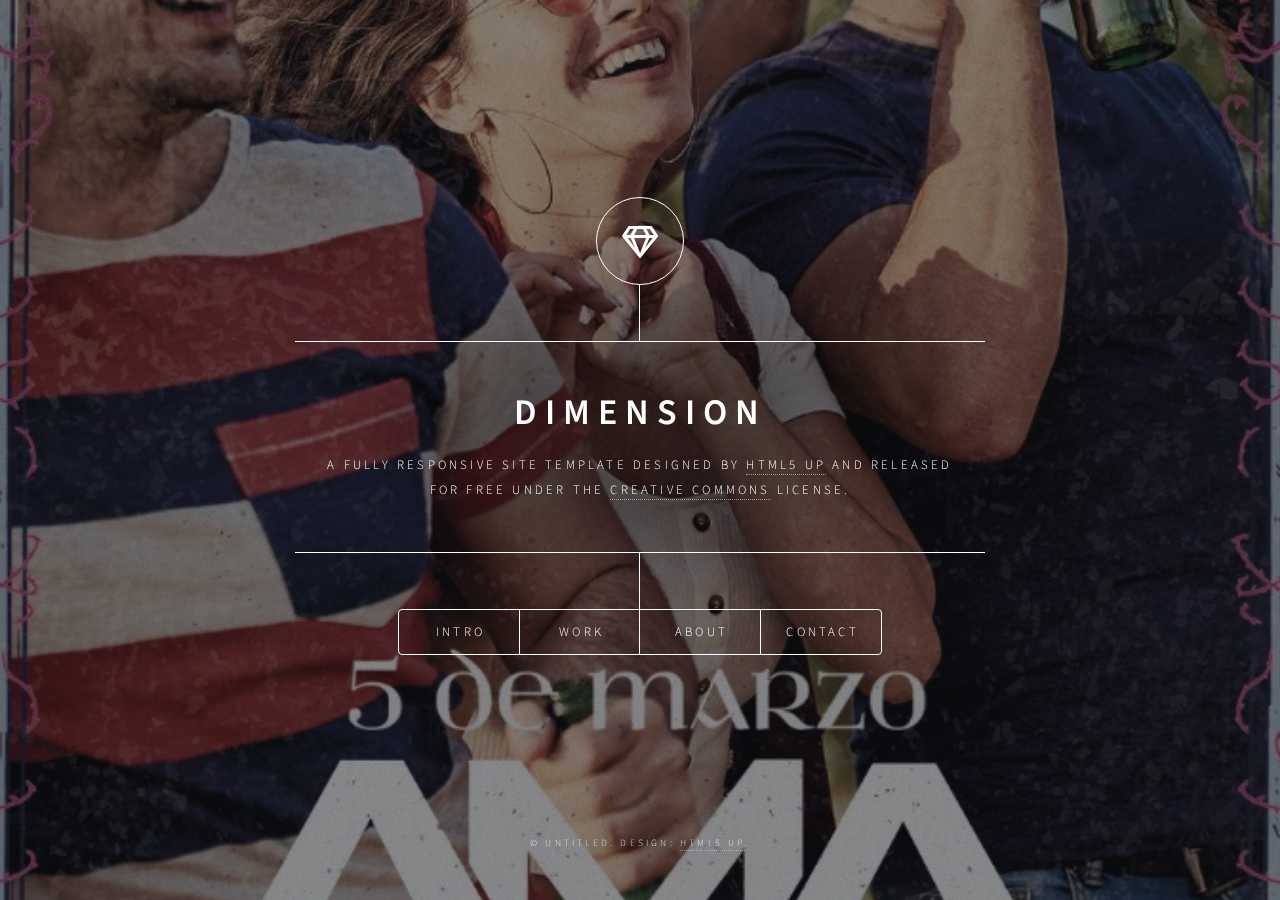
<file: Templates/dimension/index.html>
<!DOCTYPE HTML>
<!--
	Dimension by HTML5 UP
	html5up.net | @ajlkn
	Free for personal and commercial use under the CCA 3.0 license (html5up.net/license)
-->
<html>
	<head>
		<title>Dimension by HTML5 UP</title>
		<meta charset="utf-8" />
		<meta name="viewport" content="width=device-width, initial-scale=1, user-scalable=no" />
		<link rel="stylesheet" href="assets/css/main.css" />
		<noscript><link rel="stylesheet" href="assets/css/noscript.css" /></noscript>
	</head>
	<body class="is-preload">

		<!-- Wrapper -->
			<div id="wrapper">

				<!-- Header -->
					<header id="header">
						<div class="logo">
							<span class="icon fa-gem"></span>
						</div>
						<div class="content">
							<div class="inner">
								<h1>Dimension</h1>
								<p>A fully responsive site template designed by <a href="https://html5up.net">HTML5 UP</a> and released<br />
								for free under the <a href="https://html5up.net/license">Creative Commons</a> license.</p>
							</div>
						</div>
						<nav>
							<ul>
								<li><a href="#intro">Intro</a></li>
								<li><a href="#work">Work</a></li>
								<li><a href="#about">About</a></li>
								<li><a href="#contact">Contact</a></li>
								<!--<li><a href="#elements">Elements</a></li>-->
							</ul>
						</nav>
					</header>

				<!-- Main -->
					<div id="main">

						<!-- Intro -->
							<article id="intro">
								<h2 class="major">Intro</h2>
								<span class="image main"><img src="images/pic01.jpg" alt="" /></span>
								<p>Aenean ornare velit lacus, ac varius enim ullamcorper eu. Proin aliquam facilisis ante interdum congue. Integer mollis, nisl amet convallis, porttitor magna ullamcorper, amet egestas mauris. Ut magna finibus nisi nec lacinia. Nam maximus erat id euismod egestas. By the way, check out my <a href="#work">awesome work</a>.</p>
								<p>Lorem ipsum dolor sit amet, consectetur adipiscing elit. Duis dapibus rutrum facilisis. Class aptent taciti sociosqu ad litora torquent per conubia nostra, per inceptos himenaeos. Etiam tristique libero eu nibh porttitor fermentum. Nullam venenatis erat id vehicula viverra. Nunc ultrices eros ut ultricies condimentum. Mauris risus lacus, blandit sit amet venenatis non, bibendum vitae dolor. Nunc lorem mauris, fringilla in aliquam at, euismod in lectus. Pellentesque habitant morbi tristique senectus et netus et malesuada fames ac turpis egestas. In non lorem sit amet elit placerat maximus. Pellentesque aliquam maximus risus, vel sed vehicula.</p>
							</article>

						<!-- Work -->
							<article id="work">
								<h2 class="major">Work</h2>
								<span class="image main"><img src="images/pic02.jpg" alt="" /></span>
								<p>Adipiscing magna sed dolor elit. Praesent eleifend dignissim arcu, at eleifend sapien imperdiet ac. Aliquam erat volutpat. Praesent urna nisi, fringila lorem et vehicula lacinia quam. Integer sollicitudin mauris nec lorem luctus ultrices.</p>
								<p>Nullam et orci eu lorem consequat tincidunt vivamus et sagittis libero. Mauris aliquet magna magna sed nunc rhoncus pharetra. Pellentesque condimentum sem. In efficitur ligula tate urna. Maecenas laoreet massa vel lacinia pellentesque lorem ipsum dolor. Nullam et orci eu lorem consequat tincidunt. Vivamus et sagittis libero. Mauris aliquet magna magna sed nunc rhoncus amet feugiat tempus.</p>
							</article>

						<!-- About -->
							<article id="about">
								<h2 class="major">About</h2>
								<span class="image main"><img src="images/pic03.jpg" alt="" /></span>
								<p>Lorem ipsum dolor sit amet, consectetur et adipiscing elit. Praesent eleifend dignissim arcu, at eleifend sapien imperdiet ac. Aliquam erat volutpat. Praesent urna nisi, fringila lorem et vehicula lacinia quam. Integer sollicitudin mauris nec lorem luctus ultrices. Aliquam libero et malesuada fames ac ante ipsum primis in faucibus. Cras viverra ligula sit amet ex mollis mattis lorem ipsum dolor sit amet.</p>
							</article>

						<!-- Contact -->
							<article id="contact">
								<h2 class="major">Contact</h2>
								<form method="post" action="#">
									<div class="fields">
										<div class="field half">
											<label for="name">Name</label>
											<input type="text" name="name" id="name" />
										</div>
										<div class="field half">
											<label for="email">Email</label>
											<input type="text" name="email" id="email" />
										</div>
										<div class="field">
											<label for="message">Message</label>
											<textarea name="message" id="message" rows="4"></textarea>
										</div>
									</div>
									<ul class="actions">
										<li><input type="submit" value="Send Message" class="primary" /></li>
										<li><input type="reset" value="Reset" /></li>
									</ul>
								</form>
								<ul class="icons">
									<li><a href="#" class="icon brands fa-twitter"><span class="label">Twitter</span></a></li>
									<li><a href="#" class="icon brands fa-facebook-f"><span class="label">Facebook</span></a></li>
									<li><a href="#" class="icon brands fa-instagram"><span class="label">Instagram</span></a></li>
									<li><a href="#" class="icon brands fa-github"><span class="label">GitHub</span></a></li>
								</ul>
							</article>

						<!-- Elements -->
							<article id="elements">
								<h2 class="major">Elements</h2>

								<section>
									<h3 class="major">Text</h3>
									<p>This is <b>bold</b> and this is <strong>strong</strong>. This is <i>italic</i> and this is <em>emphasized</em>.
									This is <sup>superscript</sup> text and this is <sub>subscript</sub> text.
									This is <u>underlined</u> and this is code: <code>for (;;) { ... }</code>. Finally, <a href="#">this is a link</a>.</p>
									<hr />
									<h2>Heading Level 2</h2>
									<h3>Heading Level 3</h3>
									<h4>Heading Level 4</h4>
									<h5>Heading Level 5</h5>
									<h6>Heading Level 6</h6>
									<hr />
									<h4>Blockquote</h4>
									<blockquote>Fringilla nisl. Donec accumsan interdum nisi, quis tincidunt felis sagittis eget tempus euismod. Vestibulum ante ipsum primis in faucibus vestibulum. Blandit adipiscing eu felis iaculis volutpat ac adipiscing accumsan faucibus. Vestibulum ante ipsum primis in faucibus lorem ipsum dolor sit amet nullam adipiscing eu felis.</blockquote>
									<h4>Preformatted</h4>
									<pre><code>i = 0;

while (!deck.isInOrder()) {
    print 'Iteration ' + i;
    deck.shuffle();
    i++;
}

print 'It took ' + i + ' iterations to sort the deck.';</code></pre>
								</section>

								<section>
									<h3 class="major">Lists</h3>

									<h4>Unordered</h4>
									<ul>
										<li>Dolor pulvinar etiam.</li>
										<li>Sagittis adipiscing.</li>
										<li>Felis enim feugiat.</li>
									</ul>

									<h4>Alternate</h4>
									<ul class="alt">
										<li>Dolor pulvinar etiam.</li>
										<li>Sagittis adipiscing.</li>
										<li>Felis enim feugiat.</li>
									</ul>

									<h4>Ordered</h4>
									<ol>
										<li>Dolor pulvinar etiam.</li>
										<li>Etiam vel felis viverra.</li>
										<li>Felis enim feugiat.</li>
										<li>Dolor pulvinar etiam.</li>
										<li>Etiam vel felis lorem.</li>
										<li>Felis enim et feugiat.</li>
									</ol>
									<h4>Icons</h4>
									<ul class="icons">
										<li><a href="#" class="icon brands fa-twitter"><span class="label">Twitter</span></a></li>
										<li><a href="#" class="icon brands fa-facebook-f"><span class="label">Facebook</span></a></li>
										<li><a href="#" class="icon brands fa-instagram"><span class="label">Instagram</span></a></li>
										<li><a href="#" class="icon brands fa-github"><span class="label">Github</span></a></li>
									</ul>

									<h4>Actions</h4>
									<ul class="actions">
										<li><a href="#" class="button primary">Default</a></li>
										<li><a href="#" class="button">Default</a></li>
									</ul>
									<ul class="actions stacked">
										<li><a href="#" class="button primary">Default</a></li>
										<li><a href="#" class="button">Default</a></li>
									</ul>
								</section>

								<section>
									<h3 class="major">Table</h3>
									<h4>Default</h4>
									<div class="table-wrapper">
										<table>
											<thead>
												<tr>
													<th>Name</th>
													<th>Description</th>
													<th>Price</th>
												</tr>
											</thead>
											<tbody>
												<tr>
													<td>Item One</td>
													<td>Ante turpis integer aliquet porttitor.</td>
													<td>29.99</td>
												</tr>
												<tr>
													<td>Item Two</td>
													<td>Vis ac commodo adipiscing arcu aliquet.</td>
													<td>19.99</td>
												</tr>
												<tr>
													<td>Item Three</td>
													<td> Morbi faucibus arcu accumsan lorem.</td>
													<td>29.99</td>
												</tr>
												<tr>
													<td>Item Four</td>
													<td>Vitae integer tempus condimentum.</td>
													<td>19.99</td>
												</tr>
												<tr>
													<td>Item Five</td>
													<td>Ante turpis integer aliquet porttitor.</td>
													<td>29.99</td>
												</tr>
											</tbody>
											<tfoot>
												<tr>
													<td colspan="2"></td>
													<td>100.00</td>
												</tr>
											</tfoot>
										</table>
									</div>

									<h4>Alternate</h4>
									<div class="table-wrapper">
										<table class="alt">
											<thead>
												<tr>
													<th>Name</th>
													<th>Description</th>
													<th>Price</th>
												</tr>
											</thead>
											<tbody>
												<tr>
													<td>Item One</td>
													<td>Ante turpis integer aliquet porttitor.</td>
													<td>29.99</td>
												</tr>
												<tr>
													<td>Item Two</td>
													<td>Vis ac commodo adipiscing arcu aliquet.</td>
													<td>19.99</td>
												</tr>
												<tr>
													<td>Item Three</td>
													<td> Morbi faucibus arcu accumsan lorem.</td>
													<td>29.99</td>
												</tr>
												<tr>
													<td>Item Four</td>
													<td>Vitae integer tempus condimentum.</td>
													<td>19.99</td>
												</tr>
												<tr>
													<td>Item Five</td>
													<td>Ante turpis integer aliquet porttitor.</td>
													<td>29.99</td>
												</tr>
											</tbody>
											<tfoot>
												<tr>
													<td colspan="2"></td>
													<td>100.00</td>
												</tr>
											</tfoot>
										</table>
									</div>
								</section>

								<section>
									<h3 class="major">Buttons</h3>
									<ul class="actions">
										<li><a href="#" class="button primary">Primary</a></li>
										<li><a href="#" class="button">Default</a></li>
									</ul>
									<ul class="actions">
										<li><a href="#" class="button">Default</a></li>
										<li><a href="#" class="button small">Small</a></li>
									</ul>
									<ul class="actions">
										<li><a href="#" class="button primary icon solid fa-download">Icon</a></li>
										<li><a href="#" class="button icon solid fa-download">Icon</a></li>
									</ul>
									<ul class="actions">
										<li><span class="button primary disabled">Disabled</span></li>
										<li><span class="button disabled">Disabled</span></li>
									</ul>
								</section>

								<section>
									<h3 class="major">Form</h3>
									<form method="post" action="#">
										<div class="fields">
											<div class="field half">
												<label for="demo-name">Name</label>
												<input type="text" name="demo-name" id="demo-name" value="" placeholder="Jane Doe" />
											</div>
											<div class="field half">
												<label for="demo-email">Email</label>
												<input type="email" name="demo-email" id="demo-email" value="" placeholder="jane@untitled.tld" />
											</div>
											<div class="field">
												<label for="demo-category">Category</label>
												<select name="demo-category" id="demo-category">
													<option value="">-</option>
													<option value="1">Manufacturing</option>
													<option value="1">Shipping</option>
													<option value="1">Administration</option>
													<option value="1">Human Resources</option>
												</select>
											</div>
											<div class="field half">
												<input type="radio" id="demo-priority-low" name="demo-priority" checked>
												<label for="demo-priority-low">Low</label>
											</div>
											<div class="field half">
												<input type="radio" id="demo-priority-high" name="demo-priority">
												<label for="demo-priority-high">High</label>
											</div>
											<div class="field half">
												<input type="checkbox" id="demo-copy" name="demo-copy">
												<label for="demo-copy">Email me a copy</label>
											</div>
											<div class="field half">
												<input type="checkbox" id="demo-human" name="demo-human" checked>
												<label for="demo-human">Not a robot</label>
											</div>
											<div class="field">
												<label for="demo-message">Message</label>
												<textarea name="demo-message" id="demo-message" placeholder="Enter your message" rows="6"></textarea>
											</div>
										</div>
										<ul class="actions">
											<li><input type="submit" value="Send Message" class="primary" /></li>
											<li><input type="reset" value="Reset" /></li>
										</ul>
									</form>
								</section>

							</article>

					</div>

				<!-- Footer -->
					<footer id="footer">
						<p class="copyright">&copy; Untitled. Design: <a href="https://html5up.net">HTML5 UP</a>.</p>
					</footer>

			</div>

		<!-- BG -->
			<div id="bg"></div>

		<!-- Scripts -->
			<script src="assets/js/jquery.min.js"></script>
			<script src="assets/js/browser.min.js"></script>
			<script src="assets/js/breakpoints.min.js"></script>
			<script src="assets/js/util.js"></script>
			<script src="assets/js/main.js"></script>

	</body>
</html>
</file>
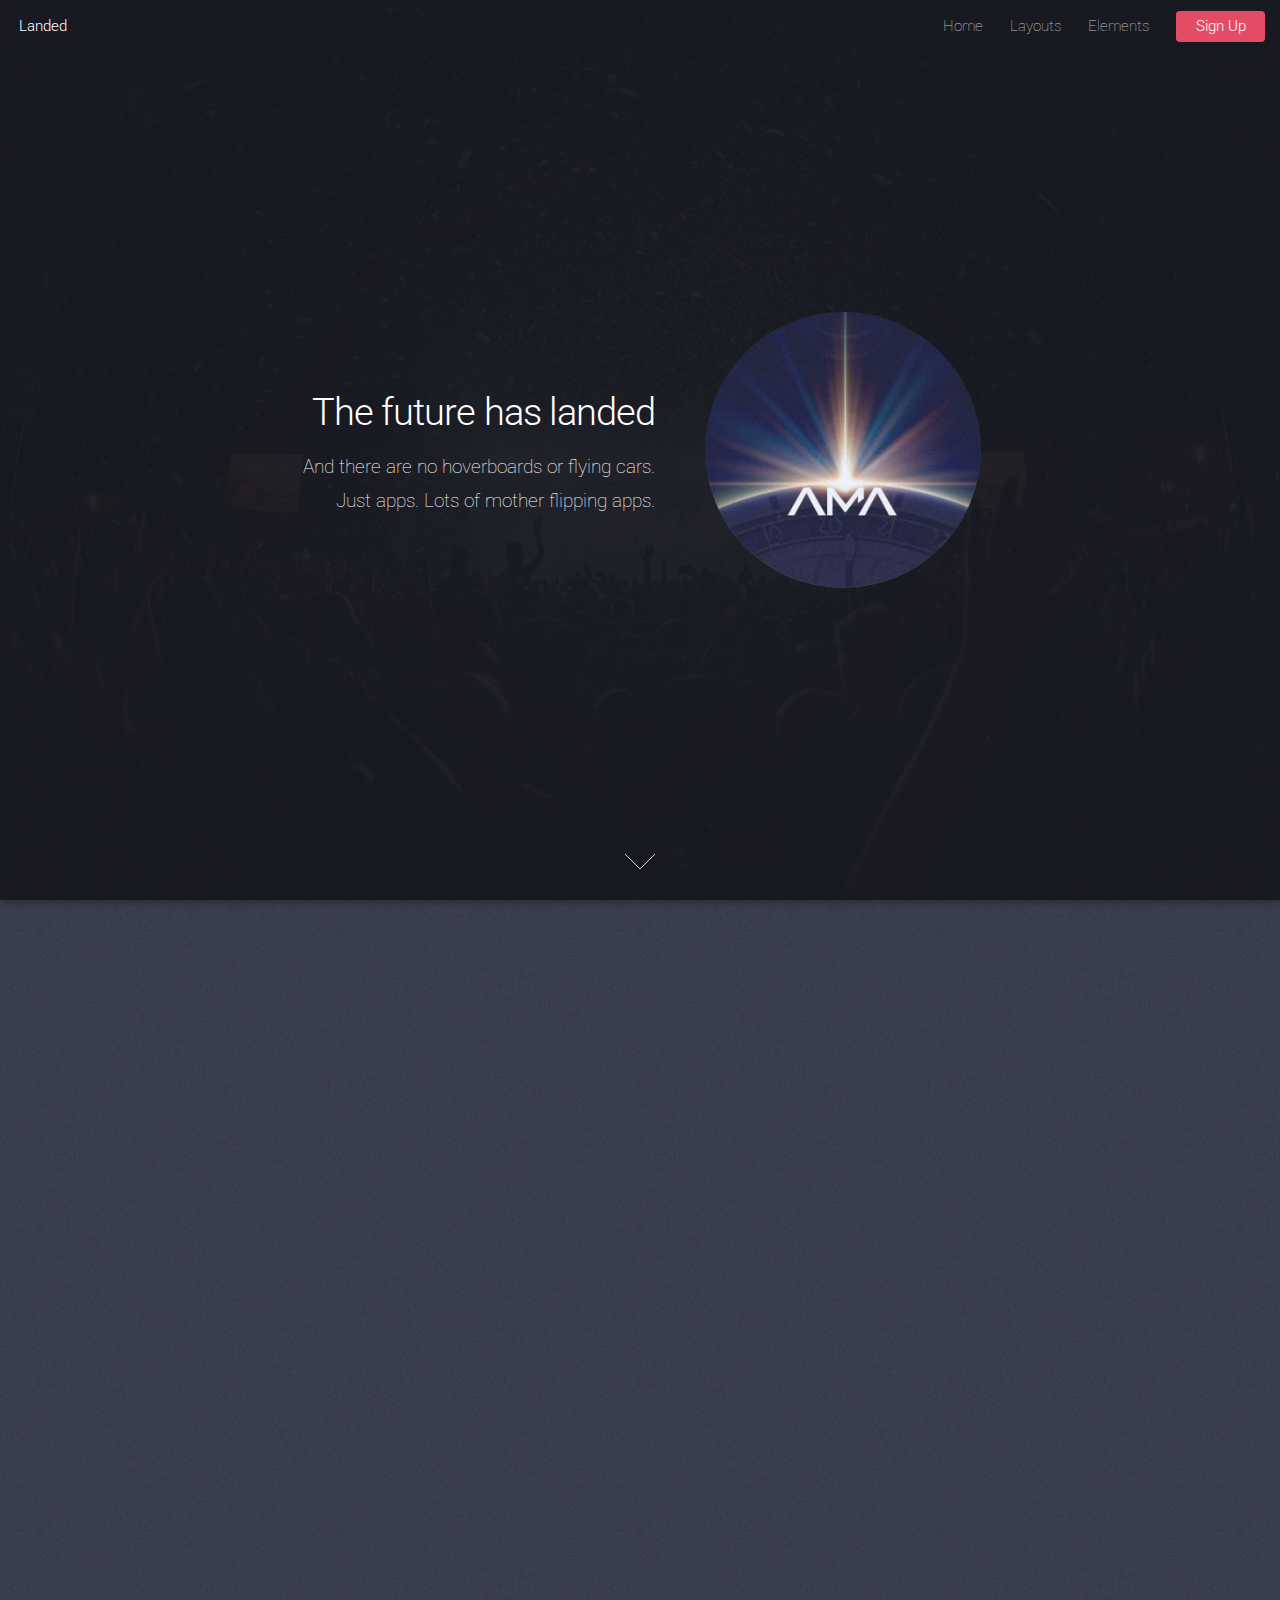
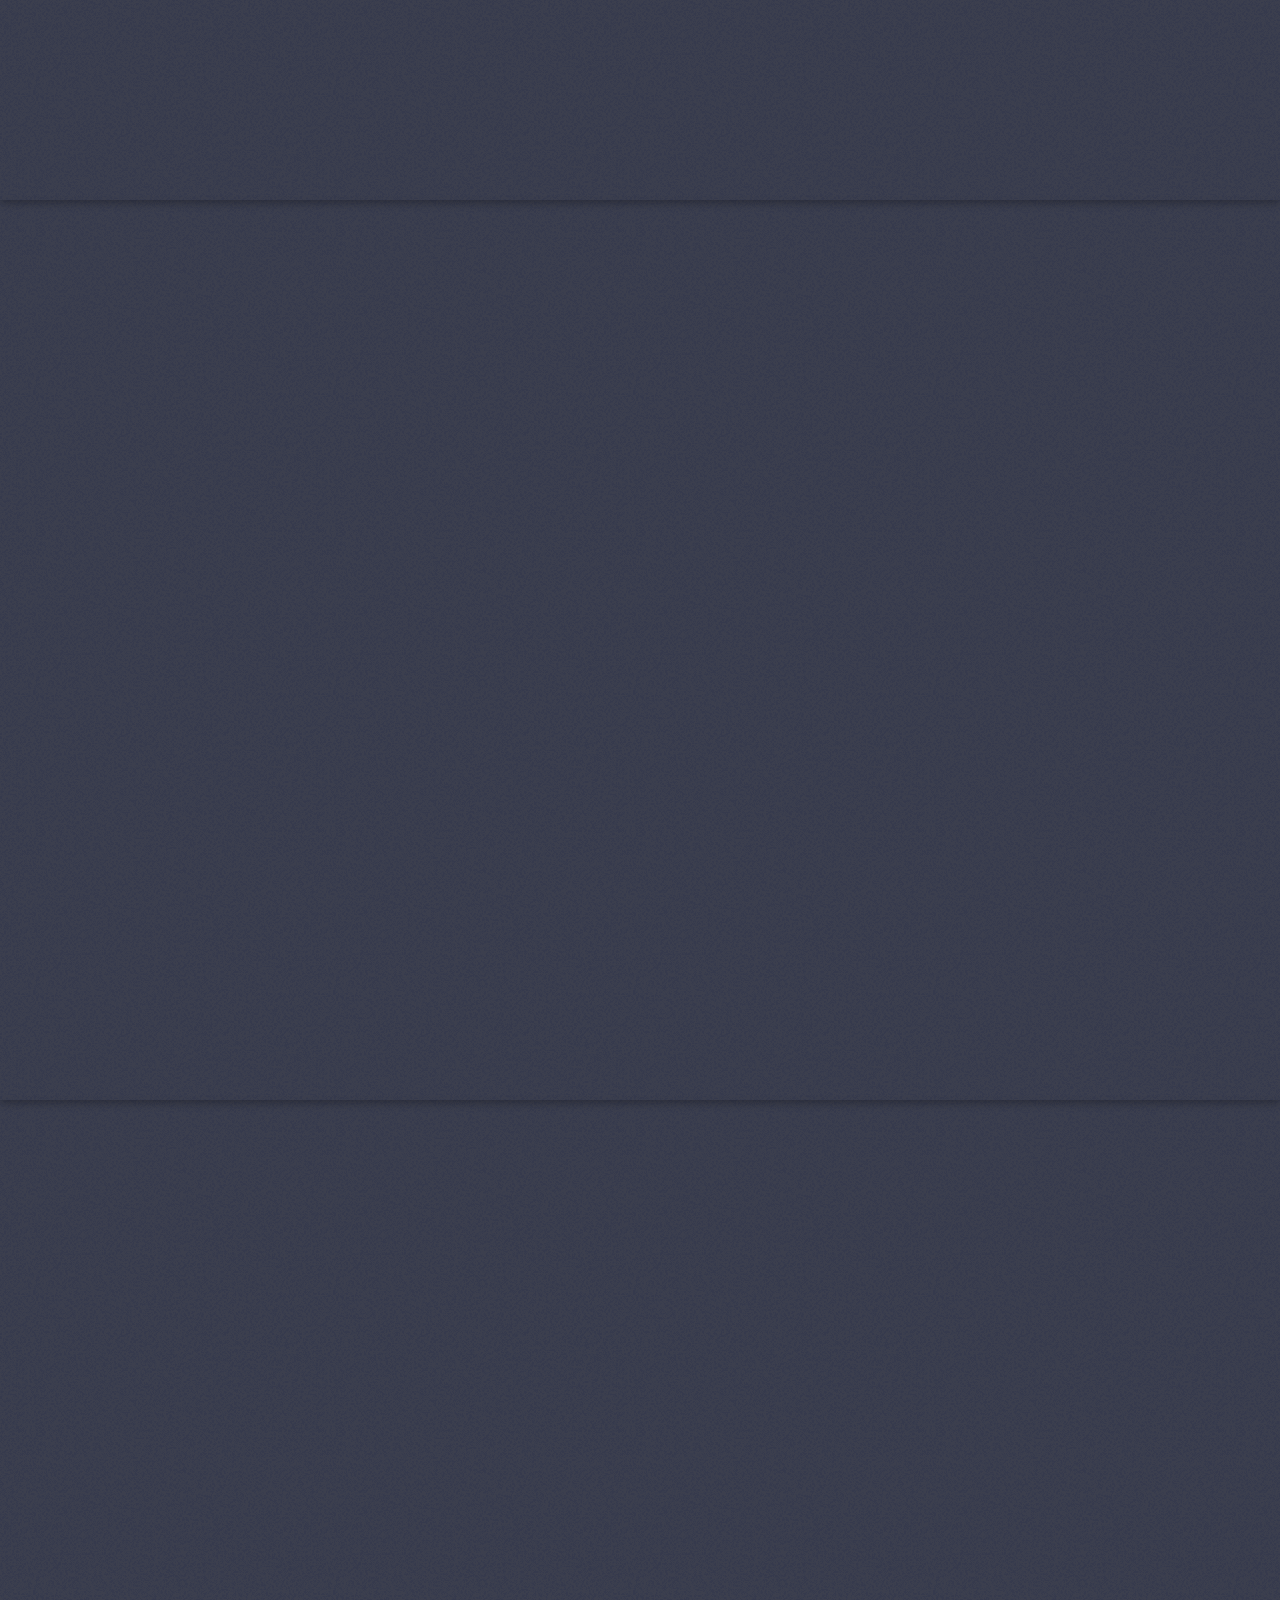
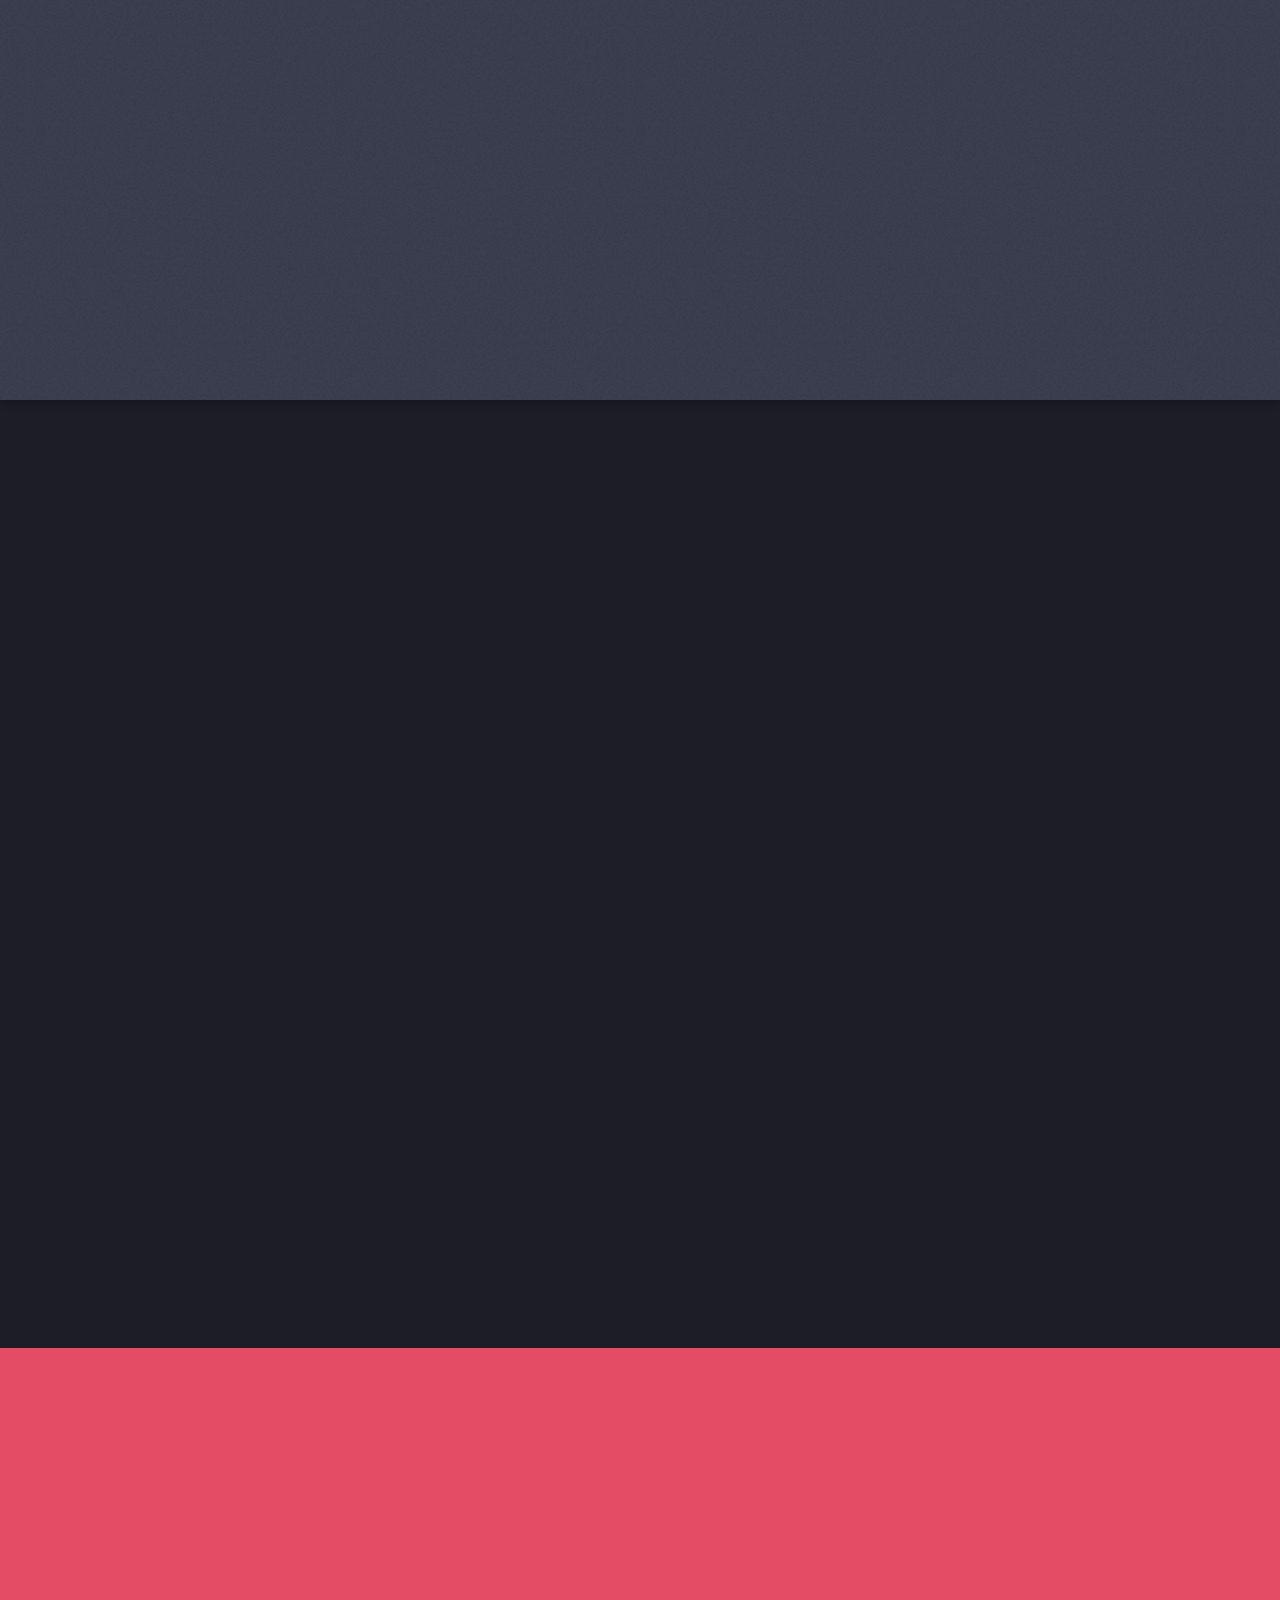
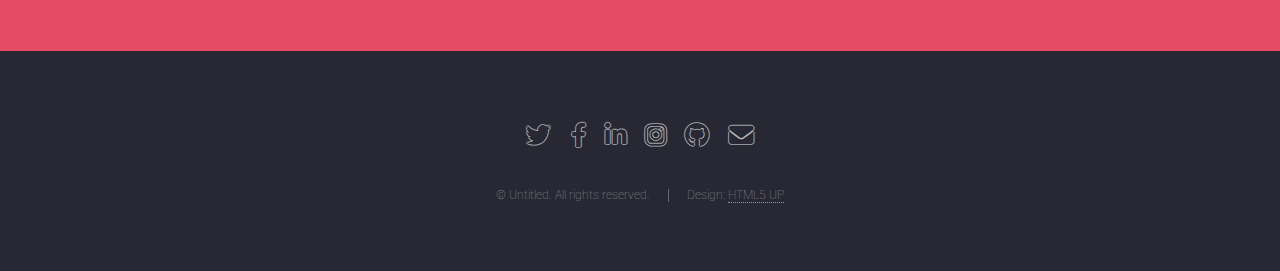
<file: Templates/landed/index.html>
<!DOCTYPE HTML>
<!--
	Landed by HTML5 UP
	html5up.net | @ajlkn
	Free for personal and commercial use under the CCA 3.0 license (html5up.net/license)
-->
<html>
	<head>
		<title>Landed by HTML5 UP</title>
		<meta charset="utf-8" />
		<meta name="viewport" content="width=device-width, initial-scale=1, user-scalable=no" />
		<link rel="stylesheet" href="assets/css/main.css" />
		<noscript><link rel="stylesheet" href="assets/css/noscript.css" /></noscript>
	</head>
	<body class="is-preload landing">
		<div id="page-wrapper">

			<!-- Header -->
				<header id="header">
					<h1 id="logo"><a href="index.html">Landed</a></h1>
					<nav id="nav">
						<ul>
							<li><a href="index.html">Home</a></li>
							<li>
								<a href="#">Layouts</a>
								<ul>
									<li><a href="left-sidebar.html">Left Sidebar</a></li>
									<li><a href="right-sidebar.html">Right Sidebar</a></li>
									<li><a href="no-sidebar.html">No Sidebar</a></li>
									<li>
										<a href="#">Submenu</a>
										<ul>
											<li><a href="#">Option 1</a></li>
											<li><a href="#">Option 2</a></li>
											<li><a href="#">Option 3</a></li>
											<li><a href="#">Option 4</a></li>
										</ul>
									</li>
								</ul>
							</li>
							<li><a href="elements.html">Elements</a></li>
							<li><a href="#" class="button primary">Sign Up</a></li>
						</ul>
					</nav>
				</header>

			<!-- Banner -->
				<section id="banner">
					<div class="content">
						<header>
							<h2>The future has landed</h2>
							<p>And there are no hoverboards or flying cars.<br />
							Just apps. Lots of mother flipping apps.</p>
						</header>
						<span class="image"><img src="images/pic01.jpg" alt="" /></span>
					</div>
					<a href="#one" class="goto-next scrolly">Next</a>
				</section>

			<!-- One -->
				<section id="one" class="spotlight style1 bottom">
					<span class="image fit main"><img src="images/pic02.jpg" alt="" /></span>
					<div class="content">
						<div class="container">
							<div class="row">
								<div class="col-4 col-12-medium">
									<header>
										<h2>Odio faucibus ipsum integer consequat</h2>
										<p>Nascetur eu nibh vestibulum amet gravida nascetur praesent</p>
									</header>
								</div>
								<div class="col-4 col-12-medium">
									<p>Feugiat accumsan lorem eu ac lorem amet sed accumsan donec.
									Blandit orci porttitor semper. Arcu phasellus tortor enim mi
									nisi praesent dolor adipiscing. Integer mi sed nascetur cep aliquet
									augue varius tempus lobortis porttitor accumsan consequat
									adipiscing lorem dolor.</p>
								</div>
								<div class="col-4 col-12-medium">
									<p>Morbi enim nascetur et placerat lorem sed iaculis neque ante
									adipiscing adipiscing metus massa. Blandit orci porttitor semper.
									Arcu phasellus tortor enim mi mi nisi praesent adipiscing. Integer
									mi sed nascetur cep aliquet augue varius tempus. Feugiat lorem
									ipsum dolor nullam.</p>
								</div>
							</div>
						</div>
					</div>
					<a href="#two" class="goto-next scrolly">Next</a>
				</section>

			<!-- Two -->
				<section id="two" class="spotlight style2 right">
					<span class="image fit main"><img src="images/pic03.jpg" alt="" /></span>
					<div class="content">
						<header>
							<h2>Interdum amet non magna accumsan</h2>
							<p>Nunc commodo accumsan eget id nisi eu col volutpat magna</p>
						</header>
						<p>Feugiat accumsan lorem eu ac lorem amet ac arcu phasellus tortor enim mi mi nisi praesent adipiscing. Integer mi sed nascetur cep aliquet augue varius tempus lobortis porttitor lorem et accumsan consequat adipiscing lorem.</p>
						<ul class="actions">
							<li><a href="#" class="button">Learn More</a></li>
						</ul>
					</div>
					<a href="#three" class="goto-next scrolly">Next</a>
				</section>

			<!-- Three -->
				<section id="three" class="spotlight style3 left">
					<span class="image fit main bottom"><img src="images/pic04.jpg" alt="" /></span>
					<div class="content">
						<header>
							<h2>Interdum felis blandit praesent sed augue</h2>
							<p>Accumsan integer ultricies aliquam vel massa sapien phasellus</p>
						</header>
						<p>Feugiat accumsan lorem eu ac lorem amet ac arcu phasellus tortor enim mi mi nisi praesent adipiscing. Integer mi sed nascetur cep aliquet augue varius tempus lobortis porttitor lorem et accumsan consequat adipiscing lorem.</p>
						<ul class="actions">
							<li><a href="#" class="button">Learn More</a></li>
						</ul>
					</div>
					<a href="#four" class="goto-next scrolly">Next</a>
				</section>

			<!-- Four -->
				<section id="four" class="wrapper style1 special fade-up">
					<div class="container">
						<header class="major">
							<h2>Accumsan sed tempus adipiscing blandit</h2>
							<p>Iaculis ac volutpat vis non enim gravida nisi faucibus posuere arcu consequat</p>
						</header>
						<div class="box alt">
							<div class="row gtr-uniform">
								<section class="col-4 col-6-medium col-12-xsmall">
									<span class="icon solid alt major fa-chart-area"></span>
									<h3>Ipsum sed commodo</h3>
									<p>Feugiat accumsan lorem eu ac lorem amet accumsan donec. Blandit orci porttitor.</p>
								</section>
								<section class="col-4 col-6-medium col-12-xsmall">
									<span class="icon solid alt major fa-comment"></span>
									<h3>Eleifend lorem ornare</h3>
									<p>Feugiat accumsan lorem eu ac lorem amet accumsan donec. Blandit orci porttitor.</p>
								</section>
								<section class="col-4 col-6-medium col-12-xsmall">
									<span class="icon solid alt major fa-flask"></span>
									<h3>Cubilia cep lobortis</h3>
									<p>Feugiat accumsan lorem eu ac lorem amet accumsan donec. Blandit orci porttitor.</p>
								</section>
								<section class="col-4 col-6-medium col-12-xsmall">
									<span class="icon solid alt major fa-paper-plane"></span>
									<h3>Non semper interdum</h3>
									<p>Feugiat accumsan lorem eu ac lorem amet accumsan donec. Blandit orci porttitor.</p>
								</section>
								<section class="col-4 col-6-medium col-12-xsmall">
									<span class="icon solid alt major fa-file"></span>
									<h3>Odio laoreet accumsan</h3>
									<p>Feugiat accumsan lorem eu ac lorem amet accumsan donec. Blandit orci porttitor.</p>
								</section>
								<section class="col-4 col-6-medium col-12-xsmall">
									<span class="icon solid alt major fa-lock"></span>
									<h3>Massa arcu accumsan</h3>
									<p>Feugiat accumsan lorem eu ac lorem amet accumsan donec. Blandit orci porttitor.</p>
								</section>
							</div>
						</div>
						<footer class="major">
							<ul class="actions special">
								<li><a href="#" class="button">Magna sed feugiat</a></li>
							</ul>
						</footer>
					</div>
				</section>

			<!-- Five -->
				<section id="five" class="wrapper style2 special fade">
					<div class="container">
						<header>
							<h2>Magna faucibus lorem diam</h2>
							<p>Ante metus praesent faucibus ante integer id accumsan eleifend</p>
						</header>
						<form method="post" action="#" class="cta">
							<div class="row gtr-uniform gtr-50">
								<div class="col-8 col-12-xsmall"><input type="email" name="email" id="email" placeholder="Your Email Address" /></div>
								<div class="col-4 col-12-xsmall"><input type="submit" value="Get Started" class="fit primary" /></div>
							</div>
						</form>
					</div>
				</section>

			<!-- Footer -->
				<footer id="footer">
					<ul class="icons">
						<li><a href="#" class="icon brands alt fa-twitter"><span class="label">Twitter</span></a></li>
						<li><a href="#" class="icon brands alt fa-facebook-f"><span class="label">Facebook</span></a></li>
						<li><a href="#" class="icon brands alt fa-linkedin-in"><span class="label">LinkedIn</span></a></li>
						<li><a href="#" class="icon brands alt fa-instagram"><span class="label">Instagram</span></a></li>
						<li><a href="#" class="icon brands alt fa-github"><span class="label">GitHub</span></a></li>
						<li><a href="#" class="icon solid alt fa-envelope"><span class="label">Email</span></a></li>
					</ul>
					<ul class="copyright">
						<li>&copy; Untitled. All rights reserved.</li><li>Design: <a href="http://html5up.net">HTML5 UP</a></li>
					</ul>
				</footer>

		</div>

		<!-- Scripts -->
			<script src="assets/js/jquery.min.js"></script>
			<script src="assets/js/jquery.scrolly.min.js"></script>
			<script src="assets/js/jquery.dropotron.min.js"></script>
			<script src="assets/js/jquery.scrollex.min.js"></script>
			<script src="assets/js/browser.min.js"></script>
			<script src="assets/js/breakpoints.min.js"></script>
			<script src="assets/js/util.js"></script>
			<script src="assets/js/main.js"></script>

	</body>
</html>
</file>
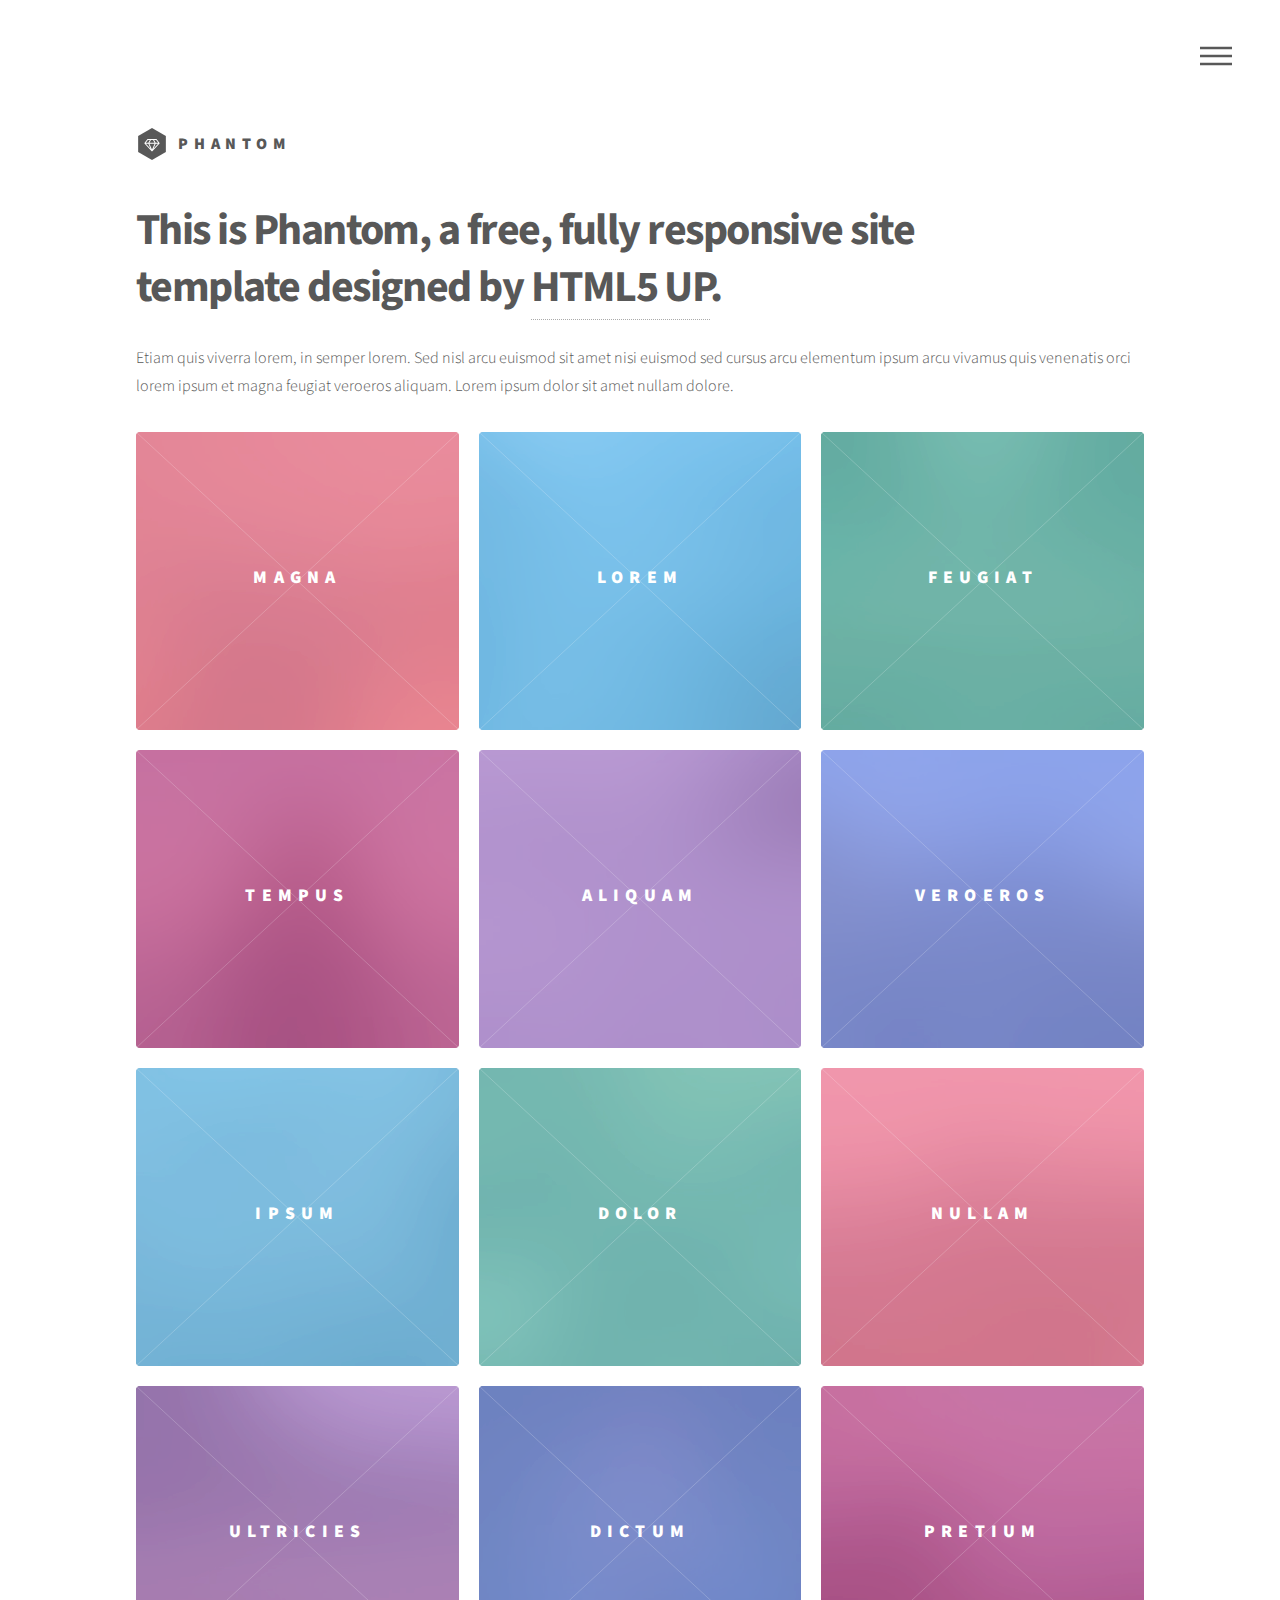
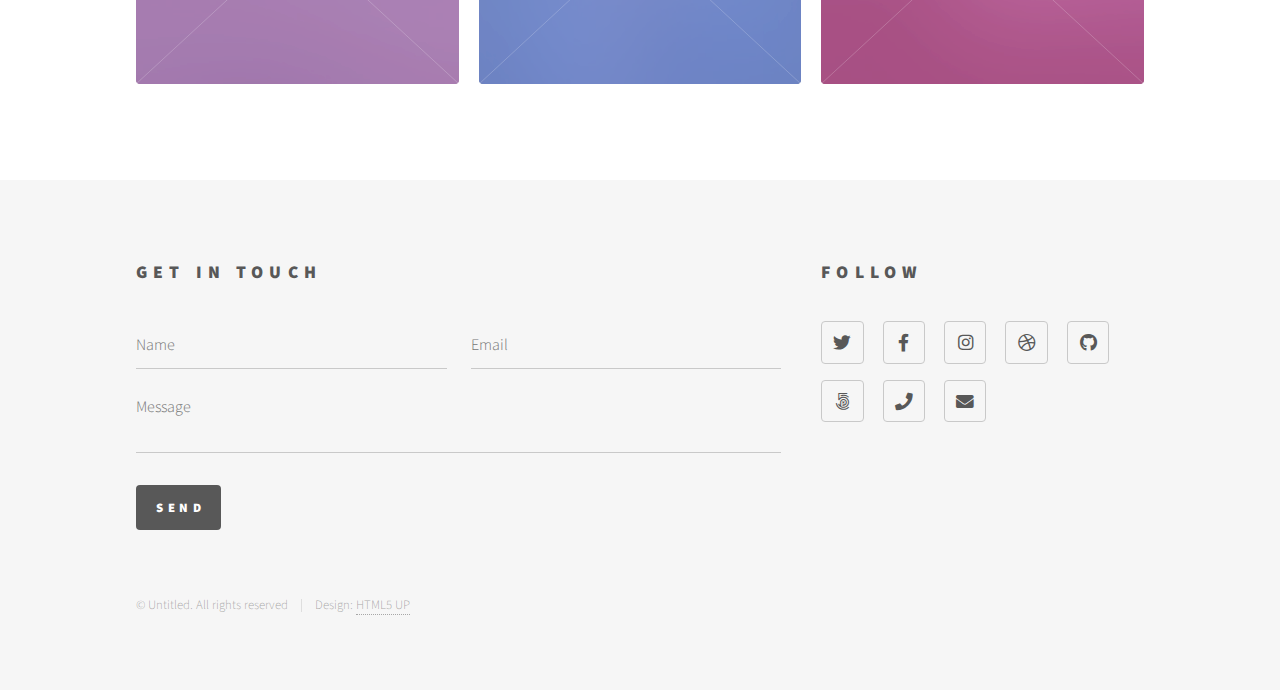
<file: Templates/phantom/index.html>
<!DOCTYPE HTML>
<!--
	Phantom by HTML5 UP
	html5up.net | @ajlkn
	Free for personal and commercial use under the CCA 3.0 license (html5up.net/license)
-->
<html>
	<head>
		<title>Phantom by HTML5 UP</title>
		<meta charset="utf-8" />
		<meta name="viewport" content="width=device-width, initial-scale=1, user-scalable=no" />
		<link rel="stylesheet" href="assets/css/main.css" />
		<noscript><link rel="stylesheet" href="assets/css/noscript.css" /></noscript>
	</head>
	<body class="is-preload">
		<!-- Wrapper -->
			<div id="wrapper">

				<!-- Header -->
					<header id="header">
						<div class="inner">

							<!-- Logo -->
								<a href="index.html" class="logo">
									<span class="symbol"><img src="images/logo.svg" alt="" /></span><span class="title">Phantom</span>
								</a>

							<!-- Nav -->
								<nav>
									<ul>
										<li><a href="#menu">Menu</a></li>
									</ul>
								</nav>

						</div>
					</header>

				<!-- Menu -->
					<nav id="menu">
						<h2>Menu</h2>
						<ul>
							<li><a href="index.html">Home</a></li>
							<li><a href="generic.html">Ipsum veroeros</a></li>
							<li><a href="generic.html">Tempus etiam</a></li>
							<li><a href="generic.html">Consequat dolor</a></li>
							<li><a href="elements.html">Elements</a></li>
						</ul>
					</nav>

				<!-- Main -->
					<div id="main">
						<div class="inner">
							<header>
								<h1>This is Phantom, a free, fully responsive site<br />
								template designed by <a href="http://html5up.net">HTML5 UP</a>.</h1>
								<p>Etiam quis viverra lorem, in semper lorem. Sed nisl arcu euismod sit amet nisi euismod sed cursus arcu elementum ipsum arcu vivamus quis venenatis orci lorem ipsum et magna feugiat veroeros aliquam. Lorem ipsum dolor sit amet nullam dolore.</p>
							</header>
							<section class="tiles">
								<article class="style1">
									<span class="image">
										<img src="images/pic01.jpg" alt="" />
									</span>
									<a href="generic.html">
										<h2>Magna</h2>
										<div class="content">
											<p>Sed nisl arcu euismod sit amet nisi lorem etiam dolor veroeros et feugiat.</p>
										</div>
									</a>
								</article>
								<article class="style2">
									<span class="image">
										<img src="images/pic02.jpg" alt="" />
									</span>
									<a href="generic.html">
										<h2>Lorem</h2>
										<div class="content">
											<p>Sed nisl arcu euismod sit amet nisi lorem etiam dolor veroeros et feugiat.</p>
										</div>
									</a>
								</article>
								<article class="style3">
									<span class="image">
										<img src="images/pic03.jpg" alt="" />
									</span>
									<a href="generic.html">
										<h2>Feugiat</h2>
										<div class="content">
											<p>Sed nisl arcu euismod sit amet nisi lorem etiam dolor veroeros et feugiat.</p>
										</div>
									</a>
								</article>
								<article class="style4">
									<span class="image">
										<img src="images/pic04.jpg" alt="" />
									</span>
									<a href="generic.html">
										<h2>Tempus</h2>
										<div class="content">
											<p>Sed nisl arcu euismod sit amet nisi lorem etiam dolor veroeros et feugiat.</p>
										</div>
									</a>
								</article>
								<article class="style5">
									<span class="image">
										<img src="images/pic05.jpg" alt="" />
									</span>
									<a href="generic.html">
										<h2>Aliquam</h2>
										<div class="content">
											<p>Sed nisl arcu euismod sit amet nisi lorem etiam dolor veroeros et feugiat.</p>
										</div>
									</a>
								</article>
								<article class="style6">
									<span class="image">
										<img src="images/pic06.jpg" alt="" />
									</span>
									<a href="generic.html">
										<h2>Veroeros</h2>
										<div class="content">
											<p>Sed nisl arcu euismod sit amet nisi lorem etiam dolor veroeros et feugiat.</p>
										</div>
									</a>
								</article>
								<article class="style2">
									<span class="image">
										<img src="images/pic07.jpg" alt="" />
									</span>
									<a href="generic.html">
										<h2>Ipsum</h2>
										<div class="content">
											<p>Sed nisl arcu euismod sit amet nisi lorem etiam dolor veroeros et feugiat.</p>
										</div>
									</a>
								</article>
								<article class="style3">
									<span class="image">
										<img src="images/pic08.jpg" alt="" />
									</span>
									<a href="generic.html">
										<h2>Dolor</h2>
										<div class="content">
											<p>Sed nisl arcu euismod sit amet nisi lorem etiam dolor veroeros et feugiat.</p>
										</div>
									</a>
								</article>
								<article class="style1">
									<span class="image">
										<img src="images/pic09.jpg" alt="" />
									</span>
									<a href="generic.html">
										<h2>Nullam</h2>
										<div class="content">
											<p>Sed nisl arcu euismod sit amet nisi lorem etiam dolor veroeros et feugiat.</p>
										</div>
									</a>
								</article>
								<article class="style5">
									<span class="image">
										<img src="images/pic10.jpg" alt="" />
									</span>
									<a href="generic.html">
										<h2>Ultricies</h2>
										<div class="content">
											<p>Sed nisl arcu euismod sit amet nisi lorem etiam dolor veroeros et feugiat.</p>
										</div>
									</a>
								</article>
								<article class="style6">
									<span class="image">
										<img src="images/pic11.jpg" alt="" />
									</span>
									<a href="generic.html">
										<h2>Dictum</h2>
										<div class="content">
											<p>Sed nisl arcu euismod sit amet nisi lorem etiam dolor veroeros et feugiat.</p>
										</div>
									</a>
								</article>
								<article class="style4">
									<span class="image">
										<img src="images/pic12.jpg" alt="" />
									</span>
									<a href="generic.html">
										<h2>Pretium</h2>
										<div class="content">
											<p>Sed nisl arcu euismod sit amet nisi lorem etiam dolor veroeros et feugiat.</p>
										</div>
									</a>
								</article>
							</section>
						</div>
					</div>

				<!-- Footer -->
					<footer id="footer">
						<div class="inner">
							<section>
								<h2>Get in touch</h2>
								<form method="post" action="#">
									<div class="fields">
										<div class="field half">
											<input type="text" name="name" id="name" placeholder="Name" />
										</div>
										<div class="field half">
											<input type="email" name="email" id="email" placeholder="Email" />
										</div>
										<div class="field">
											<textarea name="message" id="message" placeholder="Message"></textarea>
										</div>
									</div>
									<ul class="actions">
										<li><input type="submit" value="Send" class="primary" /></li>
									</ul>
								</form>
							</section>
							<section>
								<h2>Follow</h2>
								<ul class="icons">
									<li><a href="#" class="icon brands style2 fa-twitter"><span class="label">Twitter</span></a></li>
									<li><a href="#" class="icon brands style2 fa-facebook-f"><span class="label">Facebook</span></a></li>
									<li><a href="#" class="icon brands style2 fa-instagram"><span class="label">Instagram</span></a></li>
									<li><a href="#" class="icon brands style2 fa-dribbble"><span class="label">Dribbble</span></a></li>
									<li><a href="#" class="icon brands style2 fa-github"><span class="label">GitHub</span></a></li>
									<li><a href="#" class="icon brands style2 fa-500px"><span class="label">500px</span></a></li>
									<li><a href="#" class="icon solid style2 fa-phone"><span class="label">Phone</span></a></li>
									<li><a href="#" class="icon solid style2 fa-envelope"><span class="label">Email</span></a></li>
								</ul>
							</section>
							<ul class="copyright">
								<li>&copy; Untitled. All rights reserved</li><li>Design: <a href="http://html5up.net">HTML5 UP</a></li>
							</ul>
						</div>
					</footer>

			</div>

		<!-- Scripts -->
			<script src="assets/js/jquery.min.js"></script>
			<script src="assets/js/browser.min.js"></script>
			<script src="assets/js/breakpoints.min.js"></script>
			<script src="assets/js/util.js"></script>
			<script src="assets/js/main.js"></script>

	</body>
</html>
</file>
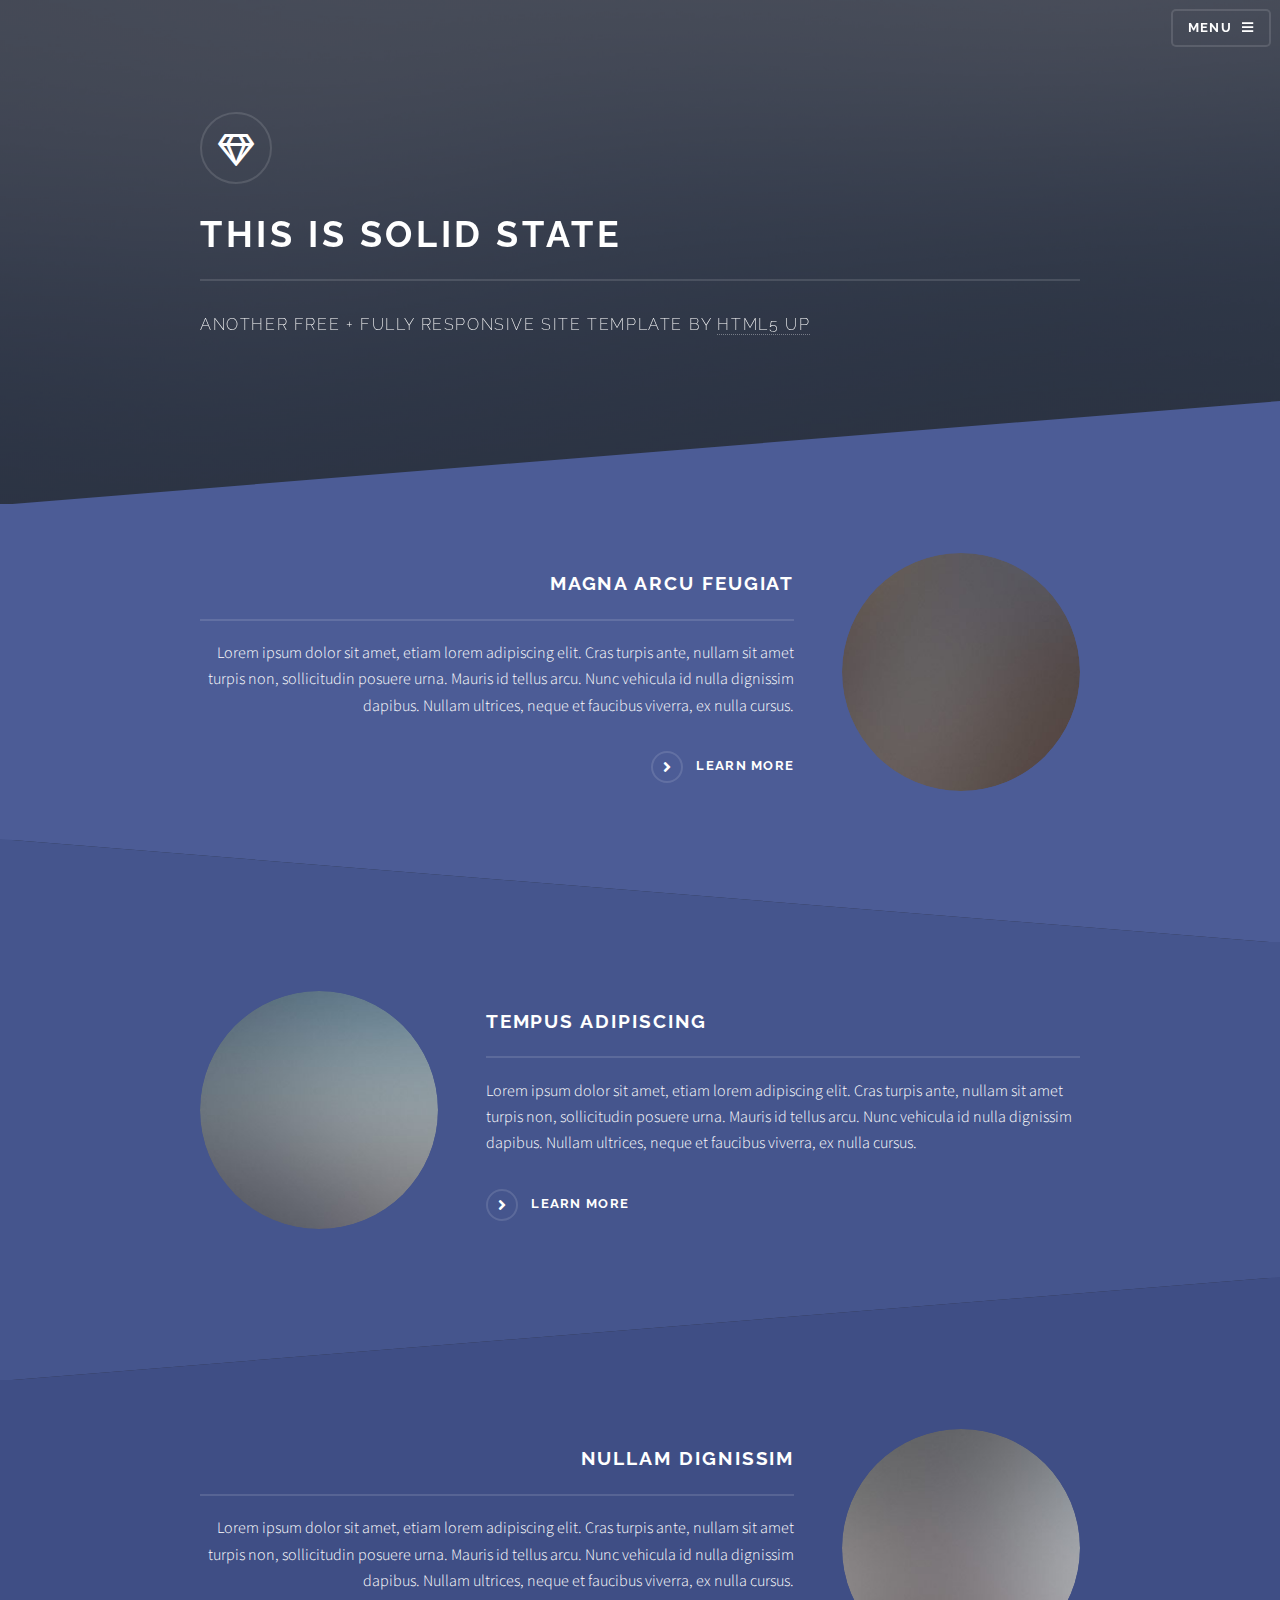
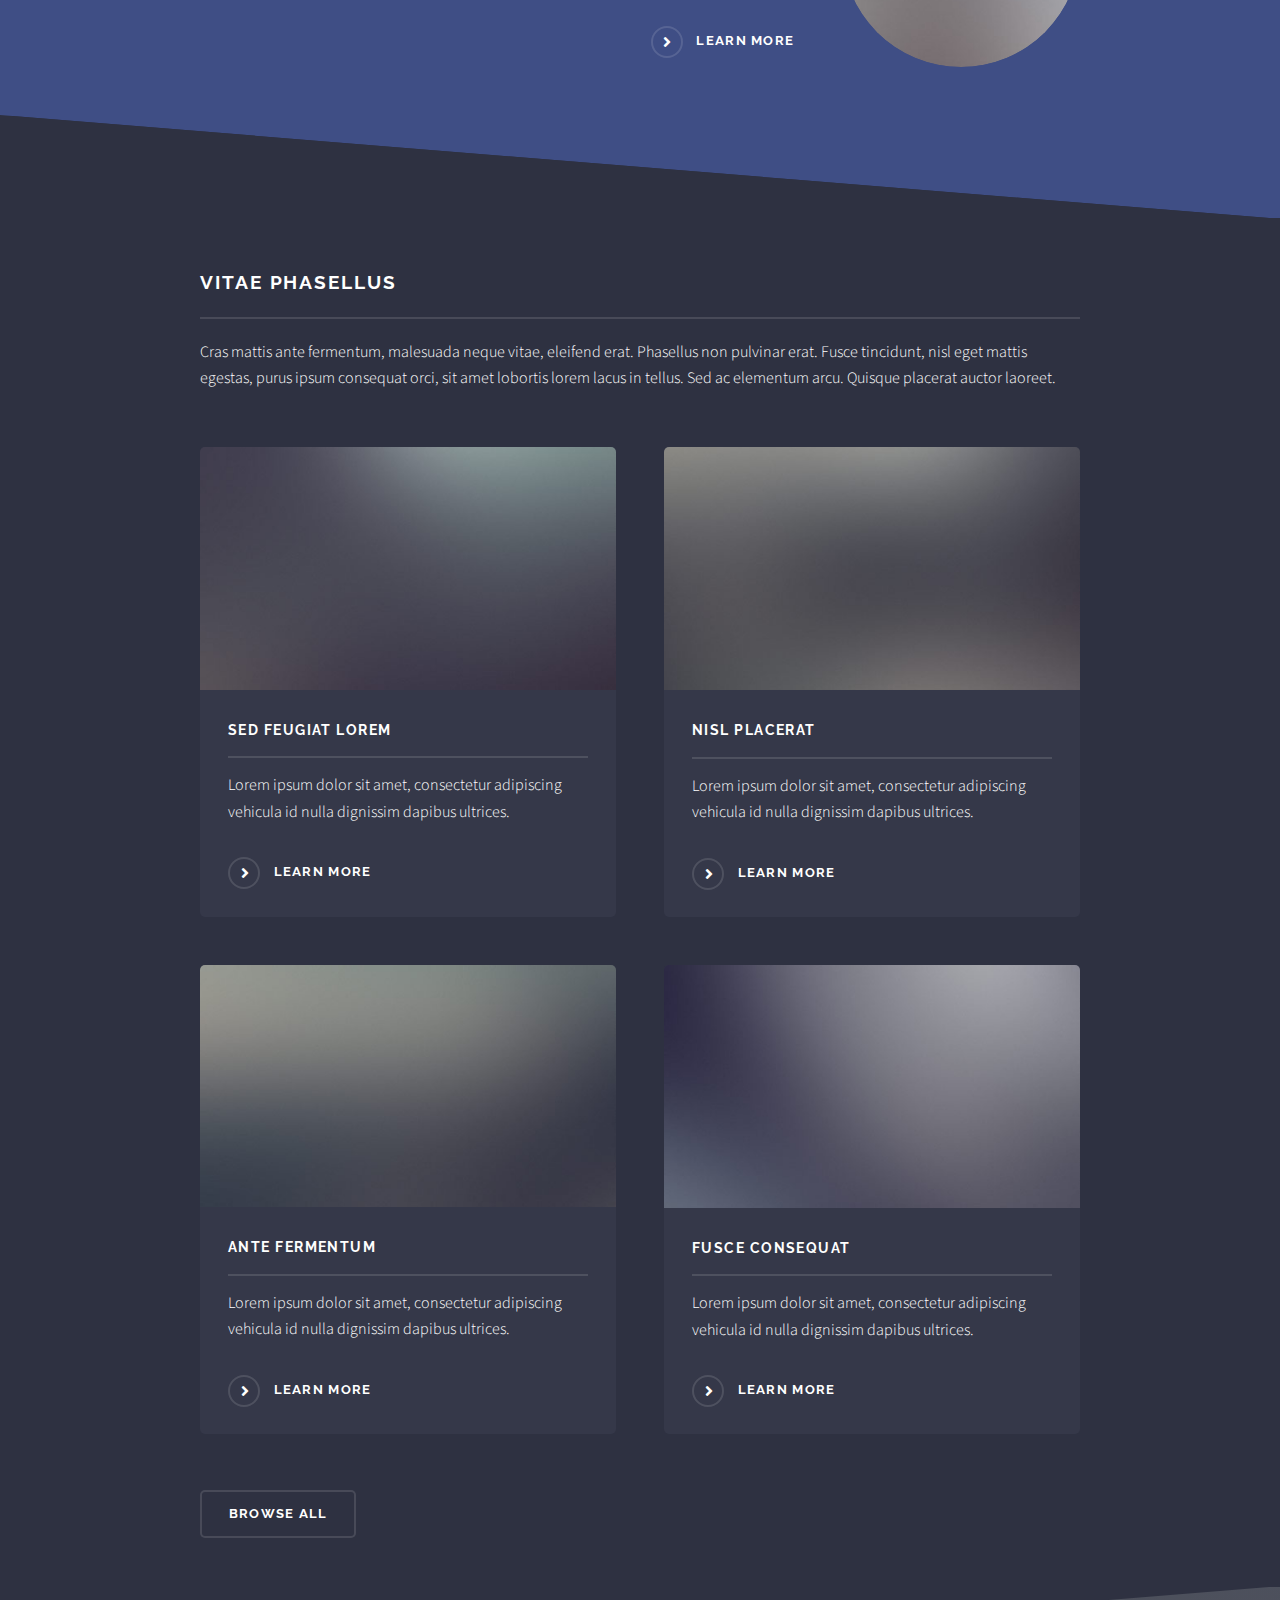
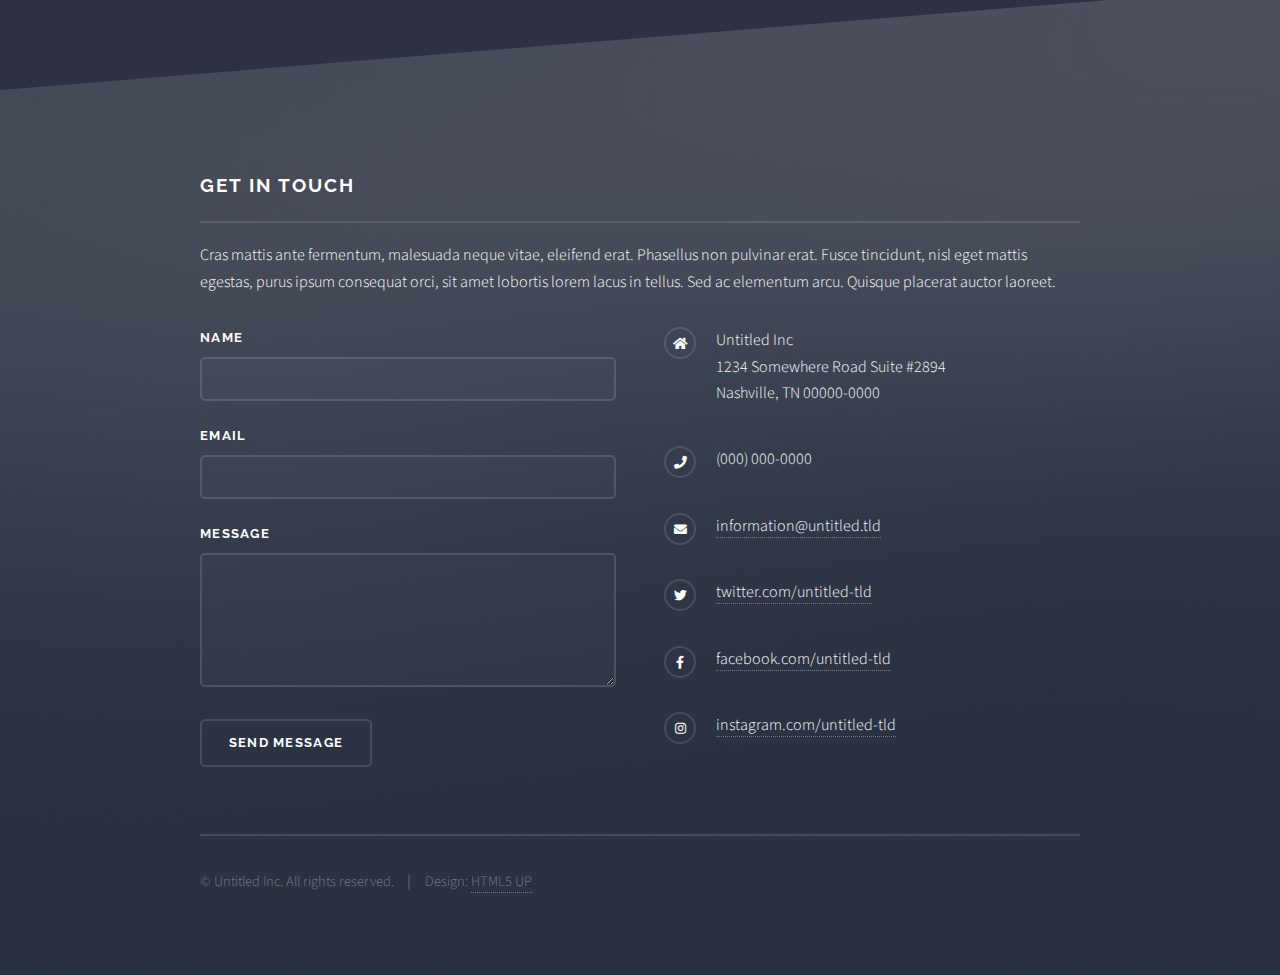
<file: Templates/solid-state/index.html>
<!DOCTYPE HTML>
<!--
	Solid State by HTML5 UP
	html5up.net | @ajlkn
	Free for personal and commercial use under the CCA 3.0 license (html5up.net/license)
-->
<html>
	<head>
		<title>Solid State by HTML5 UP</title>
		<meta charset="utf-8" />
		<meta name="viewport" content="width=device-width, initial-scale=1, user-scalable=no" />
		<link rel="stylesheet" href="assets/css/main.css" />
		<noscript><link rel="stylesheet" href="assets/css/noscript.css" /></noscript>
	</head>
	<body class="is-preload">

		<!-- Page Wrapper -->
			<div id="page-wrapper">

				<!-- Header -->
					<header id="header" class="alt">
						<h1><a href="index.html">Solid State</a></h1>
						<nav>
							<a href="#menu">Menu</a>
						</nav>
					</header>

				<!-- Menu -->
					<nav id="menu">
						<div class="inner">
							<h2>Menu</h2>
							<ul class="links">
								<li><a href="index.html">Home</a></li>
								<li><a href="generic.html">Generic</a></li>
								<li><a href="elements.html">Elements</a></li>
								<li><a href="#">Log In</a></li>
								<li><a href="#">Sign Up</a></li>
							</ul>
							<a href="#" class="close">Close</a>
						</div>
					</nav>

				<!-- Banner -->
					<section id="banner">
						<div class="inner">
							<div class="logo"><span class="icon fa-gem"></span></div>
							<h2>This is Solid State</h2>
							<p>Another free + fully responsive site template by <a href="http://html5up.net">HTML5 UP</a></p>
						</div>
					</section>

				<!-- Wrapper -->
					<section id="wrapper">

						<!-- One -->
							<section id="one" class="wrapper spotlight style1">
								<div class="inner">
									<a href="#" class="image"><img src="images/pic01.jpg" alt="" /></a>
									<div class="content">
										<h2 class="major">Magna arcu feugiat</h2>
										<p>Lorem ipsum dolor sit amet, etiam lorem adipiscing elit. Cras turpis ante, nullam sit amet turpis non, sollicitudin posuere urna. Mauris id tellus arcu. Nunc vehicula id nulla dignissim dapibus. Nullam ultrices, neque et faucibus viverra, ex nulla cursus.</p>
										<a href="#" class="special">Learn more</a>
									</div>
								</div>
							</section>

						<!-- Two -->
							<section id="two" class="wrapper alt spotlight style2">
								<div class="inner">
									<a href="#" class="image"><img src="images/pic02.jpg" alt="" /></a>
									<div class="content">
										<h2 class="major">Tempus adipiscing</h2>
										<p>Lorem ipsum dolor sit amet, etiam lorem adipiscing elit. Cras turpis ante, nullam sit amet turpis non, sollicitudin posuere urna. Mauris id tellus arcu. Nunc vehicula id nulla dignissim dapibus. Nullam ultrices, neque et faucibus viverra, ex nulla cursus.</p>
										<a href="#" class="special">Learn more</a>
									</div>
								</div>
							</section>

						<!-- Three -->
							<section id="three" class="wrapper spotlight style3">
								<div class="inner">
									<a href="#" class="image"><img src="images/pic03.jpg" alt="" /></a>
									<div class="content">
										<h2 class="major">Nullam dignissim</h2>
										<p>Lorem ipsum dolor sit amet, etiam lorem adipiscing elit. Cras turpis ante, nullam sit amet turpis non, sollicitudin posuere urna. Mauris id tellus arcu. Nunc vehicula id nulla dignissim dapibus. Nullam ultrices, neque et faucibus viverra, ex nulla cursus.</p>
										<a href="#" class="special">Learn more</a>
									</div>
								</div>
							</section>

						<!-- Four -->
							<section id="four" class="wrapper alt style1">
								<div class="inner">
									<h2 class="major">Vitae phasellus</h2>
									<p>Cras mattis ante fermentum, malesuada neque vitae, eleifend erat. Phasellus non pulvinar erat. Fusce tincidunt, nisl eget mattis egestas, purus ipsum consequat orci, sit amet lobortis lorem lacus in tellus. Sed ac elementum arcu. Quisque placerat auctor laoreet.</p>
									<section class="features">
										<article>
											<a href="#" class="image"><img src="images/pic04.jpg" alt="" /></a>
											<h3 class="major">Sed feugiat lorem</h3>
											<p>Lorem ipsum dolor sit amet, consectetur adipiscing vehicula id nulla dignissim dapibus ultrices.</p>
											<a href="#" class="special">Learn more</a>
										</article>
										<article>
											<a href="#" class="image"><img src="images/pic05.jpg" alt="" /></a>
											<h3 class="major">Nisl placerat</h3>
											<p>Lorem ipsum dolor sit amet, consectetur adipiscing vehicula id nulla dignissim dapibus ultrices.</p>
											<a href="#" class="special">Learn more</a>
										</article>
										<article>
											<a href="#" class="image"><img src="images/pic06.jpg" alt="" /></a>
											<h3 class="major">Ante fermentum</h3>
											<p>Lorem ipsum dolor sit amet, consectetur adipiscing vehicula id nulla dignissim dapibus ultrices.</p>
											<a href="#" class="special">Learn more</a>
										</article>
										<article>
											<a href="#" class="image"><img src="images/pic07.jpg" alt="" /></a>
											<h3 class="major">Fusce consequat</h3>
											<p>Lorem ipsum dolor sit amet, consectetur adipiscing vehicula id nulla dignissim dapibus ultrices.</p>
											<a href="#" class="special">Learn more</a>
										</article>
									</section>
									<ul class="actions">
										<li><a href="#" class="button">Browse All</a></li>
									</ul>
								</div>
							</section>

					</section>

				<!-- Footer -->
					<section id="footer">
						<div class="inner">
							<h2 class="major">Get in touch</h2>
							<p>Cras mattis ante fermentum, malesuada neque vitae, eleifend erat. Phasellus non pulvinar erat. Fusce tincidunt, nisl eget mattis egestas, purus ipsum consequat orci, sit amet lobortis lorem lacus in tellus. Sed ac elementum arcu. Quisque placerat auctor laoreet.</p>
							<form method="post" action="#">
								<div class="fields">
									<div class="field">
										<label for="name">Name</label>
										<input type="text" name="name" id="name" />
									</div>
									<div class="field">
										<label for="email">Email</label>
										<input type="email" name="email" id="email" />
									</div>
									<div class="field">
										<label for="message">Message</label>
										<textarea name="message" id="message" rows="4"></textarea>
									</div>
								</div>
								<ul class="actions">
									<li><input type="submit" value="Send Message" /></li>
								</ul>
							</form>
							<ul class="contact">
								<li class="icon solid fa-home">
									Untitled Inc<br />
									1234 Somewhere Road Suite #2894<br />
									Nashville, TN 00000-0000
								</li>
								<li class="icon solid fa-phone">(000) 000-0000</li>
								<li class="icon solid fa-envelope"><a href="#">information@untitled.tld</a></li>
								<li class="icon brands fa-twitter"><a href="#">twitter.com/untitled-tld</a></li>
								<li class="icon brands fa-facebook-f"><a href="#">facebook.com/untitled-tld</a></li>
								<li class="icon brands fa-instagram"><a href="#">instagram.com/untitled-tld</a></li>
							</ul>
							<ul class="copyright">
								<li>&copy; Untitled Inc. All rights reserved.</li><li>Design: <a href="http://html5up.net">HTML5 UP</a></li>
							</ul>
						</div>
					</section>

			</div>

		<!-- Scripts -->
			<script src="assets/js/jquery.min.js"></script>
			<script src="assets/js/jquery.scrollex.min.js"></script>
			<script src="assets/js/browser.min.js"></script>
			<script src="assets/js/breakpoints.min.js"></script>
			<script src="assets/js/util.js"></script>
			<script src="assets/js/main.js"></script>

	</body>
</html>
</file>
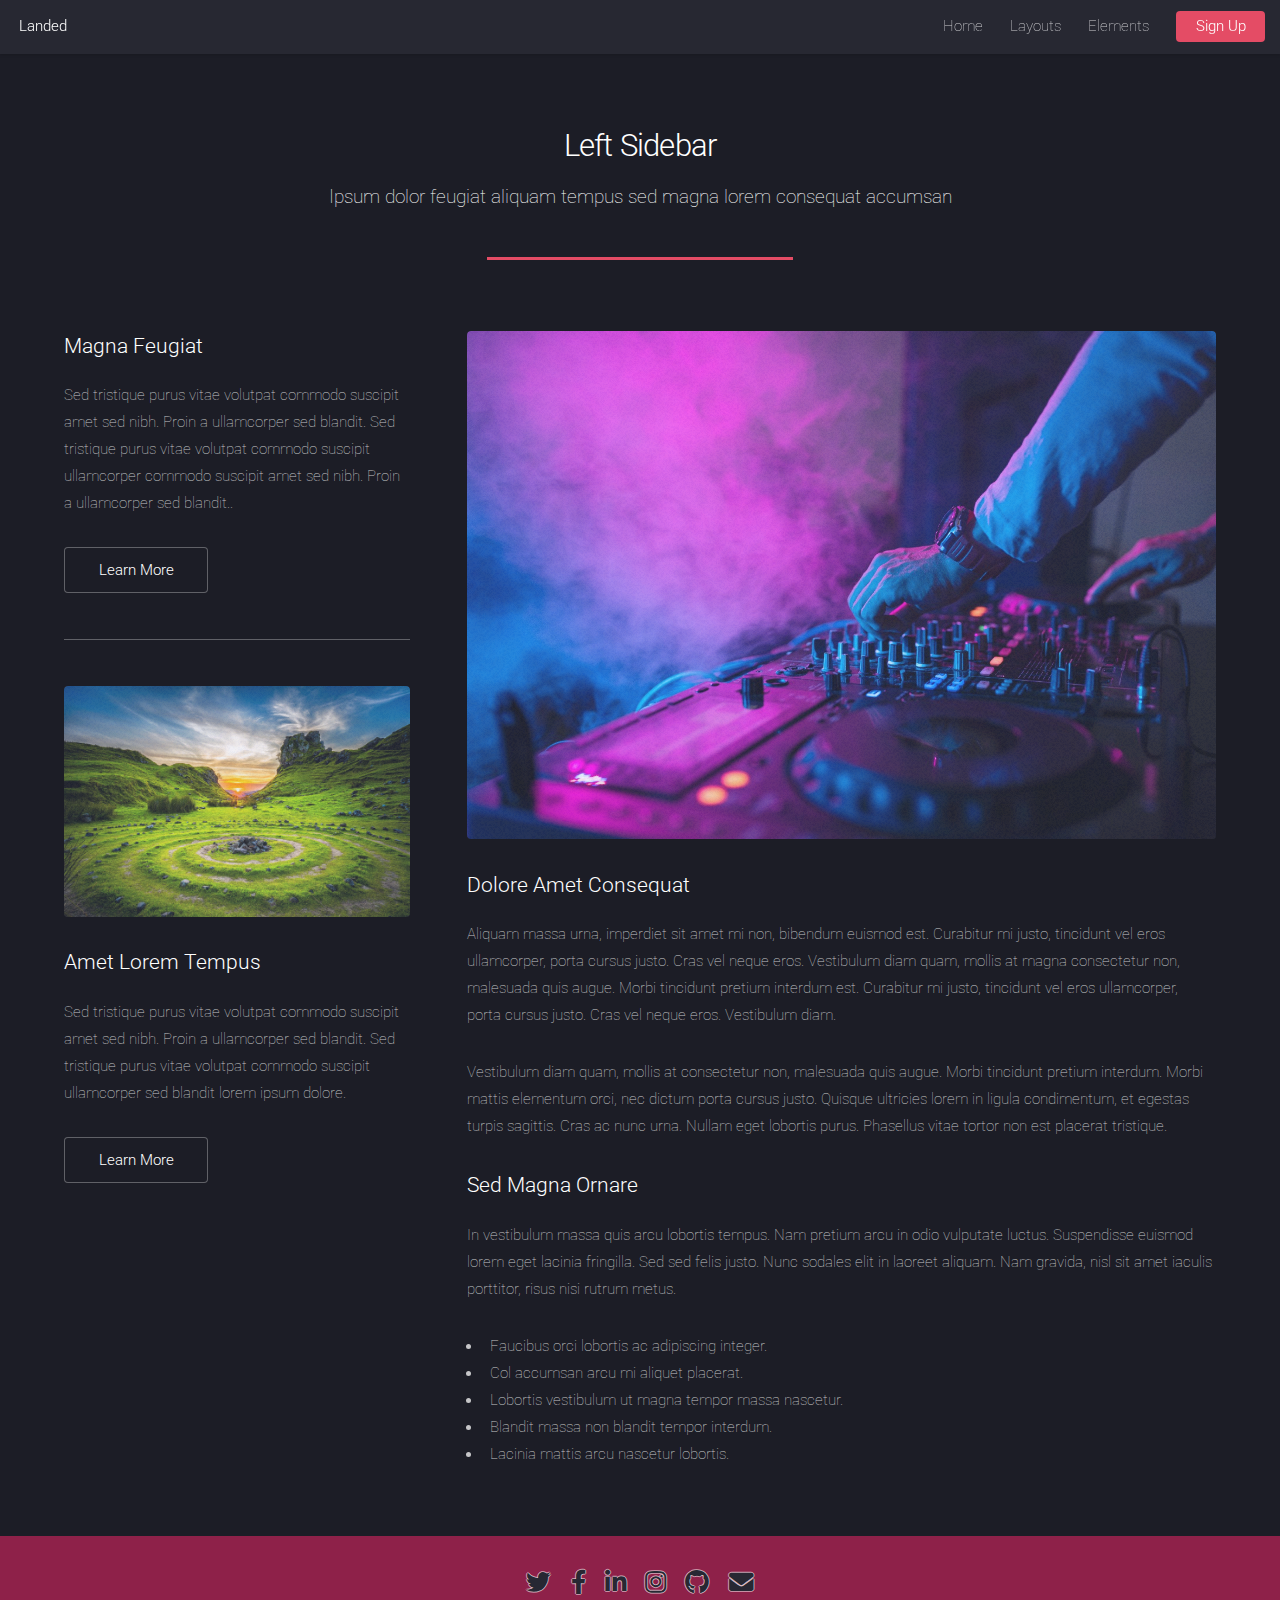
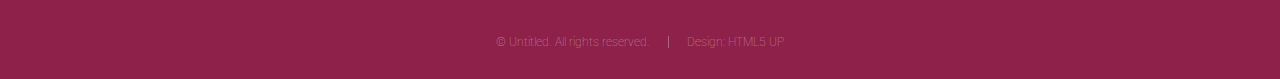
<file: left-sidebar.html>
<!DOCTYPE HTML>
<!--
	Landed by HTML5 UP
	html5up.net | @ajlkn
	Free for personal and commercial use under the CCA 3.0 license (html5up.net/license)
-->
<html>
	<head>
		<title>Left Sidebar - Landed by HTML5 UP</title>
		<meta charset="utf-8" />
		<meta name="viewport" content="width=device-width, initial-scale=1, user-scalable=no" />
		<link rel="stylesheet" href="assets/css/main.css" />
		<noscript><link rel="stylesheet" href="assets/css/noscript.css" /></noscript>
	</head>
	<body class="is-preload">
		<div id="page-wrapper">

			<!-- Header -->
				<header id="header">
					<h1 id="logo"><a href="index.html">Landed</a></h1>
					<nav id="nav">
						<ul>
							<li><a href="index.html">Home</a></li>
							<li>
								<a href="#">Layouts</a>
								<ul>
									<li><a href="left-sidebar.html">Left Sidebar</a></li>
									<li><a href="right-sidebar.html">Right Sidebar</a></li>
									<li><a href="no-sidebar.html">No Sidebar</a></li>
									<li>
										<a href="#">Submenu</a>
										<ul>
											<li><a href="#">Option 1</a></li>
											<li><a href="#">Option 2</a></li>
											<li><a href="#">Option 3</a></li>
											<li><a href="#">Option 4</a></li>
										</ul>
									</li>
								</ul>
							</li>
							<li><a href="elements.html">Elements</a></li>
							<li><a href="#" class="button primary">Sign Up</a></li>
						</ul>
					</nav>
				</header>

			<!-- Main -->
				<div id="main" class="wrapper style1">
					<div class="container">
						<header class="major">
							<h2>Left Sidebar</h2>
							<p>Ipsum dolor feugiat aliquam tempus sed magna lorem consequat accumsan</p>
						</header>
						<div class="row gtr-150">
							<div class="col-4 col-12-medium">

								<!-- Sidebar -->
									<section id="sidebar">
										<section>
											<h3>Magna Feugiat</h3>
											<p>Sed tristique purus vitae volutpat commodo suscipit amet sed nibh. Proin a ullamcorper sed blandit. Sed tristique purus vitae volutpat commodo suscipit ullamcorper commodo suscipit amet sed nibh. Proin a ullamcorper sed blandit..</p>
											<footer>
												<ul class="actions">
													<li><a href="#" class="button">Learn More</a></li>
												</ul>
											</footer>
										</section>
										<hr />
										<section>
											<a href="#" class="image fit"><img src="images/pic06.jpg" alt="" /></a>
											<h3>Amet Lorem Tempus</h3>
											<p>Sed tristique purus vitae volutpat commodo suscipit amet sed nibh. Proin a ullamcorper sed blandit. Sed tristique purus vitae volutpat commodo suscipit ullamcorper sed blandit lorem ipsum dolore.</p>
											<footer>
												<ul class="actions">
													<li><a href="#" class="button">Learn More</a></li>
												</ul>
											</footer>
										</section>
									</section>

							</div>
							<div class="col-8 col-12-medium imp-medium">

								<!-- Content -->
									<section id="content">
										<a href="#" class="image fit"><img src="images/pic05.jpg" alt="" /></a>
										<h3>Dolore Amet Consequat</h3>
										<p>Aliquam massa urna, imperdiet sit amet mi non, bibendum euismod est. Curabitur mi justo, tincidunt vel eros ullamcorper, porta cursus justo. Cras vel neque eros. Vestibulum diam quam, mollis at magna consectetur non, malesuada quis augue. Morbi tincidunt pretium interdum est. Curabitur mi justo, tincidunt vel eros ullamcorper, porta cursus justo. Cras vel neque eros. Vestibulum diam.</p>
										<p>Vestibulum diam quam, mollis at consectetur non, malesuada quis augue. Morbi tincidunt pretium interdum. Morbi mattis elementum orci, nec dictum porta cursus justo. Quisque ultricies lorem in ligula condimentum, et egestas turpis sagittis. Cras ac nunc urna. Nullam eget lobortis purus. Phasellus vitae tortor non est placerat tristique.</p>
										<h3>Sed Magna Ornare</h3>
										<p>In vestibulum massa quis arcu lobortis tempus. Nam pretium arcu in odio vulputate luctus. Suspendisse euismod lorem eget lacinia fringilla. Sed sed felis justo. Nunc sodales elit in laoreet aliquam. Nam gravida, nisl sit amet iaculis porttitor, risus nisi rutrum metus.</p>
										<ul>
											<li>Faucibus orci lobortis ac adipiscing integer.</li>
											<li>Col accumsan arcu mi aliquet placerat.</li>
											<li>Lobortis vestibulum ut magna tempor massa nascetur.</li>
											<li>Blandit massa non blandit tempor interdum.</li>
											<li>Lacinia mattis arcu nascetur lobortis.</li>
										</ul>
									</section>

							</div>
						</div>
					</div>
				</div>

			<!-- Footer -->
				<footer id="footer">
					<ul class="icons">
						<li><a href="#" class="icon brands alt fa-twitter"><span class="label">Twitter</span></a></li>
						<li><a href="#" class="icon brands alt fa-facebook-f"><span class="label">Facebook</span></a></li>
						<li><a href="#" class="icon brands alt fa-linkedin-in"><span class="label">LinkedIn</span></a></li>
						<li><a href="#" class="icon brands alt fa-instagram"><span class="label">Instagram</span></a></li>
						<li><a href="#" class="icon brands alt fa-github"><span class="label">GitHub</span></a></li>
						<li><a href="#" class="icon solid alt fa-envelope"><span class="label">Email</span></a></li>
					</ul>
					<ul class="copyright">
						<li>&copy; Untitled. All rights reserved.</li><li>Design: <a href="http://html5up.net">HTML5 UP</a></li>
					</ul>
				</footer>

		</div>

		<!-- Scripts -->
			<script src="assets/js/jquery.min.js"></script>
			<script src="assets/js/jquery.scrolly.min.js"></script>
			<script src="assets/js/jquery.dropotron.min.js"></script>
			<script src="assets/js/jquery.scrollex.min.js"></script>
			<script src="assets/js/browser.min.js"></script>
			<script src="assets/js/breakpoints.min.js"></script>
			<script src="assets/js/util.js"></script>
			<script src="assets/js/main.js"></script>

	</body>
</html>
</file>
<file: Templates/dimension/assets/css/noscript.css>
/*
	Dimension by HTML5 UP
	html5up.net | @ajlkn
	Free for personal and commercial use under the CCA 3.0 license (html5up.net/license)
*/

/* BG */

	body.is-preload #bg:before {
		background-color: transparent;
	}

/* Header */

	body.is-preload #header {
		-moz-filter: none;
		-webkit-filter: none;
		-ms-filter: none;
		filter: none;
	}

		body.is-preload #header > * {
			opacity: 1;
		}

		body.is-preload #header .content .inner {
			max-height: none;
			padding: 3rem 2rem;
			opacity: 1;
		}

/* Main */

	#main article {
		opacity: 1;
		margin: 4rem 0 0 0;
	}
</file>
<file: Templates/landed/assets/css/noscript.css>
/*
	Landed by HTML5 UP
	html5up.net | @ajlkn
	Free for personal and commercial use under the CCA 3.0 license (html5up.net/license)
*/

/* Loader */

	body.landing.is-preload:before {
		display: none;
	}

	body.landing.is-preload:after {
		display: none;
	}
</file>
<file: Templates/phantom/assets/css/noscript.css>
/*
	Phantom by HTML5 UP
	html5up.net | @ajlkn
	Free for personal and commercial use under the CCA 3.0 license (html5up.net/license)
*/

/* Tiles */

	body.is-preload .tiles article {
		-moz-transform: none;
		-webkit-transform: none;
		-ms-transform: none;
		transform: none;
		opacity: 1;
	}
</file>
<file: Templates/solid-state/assets/css/noscript.css>
/*
	Solid State by HTML5 UP
	html5up.net | @ajlkn
	Free for personal and commercial use under the CCA 3.0 license (html5up.net/license)
*/

/* Banner */

	body.is-preload #banner .logo {
		-moz-transform: none;
		-webkit-transform: none;
		-ms-transform: none;
		transform: none;
		opacity: 1;
	}

	body.is-preload #banner h2 {
		opacity: 1;
		-moz-transform: none;
		-webkit-transform: none;
		-ms-transform: none;
		transform: none;
		-moz-filter: none;
		-webkit-filter: none;
		-ms-filter: none;
		filter: none;
	}

	body.is-preload #banner p {
		opacity: 01;
		-moz-transform: none;
		-webkit-transform: none;
		-ms-transform: none;
		transform: none;
		-moz-filter: none;
		-webkit-filter: none;
		-ms-filter: none;
		filter: none;
	}
</file>
<file: assets/css/noscript.css>
/*
	Landed by HTML5 UP
	html5up.net | @ajlkn
	Free for personal and commercial use under the CCA 3.0 license (html5up.net/license)
*/

/* Loader */

	body.landing.is-preload:before {
		display: none;
	}

	body.landing.is-preload:after {
		display: none;
	}
</file>
<file: Templates/dimension/assets/css/main.css>
@import url(fontawesome-all.min.css);
@import url("https://fonts.googleapis.com/css?family=Source+Sans+Pro:300italic,600italic,300,600");

/*
	Dimension by HTML5 UP
	html5up.net | @ajlkn
	Free for personal and commercial use under the CCA 3.0 license (html5up.net/license)
*/

html, body, div, span, applet, object,
iframe, h1, h2, h3, h4, h5, h6, p, blockquote,
pre, a, abbr, acronym, address, big, cite,
code, del, dfn, em, img, ins, kbd, q, s, samp,
small, strike, strong, sub, sup, tt, var, b,
u, i, center, dl, dt, dd, ol, ul, li, fieldset,
form, label, legend, table, caption, tbody,
tfoot, thead, tr, th, td, article, aside,
canvas, details, embed, figure, figcaption,
footer, header, hgroup, menu, nav, output, ruby,
section, summary, time, mark, audio, video {
	margin: 0;
	padding: 0;
	border: 0;
	font-size: 100%;
	font: inherit;
	vertical-align: baseline;}

article, aside, details, figcaption, figure,
footer, header, hgroup, menu, nav, section {
	display: block;}

body {
	line-height: 1;
}

ol, ul {
	list-style: none;
}

blockquote, q {
	quotes: none;
}

	blockquote:before, blockquote:after, q:before, q:after {
		content: '';
		content: none;
	}

table {
	border-collapse: collapse;
	border-spacing: 0;
}

body {
	-webkit-text-size-adjust: none;
}

mark {
	background-color: transparent;
	color: inherit;
}

input::-moz-focus-inner {
	border: 0;
	padding: 0;
}

input, select, textarea {
	-moz-appearance: none;
	-webkit-appearance: none;
	-ms-appearance: none;
	appearance: none;
}

/* Basic */

	@-ms-viewport {
		width: device-width;
	}

	@media screen and (max-width: 480px) {

		html, body {
			min-width: 320px;
		}

	}

	html {
		box-sizing: border-box;
	}

	*, *:before, *:after {
		box-sizing: inherit;
	}

	body {
		background: #1b1f22;
	}

		body.is-preload *, body.is-preload *:before, body.is-preload *:after {
			-moz-animation: none !important;
			-webkit-animation: none !important;
			-ms-animation: none !important;
			animation: none !important;
			-moz-transition: none !important;
			-webkit-transition: none !important;
			-ms-transition: none !important;
			transition: none !important;
		}

/* Type */

	html {
		font-size: 16pt;
	}

		@media screen and (max-width: 1680px) {

			html {
				font-size: 12pt;
			}

		}

		@media screen and (max-width: 736px) {

			html {
				font-size: 11pt;
			}

		}

		@media screen and (max-width: 360px) {

			html {
				font-size: 10pt;
			}

		}

	body, input, select, textarea {
		color: #ffffff;
		font-family: "Source Sans Pro", sans-serif;
		font-weight: 300;
		font-size: 1rem;
		line-height: 1.65;
	}

	a {
		-moz-transition: color 0.2s ease-in-out, background-color 0.2s ease-in-out, border-bottom-color 0.2s ease-in-out;
		-webkit-transition: color 0.2s ease-in-out, background-color 0.2s ease-in-out, border-bottom-color 0.2s ease-in-out;
		-ms-transition: color 0.2s ease-in-out, background-color 0.2s ease-in-out, border-bottom-color 0.2s ease-in-out;
		transition: color 0.2s ease-in-out, background-color 0.2s ease-in-out, border-bottom-color 0.2s ease-in-out;
		border-bottom: dotted 1px rgba(255, 255, 255, 0.5);
		text-decoration: none;
		color: inherit;
	}

		a:hover {
			border-bottom-color: transparent;
		}

	strong, b {
		color: #ffffff;
		font-weight: 600;
	}

	em, i {
		font-style: italic;
	}

	p {
		margin: 0 0 2rem 0;
	}

	h1, h2, h3, h4, h5, h6 {
		color: #ffffff;
		font-weight: 600;
		line-height: 1.5;
		margin: 0 0 1rem 0;
		text-transform: uppercase;
		letter-spacing: 0.2rem;
	}

		h1 a, h2 a, h3 a, h4 a, h5 a, h6 a {
			color: inherit;
			text-decoration: none;
		}

		h1.major, h2.major, h3.major, h4.major, h5.major, h6.major {
			border-bottom: solid 1px #ffffff;
			width: -moz-max-content;
			width: -webkit-max-content;
			width: -ms-max-content;
			width: max-content;
			padding-bottom: 0.5rem;
			margin: 0 0 2rem 0;
		}

	h1 {
		font-size: 2.25rem;
		line-height: 1.3;
		letter-spacing: 0.5rem;
	}

	h2 {
		font-size: 1.5rem;
		line-height: 1.4;
		letter-spacing: 0.5rem;
	}

	h3 {
		font-size: 1rem;
	}

	h4 {
		font-size: 0.8rem;
	}

	h5 {
		font-size: 0.7rem;
	}

	h6 {
		font-size: 0.6rem;
	}

	@media screen and (max-width: 736px) {

		h1 {
			font-size: 1.75rem;
			line-height: 1.4;
		}

		h2 {
			font-size: 1.25em;
			line-height: 1.5;
		}

	}

	sub {
		font-size: 0.8rem;
		position: relative;
		top: 0.5rem;
	}

	sup {
		font-size: 0.8rem;
		position: relative;
		top: -0.5rem;
	}

	blockquote {
		border-left: solid 4px #ffffff;
		font-style: italic;
		margin: 0 0 2rem 0;
		padding: 0.5rem 0 0.5rem 2rem;
	}

	code {
		background: rgba(255, 255, 255, 0.075);
		border-radius: 4px;
		font-family: "Courier New", monospace;
		font-size: 0.9rem;
		margin: 0 0.25rem;
		padding: 0.25rem 0.65rem;
	}

	pre {
		-webkit-overflow-scrolling: touch;
		font-family: "Courier New", monospace;
		font-size: 0.9rem;
		margin: 0 0 2rem 0;
	}

		pre code {
			display: block;
			line-height: 1.75;
			padding: 1rem 1.5rem;
			overflow-x: auto;
		}

	hr {
		border: 0;
		border-bottom: solid 1px #ffffff;
		margin: 2.75rem 0;
	}

	.align-left {
		text-align: left;
	}

	.align-center {
		text-align: center;
	}

	.align-right {
		text-align: right;
	}

/* Form */

	form {
		margin: 0 0 2rem 0;
	}

		form > :last-child {
			margin-bottom: 0;
		}

		form > .fields {
			display: -moz-flex;
			display: -webkit-flex;
			display: -ms-flex;
			display: flex;
			-moz-flex-wrap: wrap;
			-webkit-flex-wrap: wrap;
			-ms-flex-wrap: wrap;
			flex-wrap: wrap;
			width: calc(100% + 3rem);
			margin: -1.5rem 0 2rem -1.5rem;
		}

			form > .fields > .field {
				-moz-flex-grow: 0;
				-webkit-flex-grow: 0;
				-ms-flex-grow: 0;
				flex-grow: 0;
				-moz-flex-shrink: 0;
				-webkit-flex-shrink: 0;
				-ms-flex-shrink: 0;
				flex-shrink: 0;
				padding: 1.5rem 0 0 1.5rem;
				width: calc(100% - 1.5rem);
			}

				form > .fields > .field.half {
					width: calc(50% - 0.75rem);
				}

				form > .fields > .field.third {
					width: calc(100%/3 - 0.5rem);
				}

				form > .fields > .field.quarter {
					width: calc(25% - 0.375rem);
				}

		@media screen and (max-width: 480px) {

			form > .fields {
				width: calc(100% + 3rem);
				margin: -1.5rem 0 2rem -1.5rem;
			}

				form > .fields > .field {
					padding: 1.5rem 0 0 1.5rem;
					width: calc(100% - 1.5rem);
				}

					form > .fields > .field.half {
						width: calc(100% - 1.5rem);
					}

					form > .fields > .field.third {
						width: calc(100% - 1.5rem);
					}

					form > .fields > .field.quarter {
						width: calc(100% - 1.5rem);
					}

		}

	label {
		color: #ffffff;
		display: block;
		font-size: 0.8rem;
		font-weight: 300;
		letter-spacing: 0.2rem;
		line-height: 1.5;
		margin: 0 0 1rem 0;
		text-transform: uppercase;
	}

	input[type="text"],
	input[type="password"],
	input[type="email"],
	input[type="tel"],
	select,
	textarea {
		-moz-appearance: none;
		-webkit-appearance: none;
		-ms-appearance: none;
		appearance: none;
		-moz-transition: border-color 0.2s ease-in-out, box-shadow 0.2s ease-in-out, background-color 0.2s ease-in-out;
		-webkit-transition: border-color 0.2s ease-in-out, box-shadow 0.2s ease-in-out, background-color 0.2s ease-in-out;
		-ms-transition: border-color 0.2s ease-in-out, box-shadow 0.2s ease-in-out, background-color 0.2s ease-in-out;
		transition: border-color 0.2s ease-in-out, box-shadow 0.2s ease-in-out, background-color 0.2s ease-in-out;
		background-color: transparent;
		border-radius: 4px;
		border: solid 1px #ffffff;
		color: inherit;
		display: block;
		outline: 0;
		padding: 0 1rem;
		text-decoration: none;
		width: 100%;
	}

		input[type="text"]:invalid,
		input[type="password"]:invalid,
		input[type="email"]:invalid,
		input[type="tel"]:invalid,
		select:invalid,
		textarea:invalid {
			box-shadow: none;
		}

		input[type="text"]:focus,
		input[type="password"]:focus,
		input[type="email"]:focus,
		input[type="tel"]:focus,
		select:focus,
		textarea:focus {
			background: rgba(255, 255, 255, 0.075);
			border-color: #ffffff;
			box-shadow: 0 0 0 1px #ffffff;
		}

	select {
		background-image: url("data:image/svg+xml;charset=utf8,%3Csvg xmlns='http://www.w3.org/2000/svg' width='40' height='40' preserveAspectRatio='none' viewBox='0 0 40 40'%3E%3Cpath d='M9.4,12.3l10.4,10.4l10.4-10.4c0.2-0.2,0.5-0.4,0.9-0.4c0.3,0,0.6,0.1,0.9,0.4l3.3,3.3c0.2,0.2,0.4,0.5,0.4,0.9 c0,0.4-0.1,0.6-0.4,0.9L20.7,31.9c-0.2,0.2-0.5,0.4-0.9,0.4c-0.3,0-0.6-0.1-0.9-0.4L4.3,17.3c-0.2-0.2-0.4-0.5-0.4-0.9 c0-0.4,0.1-0.6,0.4-0.9l3.3-3.3c0.2-0.2,0.5-0.4,0.9-0.4S9.1,12.1,9.4,12.3z' fill='%23ffffff' /%3E%3C/svg%3E");
		background-size: 1.25rem;
		background-repeat: no-repeat;
		background-position: calc(100% - 1rem) center;
		height: 2.75rem;
		padding-right: 2.75rem;
		text-overflow: ellipsis;
	}

		select option {
			color: #ffffff;
			background: #1b1f22;
		}

		select:focus::-ms-value {
			background-color: transparent;
		}

		select::-ms-expand {
			display: none;
		}

	input[type="text"],
	input[type="password"],
	input[type="email"],
	select {
		height: 2.75rem;
	}

	textarea {
		padding: 0.75rem 1rem;
	}

	input[type="checkbox"],
	input[type="radio"] {
		-moz-appearance: none;
		-webkit-appearance: none;
		-ms-appearance: none;
		appearance: none;
		display: block;
		float: left;
		margin-right: -2rem;
		opacity: 0;
		width: 1rem;
		z-index: -1;
	}

		input[type="checkbox"] + label,
		input[type="radio"] + label {
			text-decoration: none;
			-moz-user-select: none;
			-webkit-user-select: none;
			-ms-user-select: none;
			user-select: none;
			color: #ffffff;
			cursor: pointer;
			display: inline-block;
			font-size: 0.8rem;
			font-weight: 300;
			margin: 0 0 0.5rem 0;
			padding-left: 2.65rem;
			padding-right: 0.75rem;
			position: relative;
		}

			input[type="checkbox"] + label:before,
			input[type="radio"] + label:before {
				-moz-osx-font-smoothing: grayscale;
				-webkit-font-smoothing: antialiased;
				display: inline-block;
				font-style: normal;
				font-variant: normal;
				text-rendering: auto;
				line-height: 1;
				text-transform: none !important;
				font-family: 'Font Awesome 5 Free';
				font-weight: 900;
			}

			input[type="checkbox"] + label:before,
			input[type="radio"] + label:before {
				-moz-transition: border-color 0.2s ease-in-out, box-shadow 0.2s ease-in-out, background-color 0.2s ease-in-out;
				-webkit-transition: border-color 0.2s ease-in-out, box-shadow 0.2s ease-in-out, background-color 0.2s ease-in-out;
				-ms-transition: border-color 0.2s ease-in-out, box-shadow 0.2s ease-in-out, background-color 0.2s ease-in-out;
				transition: border-color 0.2s ease-in-out, box-shadow 0.2s ease-in-out, background-color 0.2s ease-in-out;
				border-radius: 4px;
				border: solid 1px #ffffff;
				content: '';
				display: inline-block;
				height: 1.65rem;
				left: 0;
				line-height: 1.65rem;
				position: absolute;
				text-align: center;
				top: -0.15rem;
				width: 1.65rem;
			}

		input[type="checkbox"]:checked + label:before,
		input[type="radio"]:checked + label:before {
			background: #ffffff !important;
			border-color: #ffffff !important;
			color: #1b1f22;
			content: '\f00c';
		}

		input[type="checkbox"]:focus + label:before,
		input[type="radio"]:focus + label:before {
			background: rgba(255, 255, 255, 0.075);
			border-color: #ffffff;
			box-shadow: 0 0 0 1px #ffffff;
		}

	input[type="checkbox"] + label:before {
		border-radius: 4px;
	}

	input[type="radio"] + label:before {
		border-radius: 100%;
	}

	::-webkit-input-placeholder {
		color: rgba(255, 255, 255, 0.5) !important;
		opacity: 1.0;
	}

	:-moz-placeholder {
		color: rgba(255, 255, 255, 0.5) !important;
		opacity: 1.0;
	}

	::-moz-placeholder {
		color: rgba(255, 255, 255, 0.5) !important;
		opacity: 1.0;
	}

	:-ms-input-placeholder {
		color: rgba(255, 255, 255, 0.5) !important;
		opacity: 1.0;
	}

	.formerize-placeholder {
		color: rgba(255, 255, 255, 0.5) !important;
		opacity: 1.0;
	}

/* Box */

	.box {
		border-radius: 4px;
		border: solid 1px #ffffff;
		margin-bottom: 2rem;
		padding: 1.5em;
	}

		.box > :last-child,
		.box > :last-child > :last-child,
		.box > :last-child > :last-child > :last-child {
			margin-bottom: 0;
		}

		.box.alt {
			border: 0;
			border-radius: 0;
			padding: 0;
		}

/* Icon */

	.icon {
		text-decoration: none;
		border-bottom: none;
		position: relative;
	}

		.icon:before {
			-moz-osx-font-smoothing: grayscale;
			-webkit-font-smoothing: antialiased;
			display: inline-block;
			font-style: normal;
			font-variant: normal;
			text-rendering: auto;
			line-height: 1;
			text-transform: none !important;
			font-family: 'Font Awesome 5 Free';
			font-weight: 400;
		}

		.icon > .label {
			display: none;
		}

		.icon:before {
			line-height: inherit;
		}

		.icon.solid:before {
			font-weight: 900;
		}

		.icon.brands:before {
			font-family: 'Font Awesome 5 Brands';
		}

/* Image */

	.image {
		border-radius: 4px;
		border: 0;
		display: inline-block;
		position: relative;
	}

		.image:before {
			pointer-events: none;
			background-image: url("../../images/overlay.png");
			background-color: rgba(19, 21, 25, 0.5);
			border-radius: 4px;
			content: '';
			display: block;
			height: 100%;
			left: 0;
			opacity: 0.5;
			position: absolute;
			top: 0;
			width: 100%;
		}

		.image img {
			border-radius: 4px;
			display: block;
		}

		.image.left, .image.right {
			max-width: 40%;
		}

			.image.left img, .image.right img {
				width: 100%;
			}

		.image.left {
			float: left;
			padding: 0 1.5em 1em 0;
			top: 0.25em;
		}

		.image.right {
			float: right;
			padding: 0 0 1em 1.5em;
			top: 0.25em;
		}

		.image.fit {
			display: block;
			margin: 0 0 2rem 0;
			width: 100%;
		}

			.image.fit img {
				width: 100%;
			}

		.image.main {
			display: block;
			margin: 2.5rem 0;
			width: 100%;
		}

			.image.main img {
				width: 100%;
			}

		@media screen and (max-width: 736px) {

			.image.main {
				margin: 2rem 0;
			}

		}

		@media screen and (max-width: 480px) {

			.image.main {
				margin: 1.5rem 0;
			}

		}

/* List */

	ol {
		list-style: decimal;
		margin: 0 0 2rem 0;
		padding-left: 1.25em;
	}

		ol li {
			padding-left: 0.25em;
		}

	ul {
		list-style: disc;
		margin: 0 0 2rem 0;
		padding-left: 1em;
	}

		ul li {
			padding-left: 0.5em;
		}

		ul.alt {
			list-style: none;
			padding-left: 0;
		}

			ul.alt li {
				border-top: solid 1px #ffffff;
				padding: 0.5em 0;
			}

				ul.alt li:first-child {
					border-top: 0;
					padding-top: 0;
				}

	dl {
		margin: 0 0 2rem 0;
	}

		dl dt {
			display: block;
			font-weight: 600;
			margin: 0 0 1rem 0;
		}

		dl dd {
			margin-left: 2rem;
		}

/* Actions */

	ul.actions {
		display: -moz-flex;
		display: -webkit-flex;
		display: -ms-flex;
		display: flex;
		cursor: default;
		list-style: none;
		margin-left: -1rem;
		padding-left: 0;
	}

		ul.actions li {
			padding: 0 0 0 1rem;
			vertical-align: middle;
		}

		ul.actions.special {
			-moz-justify-content: center;
			-webkit-justify-content: center;
			-ms-justify-content: center;
			justify-content: center;
			width: 100%;
			margin-left: 0;
		}

			ul.actions.special li:first-child {
				padding-left: 0;
			}

		ul.actions.stacked {
			-moz-flex-direction: column;
			-webkit-flex-direction: column;
			-ms-flex-direction: column;
			flex-direction: column;
			margin-left: 0;
		}

			ul.actions.stacked li {
				padding: 1.3rem 0 0 0;
			}

				ul.actions.stacked li:first-child {
					padding-top: 0;
				}

		ul.actions.fit {
			width: calc(100% + 1rem);
		}

			ul.actions.fit li {
				-moz-flex-grow: 1;
				-webkit-flex-grow: 1;
				-ms-flex-grow: 1;
				flex-grow: 1;
				-moz-flex-shrink: 1;
				-webkit-flex-shrink: 1;
				-ms-flex-shrink: 1;
				flex-shrink: 1;
				width: 100%;
			}

				ul.actions.fit li > * {
					width: 100%;
				}

			ul.actions.fit.stacked {
				width: 100%;
			}

		@media screen and (max-width: 480px) {

			ul.actions:not(.fixed) {
				-moz-flex-direction: column;
				-webkit-flex-direction: column;
				-ms-flex-direction: column;
				flex-direction: column;
				margin-left: 0;
				width: 100% !important;
			}

				ul.actions:not(.fixed) li {
					-moz-flex-grow: 1;
					-webkit-flex-grow: 1;
					-ms-flex-grow: 1;
					flex-grow: 1;
					-moz-flex-shrink: 1;
					-webkit-flex-shrink: 1;
					-ms-flex-shrink: 1;
					flex-shrink: 1;
					padding: 1rem 0 0 0;
					text-align: center;
					width: 100%;
				}

					ul.actions:not(.fixed) li > * {
						width: 100%;
					}

					ul.actions:not(.fixed) li:first-child {
						padding-top: 0;
					}

					ul.actions:not(.fixed) li input[type="submit"],
					ul.actions:not(.fixed) li input[type="reset"],
					ul.actions:not(.fixed) li input[type="button"],
					ul.actions:not(.fixed) li button,
					ul.actions:not(.fixed) li .button {
						width: 100%;
					}

						ul.actions:not(.fixed) li input[type="submit"].icon:before,
						ul.actions:not(.fixed) li input[type="reset"].icon:before,
						ul.actions:not(.fixed) li input[type="button"].icon:before,
						ul.actions:not(.fixed) li button.icon:before,
						ul.actions:not(.fixed) li .button.icon:before {
							margin-left: -0.5em;
						}

		}

/* Icons */

	ul.icons {
		cursor: default;
		list-style: none;
		padding-left: 0;
	}

		ul.icons li {
			display: inline-block;
			padding: 0 0.75em 0 0;
		}

			ul.icons li:last-child {
				padding-right: 0;
			}

			ul.icons li a {
				border-radius: 100%;
				box-shadow: inset 0 0 0 1px #ffffff;
				display: inline-block;
				height: 2.25rem;
				line-height: 2.25rem;
				text-align: center;
				width: 2.25rem;
			}

				ul.icons li a:hover {
					background-color: rgba(255, 255, 255, 0.075);
				}

				ul.icons li a:active {
					background-color: rgba(255, 255, 255, 0.175);
				}

/* Table */

	.table-wrapper {
		-webkit-overflow-scrolling: touch;
		overflow-x: auto;
	}

	table {
		margin: 0 0 2rem 0;
		width: 100%;
	}

		table tbody tr {
			border: solid 1px #ffffff;
			border-left: 0;
			border-right: 0;
		}

			table tbody tr:nth-child(2n + 1) {
				background-color: rgba(255, 255, 255, 0.075);
			}

		table td {
			padding: 0.75em 0.75em;
		}

		table th {
			color: #ffffff;
			font-size: 0.9em;
			font-weight: 600;
			padding: 0 0.75em 0.75em 0.75em;
			text-align: left;
		}

		table thead {
			border-bottom: solid 2px #ffffff;
		}

		table tfoot {
			border-top: solid 2px #ffffff;
		}

		table.alt {
			border-collapse: separate;
		}

			table.alt tbody tr td {
				border: solid 1px #ffffff;
				border-left-width: 0;
				border-top-width: 0;
			}

				table.alt tbody tr td:first-child {
					border-left-width: 1px;
				}

			table.alt tbody tr:first-child td {
				border-top-width: 1px;
			}

			table.alt thead {
				border-bottom: 0;
			}

			table.alt tfoot {
				border-top: 0;
			}

/* Button */

	input[type="submit"],
	input[type="reset"],
	input[type="button"],
	button,
	.button {
		-moz-appearance: none;
		-webkit-appearance: none;
		-ms-appearance: none;
		appearance: none;
		-moz-transition: background-color 0.2s ease-in-out, color 0.2s ease-in-out;
		-webkit-transition: background-color 0.2s ease-in-out, color 0.2s ease-in-out;
		-ms-transition: background-color 0.2s ease-in-out, color 0.2s ease-in-out;
		transition: background-color 0.2s ease-in-out, color 0.2s ease-in-out;
		background-color: transparent;
		border-radius: 4px;
		border: 0;
		box-shadow: inset 0 0 0 1px #ffffff;
		color: #ffffff !important;
		cursor: pointer;
		display: inline-block;
		font-size: 0.8rem;
		font-weight: 300;
		height: 2.75rem;
		letter-spacing: 0.2rem;
		line-height: 2.75rem;
		outline: 0;
		padding: 0 1.25rem 0 1.35rem;
		text-align: center;
		text-decoration: none;
		text-transform: uppercase;
		white-space: nowrap;
	}

		input[type="submit"]:hover,
		input[type="reset"]:hover,
		input[type="button"]:hover,
		button:hover,
		.button:hover {
			background-color: rgba(255, 255, 255, 0.075);
		}

		input[type="submit"]:active,
		input[type="reset"]:active,
		input[type="button"]:active,
		button:active,
		.button:active {
			background-color: rgba(255, 255, 255, 0.175);
		}

		input[type="submit"].icon:before,
		input[type="reset"].icon:before,
		input[type="button"].icon:before,
		button.icon:before,
		.button.icon:before {
			margin-right: 0.5em;
		}

		input[type="submit"].fit,
		input[type="reset"].fit,
		input[type="button"].fit,
		button.fit,
		.button.fit {
			width: 100%;
		}

		input[type="submit"].small,
		input[type="reset"].small,
		input[type="button"].small,
		button.small,
		.button.small {
			font-size: 0.6rem;
			height: 2.0625rem;
			line-height: 2.0625rem;
		}

		input[type="submit"].primary,
		input[type="reset"].primary,
		input[type="button"].primary,
		button.primary,
		.button.primary {
			background-color: #ffffff;
			color: #1b1f22 !important;
			font-weight: 600;
		}

		input[type="submit"].disabled, input[type="submit"]:disabled,
		input[type="reset"].disabled,
		input[type="reset"]:disabled,
		input[type="button"].disabled,
		input[type="button"]:disabled,
		button.disabled,
		button:disabled,
		.button.disabled,
		.button:disabled {
			pointer-events: none;
			cursor: default;
			opacity: 0.25;
		}

	input[type="submit"],
	input[type="reset"],
	input[type="button"],
	button {
		line-height: calc(2.75rem - 2px);
	}

/* BG */

	#bg {
		-moz-transform: scale(1.0);
		-webkit-transform: scale(1.0);
		-ms-transform: scale(1.0);
		transform: scale(1.0);
		-webkit-backface-visibility: hidden;
		position: fixed;
		top: 0;
		left: 0;
		width: 100%;
		height: 100vh;
		z-index: 1;
	}

		#bg:before, #bg:after {
			content: '';
			display: block;
			position: absolute;
			top: 0;
			left: 0;
			width: 100%;
			height: 100%;
		}

		#bg:before {
			-moz-transition: background-color 2.5s ease-in-out;
			-webkit-transition: background-color 2.5s ease-in-out;
			-ms-transition: background-color 2.5s ease-in-out;
			transition: background-color 2.5s ease-in-out;
			-moz-transition-delay: 0.75s;
			-webkit-transition-delay: 0.75s;
			-ms-transition-delay: 0.75s;
			transition-delay: 0.75s;
			background-image: linear-gradient(to top, rgba(19, 21, 25, 0.5), rgba(19, 21, 25, 0.5)), url("../../images/overlay.png");
			background-size: auto, 256px 256px;
			background-position: center, center;
			background-repeat: no-repeat, repeat;
			z-index: 2;
		}

		#bg:after {
			-moz-transform: scale(1.125);
			-webkit-transform: scale(1.125);
			-ms-transform: scale(1.125);
			transform: scale(1.125);
			-moz-transition: -moz-transform 0.325s ease-in-out, -moz-filter 0.325s ease-in-out;
			-webkit-transition: -webkit-transform 0.325s ease-in-out, -webkit-filter 0.325s ease-in-out;
			-ms-transition: -ms-transform 0.325s ease-in-out, -ms-filter 0.325s ease-in-out;
			transition: transform 0.325s ease-in-out, filter 0.325s ease-in-out;
			background-image: url("../../images/bg.jpg");
			background-position: center;
			background-size: cover;
			background-repeat: no-repeat;
			z-index: 1;
		}

		body.is-article-visible #bg:after {
			-moz-transform: scale(1.0825);
			-webkit-transform: scale(1.0825);
			-ms-transform: scale(1.0825);
			transform: scale(1.0825);
			-moz-filter: blur(0.2rem);
			-webkit-filter: blur(0.2rem);
			-ms-filter: blur(0.2rem);
			filter: blur(0.2rem);
		}

		body.is-preload #bg:before {
			background-color: #000000;
		}

/* Wrapper */

	#wrapper {
		display: -moz-flex;
		display: -webkit-flex;
		display: -ms-flex;
		display: flex;
		-moz-flex-direction: column;
		-webkit-flex-direction: column;
		-ms-flex-direction: column;
		flex-direction: column;
		-moz-align-items: center;
		-webkit-align-items: center;
		-ms-align-items: center;
		align-items: center;
		-moz-justify-content: space-between;
		-webkit-justify-content: space-between;
		-ms-justify-content: space-between;
		justify-content: space-between;
		position: relative;
		min-height: 100vh;
		width: 100%;
		padding: 4rem 2rem;
		z-index: 3;
	}

		#wrapper:before {
			content: '';
			display: block;
		}

		@media screen and (max-width: 1680px) {

			#wrapper {
				padding: 3rem 2rem;
			}

		}

		@media screen and (max-width: 736px) {

			#wrapper {
				padding: 2rem 1rem;
			}

		}

		@media screen and (max-width: 480px) {

			#wrapper {
				padding: 1rem;
			}

		}

/* Header */

	#header {
		display: -moz-flex;
		display: -webkit-flex;
		display: -ms-flex;
		display: flex;
		-moz-flex-direction: column;
		-webkit-flex-direction: column;
		-ms-flex-direction: column;
		flex-direction: column;
		-moz-align-items: center;
		-webkit-align-items: center;
		-ms-align-items: center;
		align-items: center;
		-moz-transition: -moz-transform 0.325s ease-in-out, -moz-filter 0.325s ease-in-out, opacity 0.325s ease-in-out;
		-webkit-transition: -webkit-transform 0.325s ease-in-out, -webkit-filter 0.325s ease-in-out, opacity 0.325s ease-in-out;
		-ms-transition: -ms-transform 0.325s ease-in-out, -ms-filter 0.325s ease-in-out, opacity 0.325s ease-in-out;
		transition: transform 0.325s ease-in-out, filter 0.325s ease-in-out, opacity 0.325s ease-in-out;
		background-image: -moz-radial-gradient(rgba(0, 0, 0, 0.25) 25%, rgba(0, 0, 0, 0) 55%);
		background-image: -webkit-radial-gradient(rgba(0, 0, 0, 0.25) 25%, rgba(0, 0, 0, 0) 55%);
		background-image: -ms-radial-gradient(rgba(0, 0, 0, 0.25) 25%, rgba(0, 0, 0, 0) 55%);
		background-image: radial-gradient(rgba(0, 0, 0, 0.25) 25%, rgba(0, 0, 0, 0) 55%);
		max-width: 100%;
		text-align: center;
	}

		#header > * {
			-moz-transition: opacity 0.325s ease-in-out;
			-webkit-transition: opacity 0.325s ease-in-out;
			-ms-transition: opacity 0.325s ease-in-out;
			transition: opacity 0.325s ease-in-out;
			position: relative;
			margin-top: 3.5rem;
		}

			#header > *:before {
				content: '';
				display: block;
				position: absolute;
				top: calc(-3.5rem - 1px);
				left: calc(50% - 1px);
				width: 1px;
				height: calc(3.5rem + 1px);
				background: #ffffff;
			}

		#header > :first-child {
			margin-top: 0;
		}

			#header > :first-child:before {
				display: none;
			}

		#header .logo {
			width: 5.5rem;
			height: 5.5rem;
			line-height: 5.5rem;
			border: solid 1px #ffffff;
			border-radius: 100%;
		}

			#header .logo .icon:before {
				font-size: 2rem;
			}

		#header .content {
			border-style: solid;
			border-color: #ffffff;
			border-top-width: 1px;
			border-bottom-width: 1px;
			max-width: 100%;
		}

			#header .content .inner {
				-moz-transition: max-height 0.75s ease, padding 0.75s ease, opacity 0.325s ease-in-out;
				-webkit-transition: max-height 0.75s ease, padding 0.75s ease, opacity 0.325s ease-in-out;
				-ms-transition: max-height 0.75s ease, padding 0.75s ease, opacity 0.325s ease-in-out;
				transition: max-height 0.75s ease, padding 0.75s ease, opacity 0.325s ease-in-out;
				-moz-transition-delay: 0.25s;
				-webkit-transition-delay: 0.25s;
				-ms-transition-delay: 0.25s;
				transition-delay: 0.25s;
				padding: 3rem 2rem;
				max-height: 40rem;
				overflow: hidden;
			}

				#header .content .inner > :last-child {
					margin-bottom: 0;
				}

			#header .content p {
				text-transform: uppercase;
				letter-spacing: 0.2rem;
				font-size: 0.8rem;
				line-height: 2;
			}

		#header nav ul {
			display: -moz-flex;
			display: -webkit-flex;
			display: -ms-flex;
			display: flex;
			margin-bottom: 0;
			list-style: none;
			padding-left: 0;
			border: solid 1px #ffffff;
			border-radius: 4px;
		}

			#header nav ul li {
				padding-left: 0;
				border-left: solid 1px #ffffff;
			}

				#header nav ul li:first-child {
					border-left: 0;
				}

				#header nav ul li a {
					display: block;
					min-width: 7.5rem;
					height: 2.75rem;
					line-height: 2.75rem;
					padding: 0 1.25rem 0 1.45rem;
					text-transform: uppercase;
					letter-spacing: 0.2rem;
					font-size: 0.8rem;
					border-bottom: 0;
				}

					#header nav ul li a:hover {
						background-color: rgba(255, 255, 255, 0.075);
					}

					#header nav ul li a:active {
						background-color: rgba(255, 255, 255, 0.175);
					}

		#header nav.use-middle:after {
			content: '';
			display: block;
			position: absolute;
			top: 0;
			left: calc(50% - 1px);
			width: 1px;
			height: 100%;
			background: #ffffff;
		}

		#header nav.use-middle ul li.is-middle {
			border-left: 0;
		}

		body.is-article-visible #header {
			-moz-transform: scale(0.95);
			-webkit-transform: scale(0.95);
			-ms-transform: scale(0.95);
			transform: scale(0.95);
			-moz-filter: blur(0.1rem);
			-webkit-filter: blur(0.1rem);
			-ms-filter: blur(0.1rem);
			filter: blur(0.1rem);
			opacity: 0;
		}

		body.is-preload #header {
			-moz-filter: blur(0.125rem);
			-webkit-filter: blur(0.125rem);
			-ms-filter: blur(0.125rem);
			filter: blur(0.125rem);
		}

			body.is-preload #header > * {
				opacity: 0;
			}

			body.is-preload #header .content .inner {
				max-height: 0;
				padding-top: 0;
				padding-bottom: 0;
				opacity: 0;
			}

		@media screen and (max-width: 980px) {

			#header .content p br {
				display: none;
			}

		}

		@media screen and (max-width: 736px) {

			#header > * {
				margin-top: 2rem;
			}

				#header > *:before {
					top: calc(-2rem - 1px);
					height: calc(2rem + 1px);
				}

			#header .logo {
				width: 4.75rem;
				height: 4.75rem;
				line-height: 4.75rem;
			}

				#header .logo .icon:before {
					font-size: 1.75rem;
				}

			#header .content .inner {
				padding: 2.5rem 1rem;
			}

			#header .content p {
				line-height: 1.875;
			}

		}

		@media screen and (max-width: 480px) {

			#header {
				padding: 1.5rem 0;
			}

				#header .content .inner {
					padding: 2.5rem 0;
				}

				#header nav ul {
					-moz-flex-direction: column;
					-webkit-flex-direction: column;
					-ms-flex-direction: column;
					flex-direction: column;
					min-width: 10rem;
					max-width: 100%;
				}

					#header nav ul li {
						border-left: 0;
						border-top: solid 1px #ffffff;
					}

						#header nav ul li:first-child {
							border-top: 0;
						}

						#header nav ul li a {
							height: 3rem;
							line-height: 3rem;
							min-width: 0;
							width: 100%;
						}

				#header nav.use-middle:after {
					display: none;
				}

		}

/* Main */

	#main {
		-moz-flex-grow: 1;
		-webkit-flex-grow: 1;
		-ms-flex-grow: 1;
		flex-grow: 1;
		-moz-flex-shrink: 1;
		-webkit-flex-shrink: 1;
		-ms-flex-shrink: 1;
		flex-shrink: 1;
		display: -moz-flex;
		display: -webkit-flex;
		display: -ms-flex;
		display: flex;
		-moz-align-items: center;
		-webkit-align-items: center;
		-ms-align-items: center;
		align-items: center;
		-moz-justify-content: center;
		-webkit-justify-content: center;
		-ms-justify-content: center;
		justify-content: center;
		-moz-flex-direction: column;
		-webkit-flex-direction: column;
		-ms-flex-direction: column;
		flex-direction: column;
		position: relative;
		max-width: 100%;
		z-index: 3;
	}

		#main article {
			-moz-transform: translateY(0.25rem);
			-webkit-transform: translateY(0.25rem);
			-ms-transform: translateY(0.25rem);
			transform: translateY(0.25rem);
			-moz-transition: opacity 0.325s ease-in-out, -moz-transform 0.325s ease-in-out;
			-webkit-transition: opacity 0.325s ease-in-out, -webkit-transform 0.325s ease-in-out;
			-ms-transition: opacity 0.325s ease-in-out, -ms-transform 0.325s ease-in-out;
			transition: opacity 0.325s ease-in-out, transform 0.325s ease-in-out;
			padding: 4.5rem 2.5rem 1.5rem 2.5rem ;
			position: relative;
			width: 40rem;
			max-width: 100%;
			background-color: rgba(27, 31, 34, 0.85);
			border-radius: 4px;
			opacity: 0;
		}

			#main article.active {
				-moz-transform: translateY(0);
				-webkit-transform: translateY(0);
				-ms-transform: translateY(0);
				transform: translateY(0);
				opacity: 1;
			}

			#main article .close {
				display: block;
				position: absolute;
				top: 0;
				right: 0;
				width: 4rem;
				height: 4rem;
				cursor: pointer;
				text-indent: 4rem;
				overflow: hidden;
				white-space: nowrap;
			}

				#main article .close:before {
					-moz-transition: background-color 0.2s ease-in-out;
					-webkit-transition: background-color 0.2s ease-in-out;
					-ms-transition: background-color 0.2s ease-in-out;
					transition: background-color 0.2s ease-in-out;
					content: '';
					display: block;
					position: absolute;
					top: 0.75rem;
					left: 0.75rem;
					width: 2.5rem;
					height: 2.5rem;
					border-radius: 100%;
					background-position: center;
					background-image: url("data:image/svg+xml;charset=utf8,%3Csvg xmlns='http://www.w3.org/2000/svg' xmlns:xlink='http://www.w3.org/1999/xlink' width='20px' height='20px' viewBox='0 0 20 20' zoomAndPan='disable'%3E%3Cstyle%3Eline %7B stroke: %23ffffff%3B stroke-width: 1%3B %7D%3C/style%3E%3Cline x1='2' y1='2' x2='18' y2='18' /%3E%3Cline x1='18' y1='2' x2='2' y2='18' /%3E%3C/svg%3E");
					background-size: 20px 20px;
					background-repeat: no-repeat;
				}

				#main article .close:hover:before {
					background-color: rgba(255, 255, 255, 0.075);
				}

				#main article .close:active:before {
					background-color: rgba(255, 255, 255, 0.175);
				}

		@media screen and (max-width: 736px) {

			#main article {
				padding: 3.5rem 2rem 0.5rem 2rem ;
			}

				#main article .close:before {
					top: 0.875rem;
					left: 0.875rem;
					width: 2.25rem;
					height: 2.25rem;
					background-size: 14px 14px;
				}

		}

		@media screen and (max-width: 480px) {

			#main article {
				padding: 3rem 1.5rem 0.5rem 1.5rem ;
			}

		}

/* Footer */

	#footer {
		-moz-transition: -moz-transform 0.325s ease-in-out, -moz-filter 0.325s ease-in-out, opacity 0.325s ease-in-out;
		-webkit-transition: -webkit-transform 0.325s ease-in-out, -webkit-filter 0.325s ease-in-out, opacity 0.325s ease-in-out;
		-ms-transition: -ms-transform 0.325s ease-in-out, -ms-filter 0.325s ease-in-out, opacity 0.325s ease-in-out;
		transition: transform 0.325s ease-in-out, filter 0.325s ease-in-out, opacity 0.325s ease-in-out;
		width: 100%;
		max-width: 100%;
		margin-top: 2rem;
		text-align: center;
	}

		#footer .copyright {
			letter-spacing: 0.2rem;
			font-size: 0.6rem;
			opacity: 0.75;
			margin-bottom: 0;
			text-transform: uppercase;
		}

		body.is-article-visible #footer {
			-moz-transform: scale(0.95);
			-webkit-transform: scale(0.95);
			-ms-transform: scale(0.95);
			transform: scale(0.95);
			-moz-filter: blur(0.1rem);
			-webkit-filter: blur(0.1rem);
			-ms-filter: blur(0.1rem);
			filter: blur(0.1rem);
			opacity: 0;
		}

		body.is-preload #footer {
			opacity: 0;
		}
</file>
<file: Templates/landed/assets/css/main.css>
@import url("fontawesome-all.min.css");
@import url("https://fonts.googleapis.com/css?family=Roboto:100,300,100italic,300italic");

/*
	Landed by HTML5 UP
	html5up.net | @ajlkn
	Free for personal and commercial use under the CCA 3.0 license (html5up.net/license)
*/

html, body, div, span, applet, object,
iframe, h1, h2, h3, h4, h5, h6, p, blockquote,
pre, a, abbr, acronym, address, big, cite,
code, del, dfn, em, img, ins, kbd, q, s, samp,
small, strike, strong, sub, sup, tt, var, b,
u, i, center, dl, dt, dd, ol, ul, li, fieldset,
form, label, legend, table, caption, tbody,
tfoot, thead, tr, th, td, article, aside,
canvas, details, embed, figure, figcaption,
footer, header, hgroup, menu, nav, output, ruby,
section, summary, time, mark, audio, video {
	margin: 0;
	padding: 0;
	border: 0;
	font-size: 100%;
	font: inherit;
	vertical-align: baseline;}

article, aside, details, figcaption, figure,
footer, header, hgroup, menu, nav, section {
	display: block;}

body {
	line-height: 1;
}

ol, ul {
	list-style: none;
}

blockquote, q {
	quotes: none;
}

	blockquote:before, blockquote:after, q:before, q:after {
		content: '';
		content: none;
	}

table {
	border-collapse: collapse;
	border-spacing: 0;
}

body {
	-webkit-text-size-adjust: none;
}

mark {
	background-color: transparent;
	color: inherit;
}

input::-moz-focus-inner {
	border: 0;
	padding: 0;
}

input, select, textarea {
	-moz-appearance: none;
	-webkit-appearance: none;
	-ms-appearance: none;
	appearance: none;
}

/* Basic */

	html {
		box-sizing: border-box;
	}

	*, *:before, *:after {
		box-sizing: inherit;
	}

	html, body {
		background: #1c1d26;
	}

	body.is-preload *, body.is-preload *:before, body.is-preload *:after {
		-moz-animation: none !important;
		-webkit-animation: none !important;
		-ms-animation: none !important;
		animation: none !important;
		-moz-transition: none !important;
		-webkit-transition: none !important;
		-ms-transition: none !important;
		transition: none !important;
	}

	body, input, select, textarea {
		color: rgba(255, 255, 255, 0.75);
		font-family: "Roboto", Helvetica, sans-serif;
		font-size: 15pt;
		font-weight: 100;
		line-height: 1.75em;
	}

	a {
		-moz-transition: border-color 0.2s ease-in-out, color 0.2s ease-in-out;
		-webkit-transition: border-color 0.2s ease-in-out, color 0.2s ease-in-out;
		-ms-transition: border-color 0.2s ease-in-out, color 0.2s ease-in-out;
		transition: border-color 0.2s ease-in-out, color 0.2s ease-in-out;
		border-bottom: dotted 1px;
		color: #e44c65;
		text-decoration: none;
	}

		a:hover {
			color: #e44c65 !important;
			border-bottom-color: transparent;
		}

	strong, b {
		color: #ffffff;
		font-weight: 300;
	}

	em, i {
		font-style: italic;
	}

	p {
		margin: 0 0 2em 0;
	}

	h1, h2, h3, h4, h5, h6 {
		color: #ffffff;
		font-weight: 300;
		line-height: 1em;
		margin: 0 0 1em 0;
	}

		h1 a, h2 a, h3 a, h4 a, h5 a, h6 a {
			color: inherit;
			border: 0;
		}

	h2 {
		font-size: 2em;
		line-height: 1.5em;
		letter-spacing: -0.025em;
	}

	h3 {
		font-size: 1.35em;
		line-height: 1.5em;
	}

	h4 {
		font-size: 1.1em;
		line-height: 1.5em;
	}

	h5 {
		font-size: 0.9em;
		line-height: 1.5em;
	}

	h6 {
		font-size: 0.7em;
		line-height: 1.5em;
	}

	sub {
		font-size: 0.8em;
		position: relative;
		top: 0.5em;
	}

	sup {
		font-size: 0.8em;
		position: relative;
		top: -0.5em;
	}

	hr {
		border: 0;
		border-bottom: solid 1px rgba(255, 255, 255, 0.3);
		margin: 3em 0;
	}

		hr.major {
			margin: 4em 0;
		}

	blockquote {
		border-left: solid 4px rgba(255, 255, 255, 0.3);
		font-style: italic;
		margin: 0 0 2em 0;
		padding: 0.5em 0 0.5em 2em;
	}

	code {
		background: rgba(255, 255, 255, 0.075);
		border-radius: 4px;
		font-family: "Courier New", monospace;
		font-size: 0.9em;
		margin: 0 0.25em;
		padding: 0.25em 0.65em;
	}

	pre {
		-webkit-overflow-scrolling: touch;
		font-family: "Courier New", monospace;
		font-size: 0.9em;
		margin: 0 0 2em 0;
	}

		pre code {
			display: block;
			line-height: 1.75em;
			padding: 1em 1.5em;
			overflow-x: auto;
		}

	.align-left {
		text-align: left;
	}

	.align-center {
		text-align: center;
	}

	.align-right {
		text-align: right;
	}

/* Loader */

	@-moz-keyframes spinner-show {
		0% {
			opacity: 0;
		}

		100% {
			opacity: 1;
		}
	}

	@-webkit-keyframes spinner-show {
		0% {
			opacity: 0;
		}

		100% {
			opacity: 1;
		}
	}

	@-ms-keyframes spinner-show {
		0% {
			opacity: 0;
		}

		100% {
			opacity: 1;
		}
	}

	@keyframes spinner-show {
		0% {
			opacity: 0;
		}

		100% {
			opacity: 1;
		}
	}

	@-moz-keyframes spinner-hide {
		0% {
			color: rgba(255, 255, 255, 0.15);
			z-index: 100001;
			-moz-transform: scale(1) rotate(0deg);
			-webkit-transform: scale(1) rotate(0deg);
			-ms-transform: scale(1) rotate(0deg);
			transform: scale(1) rotate(0deg);
		}

		99% {
			color: #1c1d26;
			z-index: 100001;
			-moz-transform: scale(0.5) rotate(360deg);
			-webkit-transform: scale(0.5) rotate(360deg);
			-ms-transform: scale(0.5) rotate(360deg);
			transform: scale(0.5) rotate(360deg);
		}

		100% {
			color: #1c1d26;
			z-index: -1;
			-moz-transform: scale(0.5) rotate(360deg);
			-webkit-transform: scale(0.5) rotate(360deg);
			-ms-transform: scale(0.5) rotate(360deg);
			transform: scale(0.5) rotate(360deg);
		}
	}

	@-webkit-keyframes spinner-hide {
		0% {
			color: rgba(255, 255, 255, 0.15);
			z-index: 100001;
			-moz-transform: scale(1) rotate(0deg);
			-webkit-transform: scale(1) rotate(0deg);
			-ms-transform: scale(1) rotate(0deg);
			transform: scale(1) rotate(0deg);
		}

		99% {
			color: #1c1d26;
			z-index: 100001;
			-moz-transform: scale(0.5) rotate(360deg);
			-webkit-transform: scale(0.5) rotate(360deg);
			-ms-transform: scale(0.5) rotate(360deg);
			transform: scale(0.5) rotate(360deg);
		}

		100% {
			color: #1c1d26;
			z-index: -1;
			-moz-transform: scale(0.5) rotate(360deg);
			-webkit-transform: scale(0.5) rotate(360deg);
			-ms-transform: scale(0.5) rotate(360deg);
			transform: scale(0.5) rotate(360deg);
		}
	}

	@-ms-keyframes spinner-hide {
		0% {
			color: rgba(255, 255, 255, 0.15);
			z-index: 100001;
			-moz-transform: scale(1) rotate(0deg);
			-webkit-transform: scale(1) rotate(0deg);
			-ms-transform: scale(1) rotate(0deg);
			transform: scale(1) rotate(0deg);
		}

		99% {
			color: #1c1d26;
			z-index: 100001;
			-moz-transform: scale(0.5) rotate(360deg);
			-webkit-transform: scale(0.5) rotate(360deg);
			-ms-transform: scale(0.5) rotate(360deg);
			transform: scale(0.5) rotate(360deg);
		}

		100% {
			color: #1c1d26;
			z-index: -1;
			-moz-transform: scale(0.5) rotate(360deg);
			-webkit-transform: scale(0.5) rotate(360deg);
			-ms-transform: scale(0.5) rotate(360deg);
			transform: scale(0.5) rotate(360deg);
		}
	}

	@keyframes spinner-hide {
		0% {
			color: rgba(255, 255, 255, 0.15);
			z-index: 100001;
			-moz-transform: scale(1) rotate(0deg);
			-webkit-transform: scale(1) rotate(0deg);
			-ms-transform: scale(1) rotate(0deg);
			transform: scale(1) rotate(0deg);
		}

		99% {
			color: #1c1d26;
			z-index: 100001;
			-moz-transform: scale(0.5) rotate(360deg);
			-webkit-transform: scale(0.5) rotate(360deg);
			-ms-transform: scale(0.5) rotate(360deg);
			transform: scale(0.5) rotate(360deg);
		}

		100% {
			color: #1c1d26;
			z-index: -1;
			-moz-transform: scale(0.5) rotate(360deg);
			-webkit-transform: scale(0.5) rotate(360deg);
			-ms-transform: scale(0.5) rotate(360deg);
			transform: scale(0.5) rotate(360deg);
		}
	}

	@-moz-keyframes spinner-rotate {
		0% {
			-moz-transform: scale(1) rotate(0deg);
			-webkit-transform: scale(1) rotate(0deg);
			-ms-transform: scale(1) rotate(0deg);
			transform: scale(1) rotate(0deg);
		}

		100% {
			-moz-transform: scale(1) rotate(360deg);
			-webkit-transform: scale(1) rotate(360deg);
			-ms-transform: scale(1) rotate(360deg);
			transform: scale(1) rotate(360deg);
		}
	}

	@-webkit-keyframes spinner-rotate {
		0% {
			-moz-transform: scale(1) rotate(0deg);
			-webkit-transform: scale(1) rotate(0deg);
			-ms-transform: scale(1) rotate(0deg);
			transform: scale(1) rotate(0deg);
		}

		100% {
			-moz-transform: scale(1) rotate(360deg);
			-webkit-transform: scale(1) rotate(360deg);
			-ms-transform: scale(1) rotate(360deg);
			transform: scale(1) rotate(360deg);
		}
	}

	@-ms-keyframes spinner-rotate {
		0% {
			-moz-transform: scale(1) rotate(0deg);
			-webkit-transform: scale(1) rotate(0deg);
			-ms-transform: scale(1) rotate(0deg);
			transform: scale(1) rotate(0deg);
		}

		100% {
			-moz-transform: scale(1) rotate(360deg);
			-webkit-transform: scale(1) rotate(360deg);
			-ms-transform: scale(1) rotate(360deg);
			transform: scale(1) rotate(360deg);
		}
	}

	@keyframes spinner-rotate {
		0% {
			-moz-transform: scale(1) rotate(0deg);
			-webkit-transform: scale(1) rotate(0deg);
			-ms-transform: scale(1) rotate(0deg);
			transform: scale(1) rotate(0deg);
		}

		100% {
			-moz-transform: scale(1) rotate(360deg);
			-webkit-transform: scale(1) rotate(360deg);
			-ms-transform: scale(1) rotate(360deg);
			transform: scale(1) rotate(360deg);
		}
	}

	@-moz-keyframes overlay-hide {
		0% {
			opacity: 1;
			z-index: 100000;
		}

		15% {
			opacity: 1;
			z-index: 100000;
		}

		99% {
			opacity: 0;
			z-index: 100000;
		}

		100% {
			opacity: 0;
			z-index: -1;
		}
	}

	@-webkit-keyframes overlay-hide {
		0% {
			opacity: 1;
			z-index: 100000;
		}

		15% {
			opacity: 1;
			z-index: 100000;
		}

		99% {
			opacity: 0;
			z-index: 100000;
		}

		100% {
			opacity: 0;
			z-index: -1;
		}
	}

	@-ms-keyframes overlay-hide {
		0% {
			opacity: 1;
			z-index: 100000;
		}

		15% {
			opacity: 1;
			z-index: 100000;
		}

		99% {
			opacity: 0;
			z-index: 100000;
		}

		100% {
			opacity: 0;
			z-index: -1;
		}
	}

	@keyframes overlay-hide {
		0% {
			opacity: 1;
			z-index: 100000;
		}

		15% {
			opacity: 1;
			z-index: 100000;
		}

		99% {
			opacity: 0;
			z-index: 100000;
		}

		100% {
			opacity: 0;
			z-index: -1;
		}
	}

	body.landing {
		text-decoration: none;
	}

		body.landing:before {
			-moz-osx-font-smoothing: grayscale;
			-webkit-font-smoothing: antialiased;
			display: inline-block;
			font-style: normal;
			font-variant: normal;
			text-rendering: auto;
			line-height: 1;
			text-transform: none !important;
			font-family: 'Font Awesome 5 Free';
			font-weight: 900;
		}

		body.landing:before {
			-moz-animation: spinner-show 1.5s 1 0.25s ease forwards, spinner-hide 0.25s ease-in-out forwards !important;
			-webkit-animation: spinner-show 1.5s 1 0.25s ease forwards, spinner-hide 0.25s ease-in-out forwards !important;
			-ms-animation: spinner-show 1.5s 1 0.25s ease forwards, spinner-hide 0.25s ease-in-out forwards !important;
			animation: spinner-show 1.5s 1 0.25s ease forwards, spinner-hide 0.25s ease-in-out forwards !important;
			-moz-transform-origin: 50% 50%;
			-webkit-transform-origin: 50% 50%;
			-ms-transform-origin: 50% 50%;
			transform-origin: 50% 50%;
			color: rgba(255, 255, 255, 0.15);
			content: '\f1ce';
			cursor: default;
			display: block;
			font-size: 2em;
			height: 2em;
			left: 50%;
			line-height: 2em;
			margin: -1em 0 0 -1em;
			opacity: 0;
			position: fixed;
			text-align: center;
			top: 50%;
			width: 2em;
			z-index: -1;
		}

		body.landing:after {
			-moz-animation: overlay-hide 1.5s ease-in forwards !important;
			-webkit-animation: overlay-hide 1.5s ease-in forwards !important;
			-ms-animation: overlay-hide 1.5s ease-in forwards !important;
			animation: overlay-hide 1.5s ease-in forwards !important;
			background: #1c1d26;
			content: '';
			display: block;
			height: 100%;
			left: 0;
			opacity: 0;
			position: fixed;
			top: 0;
			width: 100%;
			z-index: -1;
		}

		body.landing.is-preload:before {
			-moz-animation: spinner-show 1.5s 1 0.25s ease forwards, spinner-rotate 0.75s infinite linear !important;
			-webkit-animation: spinner-show 1.5s 1 0.25s ease forwards, spinner-rotate 0.75s infinite linear !important;
			-ms-animation: spinner-show 1.5s 1 0.25s ease forwards, spinner-rotate 0.75s infinite linear !important;
			animation: spinner-show 1.5s 1 0.25s ease forwards, spinner-rotate 0.75s infinite linear !important;
			z-index: 100001;
		}

		body.landing.is-preload:after {
			-moz-animation: none !important;
			-webkit-animation: none !important;
			-ms-animation: none !important;
			animation: none !important;
			opacity: 1;
			z-index: 100000;
		}

	@media (-webkit-min-device-pixel-ratio: 2) {

		body.landing:before {
			line-height: 2.025em;
		}

	}

/* Container */

	.container {
		margin: 0 auto;
		max-width: calc(100% - 4em);
		width: 70em;
	}

		.container.xsmall {
			width: 17.5em;
		}

		.container.small {
			width: 35em;
		}

		.container.medium {
			width: 52.5em;
		}

		.container.large {
			width: 87.5em;
		}

		.container.xlarge {
			width: 105em;
		}

		.container.max {
			width: 100%;
		}

		@media screen and (max-width: 1280px) {

			.container {
				width: 90%;
				max-width: 100%;
			}

		}

		@media screen and (max-width: 980px) {

			.container {
				width: 100% !important;
			}

		}

/* Row */

	.row {
		display: flex;
		flex-wrap: wrap;
		box-sizing: border-box;
		align-items: stretch;
	}

		.row > * {
			box-sizing: border-box;
		}

		.row.gtr-uniform > * > :last-child {
			margin-bottom: 0;
		}

		.row.aln-left {
			justify-content: flex-start;
		}

		.row.aln-center {
			justify-content: center;
		}

		.row.aln-right {
			justify-content: flex-end;
		}

		.row.aln-top {
			align-items: flex-start;
		}

		.row.aln-middle {
			align-items: center;
		}

		.row.aln-bottom {
			align-items: flex-end;
		}

		.row > .imp {
			order: -1;
		}

		.row > .col-1 {
			width: 8.33333%;
		}

		.row > .off-1 {
			margin-left: 8.33333%;
		}

		.row > .col-2 {
			width: 16.66667%;
		}

		.row > .off-2 {
			margin-left: 16.66667%;
		}

		.row > .col-3 {
			width: 25%;
		}

		.row > .off-3 {
			margin-left: 25%;
		}

		.row > .col-4 {
			width: 33.33333%;
		}

		.row > .off-4 {
			margin-left: 33.33333%;
		}

		.row > .col-5 {
			width: 41.66667%;
		}

		.row > .off-5 {
			margin-left: 41.66667%;
		}

		.row > .col-6 {
			width: 50%;
		}

		.row > .off-6 {
			margin-left: 50%;
		}

		.row > .col-7 {
			width: 58.33333%;
		}

		.row > .off-7 {
			margin-left: 58.33333%;
		}

		.row > .col-8 {
			width: 66.66667%;
		}

		.row > .off-8 {
			margin-left: 66.66667%;
		}

		.row > .col-9 {
			width: 75%;
		}

		.row > .off-9 {
			margin-left: 75%;
		}

		.row > .col-10 {
			width: 83.33333%;
		}

		.row > .off-10 {
			margin-left: 83.33333%;
		}

		.row > .col-11 {
			width: 91.66667%;
		}

		.row > .off-11 {
			margin-left: 91.66667%;
		}

		.row > .col-12 {
			width: 100%;
		}

		.row > .off-12 {
			margin-left: 100%;
		}

		.row.gtr-0 {
			margin-top: 0;
			margin-left: 0em;
		}

			.row.gtr-0 > * {
				padding: 0 0 0 0em;
			}

			.row.gtr-0.gtr-uniform {
				margin-top: 0em;
			}

				.row.gtr-0.gtr-uniform > * {
					padding-top: 0em;
				}

		.row.gtr-25 {
			margin-top: 0;
			margin-left: -0.625em;
		}

			.row.gtr-25 > * {
				padding: 0 0 0 0.625em;
			}

			.row.gtr-25.gtr-uniform {
				margin-top: -0.625em;
			}

				.row.gtr-25.gtr-uniform > * {
					padding-top: 0.625em;
				}

		.row.gtr-50 {
			margin-top: 0;
			margin-left: -1.25em;
		}

			.row.gtr-50 > * {
				padding: 0 0 0 1.25em;
			}

			.row.gtr-50.gtr-uniform {
				margin-top: -1.25em;
			}

				.row.gtr-50.gtr-uniform > * {
					padding-top: 1.25em;
				}

		.row {
			margin-top: 0;
			margin-left: -2.5em;
		}

			.row > * {
				padding: 0 0 0 2.5em;
			}

			.row.gtr-uniform {
				margin-top: -2.5em;
			}

				.row.gtr-uniform > * {
					padding-top: 2.5em;
				}

		.row.gtr-150 {
			margin-top: 0;
			margin-left: -3.75em;
		}

			.row.gtr-150 > * {
				padding: 0 0 0 3.75em;
			}

			.row.gtr-150.gtr-uniform {
				margin-top: -3.75em;
			}

				.row.gtr-150.gtr-uniform > * {
					padding-top: 3.75em;
				}

		.row.gtr-200 {
			margin-top: 0;
			margin-left: -5em;
		}

			.row.gtr-200 > * {
				padding: 0 0 0 5em;
			}

			.row.gtr-200.gtr-uniform {
				margin-top: -5em;
			}

				.row.gtr-200.gtr-uniform > * {
					padding-top: 5em;
				}

		@media screen and (max-width: 1680px) {

			.row {
				display: flex;
				flex-wrap: wrap;
				box-sizing: border-box;
				align-items: stretch;
			}

				.row > * {
					box-sizing: border-box;
				}

				.row.gtr-uniform > * > :last-child {
					margin-bottom: 0;
				}

				.row.aln-left {
					justify-content: flex-start;
				}

				.row.aln-center {
					justify-content: center;
				}

				.row.aln-right {
					justify-content: flex-end;
				}

				.row.aln-top {
					align-items: flex-start;
				}

				.row.aln-middle {
					align-items: center;
				}

				.row.aln-bottom {
					align-items: flex-end;
				}

				.row > .imp-xlarge {
					order: -1;
				}

				.row > .col-1-xlarge {
					width: 8.33333%;
				}

				.row > .off-1-xlarge {
					margin-left: 8.33333%;
				}

				.row > .col-2-xlarge {
					width: 16.66667%;
				}

				.row > .off-2-xlarge {
					margin-left: 16.66667%;
				}

				.row > .col-3-xlarge {
					width: 25%;
				}

				.row > .off-3-xlarge {
					margin-left: 25%;
				}

				.row > .col-4-xlarge {
					width: 33.33333%;
				}

				.row > .off-4-xlarge {
					margin-left: 33.33333%;
				}

				.row > .col-5-xlarge {
					width: 41.66667%;
				}

				.row > .off-5-xlarge {
					margin-left: 41.66667%;
				}

				.row > .col-6-xlarge {
					width: 50%;
				}

				.row > .off-6-xlarge {
					margin-left: 50%;
				}

				.row > .col-7-xlarge {
					width: 58.33333%;
				}

				.row > .off-7-xlarge {
					margin-left: 58.33333%;
				}

				.row > .col-8-xlarge {
					width: 66.66667%;
				}

				.row > .off-8-xlarge {
					margin-left: 66.66667%;
				}

				.row > .col-9-xlarge {
					width: 75%;
				}

				.row > .off-9-xlarge {
					margin-left: 75%;
				}

				.row > .col-10-xlarge {
					width: 83.33333%;
				}

				.row > .off-10-xlarge {
					margin-left: 83.33333%;
				}

				.row > .col-11-xlarge {
					width: 91.66667%;
				}

				.row > .off-11-xlarge {
					margin-left: 91.66667%;
				}

				.row > .col-12-xlarge {
					width: 100%;
				}

				.row > .off-12-xlarge {
					margin-left: 100%;
				}

				.row.gtr-0 {
					margin-top: 0;
					margin-left: 0em;
				}

					.row.gtr-0 > * {
						padding: 0 0 0 0em;
					}

					.row.gtr-0.gtr-uniform {
						margin-top: 0em;
					}

						.row.gtr-0.gtr-uniform > * {
							padding-top: 0em;
						}

				.row.gtr-25 {
					margin-top: 0;
					margin-left: -0.625em;
				}

					.row.gtr-25 > * {
						padding: 0 0 0 0.625em;
					}

					.row.gtr-25.gtr-uniform {
						margin-top: -0.625em;
					}

						.row.gtr-25.gtr-uniform > * {
							padding-top: 0.625em;
						}

				.row.gtr-50 {
					margin-top: 0;
					margin-left: -1.25em;
				}

					.row.gtr-50 > * {
						padding: 0 0 0 1.25em;
					}

					.row.gtr-50.gtr-uniform {
						margin-top: -1.25em;
					}

						.row.gtr-50.gtr-uniform > * {
							padding-top: 1.25em;
						}

				.row {
					margin-top: 0;
					margin-left: -2.5em;
				}

					.row > * {
						padding: 0 0 0 2.5em;
					}

					.row.gtr-uniform {
						margin-top: -2.5em;
					}

						.row.gtr-uniform > * {
							padding-top: 2.5em;
						}

				.row.gtr-150 {
					margin-top: 0;
					margin-left: -3.75em;
				}

					.row.gtr-150 > * {
						padding: 0 0 0 3.75em;
					}

					.row.gtr-150.gtr-uniform {
						margin-top: -3.75em;
					}

						.row.gtr-150.gtr-uniform > * {
							padding-top: 3.75em;
						}

				.row.gtr-200 {
					margin-top: 0;
					margin-left: -5em;
				}

					.row.gtr-200 > * {
						padding: 0 0 0 5em;
					}

					.row.gtr-200.gtr-uniform {
						margin-top: -5em;
					}

						.row.gtr-200.gtr-uniform > * {
							padding-top: 5em;
						}

		}

		@media screen and (max-width: 1280px) {

			.row {
				display: flex;
				flex-wrap: wrap;
				box-sizing: border-box;
				align-items: stretch;
			}

				.row > * {
					box-sizing: border-box;
				}

				.row.gtr-uniform > * > :last-child {
					margin-bottom: 0;
				}

				.row.aln-left {
					justify-content: flex-start;
				}

				.row.aln-center {
					justify-content: center;
				}

				.row.aln-right {
					justify-content: flex-end;
				}

				.row.aln-top {
					align-items: flex-start;
				}

				.row.aln-middle {
					align-items: center;
				}

				.row.aln-bottom {
					align-items: flex-end;
				}

				.row > .imp-large {
					order: -1;
				}

				.row > .col-1-large {
					width: 8.33333%;
				}

				.row > .off-1-large {
					margin-left: 8.33333%;
				}

				.row > .col-2-large {
					width: 16.66667%;
				}

				.row > .off-2-large {
					margin-left: 16.66667%;
				}

				.row > .col-3-large {
					width: 25%;
				}

				.row > .off-3-large {
					margin-left: 25%;
				}

				.row > .col-4-large {
					width: 33.33333%;
				}

				.row > .off-4-large {
					margin-left: 33.33333%;
				}

				.row > .col-5-large {
					width: 41.66667%;
				}

				.row > .off-5-large {
					margin-left: 41.66667%;
				}

				.row > .col-6-large {
					width: 50%;
				}

				.row > .off-6-large {
					margin-left: 50%;
				}

				.row > .col-7-large {
					width: 58.33333%;
				}

				.row > .off-7-large {
					margin-left: 58.33333%;
				}

				.row > .col-8-large {
					width: 66.66667%;
				}

				.row > .off-8-large {
					margin-left: 66.66667%;
				}

				.row > .col-9-large {
					width: 75%;
				}

				.row > .off-9-large {
					margin-left: 75%;
				}

				.row > .col-10-large {
					width: 83.33333%;
				}

				.row > .off-10-large {
					margin-left: 83.33333%;
				}

				.row > .col-11-large {
					width: 91.66667%;
				}

				.row > .off-11-large {
					margin-left: 91.66667%;
				}

				.row > .col-12-large {
					width: 100%;
				}

				.row > .off-12-large {
					margin-left: 100%;
				}

				.row.gtr-0 {
					margin-top: 0;
					margin-left: 0em;
				}

					.row.gtr-0 > * {
						padding: 0 0 0 0em;
					}

					.row.gtr-0.gtr-uniform {
						margin-top: 0em;
					}

						.row.gtr-0.gtr-uniform > * {
							padding-top: 0em;
						}

				.row.gtr-25 {
					margin-top: 0;
					margin-left: -0.625em;
				}

					.row.gtr-25 > * {
						padding: 0 0 0 0.625em;
					}

					.row.gtr-25.gtr-uniform {
						margin-top: -0.625em;
					}

						.row.gtr-25.gtr-uniform > * {
							padding-top: 0.625em;
						}

				.row.gtr-50 {
					margin-top: 0;
					margin-left: -1.25em;
				}

					.row.gtr-50 > * {
						padding: 0 0 0 1.25em;
					}

					.row.gtr-50.gtr-uniform {
						margin-top: -1.25em;
					}

						.row.gtr-50.gtr-uniform > * {
							padding-top: 1.25em;
						}

				.row {
					margin-top: 0;
					margin-left: -2.5em;
				}

					.row > * {
						padding: 0 0 0 2.5em;
					}

					.row.gtr-uniform {
						margin-top: -2.5em;
					}

						.row.gtr-uniform > * {
							padding-top: 2.5em;
						}

				.row.gtr-150 {
					margin-top: 0;
					margin-left: -3.75em;
				}

					.row.gtr-150 > * {
						padding: 0 0 0 3.75em;
					}

					.row.gtr-150.gtr-uniform {
						margin-top: -3.75em;
					}

						.row.gtr-150.gtr-uniform > * {
							padding-top: 3.75em;
						}

				.row.gtr-200 {
					margin-top: 0;
					margin-left: -5em;
				}

					.row.gtr-200 > * {
						padding: 0 0 0 5em;
					}

					.row.gtr-200.gtr-uniform {
						margin-top: -5em;
					}

						.row.gtr-200.gtr-uniform > * {
							padding-top: 5em;
						}

		}

		@media screen and (max-width: 980px) {

			.row {
				display: flex;
				flex-wrap: wrap;
				box-sizing: border-box;
				align-items: stretch;
			}

				.row > * {
					box-sizing: border-box;
				}

				.row.gtr-uniform > * > :last-child {
					margin-bottom: 0;
				}

				.row.aln-left {
					justify-content: flex-start;
				}

				.row.aln-center {
					justify-content: center;
				}

				.row.aln-right {
					justify-content: flex-end;
				}

				.row.aln-top {
					align-items: flex-start;
				}

				.row.aln-middle {
					align-items: center;
				}

				.row.aln-bottom {
					align-items: flex-end;
				}

				.row > .imp-medium {
					order: -1;
				}

				.row > .col-1-medium {
					width: 8.33333%;
				}

				.row > .off-1-medium {
					margin-left: 8.33333%;
				}

				.row > .col-2-medium {
					width: 16.66667%;
				}

				.row > .off-2-medium {
					margin-left: 16.66667%;
				}

				.row > .col-3-medium {
					width: 25%;
				}

				.row > .off-3-medium {
					margin-left: 25%;
				}

				.row > .col-4-medium {
					width: 33.33333%;
				}

				.row > .off-4-medium {
					margin-left: 33.33333%;
				}

				.row > .col-5-medium {
					width: 41.66667%;
				}

				.row > .off-5-medium {
					margin-left: 41.66667%;
				}

				.row > .col-6-medium {
					width: 50%;
				}

				.row > .off-6-medium {
					margin-left: 50%;
				}

				.row > .col-7-medium {
					width: 58.33333%;
				}

				.row > .off-7-medium {
					margin-left: 58.33333%;
				}

				.row > .col-8-medium {
					width: 66.66667%;
				}

				.row > .off-8-medium {
					margin-left: 66.66667%;
				}

				.row > .col-9-medium {
					width: 75%;
				}

				.row > .off-9-medium {
					margin-left: 75%;
				}

				.row > .col-10-medium {
					width: 83.33333%;
				}

				.row > .off-10-medium {
					margin-left: 83.33333%;
				}

				.row > .col-11-medium {
					width: 91.66667%;
				}

				.row > .off-11-medium {
					margin-left: 91.66667%;
				}

				.row > .col-12-medium {
					width: 100%;
				}

				.row > .off-12-medium {
					margin-left: 100%;
				}

				.row.gtr-0 {
					margin-top: 0;
					margin-left: 0em;
				}

					.row.gtr-0 > * {
						padding: 0 0 0 0em;
					}

					.row.gtr-0.gtr-uniform {
						margin-top: 0em;
					}

						.row.gtr-0.gtr-uniform > * {
							padding-top: 0em;
						}

				.row.gtr-25 {
					margin-top: 0;
					margin-left: -0.625em;
				}

					.row.gtr-25 > * {
						padding: 0 0 0 0.625em;
					}

					.row.gtr-25.gtr-uniform {
						margin-top: -0.625em;
					}

						.row.gtr-25.gtr-uniform > * {
							padding-top: 0.625em;
						}

				.row.gtr-50 {
					margin-top: 0;
					margin-left: -1.25em;
				}

					.row.gtr-50 > * {
						padding: 0 0 0 1.25em;
					}

					.row.gtr-50.gtr-uniform {
						margin-top: -1.25em;
					}

						.row.gtr-50.gtr-uniform > * {
							padding-top: 1.25em;
						}

				.row {
					margin-top: 0;
					margin-left: -2.5em;
				}

					.row > * {
						padding: 0 0 0 2.5em;
					}

					.row.gtr-uniform {
						margin-top: -2.5em;
					}

						.row.gtr-uniform > * {
							padding-top: 2.5em;
						}

				.row.gtr-150 {
					margin-top: 0;
					margin-left: -3.75em;
				}

					.row.gtr-150 > * {
						padding: 0 0 0 3.75em;
					}

					.row.gtr-150.gtr-uniform {
						margin-top: -3.75em;
					}

						.row.gtr-150.gtr-uniform > * {
							padding-top: 3.75em;
						}

				.row.gtr-200 {
					margin-top: 0;
					margin-left: -5em;
				}

					.row.gtr-200 > * {
						padding: 0 0 0 5em;
					}

					.row.gtr-200.gtr-uniform {
						margin-top: -5em;
					}

						.row.gtr-200.gtr-uniform > * {
							padding-top: 5em;
						}

		}

		@media screen and (max-width: 736px) {

			.row {
				display: flex;
				flex-wrap: wrap;
				box-sizing: border-box;
				align-items: stretch;
			}

				.row > * {
					box-sizing: border-box;
				}

				.row.gtr-uniform > * > :last-child {
					margin-bottom: 0;
				}

				.row.aln-left {
					justify-content: flex-start;
				}

				.row.aln-center {
					justify-content: center;
				}

				.row.aln-right {
					justify-content: flex-end;
				}

				.row.aln-top {
					align-items: flex-start;
				}

				.row.aln-middle {
					align-items: center;
				}

				.row.aln-bottom {
					align-items: flex-end;
				}

				.row > .imp-small {
					order: -1;
				}

				.row > .col-1-small {
					width: 8.33333%;
				}

				.row > .off-1-small {
					margin-left: 8.33333%;
				}

				.row > .col-2-small {
					width: 16.66667%;
				}

				.row > .off-2-small {
					margin-left: 16.66667%;
				}

				.row > .col-3-small {
					width: 25%;
				}

				.row > .off-3-small {
					margin-left: 25%;
				}

				.row > .col-4-small {
					width: 33.33333%;
				}

				.row > .off-4-small {
					margin-left: 33.33333%;
				}

				.row > .col-5-small {
					width: 41.66667%;
				}

				.row > .off-5-small {
					margin-left: 41.66667%;
				}

				.row > .col-6-small {
					width: 50%;
				}

				.row > .off-6-small {
					margin-left: 50%;
				}

				.row > .col-7-small {
					width: 58.33333%;
				}

				.row > .off-7-small {
					margin-left: 58.33333%;
				}

				.row > .col-8-small {
					width: 66.66667%;
				}

				.row > .off-8-small {
					margin-left: 66.66667%;
				}

				.row > .col-9-small {
					width: 75%;
				}

				.row > .off-9-small {
					margin-left: 75%;
				}

				.row > .col-10-small {
					width: 83.33333%;
				}

				.row > .off-10-small {
					margin-left: 83.33333%;
				}

				.row > .col-11-small {
					width: 91.66667%;
				}

				.row > .off-11-small {
					margin-left: 91.66667%;
				}

				.row > .col-12-small {
					width: 100%;
				}

				.row > .off-12-small {
					margin-left: 100%;
				}

				.row.gtr-0 {
					margin-top: 0;
					margin-left: 0em;
				}

					.row.gtr-0 > * {
						padding: 0 0 0 0em;
					}

					.row.gtr-0.gtr-uniform {
						margin-top: 0em;
					}

						.row.gtr-0.gtr-uniform > * {
							padding-top: 0em;
						}

				.row.gtr-25 {
					margin-top: 0;
					margin-left: -0.625em;
				}

					.row.gtr-25 > * {
						padding: 0 0 0 0.625em;
					}

					.row.gtr-25.gtr-uniform {
						margin-top: -0.625em;
					}

						.row.gtr-25.gtr-uniform > * {
							padding-top: 0.625em;
						}

				.row.gtr-50 {
					margin-top: 0;
					margin-left: -1.25em;
				}

					.row.gtr-50 > * {
						padding: 0 0 0 1.25em;
					}

					.row.gtr-50.gtr-uniform {
						margin-top: -1.25em;
					}

						.row.gtr-50.gtr-uniform > * {
							padding-top: 1.25em;
						}

				.row {
					margin-top: 0;
					margin-left: -2.5em;
				}

					.row > * {
						padding: 0 0 0 2.5em;
					}

					.row.gtr-uniform {
						margin-top: -2.5em;
					}

						.row.gtr-uniform > * {
							padding-top: 2.5em;
						}

				.row.gtr-150 {
					margin-top: 0;
					margin-left: -3.75em;
				}

					.row.gtr-150 > * {
						padding: 0 0 0 3.75em;
					}

					.row.gtr-150.gtr-uniform {
						margin-top: -3.75em;
					}

						.row.gtr-150.gtr-uniform > * {
							padding-top: 3.75em;
						}

				.row.gtr-200 {
					margin-top: 0;
					margin-left: -5em;
				}

					.row.gtr-200 > * {
						padding: 0 0 0 5em;
					}

					.row.gtr-200.gtr-uniform {
						margin-top: -5em;
					}

						.row.gtr-200.gtr-uniform > * {
							padding-top: 5em;
						}

		}

		@media screen and (max-width: 480px) {

			.row {
				display: flex;
				flex-wrap: wrap;
				box-sizing: border-box;
				align-items: stretch;
			}

				.row > * {
					box-sizing: border-box;
				}

				.row.gtr-uniform > * > :last-child {
					margin-bottom: 0;
				}

				.row.aln-left {
					justify-content: flex-start;
				}

				.row.aln-center {
					justify-content: center;
				}

				.row.aln-right {
					justify-content: flex-end;
				}

				.row.aln-top {
					align-items: flex-start;
				}

				.row.aln-middle {
					align-items: center;
				}

				.row.aln-bottom {
					align-items: flex-end;
				}

				.row > .imp-xsmall {
					order: -1;
				}

				.row > .col-1-xsmall {
					width: 8.33333%;
				}

				.row > .off-1-xsmall {
					margin-left: 8.33333%;
				}

				.row > .col-2-xsmall {
					width: 16.66667%;
				}

				.row > .off-2-xsmall {
					margin-left: 16.66667%;
				}

				.row > .col-3-xsmall {
					width: 25%;
				}

				.row > .off-3-xsmall {
					margin-left: 25%;
				}

				.row > .col-4-xsmall {
					width: 33.33333%;
				}

				.row > .off-4-xsmall {
					margin-left: 33.33333%;
				}

				.row > .col-5-xsmall {
					width: 41.66667%;
				}

				.row > .off-5-xsmall {
					margin-left: 41.66667%;
				}

				.row > .col-6-xsmall {
					width: 50%;
				}

				.row > .off-6-xsmall {
					margin-left: 50%;
				}

				.row > .col-7-xsmall {
					width: 58.33333%;
				}

				.row > .off-7-xsmall {
					margin-left: 58.33333%;
				}

				.row > .col-8-xsmall {
					width: 66.66667%;
				}

				.row > .off-8-xsmall {
					margin-left: 66.66667%;
				}

				.row > .col-9-xsmall {
					width: 75%;
				}

				.row > .off-9-xsmall {
					margin-left: 75%;
				}

				.row > .col-10-xsmall {
					width: 83.33333%;
				}

				.row > .off-10-xsmall {
					margin-left: 83.33333%;
				}

				.row > .col-11-xsmall {
					width: 91.66667%;
				}

				.row > .off-11-xsmall {
					margin-left: 91.66667%;
				}

				.row > .col-12-xsmall {
					width: 100%;
				}

				.row > .off-12-xsmall {
					margin-left: 100%;
				}

				.row.gtr-0 {
					margin-top: 0;
					margin-left: 0em;
				}

					.row.gtr-0 > * {
						padding: 0 0 0 0em;
					}

					.row.gtr-0.gtr-uniform {
						margin-top: 0em;
					}

						.row.gtr-0.gtr-uniform > * {
							padding-top: 0em;
						}

				.row.gtr-25 {
					margin-top: 0;
					margin-left: -0.625em;
				}

					.row.gtr-25 > * {
						padding: 0 0 0 0.625em;
					}

					.row.gtr-25.gtr-uniform {
						margin-top: -0.625em;
					}

						.row.gtr-25.gtr-uniform > * {
							padding-top: 0.625em;
						}

				.row.gtr-50 {
					margin-top: 0;
					margin-left: -1.25em;
				}

					.row.gtr-50 > * {
						padding: 0 0 0 1.25em;
					}

					.row.gtr-50.gtr-uniform {
						margin-top: -1.25em;
					}

						.row.gtr-50.gtr-uniform > * {
							padding-top: 1.25em;
						}

				.row {
					margin-top: 0;
					margin-left: -2.5em;
				}

					.row > * {
						padding: 0 0 0 2.5em;
					}

					.row.gtr-uniform {
						margin-top: -2.5em;
					}

						.row.gtr-uniform > * {
							padding-top: 2.5em;
						}

				.row.gtr-150 {
					margin-top: 0;
					margin-left: -3.75em;
				}

					.row.gtr-150 > * {
						padding: 0 0 0 3.75em;
					}

					.row.gtr-150.gtr-uniform {
						margin-top: -3.75em;
					}

						.row.gtr-150.gtr-uniform > * {
							padding-top: 3.75em;
						}

				.row.gtr-200 {
					margin-top: 0;
					margin-left: -5em;
				}

					.row.gtr-200 > * {
						padding: 0 0 0 5em;
					}

					.row.gtr-200.gtr-uniform {
						margin-top: -5em;
					}

						.row.gtr-200.gtr-uniform > * {
							padding-top: 5em;
						}

		}

/* Section/Article */

	section.special, article.special {
		text-align: center;
	}

	header p {
		color: #ffffff;
		position: relative;
		margin: 0 0 1.5em 0;
	}

	header h2 + p {
		font-size: 1.25em;
		margin-top: -1em;
		line-height: 1.75em;
	}

	header h3 + p {
		font-size: 1.1em;
		margin-top: -0.8em;
		line-height: 1.75em;
	}

	header h4 + p,
	header h5 + p,
	header h6 + p {
		font-size: 0.9em;
		margin-top: -0.6em;
		line-height: 1.5em;
	}

	header.major {
		margin: 0 0 4em 0;
		position: relative;
		text-align: center;
	}

		header.major:after {
			background: #e44c65;
			content: '';
			display: inline-block;
			height: 0.2em;
			max-width: 20em;
			width: 75%;
		}

	footer.major {
		margin: 4em 0 0 0;
	}

/* Form */

	form {
		margin: 0 0 2em 0;
	}

		form.cta {
			max-width: 35em;
			margin-left: auto;
			margin-right: auto;
		}

	label {
		color: #ffffff;
		display: block;
		font-size: 0.9em;
		font-weight: 300;
		margin: 0 0 1em 0;
	}

	input[type="text"],
	input[type="password"],
	input[type="email"],
	select,
	textarea {
		-moz-appearance: none;
		-webkit-appearance: none;
		-ms-appearance: none;
		appearance: none;
		-moz-transition: border-color 0.2s ease-in-out;
		-webkit-transition: border-color 0.2s ease-in-out;
		-ms-transition: border-color 0.2s ease-in-out;
		transition: border-color 0.2s ease-in-out;
		background: transparent;
		border-radius: 4px;
		border: solid 1px rgba(255, 255, 255, 0.3);
		color: inherit;
		display: block;
		outline: 0;
		padding: 0 1em;
		text-decoration: none;
		width: 100%;
	}

		input[type="text"]:invalid,
		input[type="password"]:invalid,
		input[type="email"]:invalid,
		select:invalid,
		textarea:invalid {
			box-shadow: none;
		}

		input[type="text"]:focus,
		input[type="password"]:focus,
		input[type="email"]:focus,
		select:focus,
		textarea:focus {
			border-color: #e44c65;
		}

	select {
		background-image: url("data:image/svg+xml;charset=utf8,%3Csvg xmlns='http://www.w3.org/2000/svg' width='40' height='40' preserveAspectRatio='none' viewBox='0 0 40 40'%3E%3Cpath d='M9.4,12.3l10.4,10.4l10.4-10.4c0.2-0.2,0.5-0.4,0.9-0.4c0.3,0,0.6,0.1,0.9,0.4l3.3,3.3c0.2,0.2,0.4,0.5,0.4,0.9 c0,0.4-0.1,0.6-0.4,0.9L20.7,31.9c-0.2,0.2-0.5,0.4-0.9,0.4c-0.3,0-0.6-0.1-0.9-0.4L4.3,17.3c-0.2-0.2-0.4-0.5-0.4-0.9 c0-0.4,0.1-0.6,0.4-0.9l3.3-3.3c0.2-0.2,0.5-0.4,0.9-0.4S9.1,12.1,9.4,12.3z' fill='rgba(255, 255, 255, 0.3)' /%3E%3C/svg%3E");
		background-size: 1.25rem;
		background-repeat: no-repeat;
		background-position: calc(100% - 1rem) center;
		height: 3em;
		padding-right: 3em;
		text-overflow: ellipsis;
	}

		select option {
			color: #ffffff;
			background: #1c1d26;
		}

		select:focus::-ms-value {
			background-color: transparent;
		}

		select::-ms-expand {
			display: none;
		}

	input[type="text"],
	input[type="password"],
	input[type="email"],
	select {
		height: 3em;
	}

	textarea {
		padding: 0.75em 1em;
	}

	input[type="checkbox"],
	input[type="radio"] {
		-moz-appearance: none;
		-webkit-appearance: none;
		-ms-appearance: none;
		appearance: none;
		display: block;
		float: left;
		margin-right: -2em;
		opacity: 0;
		width: 1em;
		z-index: -1;
	}

		input[type="checkbox"] + label,
		input[type="radio"] + label {
			text-decoration: none;
			color: rgba(255, 255, 255, 0.75);
			cursor: pointer;
			display: inline-block;
			font-size: 1em;
			font-weight: 100;
			padding-left: 2.55em;
			padding-right: 0.75em;
			position: relative;
		}

			input[type="checkbox"] + label:before,
			input[type="radio"] + label:before {
				-moz-osx-font-smoothing: grayscale;
				-webkit-font-smoothing: antialiased;
				display: inline-block;
				font-style: normal;
				font-variant: normal;
				text-rendering: auto;
				line-height: 1;
				text-transform: none !important;
				font-family: 'Font Awesome 5 Free';
				font-weight: 900;
			}

			input[type="checkbox"] + label:before,
			input[type="radio"] + label:before {
				border-radius: 4px;
				border: solid 1px rgba(255, 255, 255, 0.3);
				content: '';
				display: inline-block;
				font-size: 0.8em;
				height: 2.25em;
				left: 0;
				line-height: 2.25em;
				position: absolute;
				text-align: center;
				top: 0;
				width: 2.25em;
			}

		input[type="checkbox"]:checked + label:before,
		input[type="radio"]:checked + label:before {
			background: rgba(255, 255, 255, 0.25);
			color: #ffffff;
			content: '\f00c';
		}

		input[type="checkbox"]:focus + label:before,
		input[type="radio"]:focus + label:before {
			border-color: #e44c65;
		}

	input[type="checkbox"] + label:before {
		border-radius: 4px;
	}

	input[type="radio"] + label:before {
		border-radius: 100%;
	}

	::-webkit-input-placeholder {
		color: rgba(255, 255, 255, 0.5) !important;
		opacity: 1.0;
	}

	:-moz-placeholder {
		color: rgba(255, 255, 255, 0.5) !important;
		opacity: 1.0;
	}

	::-moz-placeholder {
		color: rgba(255, 255, 255, 0.5) !important;
		opacity: 1.0;
	}

	:-ms-input-placeholder {
		color: rgba(255, 255, 255, 0.5) !important;
		opacity: 1.0;
	}

/* Box */

	.box {
		border-radius: 4px;
		border: solid 1px rgba(255, 255, 255, 0.3);
		margin-bottom: 2em;
		padding: 1.5em;
	}

		.box > :last-child,
		.box > :last-child > :last-child,
		.box > :last-child > :last-child > :last-child {
			margin-bottom: 0;
		}

		.box.alt {
			border: 0;
			border-radius: 0;
			padding: 0;
		}

/* Icon */

	.icon {
		text-decoration: none;
		border-bottom: none;
		position: relative;
	}

		.icon:before {
			-moz-osx-font-smoothing: grayscale;
			-webkit-font-smoothing: antialiased;
			display: inline-block;
			font-style: normal;
			font-variant: normal;
			text-rendering: auto;
			line-height: 1;
			text-transform: none !important;
			font-family: 'Font Awesome 5 Free';
			font-weight: 400;
		}

		.icon > .label {
			display: none;
		}

		.icon:before {
			line-height: inherit;
		}

		.icon.solid:before {
			font-weight: 900 !important;
		}

		.icon.brands:before {
			font-family: 'Font Awesome 5 Brands' !important;
		}

		.icon.alt {
			text-decoration: none;
		}

			.icon.alt:before {
				-moz-osx-font-smoothing: grayscale;
				-webkit-font-smoothing: antialiased;
				display: inline-block;
				font-style: normal;
				font-variant: normal;
				text-rendering: auto;
				line-height: 1;
				text-transform: none !important;
				font-family: 'Font Awesome 5 Free';
				font-weight: 400;
			}

			.icon.alt:before {
				color: #1c1d26 !important;
				text-shadow: 1px 0 0 #ffffff, -1px 0 0 #ffffff, 0 1px 0 #ffffff, 0 -1px 0 #ffffff;
			}

		.icon.major {
			background: #272833;
			border-radius: 100%;
			cursor: default;
			display: inline-block;
			height: 6em;
			line-height: 5.65em;
			margin: 0 0 2em 0;
			text-align: center;
			width: 6em;
		}

			.icon.major:before {
				font-size: 2.25em;
			}

			.icon.major.alt {
				text-decoration: none;
			}

				.icon.major.alt:before {
					-moz-osx-font-smoothing: grayscale;
					-webkit-font-smoothing: antialiased;
					display: inline-block;
					font-style: normal;
					font-variant: normal;
					text-rendering: auto;
					line-height: 1;
					text-transform: none !important;
					font-family: 'Font Awesome 5 Free';
					font-weight: 400;
				}

				.icon.major.alt:before {
					color: #272833 !important;
					text-shadow: 1px 0 0 #ffffff, -1px 0 0 #ffffff, 0 1px 0 #ffffff, 0 -1px 0 #ffffff;
				}

/* Image */

	.image {
		border-radius: 4px;
		border: 0;
		display: inline-block;
		position: relative;
		overflow: hidden;
	}

		.image:before {
			content: '';
			display: block;
			position: absolute;
			left: 0;
			top: 0;
			background-image: url("images/overlay.png");
			width: 100%;
			height: 100%;
			z-index: 1;
		}

		.image img {
			border-radius: 4px;
			display: block;
		}

		.image.left {
			float: left;
			margin: 0 1.5em 1em 0;
			top: 0.25em;
		}

		.image.right {
			float: right;
			margin: 0 0 1em 1.5em;
			top: 0.25em;
		}

		.image.left, .image.right {
			max-width: 40%;
		}

			.image.left img, .image.right img {
				width: 100%;
			}

		.image.fit {
			display: block;
			margin: 0 0 2em 0;
			width: 100%;
		}

			.image.fit img {
				width: 100%;
			}

/* List */

	ol {
		list-style: decimal;
		margin: 0 0 2em 0;
		padding-left: 1.25em;
	}

		ol li {
			padding-left: 0.25em;
		}

	ul {
		list-style: disc;
		margin: 0 0 2em 0;
		padding-left: 1em;
	}

		ul li {
			padding-left: 0.5em;
		}

		ul.alt {
			list-style: none;
			padding-left: 0;
		}

			ul.alt li {
				border-top: solid 1px rgba(255, 255, 255, 0.3);
				padding: 0.5em 0;
			}

				ul.alt li:first-child {
					border-top: 0;
					padding-top: 0;
				}

	dl {
		margin: 0 0 2em 0;
	}

/* Icons */

	ul.icons {
		cursor: default;
		list-style: none;
		padding-left: 0;
	}

		ul.icons li {
			display: inline-block;
			height: 2.5em;
			line-height: 2.5em;
			padding: 0 0.5em;
		}

			ul.icons li .icon {
				font-size: 0.8em;
			}

				ul.icons li .icon:before {
					font-size: 2em;
				}

/* Actions */

	ul.actions {
		display: -moz-flex;
		display: -webkit-flex;
		display: -ms-flex;
		display: flex;
		cursor: default;
		list-style: none;
		margin-left: -1em;
		padding-left: 0;
	}

		ul.actions li {
			padding: 0 0 0 1em;
			vertical-align: middle;
		}

		ul.actions.special {
			-moz-justify-content: center;
			-webkit-justify-content: center;
			-ms-justify-content: center;
			justify-content: center;
			width: 100%;
			margin-left: 0;
		}

			ul.actions.special li:first-child {
				padding-left: 0;
			}

		ul.actions.stacked {
			-moz-flex-direction: column;
			-webkit-flex-direction: column;
			-ms-flex-direction: column;
			flex-direction: column;
			margin-left: 0;
		}

			ul.actions.stacked li {
				padding: 1.3em 0 0 0;
			}

				ul.actions.stacked li:first-child {
					padding-top: 0;
				}

		ul.actions.fit {
			width: calc(100% + 1em);
		}

			ul.actions.fit li {
				-moz-flex-grow: 1;
				-webkit-flex-grow: 1;
				-ms-flex-grow: 1;
				flex-grow: 1;
				-moz-flex-shrink: 1;
				-webkit-flex-shrink: 1;
				-ms-flex-shrink: 1;
				flex-shrink: 1;
				width: 100%;
			}

				ul.actions.fit li > * {
					width: 100%;
				}

			ul.actions.fit.stacked {
				width: 100%;
			}

		@media screen and (max-width: 480px) {

			ul.actions:not(.fixed) {
				-moz-flex-direction: column;
				-webkit-flex-direction: column;
				-ms-flex-direction: column;
				flex-direction: column;
				margin-left: 0;
				width: 100% !important;
			}

				ul.actions:not(.fixed) li {
					-moz-flex-grow: 1;
					-webkit-flex-grow: 1;
					-ms-flex-grow: 1;
					flex-grow: 1;
					-moz-flex-shrink: 1;
					-webkit-flex-shrink: 1;
					-ms-flex-shrink: 1;
					flex-shrink: 1;
					padding: 1em 0 0 0;
					text-align: center;
					width: 100%;
				}

					ul.actions:not(.fixed) li > * {
						width: 100%;
					}

					ul.actions:not(.fixed) li:first-child {
						padding-top: 0;
					}

					ul.actions:not(.fixed) li input[type="submit"],
					ul.actions:not(.fixed) li input[type="reset"],
					ul.actions:not(.fixed) li input[type="button"],
					ul.actions:not(.fixed) li button,
					ul.actions:not(.fixed) li .button {
						width: 100%;
					}

						ul.actions:not(.fixed) li input[type="submit"].icon:before,
						ul.actions:not(.fixed) li input[type="reset"].icon:before,
						ul.actions:not(.fixed) li input[type="button"].icon:before,
						ul.actions:not(.fixed) li button.icon:before,
						ul.actions:not(.fixed) li .button.icon:before {
							margin-left: -0.5em;
						}

		}

/* Table */

	.table-wrapper {
		-webkit-overflow-scrolling: touch;
		overflow-x: auto;
	}

	table {
		margin: 0 0 2em 0;
		width: 100%;
	}

		table tbody tr {
			border: solid 1px rgba(255, 255, 255, 0.3);
			border-left: 0;
			border-right: 0;
		}

			table tbody tr:nth-child(2n + 1) {
				background-color: rgba(255, 255, 255, 0.075);
			}

		table td {
			padding: 0.75em 0.75em;
		}

		table th {
			color: #ffffff;
			font-size: 0.9em;
			font-weight: 300;
			padding: 0 0.75em 0.75em 0.75em;
			text-align: left;
		}

		table thead {
			border-bottom: solid 1px rgba(255, 255, 255, 0.3);
		}

		table tfoot {
			border-top: solid 1px rgba(255, 255, 255, 0.3);
		}

		table.alt {
			border-collapse: separate;
		}

			table.alt tbody tr td {
				border: solid 1px rgba(255, 255, 255, 0.3);
				border-left-width: 0;
				border-top-width: 0;
			}

				table.alt tbody tr td:first-child {
					border-left-width: 1px;
				}

			table.alt tbody tr:first-child td {
				border-top-width: 1px;
			}

			table.alt thead {
				border-bottom: 0;
			}

			table.alt tfoot {
				border-top: 0;
			}

/* Button */

	input[type="submit"],
	input[type="reset"],
	input[type="button"],
	.button {
		-moz-appearance: none;
		-webkit-appearance: none;
		-ms-appearance: none;
		appearance: none;
		-moz-transition: background-color 0.2s ease-in-out, color 0.2s ease-in-out, box-shadow 0.2s ease-in-out;
		-webkit-transition: background-color 0.2s ease-in-out, color 0.2s ease-in-out, box-shadow 0.2s ease-in-out;
		-ms-transition: background-color 0.2s ease-in-out, color 0.2s ease-in-out, box-shadow 0.2s ease-in-out;
		transition: background-color 0.2s ease-in-out, color 0.2s ease-in-out, box-shadow 0.2s ease-in-out;
		background-color: transparent;
		border-radius: 4px;
		border: 0;
		box-shadow: inset 0 0 0 1px rgba(255, 255, 255, 0.3);
		color: #ffffff !important;
		cursor: pointer;
		display: inline-block;
		font-weight: 300;
		height: 3em;
		line-height: 3em;
		padding: 0 2.25em;
		text-align: center;
		text-decoration: none;
		white-space: nowrap;
	}

		input[type="submit"]:hover, input[type="submit"]:active,
		input[type="reset"]:hover,
		input[type="reset"]:active,
		input[type="button"]:hover,
		input[type="button"]:active,
		.button:hover,
		.button:active {
			box-shadow: inset 0 0 0 1px #e44c65;
			color: #e44c65 !important;
		}

		input[type="submit"]:active,
		input[type="reset"]:active,
		input[type="button"]:active,
		.button:active {
			background-color: rgba(228, 76, 101, 0.15);
		}

		input[type="submit"].icon:before,
		input[type="reset"].icon:before,
		input[type="button"].icon:before,
		.button.icon:before {
			margin-right: 0.5em;
		}

		input[type="submit"].fit,
		input[type="reset"].fit,
		input[type="button"].fit,
		.button.fit {
			width: 100%;
		}

		input[type="submit"].small,
		input[type="reset"].small,
		input[type="button"].small,
		.button.small {
			font-size: 0.8em;
		}

		input[type="submit"].large,
		input[type="reset"].large,
		input[type="button"].large,
		.button.large {
			font-size: 1.35em;
		}

		input[type="submit"].primary,
		input[type="reset"].primary,
		input[type="button"].primary,
		.button.primary {
			background-color: #e44c65;
			box-shadow: none;
			color: #ffffff !important;
		}

			input[type="submit"].primary:hover,
			input[type="reset"].primary:hover,
			input[type="button"].primary:hover,
			.button.primary:hover {
				background-color: #e76278;
			}

			input[type="submit"].primary:active,
			input[type="reset"].primary:active,
			input[type="button"].primary:active,
			.button.primary:active {
				background-color: #e13652;
			}

		input[type="submit"].disabled, input[type="submit"]:disabled,
		input[type="reset"].disabled,
		input[type="reset"]:disabled,
		input[type="button"].disabled,
		input[type="button"]:disabled,
		.button.disabled,
		.button:disabled {
			background-color: rgba(255, 255, 255, 0.3) !important;
			box-shadow: none !important;
			color: #ffffff !important;
			cursor: default;
			opacity: 0.25;
		}

/* Goto Next */

	.goto-next {
		border: 0;
		bottom: 0;
		display: block;
		height: 5em;
		left: 50%;
		margin: 0 0 0 -5em;
		overflow: hidden;
		position: absolute;
		text-indent: 10em;
		white-space: nowrap;
		width: 10em;
		z-index: 1;
	}

		.goto-next:before {
			background-image: url("images/arrow.svg");
			background-position: center center;
			background-repeat: no-repeat;
			background-size: contain;
			content: '';
			display: block;
			height: 1.5em;
			left: 50%;
			margin: -0.75em 0 0 -1em;
			position: absolute;
			top: 50%;
			width: 2em;
			z-index: 1;
		}

/* Spotlight */

	.spotlight {
		background-attachment: fixed;
		background-position: center center;
		background-size: cover;
		box-shadow: 0 0.25em 0.5em 0 rgba(0, 0, 0, 0.25);
		height: 100vh;
		overflow: hidden;
		position: relative;
	}

		.spotlight:nth-last-of-type(1) {
			z-index: 1;
		}

		.spotlight:nth-last-of-type(2) {
			z-index: 2;
		}

		.spotlight:nth-last-of-type(3) {
			z-index: 3;
		}

		.spotlight:nth-last-of-type(4) {
			z-index: 4;
		}

		.spotlight:nth-last-of-type(5) {
			z-index: 5;
		}

		.spotlight:nth-last-of-type(6) {
			z-index: 6;
		}

		.spotlight:nth-last-of-type(7) {
			z-index: 7;
		}

		.spotlight:nth-last-of-type(8) {
			z-index: 8;
		}

		.spotlight:nth-last-of-type(9) {
			z-index: 9;
		}

		.spotlight:nth-last-of-type(10) {
			z-index: 10;
		}

		.spotlight:nth-last-of-type(11) {
			z-index: 11;
		}

		.spotlight:nth-last-of-type(12) {
			z-index: 12;
		}

		.spotlight:nth-last-of-type(13) {
			z-index: 13;
		}

		.spotlight:nth-last-of-type(14) {
			z-index: 14;
		}

		.spotlight:nth-last-of-type(15) {
			z-index: 15;
		}

		.spotlight:nth-last-of-type(16) {
			z-index: 16;
		}

		.spotlight:nth-last-of-type(17) {
			z-index: 17;
		}

		.spotlight:nth-last-of-type(18) {
			z-index: 18;
		}

		.spotlight:nth-last-of-type(19) {
			z-index: 19;
		}

		.spotlight:nth-last-of-type(20) {
			z-index: 20;
		}

		.spotlight:before {
			background-image: url("images/overlay.png");
			content: '';
			display: block;
			height: 100%;
			left: 0;
			top: 0;
			width: 100%;
		}

		.spotlight .image.main {
			display: none;
		}

			.spotlight .image.main img {
				position: relative;
			}

		.spotlight .content {
			-moz-transform: translate(0,0);
			-webkit-transform: translate(0,0);
			-ms-transform: translate(0,0);
			transform: translate(0,0);
			-moz-transition: -moz-transform 1s ease, opacity 1s ease;
			-webkit-transition: -webkit-transform 1s ease, opacity 1s ease;
			-ms-transition: -ms-transform 1s ease, opacity 1s ease;
			transition: transform 1s ease, opacity 1s ease;
			background: rgba(23, 24, 32, 0.95);
			border-style: solid;
			opacity: 1;
			position: absolute;
		}

		.spotlight .goto-next {
			-moz-transform: translate(0,0);
			-webkit-transform: translate(0,0);
			-ms-transform: translate(0,0);
			transform: translate(0,0);
			-moz-transition: -moz-transform 0.75s ease, opacity 1s ease-in;
			-webkit-transition: -webkit-transform 0.75s ease, opacity 1s ease-in;
			-ms-transition: -ms-transform 0.75s ease, opacity 1s ease-in;
			transition: transform 0.75s ease, opacity 1s ease-in;
			-moz-transition-delay: 0.5s;
			-webkit-transition-delay: 0.5s;
			-ms-transition-delay: 0.5s;
			transition-delay: 0.5s;
			opacity: 1;
		}

		.spotlight.top .content, .spotlight.bottom .content {
			left: 0;
			padding: 5.1em 0 3.1em 0;
			width: 100%;
		}

		.spotlight.top .content {
			border-bottom-width: 0.35em;
			top: 0;
		}

		.spotlight.bottom .content {
			border-top-width: 0.35em;
			bottom: 0;
		}

		.spotlight.left .content, .spotlight.right .content {
			height: 101%;
			padding: 6em 3em;
			top: 0;
			width: 28em;
		}

		.spotlight.left .content {
			border-right-width: 0.35em;
			left: 0;
		}

		.spotlight.right .content {
			border-left-width: 0.35em;
			right: 0;
		}

		.spotlight.style1 .content {
			border-color: #e44c65;
		}

		.spotlight.style2 .content {
			border-color: #5480f1;
		}

		.spotlight.style3 .content {
			border-color: #39c088;
		}

		.spotlight.inactive .content {
			opacity: 0;
		}

		.spotlight.inactive .goto-next {
			-moz-transform: translate(0,1.5em);
			-webkit-transform: translate(0,1.5em);
			-ms-transform: translate(0,1.5em);
			transform: translate(0,1.5em);
			opacity: 0;
		}

		.spotlight.inactive.top .content {
			-moz-transform: translate(0,-5em);
			-webkit-transform: translate(0,-5em);
			-ms-transform: translate(0,-5em);
			transform: translate(0,-5em);
		}

		.spotlight.inactive.bottom .content {
			-moz-transform: translate(0,5em);
			-webkit-transform: translate(0,5em);
			-ms-transform: translate(0,5em);
			transform: translate(0,5em);
		}

		.spotlight.inactive.left .content {
			-moz-transform: translate(-5em,0);
			-webkit-transform: translate(-5em,0);
			-ms-transform: translate(-5em,0);
			transform: translate(-5em,0);
		}

		.spotlight.inactive.right .content {
			-moz-transform: translate(5em,0);
			-webkit-transform: translate(5em,0);
			-ms-transform: translate(5em,0);
			transform: translate(5em,0);
		}

	body.is-touch .spotlight {
		background-attachment: scroll;
	}

/* Wrapper */

	.wrapper {
		padding: 6em 0 4em 0;
	}

		.wrapper.style2 {
			background: #e44c65;
		}

			.wrapper.style2 input[type="text"]:focus,
			.wrapper.style2 input[type="password"]:focus,
			.wrapper.style2 input[type="email"]:focus,
			.wrapper.style2 select:focus,
			.wrapper.style2 textarea:focus {
				border-color: rgba(255, 255, 255, 0.5);
			}

			.wrapper.style2 input[type="submit"]:hover, .wrapper.style2 input[type="submit"]:active,
			.wrapper.style2 input[type="reset"]:hover,
			.wrapper.style2 input[type="reset"]:active,
			.wrapper.style2 input[type="button"]:hover,
			.wrapper.style2 input[type="button"]:active,
			.wrapper.style2 .button:hover,
			.wrapper.style2 .button:active {
				background-color: rgba(255, 255, 255, 0.075) !important;
				box-shadow: inset 0 0 0 1px rgba(255, 255, 255, 0.5) !important;
				color: #ffffff !important;
			}

			.wrapper.style2 input[type="submit"]:active,
			.wrapper.style2 input[type="reset"]:active,
			.wrapper.style2 input[type="button"]:active,
			.wrapper.style2 .button:active {
				background-color: rgba(255, 255, 255, 0.25) !important;
			}

			.wrapper.style2 input[type="submit"].primary,
			.wrapper.style2 input[type="reset"].primary,
			.wrapper.style2 input[type="button"].primary,
			.wrapper.style2 .button.primary {
				background-color: #ffffff;
				color: #e44c65 !important;
			}

				.wrapper.style2 input[type="submit"].primary:hover, .wrapper.style2 input[type="submit"].primary:active,
				.wrapper.style2 input[type="reset"].primary:hover,
				.wrapper.style2 input[type="reset"].primary:active,
				.wrapper.style2 input[type="button"].primary:hover,
				.wrapper.style2 input[type="button"].primary:active,
				.wrapper.style2 .button.primary:hover,
				.wrapper.style2 .button.primary:active {
					background-color: rgba(255, 255, 255, 0.075) !important;
					box-shadow: inset 0 0 0 1px rgba(255, 255, 255, 0.5) !important;
					color: #ffffff !important;
				}

				.wrapper.style2 input[type="submit"].primary:active,
				.wrapper.style2 input[type="reset"].primary:active,
				.wrapper.style2 input[type="button"].primary:active,
				.wrapper.style2 .button.primary:active {
					background-color: rgba(255, 255, 255, 0.25) !important;
				}

		.wrapper.fade-down > .container {
			-moz-transform: translate(0,0);
			-webkit-transform: translate(0,0);
			-ms-transform: translate(0,0);
			transform: translate(0,0);
			-moz-transition: -moz-transform 1s ease, opacity 1s ease;
			-webkit-transition: -webkit-transform 1s ease, opacity 1s ease;
			-ms-transition: -ms-transform 1s ease, opacity 1s ease;
			transition: transform 1s ease, opacity 1s ease;
			opacity: 1;
		}

		.wrapper.fade-down.inactive > .container {
			-moz-transform: translate(0,-1em);
			-webkit-transform: translate(0,-1em);
			-ms-transform: translate(0,-1em);
			transform: translate(0,-1em);
			opacity: 0;
		}

		.wrapper.fade-up > .container {
			-moz-transform: translate(0,0);
			-webkit-transform: translate(0,0);
			-ms-transform: translate(0,0);
			transform: translate(0,0);
			-moz-transition: -moz-transform 1s ease, opacity 1s ease;
			-webkit-transition: -webkit-transform 1s ease, opacity 1s ease;
			-ms-transition: -ms-transform 1s ease, opacity 1s ease;
			transition: transform 1s ease, opacity 1s ease;
			opacity: 1;
		}

		.wrapper.fade-up.inactive > .container {
			-moz-transform: translate(0,1em);
			-webkit-transform: translate(0,1em);
			-ms-transform: translate(0,1em);
			transform: translate(0,1em);
			opacity: 0;
		}

		.wrapper.fade > .container {
			-moz-transition: opacity 1s ease;
			-webkit-transition: opacity 1s ease;
			-ms-transition: opacity 1s ease;
			transition: opacity 1s ease;
			opacity: 1;
		}

		.wrapper.fade.inactive > .container {
			opacity: 0;
		}

/* Dropotron */

	.dropotron {
		background: rgba(39, 40, 51, 0.965);
		border-radius: 4px;
		box-shadow: 0 0.075em 0.35em 0 rgba(0, 0, 0, 0.125);
		list-style: none;
		margin-top: calc(-0.25em + 1px);
		min-width: 12em;
		padding: 0.25em 0;
	}

		.dropotron > li {
			border-top: solid 1px rgba(255, 255, 255, 0.035);
			padding: 0;
		}

			.dropotron > li a, .dropotron > li span {
				border: 0;
				color: rgba(255, 255, 255, 0.75);
				display: block;
				padding: 0.1em 1em;
				text-decoration: none;
			}

			.dropotron > li:first-child {
				border-top: 0;
			}

			.dropotron > li.active > a, .dropotron > li.active > span {
				color: #e44c65;
			}

		.dropotron.level-0 {
			font-size: 0.8em;
			margin-top: 1em;
		}

			.dropotron.level-0:before {
				-moz-transform: rotate(45deg);
				-webkit-transform: rotate(45deg);
				-ms-transform: rotate(45deg);
				transform: rotate(45deg);
				background: #272833;
				content: '';
				display: block;
				height: 1em;
				position: absolute;
				right: 1.5em;
				top: -0.5em;
				width: 1em;
			}

	body.landing .dropotron.level-0 {
		margin-top: 0;
	}

/* Header */

	#page-wrapper {
		padding-top: 3.5em;
	}

	#header {
		background: rgba(39, 40, 51, 0.965);
		box-shadow: 0 0 0.25em 0 rgba(0, 0, 0, 0.25);
		cursor: default;
		height: 3.5em;
		left: 0;
		line-height: 3.5em;
		position: fixed;
		top: 0;
		width: 100%;
		z-index: 100;
	}

		#header h1 {
			height: inherit;
			left: 1.25em;
			line-height: inherit;
			margin: 0;
			position: absolute;
			top: 0;
		}

		#header nav {
			position: absolute;
			right: 1em;
			top: 0;
		}

			#header nav ul {
				margin: 0;
			}

				#header nav ul li {
					display: inline-block;
					margin-left: 1em;
				}

					#header nav ul li a, #header nav ul li span {
						border: 0;
						color: inherit;
						display: inline-block;
						height: inherit;
						line-height: inherit;
						outline: 0;
					}

						#header nav ul li a.button, #header nav ul li span.button {
							height: 2em;
							line-height: 2em;
							padding: 0 1.25em;
						}

						#header nav ul li a:not(.button):before, #header nav ul li span:not(.button):before {
							margin-right: 0.5em;
						}

					#header nav ul li.active > a, #header nav ul li.active > span {
						color: #e44c65;
					}

					#header nav ul li > ul {
						display: none;
					}

	body.landing #page-wrapper {
		padding-top: 0;
	}

	body.landing #header {
		background: transparent;
		box-shadow: none;
		position: absolute;
	}

/* Banner */

	#banner {
		background-attachment: fixed;
		background-color: #272833;
		background-image: url("../../images/banner.jpg");
		background-position: center center;
		background-size: cover;
		box-shadow: 0 0.25em 0.5em 0 rgba(0, 0, 0, 0.25);
		min-height: 100vh;
		position: relative;
		text-align: center;
		z-index: 21;
	}

		#banner:before {
			content: '';
			display: inline-block;
			height: 100vh;
			vertical-align: middle;
			width: 1%;
		}

		#banner:after {
			background-image: -moz-linear-gradient(top, rgba(23, 24, 32, 0.95), rgba(23, 24, 32, 0.95)), url("images/overlay.png");;
			background-image: -webkit-linear-gradient(top, rgba(23, 24, 32, 0.95), rgba(23, 24, 32, 0.95)), url("images/overlay.png");;
			background-image: -ms-linear-gradient(top, rgba(23, 24, 32, 0.95), rgba(23, 24, 32, 0.95)), url("images/overlay.png");;
			background-image: linear-gradient(top, rgba(23, 24, 32, 0.95), rgba(23, 24, 32, 0.95)), url("images/overlay.png");;
			content: '';
			display: block;
			height: 100%;
			left: 0;
			position: absolute;
			top: 0;
			width: 100%;
		}

		#banner .content {
			display: inline-block;
			margin-right: 1%;
			max-width: 95%;
			padding: 6em;
			position: relative;
			text-align: right;
			vertical-align: middle;
			z-index: 1;
		}

			#banner .content header {
				display: inline-block;
				vertical-align: middle;
			}

				#banner .content header h2 {
					font-size: 2.5em;
					margin: 0;
				}

				#banner .content header p {
					margin: 0.5em 0 0 0;
					top: 0;
				}

			#banner .content .image {
				border-radius: 100%;
				display: inline-block;
				height: 18em;
				margin-left: 3em;
				vertical-align: middle;
				width: 18em;
			}

				#banner .content .image img {
					border-radius: 100%;
					display: block;
					width: 100%;
				}

	body.is-touch #banner {
		background-attachment: scroll;
	}

/* Footer */

	#footer {
		background: #272833;
		padding: 6em 0;
		text-align: center;
	}

		#footer .icons .icon.alt {
			text-decoration: none;
		}

			#footer .icons .icon.alt:before {
				-moz-osx-font-smoothing: grayscale;
				-webkit-font-smoothing: antialiased;
				display: inline-block;
				font-style: normal;
				font-variant: normal;
				text-rendering: auto;
				line-height: 1;
				text-transform: none !important;
				font-family: 'Font Awesome 5 Free';
				font-weight: 400;
			}

			#footer .icons .icon.alt:before {
				color: #272833 !important;
				text-shadow: 1px 0 0 rgba(255, 255, 255, 0.5), -1px 0 0 rgba(255, 255, 255, 0.5), 0 1px 0 rgba(255, 255, 255, 0.5), 0 -1px 0 rgba(255, 255, 255, 0.5);
			}

		#footer .copyright {
			color: rgba(255, 255, 255, 0.5);
			font-size: 0.8em;
			line-height: 1em;
			margin: 2em 0 0 0;
			padding: 0;
			text-align: center;
		}

			#footer .copyright li {
				border-left: solid 1px rgba(255, 255, 255, 0.3);
				display: inline-block;
				list-style: none;
				margin-left: 1.5em;
				padding-left: 1.5em;
			}

				#footer .copyright li:first-child {
					border-left: 0;
					margin-left: 0;
					padding-left: 0;
				}

				#footer .copyright li a {
					color: inherit;
				}

/* XLarge */

	@media screen and (max-width: 1680px) {

		/* Basic */

			body, input, select, textarea {
				font-size: 13pt;
			}

	}

/* Large */

	@media screen and (max-width: 1280px) {

		/* Basic */

			body, input, select, textarea {
				font-size: 11.5pt;
			}

		/* Spotlight */

			.spotlight.top .content {
				padding: 3.825em 0 1.825em 0;
			}

			.spotlight.bottom .content {
				padding: 3.825em 0 2.95em 0;
			}

			.spotlight.left .content, .spotlight.right .content {
				padding: 4.5em 2.5em;
				width: 25em;
			}

		/* Wrapper */

			.wrapper {
				padding: 4.5em 0 2.5em 0;
			}

		/* Dropotron */

			.dropotron.level-0 {
				font-size: 1em;
			}

		/* Banner */

			#banner .content {
				padding: 4.5em;
			}

		/* Footer */

			#footer {
				padding: 4.5em 0;
			}

	}

/* Medium */

	@media screen and (max-width: 980px) {

		/* Basic */

			body, input, select, textarea {
				font-size: 12pt;
			}

		/* Spotlight */

			.spotlight {
				background-attachment: scroll;
				height: auto;
			}

				.spotlight .image.main {
					display: block;
					margin: 0;
					max-height: 40vh;
					overflow: hidden;
				}

				.spotlight .content {
					background-color: #1c1d26;
					border-width: 0 !important;
					border-top-width: 0.35em !important;
					bottom: auto !important;
					left: auto !important;
					padding: 4.5em 2.5em 2.5em 2.5em !important;
					position: relative;
					right: auto !important;
					text-align: center;
					top: auto !important;
					width: 100% !important;
				}

					.spotlight .content ul.actions {
						-moz-justify-content: center;
						-webkit-justify-content: center;
						-ms-justify-content: center;
						justify-content: center;
						width: 100%;
						margin-left: 0;
					}

						.spotlight .content ul.actions li:first-child {
							padding-left: 0;
						}

				.spotlight .goto-next {
					display: none;
				}

		/* Wrapper */

			.wrapper {
				padding: 4.5em 2.5em 2.5em 2.5em;
			}

		/* Banner */

			#banner {
				background-attachment: scroll;
			}

				#banner .goto-next {
					height: 7em;
				}

				#banner .content {
					padding: 9em 0;
					text-align: center;
				}

					#banner .content header {
						display: block;
						margin: 0 0 2em 0;
						text-align: center;
					}

					#banner .content .image {
						margin: 0;
					}

		/* Footer */

			#footer {
				padding: 4.5em 0;
			}

	}

/* Small */

	#navPanel, #titleBar {
		display: none;
	}

	@media screen and (max-width: 736px) {

		/* Basic */

			html, body {
				overflow-x: hidden;
			}

			body, input, select, textarea {
				font-size: 12pt;
			}

			h2 {
				font-size: 1.5em;
			}

			h3 {
				font-size: 1.2em;
			}

			h4 {
				font-size: 1em;
			}

		/* Section/Article */

			header p br {
				display: none;
			}

			header h2 + p {
				font-size: 1em;
			}

			header h3 + p {
				font-size: 1em;
			}

			header h4 + p,
			header h5 + p,
			header h6 + p {
				font-size: 0.9em;
			}

			header.major {
				margin: 0 0 2em 0;
			}

		/* Goto Next */

			.goto-next:before {
				height: 0.8em;
				margin: -0.4em 0 0 -0.6em;
				width: 1.2em;
			}

		/* Spotlight */

			.spotlight {
				box-shadow: 0 0.125em 0.5em 0 rgba(0, 0, 0, 0.25);
			}

				.spotlight .image.main {
					max-height: 60vh;
				}

				.spotlight .content {
					border-top-width: 0.2em !important;
					padding: 3.25em 1.5em 1.25em 1.5em !important;
				}

		/* Wrapper */

			.wrapper {
				padding: 3.25em 1.5em 1.25em 1.5em;
			}

		/* Header */

			#header {
				display: none;
			}

		/* Banner */

			#banner {
				box-shadow: 0 0.125em 0.5em 0 rgba(0, 0, 0, 0.25);
				min-height: calc(100vh - 44px);
			}

				#banner:before {
					height: calc(100vh - 44px);
				}

				#banner .content {
					padding: 4.0625em 1.5em 4.875em 1.5em;
				}

					#banner .content header h2 {
						font-size: 1.5em;
					}

					#banner .content .image {
						height: 9em;
						width: 9em;
					}

		/* Nav */

			#page-wrapper {
				-moz-backface-visibility: hidden;
				-webkit-backface-visibility: hidden;
				-ms-backface-visibility: hidden;
				backface-visibility: hidden;
				-moz-transition: -moz-transform 0.5s ease;
				-webkit-transition: -webkit-transform 0.5s ease;
				-ms-transition: -ms-transform 0.5s ease;
				transition: transform 0.5s ease;
				padding-bottom: 1px;
				padding-top: 44px !important;
			}

			#titleBar {
				-moz-backface-visibility: hidden;
				-webkit-backface-visibility: hidden;
				-ms-backface-visibility: hidden;
				backface-visibility: hidden;
				-moz-transition: -moz-transform 0.5s ease;
				-webkit-transition: -webkit-transform 0.5s ease;
				-ms-transition: -ms-transform 0.5s ease;
				transition: transform 0.5s ease;
				display: block;
				height: 44px;
				left: 0;
				position: fixed;
				top: 0;
				width: 100%;
				z-index: 10001;
				background: #272833;
				box-shadow: 0 0.125em 0.125em 0 rgba(0, 0, 0, 0.125);
			}

				#titleBar .title {
					color: #ffffff;
					display: block;
					font-weight: 300;
					height: 44px;
					line-height: 44px;
					text-align: center;
				}

					#titleBar .title a {
						color: inherit;
						border: 0;
					}

				#titleBar .toggle {
					text-decoration: none;
					height: 60px;
					left: 0;
					position: absolute;
					top: 0;
					width: 90px;
					outline: 0;
					border: 0;
				}

					#titleBar .toggle:before {
						-moz-osx-font-smoothing: grayscale;
						-webkit-font-smoothing: antialiased;
						display: inline-block;
						font-style: normal;
						font-variant: normal;
						text-rendering: auto;
						line-height: 1;
						text-transform: none !important;
						font-family: 'Font Awesome 5 Free';
						font-weight: 900;
					}

					#titleBar .toggle:before {
						background: #e44c65;
						color: rgba(255, 255, 255, 0.5);
						content: '\f0c9';
						display: block;
						font-size: 18px;
						height: 44px;
						left: 0;
						line-height: 44px;
						position: absolute;
						text-align: center;
						top: 0;
						width: 54px;
					}

			#navPanel {
				-moz-backface-visibility: hidden;
				-webkit-backface-visibility: hidden;
				-ms-backface-visibility: hidden;
				backface-visibility: hidden;
				-moz-transform: translateX(-275px);
				-webkit-transform: translateX(-275px);
				-ms-transform: translateX(-275px);
				transform: translateX(-275px);
				-moz-transition: -moz-transform 0.5s ease;
				-webkit-transition: -webkit-transform 0.5s ease;
				-ms-transition: -ms-transform 0.5s ease;
				transition: transform 0.5s ease;
				display: block;
				height: 100%;
				left: 0;
				overflow-y: auto;
				position: fixed;
				top: 0;
				width: 275px;
				z-index: 10002;
				background: #181920;
				padding: 0.75em 1.25em;
			}

				#navPanel .link {
					border: 0;
					border-top: solid 1px rgba(255, 255, 255, 0.05);
					color: rgba(255, 255, 255, 0.75);
					display: block;
					height: 3em;
					line-height: 3em;
					text-decoration: none;
				}

					#navPanel .link:hover {
						color: inherit !important;
					}

					#navPanel .link:first-child {
						border-top: 0;
					}

					#navPanel .link.depth-0 {
						color: #ffffff;
						font-weight: 300;
					}

					#navPanel .link .indent-1 {
						display: inline-block;
						width: 1.25em;
					}

					#navPanel .link .indent-2 {
						display: inline-block;
						width: 2.5em;
					}

					#navPanel .link .indent-3 {
						display: inline-block;
						width: 3.75em;
					}

					#navPanel .link .indent-4 {
						display: inline-block;
						width: 5em;
					}

					#navPanel .link .indent-5 {
						display: inline-block;
						width: 6.25em;
					}

			body.navPanel-visible #page-wrapper {
				-moz-transform: translateX(275px);
				-webkit-transform: translateX(275px);
				-ms-transform: translateX(275px);
				transform: translateX(275px);
			}

			body.navPanel-visible #titleBar {
				-moz-transform: translateX(275px);
				-webkit-transform: translateX(275px);
				-ms-transform: translateX(275px);
				transform: translateX(275px);
			}

			body.navPanel-visible #navPanel {
				-moz-transform: translateX(0);
				-webkit-transform: translateX(0);
				-ms-transform: translateX(0);
				transform: translateX(0);
			}

		/* Footer */

			#footer {
				padding: 3.25em 1.5em;
			}

	}

/* XSmall */

	@media screen and (max-width: 480px) {

		/* Basic */

			html, body {
				min-width: 320px;
			}

			body, input, select, textarea {
				font-size: 12pt;
			}

		/* Button */

			input[type="submit"],
			input[type="reset"],
			input[type="button"],
			.button {
				padding: 0;
			}

		/* Spotlight */

			.spotlight .image.main {
				max-height: 50vh;
			}

			.spotlight .content {
				padding: 3em 1.25em 1em 1.25em !important;
			}

		/* Wrapper */

			.wrapper {
				padding: 3em 1.25em 1em 1.25em;
			}

		/* Banner */

			#banner .content {
				padding: 3em 1.5625em 5.25em 1.5625em;
			}

		/* Footer */

			#footer {
				padding: 3em 1.25em;
			}

				#footer .copyright {
					line-height: inherit;
				}

					#footer .copyright li {
						border-left: 0;
						display: block;
						margin: 0;
						padding: 0;
					}

	}
</file>
<file: Templates/phantom/assets/css/main.css>
@import url(fontawesome-all.min.css);
@import url("https://fonts.googleapis.com/css?family=Source+Sans+Pro:300,700,900");

/*
	Phantom by HTML5 UP
	html5up.net | @ajlkn
	Free for personal and commercial use under the CCA 3.0 license (html5up.net/license)
*/

html, body, div, span, applet, object,
iframe, h1, h2, h3, h4, h5, h6, p, blockquote,
pre, a, abbr, acronym, address, big, cite,
code, del, dfn, em, img, ins, kbd, q, s, samp,
small, strike, strong, sub, sup, tt, var, b,
u, i, center, dl, dt, dd, ol, ul, li, fieldset,
form, label, legend, table, caption, tbody,
tfoot, thead, tr, th, td, article, aside,
canvas, details, embed, figure, figcaption,
footer, header, hgroup, menu, nav, output, ruby,
section, summary, time, mark, audio, video {
	margin: 0;
	padding: 0;
	border: 0;
	font-size: 100%;
	font: inherit;
	vertical-align: baseline;}

article, aside, details, figcaption, figure,
footer, header, hgroup, menu, nav, section {
	display: block;}

body {
	line-height: 1;
}

ol, ul {
	list-style: none;
}

blockquote, q {
	quotes: none;
}

	blockquote:before, blockquote:after, q:before, q:after {
		content: '';
		content: none;
	}

table {
	border-collapse: collapse;
	border-spacing: 0;
}

body {
	-webkit-text-size-adjust: none;
}

mark {
	background-color: transparent;
	color: inherit;
}

input::-moz-focus-inner {
	border: 0;
	padding: 0;
}

input, select, textarea {
	-moz-appearance: none;
	-webkit-appearance: none;
	-ms-appearance: none;
	appearance: none;
}

/* Basic */

	@-ms-viewport {
		width: device-width;
	}

	body {
		-ms-overflow-style: scrollbar;
	}

	@media screen and (max-width: 480px) {

		html, body {
			min-width: 320px;
		}

	}

	html {
		box-sizing: border-box;
	}

	*, *:before, *:after {
		box-sizing: inherit;
	}

	body {
		background: #ffffff;
	}

		body.is-preload *, body.is-preload *:before, body.is-preload *:after {
			-moz-animation: none !important;
			-webkit-animation: none !important;
			-ms-animation: none !important;
			animation: none !important;
			-moz-transition: none !important;
			-webkit-transition: none !important;
			-ms-transition: none !important;
			transition: none !important;
		}

/* Type */

	body, input, select, textarea {
		color: #585858;
		font-family: "Source Sans Pro", Helvetica, sans-serif;
		font-size: 16pt;
		font-weight: 300;
		line-height: 1.75;
	}

		@media screen and (max-width: 1680px) {

			body, input, select, textarea {
				font-size: 14pt;
			}

		}

		@media screen and (max-width: 1280px) {

			body, input, select, textarea {
				font-size: 12pt;
			}

		}

	a {
		-moz-transition: border-bottom-color 0.2s ease, color 0.2s ease;
		-webkit-transition: border-bottom-color 0.2s ease, color 0.2s ease;
		-ms-transition: border-bottom-color 0.2s ease, color 0.2s ease;
		transition: border-bottom-color 0.2s ease, color 0.2s ease;
		text-decoration: none;
		color: #585858;
		border-bottom: dotted 1px rgba(88, 88, 88, 0.5);
	}

		a:hover {
			border-bottom-color: transparent;
			color: #f2849e !important;
		}

	strong, b {
		font-weight: 900;
	}

	em, i {
		font-style: italic;
	}

	p {
		margin: 0 0 2em 0;
	}

	h1 {
		font-size: 2.75em;
		font-weight: 700;
		line-height: 1.3;
		margin: 0 0 1em 0;
		letter-spacing: -0.035em;
	}

		h1 a {
			color: inherit;
		}

		@media screen and (max-width: 736px) {

			h1 {
				font-size: 2em;
				margin: 0 0 1em 0;
			}

		}

		@media screen and (max-width: 360px) {

			h1 {
				font-size: 1.75em;
			}

		}

	h2, h3, h4, h5, h6 {
		font-weight: 900;
		line-height: 1.5;
		margin: 0 0 2em 0;
		text-transform: uppercase;
		letter-spacing: 0.35em;
	}

		h2 a, h3 a, h4 a, h5 a, h6 a {
			color: inherit;
		}

	h2 {
		font-size: 1.1em;
	}

	h3 {
		font-size: 1em;
	}

	h4 {
		font-size: 0.8em;
	}

	h5 {
		font-size: 0.8em;
	}

	h6 {
		font-size: 0.8em;
	}

	@media screen and (max-width: 980px) {

		h1 br, h2 br, h3 br, h4 br, h5 br, h6 br {
			display: none;
		}

	}

	@media screen and (max-width: 736px) {

		h2 {
			font-size: 1em;
		}

		h3 {
			font-size: 0.8em;
		}

	}

	sub {
		font-size: 0.8em;
		position: relative;
		top: 0.5em;
	}

	sup {
		font-size: 0.8em;
		position: relative;
		top: -0.5em;
	}

	blockquote {
		border-left: solid 4px #c9c9c9;
		font-style: italic;
		margin: 0 0 2em 0;
		padding: 0.5em 0 0.5em 2em;
	}

	code {
		background: rgba(144, 144, 144, 0.075);
		border-radius: 4px;
		border: solid 1px #c9c9c9;
		font-family: "Courier New", monospace;
		font-size: 0.9em;
		margin: 0 0.25em;
		padding: 0.25em 0.65em;
	}

	pre {
		-webkit-overflow-scrolling: touch;
		font-family: "Courier New", monospace;
		font-size: 0.9em;
		margin: 0 0 2em 0;
	}

		pre code {
			display: block;
			line-height: 1.75;
			padding: 1em 1.5em;
			overflow-x: auto;
		}

	hr {
		border: 0;
		border-bottom: solid 1px #c9c9c9;
		margin: 2em 0;
	}

		hr.major {
			margin: 3em 0;
		}

	.align-left {
		text-align: left;
	}

	.align-center {
		text-align: center;
	}

	.align-right {
		text-align: right;
	}

/* Row */

	.row {
		display: flex;
		flex-wrap: wrap;
		box-sizing: border-box;
		align-items: stretch;
	}

		.row > * {
			box-sizing: border-box;
		}

		.row.gtr-uniform > * > :last-child {
			margin-bottom: 0;
		}

		.row.aln-left {
			justify-content: flex-start;
		}

		.row.aln-center {
			justify-content: center;
		}

		.row.aln-right {
			justify-content: flex-end;
		}

		.row.aln-top {
			align-items: flex-start;
		}

		.row.aln-middle {
			align-items: center;
		}

		.row.aln-bottom {
			align-items: flex-end;
		}

		.row > .imp {
			order: -1;
		}

		.row > .col-1 {
			width: 8.33333%;
		}

		.row > .off-1 {
			margin-left: 8.33333%;
		}

		.row > .col-2 {
			width: 16.66667%;
		}

		.row > .off-2 {
			margin-left: 16.66667%;
		}

		.row > .col-3 {
			width: 25%;
		}

		.row > .off-3 {
			margin-left: 25%;
		}

		.row > .col-4 {
			width: 33.33333%;
		}

		.row > .off-4 {
			margin-left: 33.33333%;
		}

		.row > .col-5 {
			width: 41.66667%;
		}

		.row > .off-5 {
			margin-left: 41.66667%;
		}

		.row > .col-6 {
			width: 50%;
		}

		.row > .off-6 {
			margin-left: 50%;
		}

		.row > .col-7 {
			width: 58.33333%;
		}

		.row > .off-7 {
			margin-left: 58.33333%;
		}

		.row > .col-8 {
			width: 66.66667%;
		}

		.row > .off-8 {
			margin-left: 66.66667%;
		}

		.row > .col-9 {
			width: 75%;
		}

		.row > .off-9 {
			margin-left: 75%;
		}

		.row > .col-10 {
			width: 83.33333%;
		}

		.row > .off-10 {
			margin-left: 83.33333%;
		}

		.row > .col-11 {
			width: 91.66667%;
		}

		.row > .off-11 {
			margin-left: 91.66667%;
		}

		.row > .col-12 {
			width: 100%;
		}

		.row > .off-12 {
			margin-left: 100%;
		}

		.row.gtr-0 {
			margin-top: 0;
			margin-left: 0em;
		}

			.row.gtr-0 > * {
				padding: 0 0 0 0em;
			}

			.row.gtr-0.gtr-uniform {
				margin-top: 0em;
			}

				.row.gtr-0.gtr-uniform > * {
					padding-top: 0em;
				}

		.row.gtr-25 {
			margin-top: 0;
			margin-left: -0.5em;
		}

			.row.gtr-25 > * {
				padding: 0 0 0 0.5em;
			}

			.row.gtr-25.gtr-uniform {
				margin-top: -0.5em;
			}

				.row.gtr-25.gtr-uniform > * {
					padding-top: 0.5em;
				}

		.row.gtr-50 {
			margin-top: 0;
			margin-left: -1em;
		}

			.row.gtr-50 > * {
				padding: 0 0 0 1em;
			}

			.row.gtr-50.gtr-uniform {
				margin-top: -1em;
			}

				.row.gtr-50.gtr-uniform > * {
					padding-top: 1em;
				}

		.row {
			margin-top: 0;
			margin-left: -2em;
		}

			.row > * {
				padding: 0 0 0 2em;
			}

			.row.gtr-uniform {
				margin-top: -2em;
			}

				.row.gtr-uniform > * {
					padding-top: 2em;
				}

		.row.gtr-150 {
			margin-top: 0;
			margin-left: -3em;
		}

			.row.gtr-150 > * {
				padding: 0 0 0 3em;
			}

			.row.gtr-150.gtr-uniform {
				margin-top: -3em;
			}

				.row.gtr-150.gtr-uniform > * {
					padding-top: 3em;
				}

		.row.gtr-200 {
			margin-top: 0;
			margin-left: -4em;
		}

			.row.gtr-200 > * {
				padding: 0 0 0 4em;
			}

			.row.gtr-200.gtr-uniform {
				margin-top: -4em;
			}

				.row.gtr-200.gtr-uniform > * {
					padding-top: 4em;
				}

		@media screen and (max-width: 1680px) {

			.row {
				display: flex;
				flex-wrap: wrap;
				box-sizing: border-box;
				align-items: stretch;
			}

				.row > * {
					box-sizing: border-box;
				}

				.row.gtr-uniform > * > :last-child {
					margin-bottom: 0;
				}

				.row.aln-left {
					justify-content: flex-start;
				}

				.row.aln-center {
					justify-content: center;
				}

				.row.aln-right {
					justify-content: flex-end;
				}

				.row.aln-top {
					align-items: flex-start;
				}

				.row.aln-middle {
					align-items: center;
				}

				.row.aln-bottom {
					align-items: flex-end;
				}

				.row > .imp-xlarge {
					order: -1;
				}

				.row > .col-1-xlarge {
					width: 8.33333%;
				}

				.row > .off-1-xlarge {
					margin-left: 8.33333%;
				}

				.row > .col-2-xlarge {
					width: 16.66667%;
				}

				.row > .off-2-xlarge {
					margin-left: 16.66667%;
				}

				.row > .col-3-xlarge {
					width: 25%;
				}

				.row > .off-3-xlarge {
					margin-left: 25%;
				}

				.row > .col-4-xlarge {
					width: 33.33333%;
				}

				.row > .off-4-xlarge {
					margin-left: 33.33333%;
				}

				.row > .col-5-xlarge {
					width: 41.66667%;
				}

				.row > .off-5-xlarge {
					margin-left: 41.66667%;
				}

				.row > .col-6-xlarge {
					width: 50%;
				}

				.row > .off-6-xlarge {
					margin-left: 50%;
				}

				.row > .col-7-xlarge {
					width: 58.33333%;
				}

				.row > .off-7-xlarge {
					margin-left: 58.33333%;
				}

				.row > .col-8-xlarge {
					width: 66.66667%;
				}

				.row > .off-8-xlarge {
					margin-left: 66.66667%;
				}

				.row > .col-9-xlarge {
					width: 75%;
				}

				.row > .off-9-xlarge {
					margin-left: 75%;
				}

				.row > .col-10-xlarge {
					width: 83.33333%;
				}

				.row > .off-10-xlarge {
					margin-left: 83.33333%;
				}

				.row > .col-11-xlarge {
					width: 91.66667%;
				}

				.row > .off-11-xlarge {
					margin-left: 91.66667%;
				}

				.row > .col-12-xlarge {
					width: 100%;
				}

				.row > .off-12-xlarge {
					margin-left: 100%;
				}

				.row.gtr-0 {
					margin-top: 0;
					margin-left: 0em;
				}

					.row.gtr-0 > * {
						padding: 0 0 0 0em;
					}

					.row.gtr-0.gtr-uniform {
						margin-top: 0em;
					}

						.row.gtr-0.gtr-uniform > * {
							padding-top: 0em;
						}

				.row.gtr-25 {
					margin-top: 0;
					margin-left: -0.5em;
				}

					.row.gtr-25 > * {
						padding: 0 0 0 0.5em;
					}

					.row.gtr-25.gtr-uniform {
						margin-top: -0.5em;
					}

						.row.gtr-25.gtr-uniform > * {
							padding-top: 0.5em;
						}

				.row.gtr-50 {
					margin-top: 0;
					margin-left: -1em;
				}

					.row.gtr-50 > * {
						padding: 0 0 0 1em;
					}

					.row.gtr-50.gtr-uniform {
						margin-top: -1em;
					}

						.row.gtr-50.gtr-uniform > * {
							padding-top: 1em;
						}

				.row {
					margin-top: 0;
					margin-left: -2em;
				}

					.row > * {
						padding: 0 0 0 2em;
					}

					.row.gtr-uniform {
						margin-top: -2em;
					}

						.row.gtr-uniform > * {
							padding-top: 2em;
						}

				.row.gtr-150 {
					margin-top: 0;
					margin-left: -3em;
				}

					.row.gtr-150 > * {
						padding: 0 0 0 3em;
					}

					.row.gtr-150.gtr-uniform {
						margin-top: -3em;
					}

						.row.gtr-150.gtr-uniform > * {
							padding-top: 3em;
						}

				.row.gtr-200 {
					margin-top: 0;
					margin-left: -4em;
				}

					.row.gtr-200 > * {
						padding: 0 0 0 4em;
					}

					.row.gtr-200.gtr-uniform {
						margin-top: -4em;
					}

						.row.gtr-200.gtr-uniform > * {
							padding-top: 4em;
						}

		}

		@media screen and (max-width: 1280px) {

			.row {
				display: flex;
				flex-wrap: wrap;
				box-sizing: border-box;
				align-items: stretch;
			}

				.row > * {
					box-sizing: border-box;
				}

				.row.gtr-uniform > * > :last-child {
					margin-bottom: 0;
				}

				.row.aln-left {
					justify-content: flex-start;
				}

				.row.aln-center {
					justify-content: center;
				}

				.row.aln-right {
					justify-content: flex-end;
				}

				.row.aln-top {
					align-items: flex-start;
				}

				.row.aln-middle {
					align-items: center;
				}

				.row.aln-bottom {
					align-items: flex-end;
				}

				.row > .imp-large {
					order: -1;
				}

				.row > .col-1-large {
					width: 8.33333%;
				}

				.row > .off-1-large {
					margin-left: 8.33333%;
				}

				.row > .col-2-large {
					width: 16.66667%;
				}

				.row > .off-2-large {
					margin-left: 16.66667%;
				}

				.row > .col-3-large {
					width: 25%;
				}

				.row > .off-3-large {
					margin-left: 25%;
				}

				.row > .col-4-large {
					width: 33.33333%;
				}

				.row > .off-4-large {
					margin-left: 33.33333%;
				}

				.row > .col-5-large {
					width: 41.66667%;
				}

				.row > .off-5-large {
					margin-left: 41.66667%;
				}

				.row > .col-6-large {
					width: 50%;
				}

				.row > .off-6-large {
					margin-left: 50%;
				}

				.row > .col-7-large {
					width: 58.33333%;
				}

				.row > .off-7-large {
					margin-left: 58.33333%;
				}

				.row > .col-8-large {
					width: 66.66667%;
				}

				.row > .off-8-large {
					margin-left: 66.66667%;
				}

				.row > .col-9-large {
					width: 75%;
				}

				.row > .off-9-large {
					margin-left: 75%;
				}

				.row > .col-10-large {
					width: 83.33333%;
				}

				.row > .off-10-large {
					margin-left: 83.33333%;
				}

				.row > .col-11-large {
					width: 91.66667%;
				}

				.row > .off-11-large {
					margin-left: 91.66667%;
				}

				.row > .col-12-large {
					width: 100%;
				}

				.row > .off-12-large {
					margin-left: 100%;
				}

				.row.gtr-0 {
					margin-top: 0;
					margin-left: 0em;
				}

					.row.gtr-0 > * {
						padding: 0 0 0 0em;
					}

					.row.gtr-0.gtr-uniform {
						margin-top: 0em;
					}

						.row.gtr-0.gtr-uniform > * {
							padding-top: 0em;
						}

				.row.gtr-25 {
					margin-top: 0;
					margin-left: -0.5em;
				}

					.row.gtr-25 > * {
						padding: 0 0 0 0.5em;
					}

					.row.gtr-25.gtr-uniform {
						margin-top: -0.5em;
					}

						.row.gtr-25.gtr-uniform > * {
							padding-top: 0.5em;
						}

				.row.gtr-50 {
					margin-top: 0;
					margin-left: -1em;
				}

					.row.gtr-50 > * {
						padding: 0 0 0 1em;
					}

					.row.gtr-50.gtr-uniform {
						margin-top: -1em;
					}

						.row.gtr-50.gtr-uniform > * {
							padding-top: 1em;
						}

				.row {
					margin-top: 0;
					margin-left: -2em;
				}

					.row > * {
						padding: 0 0 0 2em;
					}

					.row.gtr-uniform {
						margin-top: -2em;
					}

						.row.gtr-uniform > * {
							padding-top: 2em;
						}

				.row.gtr-150 {
					margin-top: 0;
					margin-left: -3em;
				}

					.row.gtr-150 > * {
						padding: 0 0 0 3em;
					}

					.row.gtr-150.gtr-uniform {
						margin-top: -3em;
					}

						.row.gtr-150.gtr-uniform > * {
							padding-top: 3em;
						}

				.row.gtr-200 {
					margin-top: 0;
					margin-left: -4em;
				}

					.row.gtr-200 > * {
						padding: 0 0 0 4em;
					}

					.row.gtr-200.gtr-uniform {
						margin-top: -4em;
					}

						.row.gtr-200.gtr-uniform > * {
							padding-top: 4em;
						}

		}

		@media screen and (max-width: 980px) {

			.row {
				display: flex;
				flex-wrap: wrap;
				box-sizing: border-box;
				align-items: stretch;
			}

				.row > * {
					box-sizing: border-box;
				}

				.row.gtr-uniform > * > :last-child {
					margin-bottom: 0;
				}

				.row.aln-left {
					justify-content: flex-start;
				}

				.row.aln-center {
					justify-content: center;
				}

				.row.aln-right {
					justify-content: flex-end;
				}

				.row.aln-top {
					align-items: flex-start;
				}

				.row.aln-middle {
					align-items: center;
				}

				.row.aln-bottom {
					align-items: flex-end;
				}

				.row > .imp-medium {
					order: -1;
				}

				.row > .col-1-medium {
					width: 8.33333%;
				}

				.row > .off-1-medium {
					margin-left: 8.33333%;
				}

				.row > .col-2-medium {
					width: 16.66667%;
				}

				.row > .off-2-medium {
					margin-left: 16.66667%;
				}

				.row > .col-3-medium {
					width: 25%;
				}

				.row > .off-3-medium {
					margin-left: 25%;
				}

				.row > .col-4-medium {
					width: 33.33333%;
				}

				.row > .off-4-medium {
					margin-left: 33.33333%;
				}

				.row > .col-5-medium {
					width: 41.66667%;
				}

				.row > .off-5-medium {
					margin-left: 41.66667%;
				}

				.row > .col-6-medium {
					width: 50%;
				}

				.row > .off-6-medium {
					margin-left: 50%;
				}

				.row > .col-7-medium {
					width: 58.33333%;
				}

				.row > .off-7-medium {
					margin-left: 58.33333%;
				}

				.row > .col-8-medium {
					width: 66.66667%;
				}

				.row > .off-8-medium {
					margin-left: 66.66667%;
				}

				.row > .col-9-medium {
					width: 75%;
				}

				.row > .off-9-medium {
					margin-left: 75%;
				}

				.row > .col-10-medium {
					width: 83.33333%;
				}

				.row > .off-10-medium {
					margin-left: 83.33333%;
				}

				.row > .col-11-medium {
					width: 91.66667%;
				}

				.row > .off-11-medium {
					margin-left: 91.66667%;
				}

				.row > .col-12-medium {
					width: 100%;
				}

				.row > .off-12-medium {
					margin-left: 100%;
				}

				.row.gtr-0 {
					margin-top: 0;
					margin-left: 0em;
				}

					.row.gtr-0 > * {
						padding: 0 0 0 0em;
					}

					.row.gtr-0.gtr-uniform {
						margin-top: 0em;
					}

						.row.gtr-0.gtr-uniform > * {
							padding-top: 0em;
						}

				.row.gtr-25 {
					margin-top: 0;
					margin-left: -0.375em;
				}

					.row.gtr-25 > * {
						padding: 0 0 0 0.375em;
					}

					.row.gtr-25.gtr-uniform {
						margin-top: -0.375em;
					}

						.row.gtr-25.gtr-uniform > * {
							padding-top: 0.375em;
						}

				.row.gtr-50 {
					margin-top: 0;
					margin-left: -0.75em;
				}

					.row.gtr-50 > * {
						padding: 0 0 0 0.75em;
					}

					.row.gtr-50.gtr-uniform {
						margin-top: -0.75em;
					}

						.row.gtr-50.gtr-uniform > * {
							padding-top: 0.75em;
						}

				.row {
					margin-top: 0;
					margin-left: -1.5em;
				}

					.row > * {
						padding: 0 0 0 1.5em;
					}

					.row.gtr-uniform {
						margin-top: -1.5em;
					}

						.row.gtr-uniform > * {
							padding-top: 1.5em;
						}

				.row.gtr-150 {
					margin-top: 0;
					margin-left: -2.25em;
				}

					.row.gtr-150 > * {
						padding: 0 0 0 2.25em;
					}

					.row.gtr-150.gtr-uniform {
						margin-top: -2.25em;
					}

						.row.gtr-150.gtr-uniform > * {
							padding-top: 2.25em;
						}

				.row.gtr-200 {
					margin-top: 0;
					margin-left: -3em;
				}

					.row.gtr-200 > * {
						padding: 0 0 0 3em;
					}

					.row.gtr-200.gtr-uniform {
						margin-top: -3em;
					}

						.row.gtr-200.gtr-uniform > * {
							padding-top: 3em;
						}

		}

		@media screen and (max-width: 736px) {

			.row {
				display: flex;
				flex-wrap: wrap;
				box-sizing: border-box;
				align-items: stretch;
			}

				.row > * {
					box-sizing: border-box;
				}

				.row.gtr-uniform > * > :last-child {
					margin-bottom: 0;
				}

				.row.aln-left {
					justify-content: flex-start;
				}

				.row.aln-center {
					justify-content: center;
				}

				.row.aln-right {
					justify-content: flex-end;
				}

				.row.aln-top {
					align-items: flex-start;
				}

				.row.aln-middle {
					align-items: center;
				}

				.row.aln-bottom {
					align-items: flex-end;
				}

				.row > .imp-small {
					order: -1;
				}

				.row > .col-1-small {
					width: 8.33333%;
				}

				.row > .off-1-small {
					margin-left: 8.33333%;
				}

				.row > .col-2-small {
					width: 16.66667%;
				}

				.row > .off-2-small {
					margin-left: 16.66667%;
				}

				.row > .col-3-small {
					width: 25%;
				}

				.row > .off-3-small {
					margin-left: 25%;
				}

				.row > .col-4-small {
					width: 33.33333%;
				}

				.row > .off-4-small {
					margin-left: 33.33333%;
				}

				.row > .col-5-small {
					width: 41.66667%;
				}

				.row > .off-5-small {
					margin-left: 41.66667%;
				}

				.row > .col-6-small {
					width: 50%;
				}

				.row > .off-6-small {
					margin-left: 50%;
				}

				.row > .col-7-small {
					width: 58.33333%;
				}

				.row > .off-7-small {
					margin-left: 58.33333%;
				}

				.row > .col-8-small {
					width: 66.66667%;
				}

				.row > .off-8-small {
					margin-left: 66.66667%;
				}

				.row > .col-9-small {
					width: 75%;
				}

				.row > .off-9-small {
					margin-left: 75%;
				}

				.row > .col-10-small {
					width: 83.33333%;
				}

				.row > .off-10-small {
					margin-left: 83.33333%;
				}

				.row > .col-11-small {
					width: 91.66667%;
				}

				.row > .off-11-small {
					margin-left: 91.66667%;
				}

				.row > .col-12-small {
					width: 100%;
				}

				.row > .off-12-small {
					margin-left: 100%;
				}

				.row.gtr-0 {
					margin-top: 0;
					margin-left: 0em;
				}

					.row.gtr-0 > * {
						padding: 0 0 0 0em;
					}

					.row.gtr-0.gtr-uniform {
						margin-top: 0em;
					}

						.row.gtr-0.gtr-uniform > * {
							padding-top: 0em;
						}

				.row.gtr-25 {
					margin-top: 0;
					margin-left: -0.25em;
				}

					.row.gtr-25 > * {
						padding: 0 0 0 0.25em;
					}

					.row.gtr-25.gtr-uniform {
						margin-top: -0.25em;
					}

						.row.gtr-25.gtr-uniform > * {
							padding-top: 0.25em;
						}

				.row.gtr-50 {
					margin-top: 0;
					margin-left: -0.5em;
				}

					.row.gtr-50 > * {
						padding: 0 0 0 0.5em;
					}

					.row.gtr-50.gtr-uniform {
						margin-top: -0.5em;
					}

						.row.gtr-50.gtr-uniform > * {
							padding-top: 0.5em;
						}

				.row {
					margin-top: 0;
					margin-left: -1em;
				}

					.row > * {
						padding: 0 0 0 1em;
					}

					.row.gtr-uniform {
						margin-top: -1em;
					}

						.row.gtr-uniform > * {
							padding-top: 1em;
						}

				.row.gtr-150 {
					margin-top: 0;
					margin-left: -1.5em;
				}

					.row.gtr-150 > * {
						padding: 0 0 0 1.5em;
					}

					.row.gtr-150.gtr-uniform {
						margin-top: -1.5em;
					}

						.row.gtr-150.gtr-uniform > * {
							padding-top: 1.5em;
						}

				.row.gtr-200 {
					margin-top: 0;
					margin-left: -2em;
				}

					.row.gtr-200 > * {
						padding: 0 0 0 2em;
					}

					.row.gtr-200.gtr-uniform {
						margin-top: -2em;
					}

						.row.gtr-200.gtr-uniform > * {
							padding-top: 2em;
						}

		}

		@media screen and (max-width: 480px) {

			.row {
				display: flex;
				flex-wrap: wrap;
				box-sizing: border-box;
				align-items: stretch;
			}

				.row > * {
					box-sizing: border-box;
				}

				.row.gtr-uniform > * > :last-child {
					margin-bottom: 0;
				}

				.row.aln-left {
					justify-content: flex-start;
				}

				.row.aln-center {
					justify-content: center;
				}

				.row.aln-right {
					justify-content: flex-end;
				}

				.row.aln-top {
					align-items: flex-start;
				}

				.row.aln-middle {
					align-items: center;
				}

				.row.aln-bottom {
					align-items: flex-end;
				}

				.row > .imp-xsmall {
					order: -1;
				}

				.row > .col-1-xsmall {
					width: 8.33333%;
				}

				.row > .off-1-xsmall {
					margin-left: 8.33333%;
				}

				.row > .col-2-xsmall {
					width: 16.66667%;
				}

				.row > .off-2-xsmall {
					margin-left: 16.66667%;
				}

				.row > .col-3-xsmall {
					width: 25%;
				}

				.row > .off-3-xsmall {
					margin-left: 25%;
				}

				.row > .col-4-xsmall {
					width: 33.33333%;
				}

				.row > .off-4-xsmall {
					margin-left: 33.33333%;
				}

				.row > .col-5-xsmall {
					width: 41.66667%;
				}

				.row > .off-5-xsmall {
					margin-left: 41.66667%;
				}

				.row > .col-6-xsmall {
					width: 50%;
				}

				.row > .off-6-xsmall {
					margin-left: 50%;
				}

				.row > .col-7-xsmall {
					width: 58.33333%;
				}

				.row > .off-7-xsmall {
					margin-left: 58.33333%;
				}

				.row > .col-8-xsmall {
					width: 66.66667%;
				}

				.row > .off-8-xsmall {
					margin-left: 66.66667%;
				}

				.row > .col-9-xsmall {
					width: 75%;
				}

				.row > .off-9-xsmall {
					margin-left: 75%;
				}

				.row > .col-10-xsmall {
					width: 83.33333%;
				}

				.row > .off-10-xsmall {
					margin-left: 83.33333%;
				}

				.row > .col-11-xsmall {
					width: 91.66667%;
				}

				.row > .off-11-xsmall {
					margin-left: 91.66667%;
				}

				.row > .col-12-xsmall {
					width: 100%;
				}

				.row > .off-12-xsmall {
					margin-left: 100%;
				}

				.row.gtr-0 {
					margin-top: 0;
					margin-left: 0em;
				}

					.row.gtr-0 > * {
						padding: 0 0 0 0em;
					}

					.row.gtr-0.gtr-uniform {
						margin-top: 0em;
					}

						.row.gtr-0.gtr-uniform > * {
							padding-top: 0em;
						}

				.row.gtr-25 {
					margin-top: 0;
					margin-left: -0.25em;
				}

					.row.gtr-25 > * {
						padding: 0 0 0 0.25em;
					}

					.row.gtr-25.gtr-uniform {
						margin-top: -0.25em;
					}

						.row.gtr-25.gtr-uniform > * {
							padding-top: 0.25em;
						}

				.row.gtr-50 {
					margin-top: 0;
					margin-left: -0.5em;
				}

					.row.gtr-50 > * {
						padding: 0 0 0 0.5em;
					}

					.row.gtr-50.gtr-uniform {
						margin-top: -0.5em;
					}

						.row.gtr-50.gtr-uniform > * {
							padding-top: 0.5em;
						}

				.row {
					margin-top: 0;
					margin-left: -1em;
				}

					.row > * {
						padding: 0 0 0 1em;
					}

					.row.gtr-uniform {
						margin-top: -1em;
					}

						.row.gtr-uniform > * {
							padding-top: 1em;
						}

				.row.gtr-150 {
					margin-top: 0;
					margin-left: -1.5em;
				}

					.row.gtr-150 > * {
						padding: 0 0 0 1.5em;
					}

					.row.gtr-150.gtr-uniform {
						margin-top: -1.5em;
					}

						.row.gtr-150.gtr-uniform > * {
							padding-top: 1.5em;
						}

				.row.gtr-200 {
					margin-top: 0;
					margin-left: -2em;
				}

					.row.gtr-200 > * {
						padding: 0 0 0 2em;
					}

					.row.gtr-200.gtr-uniform {
						margin-top: -2em;
					}

						.row.gtr-200.gtr-uniform > * {
							padding-top: 2em;
						}

		}

/* Section/Article */

	section.special, article.special {
		text-align: center;
	}

	header p {
		margin-top: -1em;
	}

	@media screen and (max-width: 736px) {

		header p {
			margin-top: 0;
		}

	}

/* Icon */

	.icon {
		text-decoration: none;
		border-bottom: none;
		position: relative;
	}

		.icon:before {
			-moz-osx-font-smoothing: grayscale;
			-webkit-font-smoothing: antialiased;
			display: inline-block;
			font-style: normal;
			font-variant: normal;
			text-rendering: auto;
			line-height: 1;
			text-transform: none !important;
			font-family: 'Font Awesome 5 Free';
			font-weight: 400;
		}

		.icon > .label {
			display: none;
		}

		.icon:before {
			line-height: inherit;
		}

		.icon.solid:before {
			font-weight: 900;
		}

		.icon.brands:before {
			font-family: 'Font Awesome 5 Brands';
		}

		.icon.style2 {
			-moz-transition: background-color 0.2s ease-in-out, color 0.2s ease-in-out, border-color 0.2s ease-in-out;
			-webkit-transition: background-color 0.2s ease-in-out, color 0.2s ease-in-out, border-color 0.2s ease-in-out;
			-ms-transition: background-color 0.2s ease-in-out, color 0.2s ease-in-out, border-color 0.2s ease-in-out;
			transition: background-color 0.2s ease-in-out, color 0.2s ease-in-out, border-color 0.2s ease-in-out;
			background-color: transparent;
			border: solid 1px #c9c9c9;
			border-radius: 4px;
			width: 2.65em;
			height: 2.65em;
			display: inline-block;
			text-align: center;
			line-height: 2.65em;
			color: inherit;
		}

			.icon.style2:before {
				font-size: 1.1em;
			}

			.icon.style2:hover {
				color: #f2849e;
				border-color: #f2849e;
			}

			.icon.style2:active {
				background-color: rgba(242, 132, 158, 0.1);
			}

/* List */

	ol {
		list-style: decimal;
		margin: 0 0 2em 0;
		padding-left: 1.25em;
	}

		ol li {
			padding-left: 0.25em;
		}

	ul {
		list-style: disc;
		margin: 0 0 2em 0;
		padding-left: 1em;
	}

		ul li {
			padding-left: 0.5em;
		}

		ul.alt {
			list-style: none;
			padding-left: 0;
		}

			ul.alt li {
				border-top: solid 1px #c9c9c9;
				padding: 0.5em 0;
			}

				ul.alt li:first-child {
					border-top: 0;
					padding-top: 0;
				}

	dl {
		margin: 0 0 2em 0;
	}

		dl dt {
			display: block;
			font-weight: 900;
			margin: 0 0 1em 0;
		}

		dl dd {
			margin-left: 2em;
		}

/* Actions */

	ul.actions {
		display: -moz-flex;
		display: -webkit-flex;
		display: -ms-flex;
		display: flex;
		cursor: default;
		list-style: none;
		margin-left: -1em;
		padding-left: 0;
	}

		ul.actions li {
			padding: 0 0 0 1em;
			vertical-align: middle;
		}

		ul.actions.special {
			-moz-justify-content: center;
			-webkit-justify-content: center;
			-ms-justify-content: center;
			justify-content: center;
			width: 100%;
			margin-left: 0;
		}

			ul.actions.special li:first-child {
				padding-left: 0;
			}

		ul.actions.stacked {
			-moz-flex-direction: column;
			-webkit-flex-direction: column;
			-ms-flex-direction: column;
			flex-direction: column;
			margin-left: 0;
		}

			ul.actions.stacked li {
				padding: 1.3em 0 0 0;
			}

				ul.actions.stacked li:first-child {
					padding-top: 0;
				}

		ul.actions.fit {
			width: calc(100% + 1em);
		}

			ul.actions.fit li {
				-moz-flex-grow: 1;
				-webkit-flex-grow: 1;
				-ms-flex-grow: 1;
				flex-grow: 1;
				-moz-flex-shrink: 1;
				-webkit-flex-shrink: 1;
				-ms-flex-shrink: 1;
				flex-shrink: 1;
				width: 100%;
			}

				ul.actions.fit li > * {
					width: 100%;
				}

			ul.actions.fit.stacked {
				width: 100%;
			}

		@media screen and (max-width: 480px) {

			ul.actions:not(.fixed) {
				-moz-flex-direction: column;
				-webkit-flex-direction: column;
				-ms-flex-direction: column;
				flex-direction: column;
				margin-left: 0;
				width: 100% !important;
			}

				ul.actions:not(.fixed) li {
					-moz-flex-grow: 1;
					-webkit-flex-grow: 1;
					-ms-flex-grow: 1;
					flex-grow: 1;
					-moz-flex-shrink: 1;
					-webkit-flex-shrink: 1;
					-ms-flex-shrink: 1;
					flex-shrink: 1;
					padding: 1em 0 0 0;
					text-align: center;
					width: 100%;
				}

					ul.actions:not(.fixed) li > * {
						width: 100%;
					}

					ul.actions:not(.fixed) li:first-child {
						padding-top: 0;
					}

					ul.actions:not(.fixed) li input[type="submit"],
					ul.actions:not(.fixed) li input[type="reset"],
					ul.actions:not(.fixed) li input[type="button"],
					ul.actions:not(.fixed) li button,
					ul.actions:not(.fixed) li .button {
						width: 100%;
					}

						ul.actions:not(.fixed) li input[type="submit"].icon:before,
						ul.actions:not(.fixed) li input[type="reset"].icon:before,
						ul.actions:not(.fixed) li input[type="button"].icon:before,
						ul.actions:not(.fixed) li button.icon:before,
						ul.actions:not(.fixed) li .button.icon:before {
							margin-left: -0.5rem;
						}

		}

/* Icons */

	ul.icons {
		cursor: default;
		list-style: none;
		padding-left: 0;
		margin: -1em 0 2em -1em;
	}

		ul.icons li {
			display: inline-block;
			padding: 1em 0 0 1em;
		}

/* Form */

	form {
		margin: 0 0 2em 0;
		overflow-x: hidden;
	}

		form > :last-child {
			margin-bottom: 0;
		}

		form > .fields {
			display: -moz-flex;
			display: -webkit-flex;
			display: -ms-flex;
			display: flex;
			-moz-flex-wrap: wrap;
			-webkit-flex-wrap: wrap;
			-ms-flex-wrap: wrap;
			flex-wrap: wrap;
			width: calc(100% + 3em);
			margin: -1.5em 0 2em -1.5em;
		}

			form > .fields > .field {
				-moz-flex-grow: 0;
				-webkit-flex-grow: 0;
				-ms-flex-grow: 0;
				flex-grow: 0;
				-moz-flex-shrink: 0;
				-webkit-flex-shrink: 0;
				-ms-flex-shrink: 0;
				flex-shrink: 0;
				padding: 1.5em 0 0 1.5em;
				width: calc(100% - 1.5em);
			}

				form > .fields > .field.half {
					width: calc(50% - 0.75em);
				}

				form > .fields > .field.third {
					width: calc(100%/3 - 0.5em);
				}

				form > .fields > .field.quarter {
					width: calc(25% - 0.375em);
				}

		@media screen and (max-width: 480px) {

			form > .fields {
				width: calc(100% + 3em);
				margin: -1.5em 0 2em -1.5em;
			}

				form > .fields > .field {
					padding: 1.5em 0 0 1.5em;
					width: calc(100% - 1.5em);
				}

					form > .fields > .field.half {
						width: calc(100% - 1.5em);
					}

					form > .fields > .field.third {
						width: calc(100% - 1.5em);
					}

					form > .fields > .field.quarter {
						width: calc(100% - 1.5em);
					}

		}

	label {
		display: block;
		font-size: 0.9em;
		font-weight: 900;
		margin: 0 0 1em 0;
	}

	input[type="text"],
	input[type="password"],
	input[type="email"],
	input[type="tel"],
	select,
	textarea {
		-moz-appearance: none;
		-webkit-appearance: none;
		-ms-appearance: none;
		appearance: none;
		background-color: transparent;
		border: none;
		border-radius: 0;
		border-bottom: solid 1px #c9c9c9;
		color: inherit;
		display: block;
		outline: 0;
		padding: 0;
		text-decoration: none;
		width: 100%;
	}

		input[type="text"]:invalid,
		input[type="password"]:invalid,
		input[type="email"]:invalid,
		input[type="tel"]:invalid,
		select:invalid,
		textarea:invalid {
			box-shadow: none;
		}

		input[type="text"]:focus,
		input[type="password"]:focus,
		input[type="email"]:focus,
		input[type="tel"]:focus,
		select:focus,
		textarea:focus {
			border-bottom-color: #f2849e;
			box-shadow: inset 0 -1px 0 0 #f2849e;
		}

	select {
		background-image: url("data:image/svg+xml;charset=utf8,%3Csvg xmlns='http://www.w3.org/2000/svg' width='40' height='40' preserveAspectRatio='none' viewBox='0 0 40 40'%3E%3Cpath d='M9.4,12.3l10.4,10.4l10.4-10.4c0.2-0.2,0.5-0.4,0.9-0.4c0.3,0,0.6,0.1,0.9,0.4l3.3,3.3c0.2,0.2,0.4,0.5,0.4,0.9 c0,0.4-0.1,0.6-0.4,0.9L20.7,31.9c-0.2,0.2-0.5,0.4-0.9,0.4c-0.3,0-0.6-0.1-0.9-0.4L4.3,17.3c-0.2-0.2-0.4-0.5-0.4-0.9 c0-0.4,0.1-0.6,0.4-0.9l3.3-3.3c0.2-0.2,0.5-0.4,0.9-0.4S9.1,12.1,9.4,12.3z' fill='%23c9c9c9' /%3E%3C/svg%3E");
		background-size: 1.25rem;
		background-repeat: no-repeat;
		background-position: calc(100% - 1rem) center;
		height: 3em;
		padding-right: 3em;
		text-overflow: ellipsis;
	}

		select option {
			background: #ffffff;
		}

		select:focus::-ms-value {
			background-color: transparent;
		}

		select::-ms-expand {
			display: none;
		}

	input[type="text"],
	input[type="password"],
	input[type="email"],
	select {
		height: 3em;
	}

	textarea {
		padding: 0;
		min-height: 3.75em;
	}

	input[type="checkbox"],
	input[type="radio"] {
		-moz-appearance: none;
		-webkit-appearance: none;
		-ms-appearance: none;
		appearance: none;
		display: block;
		float: left;
		margin-right: -2em;
		opacity: 0;
		width: 1em;
		z-index: -1;
	}

		input[type="checkbox"] + label,
		input[type="radio"] + label {
			text-decoration: none;
			color: #585858;
			cursor: pointer;
			display: inline-block;
			font-size: 1em;
			font-weight: 300;
			padding-left: 2.55em;
			padding-right: 0.75em;
			position: relative;
		}

			input[type="checkbox"] + label:before,
			input[type="radio"] + label:before {
				-moz-osx-font-smoothing: grayscale;
				-webkit-font-smoothing: antialiased;
				display: inline-block;
				font-style: normal;
				font-variant: normal;
				text-rendering: auto;
				line-height: 1;
				text-transform: none !important;
				font-family: 'Font Awesome 5 Free';
				font-weight: 900;
			}

			input[type="checkbox"] + label:before,
			input[type="radio"] + label:before {
				border-radius: 4px;
				border: solid 1px #c9c9c9;
				content: '';
				display: inline-block;
				font-size: 0.8em;
				height: 2.25em;
				left: 0;
				line-height: 2.25em;
				position: absolute;
				text-align: center;
				top: 0;
				width: 2.25em;
			}

		input[type="checkbox"]:checked + label:before,
		input[type="radio"]:checked + label:before {
			background: #585858;
			border-color: #585858;
			color: #ffffff;
			content: '\f00c';
		}

		input[type="checkbox"]:focus + label:before,
		input[type="radio"]:focus + label:before {
			border-color: #f2849e;
			box-shadow: 0 0 0 1px #f2849e;
		}

	input[type="checkbox"] + label:before {
		border-radius: 4px;
	}

	input[type="radio"] + label:before {
		border-radius: 100%;
	}

/* Box */

	.box {
		border-radius: 4px;
		border: solid 1px #c9c9c9;
		margin-bottom: 2em;
		padding: 1.5em;
	}

		.box > :last-child,
		.box > :last-child > :last-child,
		.box > :last-child > :last-child > :last-child {
			margin-bottom: 0;
		}

		.box.alt {
			border: 0;
			border-radius: 0;
			padding: 0;
		}

/* Image */

	.image {
		border-radius: 4px;
		border: 0;
		display: inline-block;
		position: relative;
	}

		.image img {
			border-radius: 4px;
			display: block;
		}

		.image.left, .image.right {
			max-width: 40%;
		}

			.image.left img, .image.right img {
				width: 100%;
			}

		.image.left {
			float: left;
			padding: 0 1.5em 1em 0;
			top: 0.25em;
		}

		.image.right {
			float: right;
			padding: 0 0 1em 1.5em;
			top: 0.25em;
		}

		.image.fit {
			display: block;
			margin: 0 0 2em 0;
			width: 100%;
		}

			.image.fit img {
				width: 100%;
			}

		.image.main {
			display: block;
			margin: 0 0 3em 0;
			width: 100%;
		}

			.image.main img {
				width: 100%;
			}

			@media screen and (max-width: 736px) {

				.image.main {
					margin: 0 0 2em 0;
				}

			}

/* Table */

	.table-wrapper {
		-webkit-overflow-scrolling: touch;
		overflow-x: auto;
	}

	table {
		margin: 0 0 2em 0;
		width: 100%;
	}

		table tbody tr {
			border: solid 1px #c9c9c9;
			border-left: 0;
			border-right: 0;
		}

			table tbody tr:nth-child(2n + 1) {
				background-color: rgba(144, 144, 144, 0.075);
			}

		table td {
			padding: 0.75em 0.75em;
		}

		table th {
			font-size: 0.9em;
			font-weight: 900;
			padding: 0 0.75em 0.75em 0.75em;
			text-align: left;
		}

		table thead {
			border-bottom: solid 2px #c9c9c9;
		}

		table tfoot {
			border-top: solid 2px #c9c9c9;
		}

		table.alt {
			border-collapse: separate;
		}

			table.alt tbody tr td {
				border: solid 1px #c9c9c9;
				border-left-width: 0;
				border-top-width: 0;
			}

				table.alt tbody tr td:first-child {
					border-left-width: 1px;
				}

			table.alt tbody tr:first-child td {
				border-top-width: 1px;
			}

			table.alt thead {
				border-bottom: 0;
			}

			table.alt tfoot {
				border-top: 0;
			}

/* Button */

	input[type="submit"],
	input[type="reset"],
	input[type="button"],
	button,
	.button {
		-moz-appearance: none;
		-webkit-appearance: none;
		-ms-appearance: none;
		appearance: none;
		-moz-transition: background-color 0.2s ease-in-out, color 0.2s ease-in-out, box-shadow 0.2s ease-in-out;
		-webkit-transition: background-color 0.2s ease-in-out, color 0.2s ease-in-out, box-shadow 0.2s ease-in-out;
		-ms-transition: background-color 0.2s ease-in-out, color 0.2s ease-in-out, box-shadow 0.2s ease-in-out;
		transition: background-color 0.2s ease-in-out, color 0.2s ease-in-out, box-shadow 0.2s ease-in-out;
		background-color: transparent;
		border-radius: 4px;
		border: 0;
		box-shadow: inset 0 0 0 2px #585858;
		color: #585858 !important;
		cursor: pointer;
		display: inline-block;
		font-size: 0.8em;
		font-weight: 900;
		height: 3.5em;
		letter-spacing: 0.35em;
		line-height: 3.45em;
		overflow: hidden;
		padding: 0 1.25em 0 1.6em;
		text-align: center;
		text-decoration: none;
		text-overflow: ellipsis;
		text-transform: uppercase;
		white-space: nowrap;
	}

		input[type="submit"].icon:before,
		input[type="reset"].icon:before,
		input[type="button"].icon:before,
		button.icon:before,
		.button.icon:before {
			margin-right: 0.5em;
		}

		input[type="submit"].fit,
		input[type="reset"].fit,
		input[type="button"].fit,
		button.fit,
		.button.fit {
			width: 100%;
		}

		input[type="submit"]:hover,
		input[type="reset"]:hover,
		input[type="button"]:hover,
		button:hover,
		.button:hover {
			color: #f2849e !important;
			box-shadow: inset 0 0 0 2px #f2849e;
		}

		input[type="submit"]:active,
		input[type="reset"]:active,
		input[type="button"]:active,
		button:active,
		.button:active {
			background-color: rgba(242, 132, 158, 0.1);
		}

		input[type="submit"].small,
		input[type="reset"].small,
		input[type="button"].small,
		button.small,
		.button.small {
			font-size: 0.6em;
		}

		input[type="submit"].large,
		input[type="reset"].large,
		input[type="button"].large,
		button.large,
		.button.large {
			font-size: 1em;
		}

		input[type="submit"].primary,
		input[type="reset"].primary,
		input[type="button"].primary,
		button.primary,
		.button.primary {
			box-shadow: none;
			background-color: #585858;
			color: #ffffff !important;
		}

			input[type="submit"].primary:hover,
			input[type="reset"].primary:hover,
			input[type="button"].primary:hover,
			button.primary:hover,
			.button.primary:hover {
				background-color: #f2849e;
			}

			input[type="submit"].primary:active,
			input[type="reset"].primary:active,
			input[type="button"].primary:active,
			button.primary:active,
			.button.primary:active {
				background-color: #ee5f81;
			}

		input[type="submit"].disabled, input[type="submit"]:disabled,
		input[type="reset"].disabled,
		input[type="reset"]:disabled,
		input[type="button"].disabled,
		input[type="button"]:disabled,
		button.disabled,
		button:disabled,
		.button.disabled,
		.button:disabled {
			pointer-events: none;
			opacity: 0.25;
		}

/* Tiles */

	.tiles {
		display: -moz-flex;
		display: -webkit-flex;
		display: -ms-flex;
		display: flex;
		-moz-flex-wrap: wrap;
		-webkit-flex-wrap: wrap;
		-ms-flex-wrap: wrap;
		flex-wrap: wrap;
		postiion: relative;
		margin: -2.5em 0 0 -2.5em;
	}

		.tiles article {
			-moz-transition: -moz-transform 0.5s ease, opacity 0.5s ease;
			-webkit-transition: -webkit-transform 0.5s ease, opacity 0.5s ease;
			-ms-transition: -ms-transform 0.5s ease, opacity 0.5s ease;
			transition: transform 0.5s ease, opacity 0.5s ease;
			position: relative;
			width: calc(33.33333% - 2.5em);
			margin: 2.5em 0 0 2.5em;
		}

			.tiles article > .image {
				-moz-transition: -moz-transform 0.5s ease;
				-webkit-transition: -webkit-transform 0.5s ease;
				-ms-transition: -ms-transform 0.5s ease;
				transition: transform 0.5s ease;
				position: relative;
				display: block;
				width: 100%;
				border-radius: 4px;
				overflow: hidden;
			}

				.tiles article > .image img {
					display: block;
					width: 100%;
				}

				.tiles article > .image:before {
					pointer-events: none;
					-moz-transition: background-color 0.5s ease, opacity 0.5s ease;
					-webkit-transition: background-color 0.5s ease, opacity 0.5s ease;
					-ms-transition: background-color 0.5s ease, opacity 0.5s ease;
					transition: background-color 0.5s ease, opacity 0.5s ease;
					content: '';
					display: block;
					position: absolute;
					top: 0;
					left: 0;
					width: 100%;
					height: 100%;
					opacity: 1.0;
					z-index: 1;
					opacity: 0.8;
				}

				.tiles article > .image:after {
					pointer-events: none;
					-moz-transition: opacity 0.5s ease;
					-webkit-transition: opacity 0.5s ease;
					-ms-transition: opacity 0.5s ease;
					transition: opacity 0.5s ease;
					content: '';
					display: block;
					position: absolute;
					top: 0;
					left: 0;
					width: 100%;
					height: 100%;
					background-image: url("data:image/svg+xml;charset=utf8,%3Csvg xmlns='http://www.w3.org/2000/svg' width='100' height='100' viewBox='0 0 100 100' preserveAspectRatio='none'%3E%3Cstyle%3Eline %7B stroke-width: 0.25px%3B stroke: %23ffffff%3B %7D%3C/style%3E%3Cline x1='0' y1='0' x2='100' y2='100' /%3E%3Cline x1='100' y1='0' x2='0' y2='100' /%3E%3C/svg%3E");
					background-position: center;
					background-repeat: no-repeat;
					background-size: 100% 100%;
					opacity: 0.25;
					z-index: 2;
				}

			.tiles article > a {
				display: -moz-flex;
				display: -webkit-flex;
				display: -ms-flex;
				display: flex;
				-moz-flex-direction: column;
				-webkit-flex-direction: column;
				-ms-flex-direction: column;
				flex-direction: column;
				-moz-align-items: center;
				-webkit-align-items: center;
				-ms-align-items: center;
				align-items: center;
				-moz-justify-content: center;
				-webkit-justify-content: center;
				-ms-justify-content: center;
				justify-content: center;
				-moz-transition: background-color 0.5s ease, -moz-transform 0.5s ease;
				-webkit-transition: background-color 0.5s ease, -webkit-transform 0.5s ease;
				-ms-transition: background-color 0.5s ease, -ms-transform 0.5s ease;
				transition: background-color 0.5s ease, transform 0.5s ease;
				position: absolute;
				top: 0;
				left: 0;
				width: 100%;
				height: 100%;
				padding: 1em;
				border-radius: 4px;
				border-bottom: 0;
				color: #ffffff;
				text-align: center;
				text-decoration: none;
				z-index: 3;
			}

				.tiles article > a > :last-child {
					margin: 0;
				}

				.tiles article > a:hover {
					color: #ffffff !important;
				}

				.tiles article > a h2 {
					margin: 0;
				}

				.tiles article > a .content {
					-moz-transition: max-height 0.5s ease, opacity 0.5s ease;
					-webkit-transition: max-height 0.5s ease, opacity 0.5s ease;
					-ms-transition: max-height 0.5s ease, opacity 0.5s ease;
					transition: max-height 0.5s ease, opacity 0.5s ease;
					width: 100%;
					max-height: 0;
					line-height: 1.5;
					margin-top: 0.35em;
					opacity: 0;
				}

					.tiles article > a .content > :last-child {
						margin-bottom: 0;
					}

			.tiles article.style1 > .image:before {
				background-color: #f2849e;
			}

			.tiles article.style2 > .image:before {
				background-color: #7ecaf6;
			}

			.tiles article.style3 > .image:before {
				background-color: #7bd0c1;
			}

			.tiles article.style4 > .image:before {
				background-color: #c75b9b;
			}

			.tiles article.style5 > .image:before {
				background-color: #ae85ca;
			}

			.tiles article.style6 > .image:before {
				background-color: #8499e7;
			}

			body:not(.is-touch) .tiles article:hover > .image {
				-moz-transform: scale(1.1);
				-webkit-transform: scale(1.1);
				-ms-transform: scale(1.1);
				transform: scale(1.1);
			}

				body:not(.is-touch) .tiles article:hover > .image:before {
					background-color: #333333;
					opacity: 0.35;
				}

				body:not(.is-touch) .tiles article:hover > .image:after {
					opacity: 0;
				}

			body:not(.is-touch) .tiles article:hover .content {
				max-height: 15em;
				opacity: 1;
			}

		* + .tiles {
			margin-top: 2em;
		}

		body.is-preload .tiles article {
			-moz-transform: scale(0.9);
			-webkit-transform: scale(0.9);
			-ms-transform: scale(0.9);
			transform: scale(0.9);
			opacity: 0;
		}

		body.is-touch .tiles article .content {
			max-height: 15em;
			opacity: 1;
		}

		@media screen and (max-width: 1280px) {

			.tiles {
				margin: -1.25em 0 0 -1.25em;
			}

				.tiles article {
					width: calc(33.33333% - 1.25em);
					margin: 1.25em 0 0 1.25em;
				}

		}

		@media screen and (max-width: 980px) {

			.tiles {
				margin: -2.5em 0 0 -2.5em;
			}

				.tiles article {
					width: calc(50% - 2.5em);
					margin: 2.5em 0 0 2.5em;
				}

		}

		@media screen and (max-width: 736px) {

			.tiles {
				margin: -1.25em 0 0 -1.25em;
			}

				.tiles article {
					width: calc(50% - 1.25em);
					margin: 1.25em 0 0 1.25em;
				}

					.tiles article:hover > .image {
						-moz-transform: scale(1.0);
						-webkit-transform: scale(1.0);
						-ms-transform: scale(1.0);
						transform: scale(1.0);
					}

		}

		@media screen and (max-width: 480px) {

			.tiles {
				margin: 0;
			}

				.tiles article {
					width: 100%;
					margin: 1.25em 0 0 0;
				}

		}

/* Header */

	#header {
		padding: 8em 0 0.1em 0 ;
	}

		#header .logo {
			display: block;
			border-bottom: 0;
			color: inherit;
			font-weight: 900;
			letter-spacing: 0.35em;
			margin: 0 0 2.5em 0;
			text-decoration: none;
			text-transform: uppercase;
			display: inline-block;
		}

			#header .logo > * {
				display: inline-block;
				vertical-align: middle;
			}

			#header .logo .symbol {
				margin-right: 0.65em;
			}

				#header .logo .symbol img {
					display: block;
					width: 2em;
					height: 2em;
				}

		#header nav {
			position: fixed;
			right: 2em;
			top: 2em;
			z-index: 10000;
		}

			#header nav ul {
				display: -moz-flex;
				display: -webkit-flex;
				display: -ms-flex;
				display: flex;
				-moz-align-items: center;
				-webkit-align-items: center;
				-ms-align-items: center;
				align-items: center;
				list-style: none;
				margin: 0;
				padding: 0;
			}

				#header nav ul li {
					display: block;
					padding: 0;
				}

					#header nav ul li a {
						display: block;
						position: relative;
						height: 3em;
						line-height: 3em;
						padding: 0 1.5em;
						background-color: rgba(255, 255, 255, 0.5);
						border-radius: 4px;
						border: 0;
						font-size: 0.8em;
						font-weight: 900;
						letter-spacing: 0.35em;
						text-transform: uppercase;
					}

					#header nav ul li a[href="#menu"] {
						-webkit-tap-highlight-color: transparent;
						width: 4em;
						text-indent: 4em;
						font-size: 1em;
						overflow: hidden;
						padding: 0;
						white-space: nowrap;
					}

						#header nav ul li a[href="#menu"]:before, #header nav ul li a[href="#menu"]:after {
							-moz-transition: opacity 0.2s ease;
							-webkit-transition: opacity 0.2s ease;
							-ms-transition: opacity 0.2s ease;
							transition: opacity 0.2s ease;
							content: '';
							display: block;
							position: absolute;
							top: 0;
							left: 0;
							width: 100%;
							height: 100%;
							background-position: center;
							background-repeat: no-repeat;
							background-size: 2em 2em;
						}

						#header nav ul li a[href="#menu"]:before {
							background-image: url("data:image/svg+xml;charset=utf8,%3Csvg xmlns='http://www.w3.org/2000/svg' width='100' height='100' viewBox='0 0 100 100' preserveAspectRatio='none'%3E%3Cstyle%3Eline %7B stroke-width: 8px%3B stroke: %23f2849e%3B %7D%3C/style%3E%3Cline x1='0' y1='25' x2='100' y2='25' /%3E%3Cline x1='0' y1='50' x2='100' y2='50' /%3E%3Cline x1='0' y1='75' x2='100' y2='75' /%3E%3C/svg%3E");
							opacity: 0;
						}

						#header nav ul li a[href="#menu"]:after {
							background-image: url("data:image/svg+xml;charset=utf8,%3Csvg xmlns='http://www.w3.org/2000/svg' width='100' height='100' viewBox='0 0 100 100' preserveAspectRatio='none'%3E%3Cstyle%3Eline %7B stroke-width: 8px%3B stroke: %23585858%3B %7D%3C/style%3E%3Cline x1='0' y1='25' x2='100' y2='25' /%3E%3Cline x1='0' y1='50' x2='100' y2='50' /%3E%3Cline x1='0' y1='75' x2='100' y2='75' /%3E%3C/svg%3E");
							opacity: 1;
						}

						#header nav ul li a[href="#menu"]:hover:before {
							opacity: 1;
						}

						#header nav ul li a[href="#menu"]:hover:after {
							opacity: 0;
						}

		@media screen and (max-width: 736px) {

			#header {
				padding: 4em 0 0.1em 0 ;
			}

				#header nav {
					right: 0.5em;
					top: 0.5em;
				}

					#header nav ul li a[href="#menu"]:before, #header nav ul li a[href="#menu"]:after {
						background-size: 1.5em 1.5em;
					}

		}

/* Menu */

	#wrapper {
		-moz-transition: opacity 0.45s ease;
		-webkit-transition: opacity 0.45s ease;
		-ms-transition: opacity 0.45s ease;
		transition: opacity 0.45s ease;
		opacity: 1;
	}

	#menu {
		-moz-transform: translateX(22em);
		-webkit-transform: translateX(22em);
		-ms-transform: translateX(22em);
		transform: translateX(22em);
		-moz-transition: -moz-transform 0.45s ease, visibility 0.45s;
		-webkit-transition: -webkit-transform 0.45s ease, visibility 0.45s;
		-ms-transition: -ms-transform 0.45s ease, visibility 0.45s;
		transition: transform 0.45s ease, visibility 0.45s;
		position: fixed;
		top: 0;
		right: 0;
		width: 22em;
		max-width: 80%;
		height: 100%;
		-webkit-overflow-scrolling: touch;
		background: #585858;
		color: #ffffff;
		cursor: default;
		visibility: hidden;
		z-index: 10002;
	}

		#menu > .inner {
			-moz-transition: opacity 0.45s ease;
			-webkit-transition: opacity 0.45s ease;
			-ms-transition: opacity 0.45s ease;
			transition: opacity 0.45s ease;
			-webkit-overflow-scrolling: touch;
			position: absolute;
			top: 0;
			left: 0;
			width: 100%;
			height: 100%;
			padding: 2.75em;
			opacity: 0;
			overflow-y: auto;
		}

			#menu > .inner > ul {
				list-style: none;
				margin: 0 0 1em 0;
				padding: 0;
			}

				#menu > .inner > ul > li {
					padding: 0;
					border-top: solid 1px rgba(255, 255, 255, 0.15);
				}

					#menu > .inner > ul > li a {
						display: block;
						padding: 1em 0;
						line-height: 1.5;
						border: 0;
						color: inherit;
					}

					#menu > .inner > ul > li:first-child {
						border-top: 0;
						margin-top: -1em;
					}

		#menu > .close {
			-moz-transition: opacity 0.45s ease, -moz-transform 0.45s ease;
			-webkit-transition: opacity 0.45s ease, -webkit-transform 0.45s ease;
			-ms-transition: opacity 0.45s ease, -ms-transform 0.45s ease;
			transition: opacity 0.45s ease, transform 0.45s ease;
			-moz-transform: scale(0.25) rotate(180deg);
			-webkit-transform: scale(0.25) rotate(180deg);
			-ms-transform: scale(0.25) rotate(180deg);
			transform: scale(0.25) rotate(180deg);
			-webkit-tap-highlight-color: transparent;
			display: block;
			position: absolute;
			top: 2em;
			left: -6em;
			width: 6em;
			text-indent: 6em;
			height: 3em;
			border: 0;
			font-size: 1em;
			opacity: 0;
			overflow: hidden;
			padding: 0;
			white-space: nowrap;
		}

			#menu > .close:before, #menu > .close:after {
				-moz-transition: opacity 0.2s ease;
				-webkit-transition: opacity 0.2s ease;
				-ms-transition: opacity 0.2s ease;
				transition: opacity 0.2s ease;
				content: '';
				display: block;
				position: absolute;
				top: 0;
				left: 0;
				width: 100%;
				height: 100%;
				background-position: center;
				background-repeat: no-repeat;
				background-size: 2em 2em;
			}

			#menu > .close:before {
				background-image: url("data:image/svg+xml;charset=utf8,%3Csvg xmlns='http://www.w3.org/2000/svg' width='100' height='100' viewBox='0 0 100 100' preserveAspectRatio='none'%3E%3Cstyle%3Eline %7B stroke-width: 8px%3B stroke: %23f2849e%3B %7D%3C/style%3E%3Cline x1='15' y1='15' x2='85' y2='85' /%3E%3Cline x1='85' y1='15' x2='15' y2='85' /%3E%3C/svg%3E");
				opacity: 0;
			}

			#menu > .close:after {
				background-image: url("data:image/svg+xml;charset=utf8,%3Csvg xmlns='http://www.w3.org/2000/svg' width='100' height='100' viewBox='0 0 100 100' preserveAspectRatio='none'%3E%3Cstyle%3Eline %7B stroke-width: 8px%3B stroke: %23585858%3B %7D%3C/style%3E%3Cline x1='15' y1='15' x2='85' y2='85' /%3E%3Cline x1='85' y1='15' x2='15' y2='85' /%3E%3C/svg%3E");
				opacity: 1;
			}

			#menu > .close:hover:before {
				opacity: 1;
			}

			#menu > .close:hover:after {
				opacity: 0;
			}

		@media screen and (max-width: 736px) {

			#menu {
				-moz-transform: translateX(16.5em);
				-webkit-transform: translateX(16.5em);
				-ms-transform: translateX(16.5em);
				transform: translateX(16.5em);
				width: 16.5em;
			}

				#menu > .inner {
					padding: 2.75em 1.5em;
				}

				#menu > .close {
					top: 0.5em;
					left: -4.25em;
					width: 4.25em;
					text-indent: 4.25em;
				}

					#menu > .close:before, #menu > .close:after {
						background-size: 1.5em 1.5em;
					}

		}

	body.is-menu-visible #wrapper {
		pointer-events: none;
		cursor: default;
		opacity: 0.25;
	}

	body.is-menu-visible #menu {
		-moz-transform: translateX(0);
		-webkit-transform: translateX(0);
		-ms-transform: translateX(0);
		transform: translateX(0);
		visibility: visible;
	}

		body.is-menu-visible #menu > * {
			opacity: 1;
		}

		body.is-menu-visible #menu .close {
			-moz-transform: scale(1.0) rotate(0deg);
			-webkit-transform: scale(1.0) rotate(0deg);
			-ms-transform: scale(1.0) rotate(0deg);
			transform: scale(1.0) rotate(0deg);
			opacity: 1;
		}

/* Main */

	#main {
		padding: 0em 0 6em 0 ;
	}

		@media screen and (max-width: 736px) {

			#main {
				padding: 0em 0 4em 0 ;
			}

		}

/* Footer */

	#footer {
		padding: 5em 0 6em 0 ;
		background-color: #f6f6f6;
	}

		#footer > .inner {
			display: -moz-flex;
			display: -webkit-flex;
			display: -ms-flex;
			display: flex;
			-moz-flex-wrap: wrap;
			-webkit-flex-wrap: wrap;
			-ms-flex-wrap: wrap;
			flex-wrap: wrap;
			-moz-flex-direction: row;
			-webkit-flex-direction: row;
			-ms-flex-direction: row;
			flex-direction: row;
		}

			#footer > .inner > * > :last-child {
				margin-bottom: 0;
			}

			#footer > .inner section:nth-child(1) {
				width: calc(66% - 2.5em);
				margin-right: 2.5em;
			}

			#footer > .inner section:nth-child(2) {
				width: calc(33% - 2.5em);
				margin-left: 2.5em;
			}

			#footer > .inner .copyright {
				width: 100%;
				padding: 0;
				margin-top: 5em;
				list-style: none;
				font-size: 0.8em;
				color: rgba(88, 88, 88, 0.5);
			}

				#footer > .inner .copyright a {
					color: inherit;
				}

				#footer > .inner .copyright li {
					display: inline-block;
					border-left: solid 1px rgba(88, 88, 88, 0.15);
					line-height: 1;
					padding: 0 0 0 1em;
					margin: 0 0 0 1em;
				}

					#footer > .inner .copyright li:first-child {
						border-left: 0;
						padding-left: 0;
						margin-left: 0;
					}

		@media screen and (max-width: 1280px) {

			#footer {
				padding: 5em 0 3em 0 ;
			}

				#footer > .inner section:nth-child(1) {
					width: calc(66% - 1.25em);
					margin-right: 1.25em;
				}

				#footer > .inner section:nth-child(2) {
					width: calc(33% - 1.25em);
					margin-left: 1.25em;
				}

		}

		@media screen and (max-width: 980px) {

			#footer > .inner section:nth-child(1) {
				width: 66%;
				margin-right: 0;
			}

			#footer > .inner section:nth-child(2) {
				width: calc(33% - 2.5em);
				margin-left: 2.5em;
			}

		}

		@media screen and (max-width: 736px) {

			#footer {
				padding: 3em 0 1em 0 ;
			}

				#footer > .inner {
					-moz-flex-direction: column;
					-webkit-flex-direction: column;
					-ms-flex-direction: column;
					flex-direction: column;
				}

					#footer > .inner section:nth-child(1) {
						width: 100%;
						margin-right: 0;
						margin: 3em 0 0 0;
					}

					#footer > .inner section:nth-child(2) {
						-moz-order: -1;
						-webkit-order: -1;
						-ms-order: -1;
						order: -1;
						width: 100%;
						margin-left: 0;
					}

					#footer > .inner .copyright {
						margin-top: 3em;
					}

		}

		@media screen and (max-width: 480px) {

			#footer > .inner .copyright {
				margin-top: 3em;
			}

				#footer > .inner .copyright li {
					border-left: 0;
					padding-left: 0;
					margin: 0.75em 0 0 0;
					display: block;
					line-height: inherit;
				}

					#footer > .inner .copyright li:first-child {
						margin-top: 0;
					}

		}

/* Wrapper */

	#wrapper > * > .inner {
		width: 100%;
		max-width: 68em;
		margin: 0 auto;
		padding: 0 2.5em;
	}

		@media screen and (max-width: 736px) {

			#wrapper > * > .inner {
				padding: 0 1.25em;
			}

		}
</file>
<file: Templates/solid-state/assets/css/main.css>
@import url(fontawesome-all.min.css);
@import url("https://fonts.googleapis.com/css?family=Raleway:200,700|Source+Sans+Pro:300,600,300italic,600italic");

/*
	Solid State by HTML5 UP
	html5up.net | @ajlkn
	Free for personal and commercial use under the CCA 3.0 license (html5up.net/license)
*/

html, body, div, span, applet, object,
iframe, h1, h2, h3, h4, h5, h6, p, blockquote,
pre, a, abbr, acronym, address, big, cite,
code, del, dfn, em, img, ins, kbd, q, s, samp,
small, strike, strong, sub, sup, tt, var, b,
u, i, center, dl, dt, dd, ol, ul, li, fieldset,
form, label, legend, table, caption, tbody,
tfoot, thead, tr, th, td, article, aside,
canvas, details, embed, figure, figcaption,
footer, header, hgroup, menu, nav, output, ruby,
section, summary, time, mark, audio, video {
	margin: 0;
	padding: 0;
	border: 0;
	font-size: 100%;
	font: inherit;
	vertical-align: baseline;}

article, aside, details, figcaption, figure,
footer, header, hgroup, menu, nav, section {
	display: block;}

body {
	line-height: 1;
}

ol, ul {
	list-style: none;
}

blockquote, q {
	quotes: none;
}

	blockquote:before, blockquote:after, q:before, q:after {
		content: '';
		content: none;
	}

table {
	border-collapse: collapse;
	border-spacing: 0;
}

body {
	-webkit-text-size-adjust: none;
}

mark {
	background-color: transparent;
	color: inherit;
}

input::-moz-focus-inner {
	border: 0;
	padding: 0;
}

input, select, textarea {
	-moz-appearance: none;
	-webkit-appearance: none;
	-ms-appearance: none;
	appearance: none;
}

/* Basic */

	@-ms-viewport {
		width: device-width;
	}

	body {
		-ms-overflow-style: scrollbar;
	}

	@media screen and (max-width: 480px) {

		html, body {
			min-width: 320px;
		}

	}

	html {
		box-sizing: border-box;
	}

	*, *:before, *:after {
		box-sizing: inherit;
	}

	body {
		background-color: #2e3141;
		background-image: linear-gradient(to top, rgba(46, 49, 65, 0.8), rgba(46, 49, 65, 0.8)), url("../../images/bg.jpg");
		background-size: auto, cover;
		background-attachment: fixed, fixed;
		background-position: center, center;
	}

		body.is-preload *, body.is-preload *:before, body.is-preload *:after {
			-moz-animation: none !important;
			-webkit-animation: none !important;
			-ms-animation: none !important;
			animation: none !important;
			-moz-transition: none !important;
			-webkit-transition: none !important;
			-ms-transition: none !important;
			transition: none !important;
		}

/* Type */

	body, input, select, textarea {
		color: #ffffff;
		font-family: "Source Sans Pro", Helvetica, sans-serif;
		font-size: 16.5pt;
		font-weight: 300;
		line-height: 1.65;
	}

		@media screen and (max-width: 1680px) {

			body, input, select, textarea {
				font-size: 13pt;
			}

		}

		@media screen and (max-width: 1280px) {

			body, input, select, textarea {
				font-size: 12pt;
			}

		}

		@media screen and (max-width: 980px) {

			body, input, select, textarea {
				font-size: 12pt;
			}

		}

		@media screen and (max-width: 736px) {

			body, input, select, textarea {
				font-size: 12pt;
			}

		}

		@media screen and (max-width: 480px) {

			body, input, select, textarea {
				font-size: 12pt;
			}

		}

	a {
		-moz-transition: color 0.2s ease-in-out, border-bottom-color 0.2s ease-in-out;
		-webkit-transition: color 0.2s ease-in-out, border-bottom-color 0.2s ease-in-out;
		-ms-transition: color 0.2s ease-in-out, border-bottom-color 0.2s ease-in-out;
		transition: color 0.2s ease-in-out, border-bottom-color 0.2s ease-in-out;
		border-bottom: dotted 1px rgba(255, 255, 255, 0.35);
		color: #ffffff;
		text-decoration: none;
	}

		a:hover {
			border-bottom-color: transparent;
			color: #ffffff !important;
		}

		a.special:not(.button) {
			text-decoration: none;
			border-bottom: 0;
			display: block;
			font-family: Raleway, Helvetica, sans-serif;
			font-size: 0.8em;
			font-weight: 700;
			letter-spacing: 0.1em;
			margin: 0 0 2em 0;
			text-transform: uppercase;
		}

			a.special:not(.button):before {
				-moz-osx-font-smoothing: grayscale;
				-webkit-font-smoothing: antialiased;
				display: inline-block;
				font-style: normal;
				font-variant: normal;
				text-rendering: auto;
				line-height: 1;
				text-transform: none !important;
				font-family: 'Font Awesome 5 Free';
				font-weight: 900;
			}

			a.special:not(.button):before {
				-moz-transition: background-color 0.2s ease-in-out;
				-webkit-transition: background-color 0.2s ease-in-out;
				-ms-transition: background-color 0.2s ease-in-out;
				transition: background-color 0.2s ease-in-out;
				border-radius: 100%;
				border: solid 2px rgba(255, 255, 255, 0.125);
				content: '\f105';
				display: inline-block;
				font-size: 1.25em;
				height: 2em;
				line-height: 1.75em;
				margin-right: 0.85em;
				text-align: center;
				text-indent: 0.15em;
				vertical-align: middle;
				width: 2em;
			}

			a.special:not(.button):hover:before {
				background-color: rgba(255, 255, 255, 0.025);
			}

			a.special:not(.button):active:before {
				background-color: rgba(255, 255, 255, 0.075);
			}

	strong, b {
		color: #ffffff;
		font-weight: 600;
	}

	em, i {
		font-style: italic;
	}

	p {
		margin: 0 0 2em 0;
	}

	h1, h2, h3, h4, h5, h6 {
		color: #ffffff;
		font-family: Raleway, Helvetica, sans-serif;
		font-weight: 700;
		letter-spacing: 0.1em;
		margin: 0 0 1em 0;
		text-transform: uppercase;
	}

		h1 a, h2 a, h3 a, h4 a, h5 a, h6 a {
			color: inherit;
			text-decoration: none;
			border-bottom: 0;
		}

		h1 span, h2 span, h3 span, h4 span, h5 span, h6 span {
			font-weight: 200;
		}

		h1.major, h2.major, h3.major, h4.major, h5.major, h6.major {
			padding-bottom: 1em;
			border-bottom: solid 2px rgba(255, 255, 255, 0.125);
		}

	h2 {
		font-size: 1.2em;
	}

	h3 {
		font-size: 0.9em;
	}

	h4 {
		font-size: 0.7em;
	}

	h5 {
		font-size: 0.7em;
	}

	h6 {
		font-size: 0.7em;
	}

	@media screen and (max-width: 736px) {

		h2 {
			font-size: 1em;
		}

		h3 {
			font-size: 0.8em;
		}

	}

	sub {
		font-size: 0.8em;
		position: relative;
		top: 0.5em;
	}

	sup {
		font-size: 0.8em;
		position: relative;
		top: -0.5em;
	}

	blockquote {
		border-left: solid 4px rgba(255, 255, 255, 0.125);
		font-style: italic;
		margin: 0 0 2em 0;
		padding: 0.5em 0 0.5em 2em;
	}

	code {
		background: rgba(255, 255, 255, 0.025);
		border-radius: 5px;
		border: solid 2px rgba(255, 255, 255, 0.125);
		font-family: "Courier New", monospace;
		font-size: 0.9em;
		margin: 0 0.25em;
		padding: 0.25em 0.65em;
	}

	pre {
		-webkit-overflow-scrolling: touch;
		font-family: "Courier New", monospace;
		font-size: 0.9em;
		margin: 0 0 2em 0;
	}

		pre code {
			display: block;
			line-height: 1.75em;
			padding: 1em 1.5em;
			overflow-x: auto;
		}

	hr {
		border: 0;
		border-bottom: solid 2px rgba(255, 255, 255, 0.125);
		margin: 2.5em 0;
	}

		hr.major {
			margin: 4em 0;
		}

	.align-left {
		text-align: left;
	}

	.align-center {
		text-align: center;
	}

	.align-right {
		text-align: right;
	}

/* Row */

	.row {
		display: flex;
		flex-wrap: wrap;
		box-sizing: border-box;
		align-items: stretch;
	}

		.row > * {
			box-sizing: border-box;
		}

		.row.gtr-uniform > * > :last-child {
			margin-bottom: 0;
		}

		.row.aln-left {
			justify-content: flex-start;
		}

		.row.aln-center {
			justify-content: center;
		}

		.row.aln-right {
			justify-content: flex-end;
		}

		.row.aln-top {
			align-items: flex-start;
		}

		.row.aln-middle {
			align-items: center;
		}

		.row.aln-bottom {
			align-items: flex-end;
		}

		.row > .imp {
			order: -1;
		}

		.row > .col-1 {
			width: 8.33333%;
		}

		.row > .off-1 {
			margin-left: 8.33333%;
		}

		.row > .col-2 {
			width: 16.66667%;
		}

		.row > .off-2 {
			margin-left: 16.66667%;
		}

		.row > .col-3 {
			width: 25%;
		}

		.row > .off-3 {
			margin-left: 25%;
		}

		.row > .col-4 {
			width: 33.33333%;
		}

		.row > .off-4 {
			margin-left: 33.33333%;
		}

		.row > .col-5 {
			width: 41.66667%;
		}

		.row > .off-5 {
			margin-left: 41.66667%;
		}

		.row > .col-6 {
			width: 50%;
		}

		.row > .off-6 {
			margin-left: 50%;
		}

		.row > .col-7 {
			width: 58.33333%;
		}

		.row > .off-7 {
			margin-left: 58.33333%;
		}

		.row > .col-8 {
			width: 66.66667%;
		}

		.row > .off-8 {
			margin-left: 66.66667%;
		}

		.row > .col-9 {
			width: 75%;
		}

		.row > .off-9 {
			margin-left: 75%;
		}

		.row > .col-10 {
			width: 83.33333%;
		}

		.row > .off-10 {
			margin-left: 83.33333%;
		}

		.row > .col-11 {
			width: 91.66667%;
		}

		.row > .off-11 {
			margin-left: 91.66667%;
		}

		.row > .col-12 {
			width: 100%;
		}

		.row > .off-12 {
			margin-left: 100%;
		}

		.row.gtr-0 {
			margin-top: 0;
			margin-left: 0em;
		}

			.row.gtr-0 > * {
				padding: 0 0 0 0em;
			}

			.row.gtr-0.gtr-uniform {
				margin-top: 0em;
			}

				.row.gtr-0.gtr-uniform > * {
					padding-top: 0em;
				}

		.row.gtr-25 {
			margin-top: 0;
			margin-left: -0.4375em;
		}

			.row.gtr-25 > * {
				padding: 0 0 0 0.4375em;
			}

			.row.gtr-25.gtr-uniform {
				margin-top: -0.4375em;
			}

				.row.gtr-25.gtr-uniform > * {
					padding-top: 0.4375em;
				}

		.row.gtr-50 {
			margin-top: 0;
			margin-left: -0.875em;
		}

			.row.gtr-50 > * {
				padding: 0 0 0 0.875em;
			}

			.row.gtr-50.gtr-uniform {
				margin-top: -0.875em;
			}

				.row.gtr-50.gtr-uniform > * {
					padding-top: 0.875em;
				}

		.row {
			margin-top: 0;
			margin-left: -1.75em;
		}

			.row > * {
				padding: 0 0 0 1.75em;
			}

			.row.gtr-uniform {
				margin-top: -1.75em;
			}

				.row.gtr-uniform > * {
					padding-top: 1.75em;
				}

		.row.gtr-150 {
			margin-top: 0;
			margin-left: -2.625em;
		}

			.row.gtr-150 > * {
				padding: 0 0 0 2.625em;
			}

			.row.gtr-150.gtr-uniform {
				margin-top: -2.625em;
			}

				.row.gtr-150.gtr-uniform > * {
					padding-top: 2.625em;
				}

		.row.gtr-200 {
			margin-top: 0;
			margin-left: -3.5em;
		}

			.row.gtr-200 > * {
				padding: 0 0 0 3.5em;
			}

			.row.gtr-200.gtr-uniform {
				margin-top: -3.5em;
			}

				.row.gtr-200.gtr-uniform > * {
					padding-top: 3.5em;
				}

		@media screen and (max-width: 1680px) {

			.row {
				display: flex;
				flex-wrap: wrap;
				box-sizing: border-box;
				align-items: stretch;
			}

				.row > * {
					box-sizing: border-box;
				}

				.row.gtr-uniform > * > :last-child {
					margin-bottom: 0;
				}

				.row.aln-left {
					justify-content: flex-start;
				}

				.row.aln-center {
					justify-content: center;
				}

				.row.aln-right {
					justify-content: flex-end;
				}

				.row.aln-top {
					align-items: flex-start;
				}

				.row.aln-middle {
					align-items: center;
				}

				.row.aln-bottom {
					align-items: flex-end;
				}

				.row > .imp-xlarge {
					order: -1;
				}

				.row > .col-1-xlarge {
					width: 8.33333%;
				}

				.row > .off-1-xlarge {
					margin-left: 8.33333%;
				}

				.row > .col-2-xlarge {
					width: 16.66667%;
				}

				.row > .off-2-xlarge {
					margin-left: 16.66667%;
				}

				.row > .col-3-xlarge {
					width: 25%;
				}

				.row > .off-3-xlarge {
					margin-left: 25%;
				}

				.row > .col-4-xlarge {
					width: 33.33333%;
				}

				.row > .off-4-xlarge {
					margin-left: 33.33333%;
				}

				.row > .col-5-xlarge {
					width: 41.66667%;
				}

				.row > .off-5-xlarge {
					margin-left: 41.66667%;
				}

				.row > .col-6-xlarge {
					width: 50%;
				}

				.row > .off-6-xlarge {
					margin-left: 50%;
				}

				.row > .col-7-xlarge {
					width: 58.33333%;
				}

				.row > .off-7-xlarge {
					margin-left: 58.33333%;
				}

				.row > .col-8-xlarge {
					width: 66.66667%;
				}

				.row > .off-8-xlarge {
					margin-left: 66.66667%;
				}

				.row > .col-9-xlarge {
					width: 75%;
				}

				.row > .off-9-xlarge {
					margin-left: 75%;
				}

				.row > .col-10-xlarge {
					width: 83.33333%;
				}

				.row > .off-10-xlarge {
					margin-left: 83.33333%;
				}

				.row > .col-11-xlarge {
					width: 91.66667%;
				}

				.row > .off-11-xlarge {
					margin-left: 91.66667%;
				}

				.row > .col-12-xlarge {
					width: 100%;
				}

				.row > .off-12-xlarge {
					margin-left: 100%;
				}

				.row.gtr-0 {
					margin-top: 0;
					margin-left: 0em;
				}

					.row.gtr-0 > * {
						padding: 0 0 0 0em;
					}

					.row.gtr-0.gtr-uniform {
						margin-top: 0em;
					}

						.row.gtr-0.gtr-uniform > * {
							padding-top: 0em;
						}

				.row.gtr-25 {
					margin-top: 0;
					margin-left: -0.4375em;
				}

					.row.gtr-25 > * {
						padding: 0 0 0 0.4375em;
					}

					.row.gtr-25.gtr-uniform {
						margin-top: -0.4375em;
					}

						.row.gtr-25.gtr-uniform > * {
							padding-top: 0.4375em;
						}

				.row.gtr-50 {
					margin-top: 0;
					margin-left: -0.875em;
				}

					.row.gtr-50 > * {
						padding: 0 0 0 0.875em;
					}

					.row.gtr-50.gtr-uniform {
						margin-top: -0.875em;
					}

						.row.gtr-50.gtr-uniform > * {
							padding-top: 0.875em;
						}

				.row {
					margin-top: 0;
					margin-left: -1.75em;
				}

					.row > * {
						padding: 0 0 0 1.75em;
					}

					.row.gtr-uniform {
						margin-top: -1.75em;
					}

						.row.gtr-uniform > * {
							padding-top: 1.75em;
						}

				.row.gtr-150 {
					margin-top: 0;
					margin-left: -2.625em;
				}

					.row.gtr-150 > * {
						padding: 0 0 0 2.625em;
					}

					.row.gtr-150.gtr-uniform {
						margin-top: -2.625em;
					}

						.row.gtr-150.gtr-uniform > * {
							padding-top: 2.625em;
						}

				.row.gtr-200 {
					margin-top: 0;
					margin-left: -3.5em;
				}

					.row.gtr-200 > * {
						padding: 0 0 0 3.5em;
					}

					.row.gtr-200.gtr-uniform {
						margin-top: -3.5em;
					}

						.row.gtr-200.gtr-uniform > * {
							padding-top: 3.5em;
						}

		}

		@media screen and (max-width: 1280px) {

			.row {
				display: flex;
				flex-wrap: wrap;
				box-sizing: border-box;
				align-items: stretch;
			}

				.row > * {
					box-sizing: border-box;
				}

				.row.gtr-uniform > * > :last-child {
					margin-bottom: 0;
				}

				.row.aln-left {
					justify-content: flex-start;
				}

				.row.aln-center {
					justify-content: center;
				}

				.row.aln-right {
					justify-content: flex-end;
				}

				.row.aln-top {
					align-items: flex-start;
				}

				.row.aln-middle {
					align-items: center;
				}

				.row.aln-bottom {
					align-items: flex-end;
				}

				.row > .imp-large {
					order: -1;
				}

				.row > .col-1-large {
					width: 8.33333%;
				}

				.row > .off-1-large {
					margin-left: 8.33333%;
				}

				.row > .col-2-large {
					width: 16.66667%;
				}

				.row > .off-2-large {
					margin-left: 16.66667%;
				}

				.row > .col-3-large {
					width: 25%;
				}

				.row > .off-3-large {
					margin-left: 25%;
				}

				.row > .col-4-large {
					width: 33.33333%;
				}

				.row > .off-4-large {
					margin-left: 33.33333%;
				}

				.row > .col-5-large {
					width: 41.66667%;
				}

				.row > .off-5-large {
					margin-left: 41.66667%;
				}

				.row > .col-6-large {
					width: 50%;
				}

				.row > .off-6-large {
					margin-left: 50%;
				}

				.row > .col-7-large {
					width: 58.33333%;
				}

				.row > .off-7-large {
					margin-left: 58.33333%;
				}

				.row > .col-8-large {
					width: 66.66667%;
				}

				.row > .off-8-large {
					margin-left: 66.66667%;
				}

				.row > .col-9-large {
					width: 75%;
				}

				.row > .off-9-large {
					margin-left: 75%;
				}

				.row > .col-10-large {
					width: 83.33333%;
				}

				.row > .off-10-large {
					margin-left: 83.33333%;
				}

				.row > .col-11-large {
					width: 91.66667%;
				}

				.row > .off-11-large {
					margin-left: 91.66667%;
				}

				.row > .col-12-large {
					width: 100%;
				}

				.row > .off-12-large {
					margin-left: 100%;
				}

				.row.gtr-0 {
					margin-top: 0;
					margin-left: 0em;
				}

					.row.gtr-0 > * {
						padding: 0 0 0 0em;
					}

					.row.gtr-0.gtr-uniform {
						margin-top: 0em;
					}

						.row.gtr-0.gtr-uniform > * {
							padding-top: 0em;
						}

				.row.gtr-25 {
					margin-top: 0;
					margin-left: -0.4375em;
				}

					.row.gtr-25 > * {
						padding: 0 0 0 0.4375em;
					}

					.row.gtr-25.gtr-uniform {
						margin-top: -0.4375em;
					}

						.row.gtr-25.gtr-uniform > * {
							padding-top: 0.4375em;
						}

				.row.gtr-50 {
					margin-top: 0;
					margin-left: -0.875em;
				}

					.row.gtr-50 > * {
						padding: 0 0 0 0.875em;
					}

					.row.gtr-50.gtr-uniform {
						margin-top: -0.875em;
					}

						.row.gtr-50.gtr-uniform > * {
							padding-top: 0.875em;
						}

				.row {
					margin-top: 0;
					margin-left: -1.75em;
				}

					.row > * {
						padding: 0 0 0 1.75em;
					}

					.row.gtr-uniform {
						margin-top: -1.75em;
					}

						.row.gtr-uniform > * {
							padding-top: 1.75em;
						}

				.row.gtr-150 {
					margin-top: 0;
					margin-left: -2.625em;
				}

					.row.gtr-150 > * {
						padding: 0 0 0 2.625em;
					}

					.row.gtr-150.gtr-uniform {
						margin-top: -2.625em;
					}

						.row.gtr-150.gtr-uniform > * {
							padding-top: 2.625em;
						}

				.row.gtr-200 {
					margin-top: 0;
					margin-left: -3.5em;
				}

					.row.gtr-200 > * {
						padding: 0 0 0 3.5em;
					}

					.row.gtr-200.gtr-uniform {
						margin-top: -3.5em;
					}

						.row.gtr-200.gtr-uniform > * {
							padding-top: 3.5em;
						}

		}

		@media screen and (max-width: 980px) {

			.row {
				display: flex;
				flex-wrap: wrap;
				box-sizing: border-box;
				align-items: stretch;
			}

				.row > * {
					box-sizing: border-box;
				}

				.row.gtr-uniform > * > :last-child {
					margin-bottom: 0;
				}

				.row.aln-left {
					justify-content: flex-start;
				}

				.row.aln-center {
					justify-content: center;
				}

				.row.aln-right {
					justify-content: flex-end;
				}

				.row.aln-top {
					align-items: flex-start;
				}

				.row.aln-middle {
					align-items: center;
				}

				.row.aln-bottom {
					align-items: flex-end;
				}

				.row > .imp-medium {
					order: -1;
				}

				.row > .col-1-medium {
					width: 8.33333%;
				}

				.row > .off-1-medium {
					margin-left: 8.33333%;
				}

				.row > .col-2-medium {
					width: 16.66667%;
				}

				.row > .off-2-medium {
					margin-left: 16.66667%;
				}

				.row > .col-3-medium {
					width: 25%;
				}

				.row > .off-3-medium {
					margin-left: 25%;
				}

				.row > .col-4-medium {
					width: 33.33333%;
				}

				.row > .off-4-medium {
					margin-left: 33.33333%;
				}

				.row > .col-5-medium {
					width: 41.66667%;
				}

				.row > .off-5-medium {
					margin-left: 41.66667%;
				}

				.row > .col-6-medium {
					width: 50%;
				}

				.row > .off-6-medium {
					margin-left: 50%;
				}

				.row > .col-7-medium {
					width: 58.33333%;
				}

				.row > .off-7-medium {
					margin-left: 58.33333%;
				}

				.row > .col-8-medium {
					width: 66.66667%;
				}

				.row > .off-8-medium {
					margin-left: 66.66667%;
				}

				.row > .col-9-medium {
					width: 75%;
				}

				.row > .off-9-medium {
					margin-left: 75%;
				}

				.row > .col-10-medium {
					width: 83.33333%;
				}

				.row > .off-10-medium {
					margin-left: 83.33333%;
				}

				.row > .col-11-medium {
					width: 91.66667%;
				}

				.row > .off-11-medium {
					margin-left: 91.66667%;
				}

				.row > .col-12-medium {
					width: 100%;
				}

				.row > .off-12-medium {
					margin-left: 100%;
				}

				.row.gtr-0 {
					margin-top: 0;
					margin-left: 0em;
				}

					.row.gtr-0 > * {
						padding: 0 0 0 0em;
					}

					.row.gtr-0.gtr-uniform {
						margin-top: 0em;
					}

						.row.gtr-0.gtr-uniform > * {
							padding-top: 0em;
						}

				.row.gtr-25 {
					margin-top: 0;
					margin-left: -0.4375em;
				}

					.row.gtr-25 > * {
						padding: 0 0 0 0.4375em;
					}

					.row.gtr-25.gtr-uniform {
						margin-top: -0.4375em;
					}

						.row.gtr-25.gtr-uniform > * {
							padding-top: 0.4375em;
						}

				.row.gtr-50 {
					margin-top: 0;
					margin-left: -0.875em;
				}

					.row.gtr-50 > * {
						padding: 0 0 0 0.875em;
					}

					.row.gtr-50.gtr-uniform {
						margin-top: -0.875em;
					}

						.row.gtr-50.gtr-uniform > * {
							padding-top: 0.875em;
						}

				.row {
					margin-top: 0;
					margin-left: -1.75em;
				}

					.row > * {
						padding: 0 0 0 1.75em;
					}

					.row.gtr-uniform {
						margin-top: -1.75em;
					}

						.row.gtr-uniform > * {
							padding-top: 1.75em;
						}

				.row.gtr-150 {
					margin-top: 0;
					margin-left: -2.625em;
				}

					.row.gtr-150 > * {
						padding: 0 0 0 2.625em;
					}

					.row.gtr-150.gtr-uniform {
						margin-top: -2.625em;
					}

						.row.gtr-150.gtr-uniform > * {
							padding-top: 2.625em;
						}

				.row.gtr-200 {
					margin-top: 0;
					margin-left: -3.5em;
				}

					.row.gtr-200 > * {
						padding: 0 0 0 3.5em;
					}

					.row.gtr-200.gtr-uniform {
						margin-top: -3.5em;
					}

						.row.gtr-200.gtr-uniform > * {
							padding-top: 3.5em;
						}

		}

		@media screen and (max-width: 736px) {

			.row {
				display: flex;
				flex-wrap: wrap;
				box-sizing: border-box;
				align-items: stretch;
			}

				.row > * {
					box-sizing: border-box;
				}

				.row.gtr-uniform > * > :last-child {
					margin-bottom: 0;
				}

				.row.aln-left {
					justify-content: flex-start;
				}

				.row.aln-center {
					justify-content: center;
				}

				.row.aln-right {
					justify-content: flex-end;
				}

				.row.aln-top {
					align-items: flex-start;
				}

				.row.aln-middle {
					align-items: center;
				}

				.row.aln-bottom {
					align-items: flex-end;
				}

				.row > .imp-small {
					order: -1;
				}

				.row > .col-1-small {
					width: 8.33333%;
				}

				.row > .off-1-small {
					margin-left: 8.33333%;
				}

				.row > .col-2-small {
					width: 16.66667%;
				}

				.row > .off-2-small {
					margin-left: 16.66667%;
				}

				.row > .col-3-small {
					width: 25%;
				}

				.row > .off-3-small {
					margin-left: 25%;
				}

				.row > .col-4-small {
					width: 33.33333%;
				}

				.row > .off-4-small {
					margin-left: 33.33333%;
				}

				.row > .col-5-small {
					width: 41.66667%;
				}

				.row > .off-5-small {
					margin-left: 41.66667%;
				}

				.row > .col-6-small {
					width: 50%;
				}

				.row > .off-6-small {
					margin-left: 50%;
				}

				.row > .col-7-small {
					width: 58.33333%;
				}

				.row > .off-7-small {
					margin-left: 58.33333%;
				}

				.row > .col-8-small {
					width: 66.66667%;
				}

				.row > .off-8-small {
					margin-left: 66.66667%;
				}

				.row > .col-9-small {
					width: 75%;
				}

				.row > .off-9-small {
					margin-left: 75%;
				}

				.row > .col-10-small {
					width: 83.33333%;
				}

				.row > .off-10-small {
					margin-left: 83.33333%;
				}

				.row > .col-11-small {
					width: 91.66667%;
				}

				.row > .off-11-small {
					margin-left: 91.66667%;
				}

				.row > .col-12-small {
					width: 100%;
				}

				.row > .off-12-small {
					margin-left: 100%;
				}

				.row.gtr-0 {
					margin-top: 0;
					margin-left: 0em;
				}

					.row.gtr-0 > * {
						padding: 0 0 0 0em;
					}

					.row.gtr-0.gtr-uniform {
						margin-top: 0em;
					}

						.row.gtr-0.gtr-uniform > * {
							padding-top: 0em;
						}

				.row.gtr-25 {
					margin-top: 0;
					margin-left: -0.3125em;
				}

					.row.gtr-25 > * {
						padding: 0 0 0 0.3125em;
					}

					.row.gtr-25.gtr-uniform {
						margin-top: -0.3125em;
					}

						.row.gtr-25.gtr-uniform > * {
							padding-top: 0.3125em;
						}

				.row.gtr-50 {
					margin-top: 0;
					margin-left: -0.625em;
				}

					.row.gtr-50 > * {
						padding: 0 0 0 0.625em;
					}

					.row.gtr-50.gtr-uniform {
						margin-top: -0.625em;
					}

						.row.gtr-50.gtr-uniform > * {
							padding-top: 0.625em;
						}

				.row {
					margin-top: 0;
					margin-left: -1.25em;
				}

					.row > * {
						padding: 0 0 0 1.25em;
					}

					.row.gtr-uniform {
						margin-top: -1.25em;
					}

						.row.gtr-uniform > * {
							padding-top: 1.25em;
						}

				.row.gtr-150 {
					margin-top: 0;
					margin-left: -1.875em;
				}

					.row.gtr-150 > * {
						padding: 0 0 0 1.875em;
					}

					.row.gtr-150.gtr-uniform {
						margin-top: -1.875em;
					}

						.row.gtr-150.gtr-uniform > * {
							padding-top: 1.875em;
						}

				.row.gtr-200 {
					margin-top: 0;
					margin-left: -2.5em;
				}

					.row.gtr-200 > * {
						padding: 0 0 0 2.5em;
					}

					.row.gtr-200.gtr-uniform {
						margin-top: -2.5em;
					}

						.row.gtr-200.gtr-uniform > * {
							padding-top: 2.5em;
						}

		}

		@media screen and (max-width: 480px) {

			.row {
				display: flex;
				flex-wrap: wrap;
				box-sizing: border-box;
				align-items: stretch;
			}

				.row > * {
					box-sizing: border-box;
				}

				.row.gtr-uniform > * > :last-child {
					margin-bottom: 0;
				}

				.row.aln-left {
					justify-content: flex-start;
				}

				.row.aln-center {
					justify-content: center;
				}

				.row.aln-right {
					justify-content: flex-end;
				}

				.row.aln-top {
					align-items: flex-start;
				}

				.row.aln-middle {
					align-items: center;
				}

				.row.aln-bottom {
					align-items: flex-end;
				}

				.row > .imp-xsmall {
					order: -1;
				}

				.row > .col-1-xsmall {
					width: 8.33333%;
				}

				.row > .off-1-xsmall {
					margin-left: 8.33333%;
				}

				.row > .col-2-xsmall {
					width: 16.66667%;
				}

				.row > .off-2-xsmall {
					margin-left: 16.66667%;
				}

				.row > .col-3-xsmall {
					width: 25%;
				}

				.row > .off-3-xsmall {
					margin-left: 25%;
				}

				.row > .col-4-xsmall {
					width: 33.33333%;
				}

				.row > .off-4-xsmall {
					margin-left: 33.33333%;
				}

				.row > .col-5-xsmall {
					width: 41.66667%;
				}

				.row > .off-5-xsmall {
					margin-left: 41.66667%;
				}

				.row > .col-6-xsmall {
					width: 50%;
				}

				.row > .off-6-xsmall {
					margin-left: 50%;
				}

				.row > .col-7-xsmall {
					width: 58.33333%;
				}

				.row > .off-7-xsmall {
					margin-left: 58.33333%;
				}

				.row > .col-8-xsmall {
					width: 66.66667%;
				}

				.row > .off-8-xsmall {
					margin-left: 66.66667%;
				}

				.row > .col-9-xsmall {
					width: 75%;
				}

				.row > .off-9-xsmall {
					margin-left: 75%;
				}

				.row > .col-10-xsmall {
					width: 83.33333%;
				}

				.row > .off-10-xsmall {
					margin-left: 83.33333%;
				}

				.row > .col-11-xsmall {
					width: 91.66667%;
				}

				.row > .off-11-xsmall {
					margin-left: 91.66667%;
				}

				.row > .col-12-xsmall {
					width: 100%;
				}

				.row > .off-12-xsmall {
					margin-left: 100%;
				}

				.row.gtr-0 {
					margin-top: 0;
					margin-left: 0em;
				}

					.row.gtr-0 > * {
						padding: 0 0 0 0em;
					}

					.row.gtr-0.gtr-uniform {
						margin-top: 0em;
					}

						.row.gtr-0.gtr-uniform > * {
							padding-top: 0em;
						}

				.row.gtr-25 {
					margin-top: 0;
					margin-left: -0.3125em;
				}

					.row.gtr-25 > * {
						padding: 0 0 0 0.3125em;
					}

					.row.gtr-25.gtr-uniform {
						margin-top: -0.3125em;
					}

						.row.gtr-25.gtr-uniform > * {
							padding-top: 0.3125em;
						}

				.row.gtr-50 {
					margin-top: 0;
					margin-left: -0.625em;
				}

					.row.gtr-50 > * {
						padding: 0 0 0 0.625em;
					}

					.row.gtr-50.gtr-uniform {
						margin-top: -0.625em;
					}

						.row.gtr-50.gtr-uniform > * {
							padding-top: 0.625em;
						}

				.row {
					margin-top: 0;
					margin-left: -1.25em;
				}

					.row > * {
						padding: 0 0 0 1.25em;
					}

					.row.gtr-uniform {
						margin-top: -1.25em;
					}

						.row.gtr-uniform > * {
							padding-top: 1.25em;
						}

				.row.gtr-150 {
					margin-top: 0;
					margin-left: -1.875em;
				}

					.row.gtr-150 > * {
						padding: 0 0 0 1.875em;
					}

					.row.gtr-150.gtr-uniform {
						margin-top: -1.875em;
					}

						.row.gtr-150.gtr-uniform > * {
							padding-top: 1.875em;
						}

				.row.gtr-200 {
					margin-top: 0;
					margin-left: -2.5em;
				}

					.row.gtr-200 > * {
						padding: 0 0 0 2.5em;
					}

					.row.gtr-200.gtr-uniform {
						margin-top: -2.5em;
					}

						.row.gtr-200.gtr-uniform > * {
							padding-top: 2.5em;
						}

		}

		@media screen and (max-width: 360px) {

			.row {
				display: flex;
				flex-wrap: wrap;
				box-sizing: border-box;
				align-items: stretch;
			}

				.row > * {
					box-sizing: border-box;
				}

				.row.gtr-uniform > * > :last-child {
					margin-bottom: 0;
				}

				.row.aln-left {
					justify-content: flex-start;
				}

				.row.aln-center {
					justify-content: center;
				}

				.row.aln-right {
					justify-content: flex-end;
				}

				.row.aln-top {
					align-items: flex-start;
				}

				.row.aln-middle {
					align-items: center;
				}

				.row.aln-bottom {
					align-items: flex-end;
				}

				.row > .imp-xxsmall {
					order: -1;
				}

				.row > .col-1-xxsmall {
					width: 8.33333%;
				}

				.row > .off-1-xxsmall {
					margin-left: 8.33333%;
				}

				.row > .col-2-xxsmall {
					width: 16.66667%;
				}

				.row > .off-2-xxsmall {
					margin-left: 16.66667%;
				}

				.row > .col-3-xxsmall {
					width: 25%;
				}

				.row > .off-3-xxsmall {
					margin-left: 25%;
				}

				.row > .col-4-xxsmall {
					width: 33.33333%;
				}

				.row > .off-4-xxsmall {
					margin-left: 33.33333%;
				}

				.row > .col-5-xxsmall {
					width: 41.66667%;
				}

				.row > .off-5-xxsmall {
					margin-left: 41.66667%;
				}

				.row > .col-6-xxsmall {
					width: 50%;
				}

				.row > .off-6-xxsmall {
					margin-left: 50%;
				}

				.row > .col-7-xxsmall {
					width: 58.33333%;
				}

				.row > .off-7-xxsmall {
					margin-left: 58.33333%;
				}

				.row > .col-8-xxsmall {
					width: 66.66667%;
				}

				.row > .off-8-xxsmall {
					margin-left: 66.66667%;
				}

				.row > .col-9-xxsmall {
					width: 75%;
				}

				.row > .off-9-xxsmall {
					margin-left: 75%;
				}

				.row > .col-10-xxsmall {
					width: 83.33333%;
				}

				.row > .off-10-xxsmall {
					margin-left: 83.33333%;
				}

				.row > .col-11-xxsmall {
					width: 91.66667%;
				}

				.row > .off-11-xxsmall {
					margin-left: 91.66667%;
				}

				.row > .col-12-xxsmall {
					width: 100%;
				}

				.row > .off-12-xxsmall {
					margin-left: 100%;
				}

				.row.gtr-0 {
					margin-top: 0;
					margin-left: 0em;
				}

					.row.gtr-0 > * {
						padding: 0 0 0 0em;
					}

					.row.gtr-0.gtr-uniform {
						margin-top: 0em;
					}

						.row.gtr-0.gtr-uniform > * {
							padding-top: 0em;
						}

				.row.gtr-25 {
					margin-top: 0;
					margin-left: -0.3125em;
				}

					.row.gtr-25 > * {
						padding: 0 0 0 0.3125em;
					}

					.row.gtr-25.gtr-uniform {
						margin-top: -0.3125em;
					}

						.row.gtr-25.gtr-uniform > * {
							padding-top: 0.3125em;
						}

				.row.gtr-50 {
					margin-top: 0;
					margin-left: -0.625em;
				}

					.row.gtr-50 > * {
						padding: 0 0 0 0.625em;
					}

					.row.gtr-50.gtr-uniform {
						margin-top: -0.625em;
					}

						.row.gtr-50.gtr-uniform > * {
							padding-top: 0.625em;
						}

				.row {
					margin-top: 0;
					margin-left: -1.25em;
				}

					.row > * {
						padding: 0 0 0 1.25em;
					}

					.row.gtr-uniform {
						margin-top: -1.25em;
					}

						.row.gtr-uniform > * {
							padding-top: 1.25em;
						}

				.row.gtr-150 {
					margin-top: 0;
					margin-left: -1.875em;
				}

					.row.gtr-150 > * {
						padding: 0 0 0 1.875em;
					}

					.row.gtr-150.gtr-uniform {
						margin-top: -1.875em;
					}

						.row.gtr-150.gtr-uniform > * {
							padding-top: 1.875em;
						}

				.row.gtr-200 {
					margin-top: 0;
					margin-left: -2.5em;
				}

					.row.gtr-200 > * {
						padding: 0 0 0 2.5em;
					}

					.row.gtr-200.gtr-uniform {
						margin-top: -2.5em;
					}

						.row.gtr-200.gtr-uniform > * {
							padding-top: 2.5em;
						}

		}

/* Section/Article */

	section.special, article.special {
		text-align: center;
	}

/* Form */

	form {
		margin: 0 0 2em 0;
	}

		form > :last-child {
			margin-bottom: 0;
		}

		form > .fields {
			display: -moz-flex;
			display: -webkit-flex;
			display: -ms-flex;
			display: flex;
			-moz-flex-wrap: wrap;
			-webkit-flex-wrap: wrap;
			-ms-flex-wrap: wrap;
			flex-wrap: wrap;
			width: calc(100% + 3em);
			margin: -1.5em 0 2em -1.5em;
		}

			form > .fields > .field {
				-moz-flex-grow: 0;
				-webkit-flex-grow: 0;
				-ms-flex-grow: 0;
				flex-grow: 0;
				-moz-flex-shrink: 0;
				-webkit-flex-shrink: 0;
				-ms-flex-shrink: 0;
				flex-shrink: 0;
				padding: 1.5em 0 0 1.5em;
				width: calc(100% - 1.5em);
			}

				form > .fields > .field.half {
					width: calc(50% - 0.75em);
				}

				form > .fields > .field.third {
					width: calc(100%/3 - 0.5em);
				}

				form > .fields > .field.quarter {
					width: calc(25% - 0.375em);
				}

		@media screen and (max-width: 480px) {

			form > .fields {
				width: calc(100% + 3em);
				margin: -1.5em 0 2em -1.5em;
			}

				form > .fields > .field {
					padding: 1.5em 0 0 1.5em;
					width: calc(100% - 1.5em);
				}

					form > .fields > .field.half {
						width: calc(100% - 1.5em);
					}

					form > .fields > .field.third {
						width: calc(100% - 1.5em);
					}

					form > .fields > .field.quarter {
						width: calc(100% - 1.5em);
					}

		}

	label {
		color: #ffffff;
		display: block;
		font-family: Raleway, Helvetica, sans-serif;
		font-size: 0.8em;
		font-weight: 700;
		letter-spacing: 0.1em;
		margin: 0 0 0.7em 0;
		text-transform: uppercase;
	}

	input[type="text"],
	input[type="password"],
	input[type="email"],
	input[type="tel"],
	select,
	textarea {
		-moz-appearance: none;
		-webkit-appearance: none;
		-ms-appearance: none;
		appearance: none;
		background: rgba(255, 255, 255, 0.025);
		border-radius: 5px;
		border: none;
		border: solid 2px rgba(255, 255, 255, 0.125);
		color: inherit;
		display: block;
		outline: 0;
		padding: 0 1em;
		text-decoration: none;
		width: 100%;
	}

		input[type="text"]:invalid,
		input[type="password"]:invalid,
		input[type="email"]:invalid,
		input[type="tel"]:invalid,
		select:invalid,
		textarea:invalid {
			box-shadow: none;
		}

		input[type="text"]:focus,
		input[type="password"]:focus,
		input[type="email"]:focus,
		input[type="tel"]:focus,
		select:focus,
		textarea:focus {
			border-color: #5b6ba6;
		}

	select {
		background-image: url("data:image/svg+xml;charset=utf8,%3Csvg xmlns='http://www.w3.org/2000/svg' width='40' height='40' preserveAspectRatio='none' viewBox='0 0 40 40'%3E%3Cpath d='M9.4,12.3l10.4,10.4l10.4-10.4c0.2-0.2,0.5-0.4,0.9-0.4c0.3,0,0.6,0.1,0.9,0.4l3.3,3.3c0.2,0.2,0.4,0.5,0.4,0.9 c0,0.4-0.1,0.6-0.4,0.9L20.7,31.9c-0.2,0.2-0.5,0.4-0.9,0.4c-0.3,0-0.6-0.1-0.9-0.4L4.3,17.3c-0.2-0.2-0.4-0.5-0.4-0.9 c0-0.4,0.1-0.6,0.4-0.9l3.3-3.3c0.2-0.2,0.5-0.4,0.9-0.4S9.1,12.1,9.4,12.3z' fill='rgba(255, 255, 255, 0.125)' /%3E%3C/svg%3E");
		background-size: 1.25rem;
		background-repeat: no-repeat;
		background-position: calc(100% - 1rem) center;
		height: 2.75em;
		padding-right: 2.75em;
		text-overflow: ellipsis;
	}

		select option {
			color: #ffffff;
			background: #2e3141;
		}

		select:focus::-ms-value {
			background-color: transparent;
		}

		select::-ms-expand {
			display: none;
		}

	input[type="text"],
	input[type="password"],
	input[type="email"],
	select {
		height: 2.75em;
	}

	textarea {
		padding: 0.75em 1em;
	}

	input[type="checkbox"],
	input[type="radio"] {
		-moz-appearance: none;
		-webkit-appearance: none;
		-ms-appearance: none;
		appearance: none;
		display: block;
		float: left;
		margin-right: -2em;
		opacity: 0;
		width: 1em;
		z-index: -1;
	}

		input[type="checkbox"] + label,
		input[type="radio"] + label {
			text-decoration: none;
			color: #ffffff;
			cursor: pointer;
			display: inline-block;
			font-size: 1em;
			font-family: "Source Sans Pro", Helvetica, sans-serif;
			text-transform: none;
			letter-spacing: 0;
			font-weight: 300;
			padding-left: 2.4em;
			padding-right: 0.75em;
			position: relative;
		}

			input[type="checkbox"] + label:before,
			input[type="radio"] + label:before {
				-moz-osx-font-smoothing: grayscale;
				-webkit-font-smoothing: antialiased;
				display: inline-block;
				font-style: normal;
				font-variant: normal;
				text-rendering: auto;
				line-height: 1;
				text-transform: none !important;
				font-family: 'Font Awesome 5 Free';
				font-weight: 900;
			}

			input[type="checkbox"] + label:before,
			input[type="radio"] + label:before {
				background: rgba(255, 255, 255, 0.025);
				border-radius: 5px;
				border: solid 2px rgba(255, 255, 255, 0.125);
				content: '';
				display: inline-block;
				font-size: 0.8em;
				height: 2.0625em;
				left: 0;
				line-height: 2.0625em;
				position: absolute;
				text-align: center;
				top: 0;
				width: 2.0625em;
			}

		input[type="checkbox"]:checked + label:before,
		input[type="radio"]:checked + label:before {
			background: #ffffff;
			border-color: #ffffff;
			content: '\f00c';
			color: #2e3141;
		}

		input[type="checkbox"]:focus + label:before,
		input[type="radio"]:focus + label:before {
			border-color: #4c5c96;
		}

	input[type="checkbox"] + label:before {
		border-radius: 5px;
	}

	input[type="radio"] + label:before {
		border-radius: 100%;
	}

	::-webkit-input-placeholder {
		color: rgba(255, 255, 255, 0.35) !important;
		opacity: 1.0;
	}

	:-moz-placeholder {
		color: rgba(255, 255, 255, 0.35) !important;
		opacity: 1.0;
	}

	::-moz-placeholder {
		color: rgba(255, 255, 255, 0.35) !important;
		opacity: 1.0;
	}

	:-ms-input-placeholder {
		color: rgba(255, 255, 255, 0.35) !important;
		opacity: 1.0;
	}

/* Box */

	.box {
		border-radius: 5px;
		border: solid 2px rgba(255, 255, 255, 0.125);
		margin-bottom: 2em;
		padding: 1.5em;
	}

		.box > :last-child,
		.box > :last-child > :last-child,
		.box > :last-child > :last-child > :last-child {
			margin-bottom: 0;
		}

		.box.alt {
			border: 0;
			border-radius: 0;
			padding: 0;
		}

/* Icon */

	.icon {
		text-decoration: none;
		border-bottom: none;
		position: relative;
	}

		.icon:before {
			-moz-osx-font-smoothing: grayscale;
			-webkit-font-smoothing: antialiased;
			display: inline-block;
			font-style: normal;
			font-variant: normal;
			text-rendering: auto;
			line-height: 1;
			text-transform: none !important;
			font-family: 'Font Awesome 5 Free';
			font-weight: 400;
		}

		.icon > .label {
			display: none;
		}

		.icon:before {
			line-height: inherit;
		}

		.icon.solid:before {
			font-weight: 900;
		}

		.icon.brands:before {
			font-family: 'Font Awesome 5 Brands';
		}

/* Image */

	.image {
		border-radius: 5px;
		border: 0;
		display: inline-block;
		position: relative;
	}

		.image img {
			border-radius: 5px;
			display: block;
		}

		.image.left, .image.right {
			max-width: 40%;
		}

			.image.left img, .image.right img {
				width: 100%;
			}

		.image.left {
			float: left;
			padding: 0 1.5em 1em 0;
			top: 0.25em;
		}

		.image.right {
			float: right;
			padding: 0 0 1em 1.5em;
			top: 0.25em;
		}

		.image.fit {
			display: block;
			margin: 0 0 2em 0;
			width: 100%;
		}

			.image.fit img {
				width: 100%;
			}

		.image.main {
			display: block;
			margin: 0 0 3em 0;
			width: 100%;
		}

			.image.main img {
				width: 100%;
			}

/* List */

	ol {
		list-style: decimal;
		margin: 0 0 2em 0;
		padding-left: 1.25em;
	}

		ol li {
			padding-left: 0.25em;
		}

	ul {
		list-style: disc;
		margin: 0 0 2em 0;
		padding-left: 1em;
	}

		ul li {
			padding-left: 0.5em;
		}

		ul.alt {
			list-style: none;
			padding-left: 0;
		}

			ul.alt li {
				border-top: solid 1px rgba(255, 255, 255, 0.125);
				padding: 0.5em 0;
			}

				ul.alt li:first-child {
					border-top: 0;
					padding-top: 0;
				}

	dl {
		margin: 0 0 2em 0;
	}

		dl dt {
			display: block;
			font-weight: 600;
			margin: 0 0 1em 0;
		}

		dl dd {
			margin-left: 2em;
		}

/* Actions */

	ul.actions {
		display: -moz-flex;
		display: -webkit-flex;
		display: -ms-flex;
		display: flex;
		cursor: default;
		list-style: none;
		margin-left: -1em;
		padding-left: 0;
	}

		ul.actions li {
			padding: 0 0 0 1em;
			vertical-align: middle;
		}

		ul.actions.special {
			-moz-justify-content: center;
			-webkit-justify-content: center;
			-ms-justify-content: center;
			justify-content: center;
			width: 100%;
			margin-left: 0;
		}

			ul.actions.special li:first-child {
				padding-left: 0;
			}

		ul.actions.stacked {
			-moz-flex-direction: column;
			-webkit-flex-direction: column;
			-ms-flex-direction: column;
			flex-direction: column;
			margin-left: 0;
		}

			ul.actions.stacked li {
				padding: 1.3em 0 0 0;
			}

				ul.actions.stacked li:first-child {
					padding-top: 0;
				}

		ul.actions.fit {
			width: calc(100% + 1em);
		}

			ul.actions.fit li {
				-moz-flex-grow: 1;
				-webkit-flex-grow: 1;
				-ms-flex-grow: 1;
				flex-grow: 1;
				-moz-flex-shrink: 1;
				-webkit-flex-shrink: 1;
				-ms-flex-shrink: 1;
				flex-shrink: 1;
				width: 100%;
			}

				ul.actions.fit li > * {
					width: 100%;
				}

			ul.actions.fit.stacked {
				width: 100%;
			}

		@media screen and (max-width: 480px) {

			ul.actions:not(.fixed) {
				-moz-flex-direction: column;
				-webkit-flex-direction: column;
				-ms-flex-direction: column;
				flex-direction: column;
				margin-left: 0;
				width: 100% !important;
			}

				ul.actions:not(.fixed) li {
					-moz-flex-grow: 1;
					-webkit-flex-grow: 1;
					-ms-flex-grow: 1;
					flex-grow: 1;
					-moz-flex-shrink: 1;
					-webkit-flex-shrink: 1;
					-ms-flex-shrink: 1;
					flex-shrink: 1;
					padding: 1em 0 0 0;
					text-align: center;
					width: 100%;
				}

					ul.actions:not(.fixed) li > * {
						width: 100%;
					}

					ul.actions:not(.fixed) li:first-child {
						padding-top: 0;
					}

					ul.actions:not(.fixed) li input[type="submit"],
					ul.actions:not(.fixed) li input[type="reset"],
					ul.actions:not(.fixed) li input[type="button"],
					ul.actions:not(.fixed) li button,
					ul.actions:not(.fixed) li .button {
						width: 100%;
					}

						ul.actions:not(.fixed) li input[type="submit"].icon:before,
						ul.actions:not(.fixed) li input[type="reset"].icon:before,
						ul.actions:not(.fixed) li input[type="button"].icon:before,
						ul.actions:not(.fixed) li button.icon:before,
						ul.actions:not(.fixed) li .button.icon:before {
							margin-left: -0.5rem;
						}

		}

/* Icons */

	ul.icons {
		cursor: default;
		list-style: none;
		padding-left: 0;
	}

		ul.icons li {
			display: inline-block;
			padding: 0 1em 0 0;
		}

			ul.icons li:last-child {
				padding-right: 0;
			}

			ul.icons li .icon:before {
				font-size: 1.25em;
			}

/* Contact */

	ul.contact {
		list-style: none;
		padding: 0;
	}

		ul.contact li {
			text-decoration: none;
			margin: 2.5em 0 0 0;
			padding: 0 0 0 3.25em;
			position: relative;
		}

			ul.contact li:before {
				-moz-osx-font-smoothing: grayscale;
				-webkit-font-smoothing: antialiased;
				display: inline-block;
				font-style: normal;
				font-variant: normal;
				text-rendering: auto;
				line-height: 1;
				text-transform: none !important;
				font-family: 'Font Awesome 5 Free';
				font-weight: 400;
			}

			ul.contact li:before {
				border-radius: 100%;
				border: solid 2px rgba(255, 255, 255, 0.125);
				display: inline-block;
				font-size: 0.8em;
				height: 2.5em;
				left: 0;
				line-height: 2.35em;
				position: absolute;
				text-align: center;
				top: 0;
				width: 2.5em;
			}

			ul.contact li:first-child {
				margin-top: 0;
			}

		@media screen and (max-width: 736px) {

			ul.contact li {
				margin: 1.5em 0 0 0;
			}

		}

/* Pagination */

	ul.pagination {
		cursor: default;
		list-style: none;
		padding-left: 0;
	}

		ul.pagination li {
			display: inline-block;
			padding-left: 0;
			vertical-align: middle;
		}

			ul.pagination li > .page {
				-moz-transition: background-color 0.2s ease-in-out, color 0.2s ease-in-out;
				-webkit-transition: background-color 0.2s ease-in-out, color 0.2s ease-in-out;
				-ms-transition: background-color 0.2s ease-in-out, color 0.2s ease-in-out;
				transition: background-color 0.2s ease-in-out, color 0.2s ease-in-out;
				border-bottom: 0;
				border-radius: 5px;
				display: inline-block;
				height: 1.5em;
				line-height: 1.5em;
				margin: 0 0.125em;
				min-width: 1.5em;
				padding: 0 0.5em;
				text-align: center;
			}

				ul.pagination li > .page:hover {
					background-color: rgba(255, 255, 255, 0.025);
				}

				ul.pagination li > .page.active {
					background-color: #4c5c96;
				}

			ul.pagination li:first-child {
				padding-right: 0.75em;
			}

			ul.pagination li:last-child {
				padding-left: 0.75em;
			}

		@media screen and (max-width: 480px) {

			ul.pagination li:nth-child(n+2):nth-last-child(n+2) {
				display: none;
			}

			ul.pagination li .button {
				width: 100%;
			}

			ul.pagination li:first-child {
				width: calc(50% - 2px);
				text-align: left;
				padding-right: 0.325em;
			}

			ul.pagination li:last-child {
				width: calc(50% - 2px);
				text-align: right;
				padding-left: 0.325em;
			}

		}

/* Table */

	.table-wrapper {
		-webkit-overflow-scrolling: touch;
		overflow-x: auto;
	}

	table {
		margin: 0 0 2em 0;
		width: 100%;
	}

		table tbody tr {
			border: solid 1px rgba(255, 255, 255, 0.125);
			border-left: 0;
			border-right: 0;
		}

			table tbody tr:nth-child(2n + 1) {
				background-color: rgba(255, 255, 255, 0.025);
			}

		table td {
			padding: 0.75em 0.75em;
		}

		table th {
			color: #ffffff;
			font-size: 0.9em;
			font-weight: 600;
			padding: 0 0.75em 0.75em 0.75em;
			text-align: left;
		}

		table thead {
			border-bottom: solid 2px rgba(255, 255, 255, 0.125);
		}

		table tfoot {
			border-top: solid 2px rgba(255, 255, 255, 0.125);
		}

		table.alt {
			border-collapse: separate;
		}

			table.alt tbody tr td {
				border: solid 1px rgba(255, 255, 255, 0.125);
				border-left-width: 0;
				border-top-width: 0;
			}

				table.alt tbody tr td:first-child {
					border-left-width: 1px;
				}

			table.alt tbody tr:first-child td {
				border-top-width: 1px;
			}

			table.alt thead {
				border-bottom: 0;
			}

			table.alt tfoot {
				border-top: 0;
			}

/* Button */

	input[type="submit"],
	input[type="reset"],
	input[type="button"],
	button,
	.button {
		-moz-appearance: none;
		-webkit-appearance: none;
		-ms-appearance: none;
		appearance: none;
		-moz-transition: background-color 0.2s ease-in-out;
		-webkit-transition: background-color 0.2s ease-in-out;
		-ms-transition: background-color 0.2s ease-in-out;
		transition: background-color 0.2s ease-in-out;
		background-color: transparent;
		border-radius: 5px;
		border: 0;
		box-shadow: inset 0 0 0 2px rgba(255, 255, 255, 0.125);
		color: #ffffff !important;
		cursor: pointer;
		display: inline-block;
		font-family: Raleway, Helvetica, sans-serif;
		font-size: 0.8em;
		font-weight: 700;
		height: 3.75em;
		letter-spacing: 0.1em;
		line-height: 3.75em;
		padding: 0 2.25em;
		text-align: center;
		text-decoration: none;
		text-transform: uppercase;
		white-space: nowrap;
	}

		input[type="submit"]:hover,
		input[type="reset"]:hover,
		input[type="button"]:hover,
		button:hover,
		.button:hover {
			background-color: rgba(255, 255, 255, 0.025);
		}

		input[type="submit"]:active,
		input[type="reset"]:active,
		input[type="button"]:active,
		button:active,
		.button:active {
			background-color: rgba(255, 255, 255, 0.075);
		}

		input[type="submit"].icon:before,
		input[type="reset"].icon:before,
		input[type="button"].icon:before,
		button.icon:before,
		.button.icon:before {
			margin-right: 0.5em;
			color: rgba(255, 255, 255, 0.35);
		}

		input[type="submit"].primary,
		input[type="reset"].primary,
		input[type="button"].primary,
		button.primary,
		.button.primary {
			background-color: #4c5c96;
			box-shadow: none;
		}

			input[type="submit"].primary:hover,
			input[type="reset"].primary:hover,
			input[type="button"].primary:hover,
			button.primary:hover,
			.button.primary:hover {
				background-color: #53639e;
			}

			input[type="submit"].primary:active,
			input[type="reset"].primary:active,
			input[type="button"].primary:active,
			button.primary:active,
			.button.primary:active {
				background-color: #45558d;
			}

			input[type="submit"].primary.icon:before,
			input[type="reset"].primary.icon:before,
			input[type="button"].primary.icon:before,
			button.primary.icon:before,
			.button.primary.icon:before {
				color: #7985b0;
			}

		input[type="submit"].fit,
		input[type="reset"].fit,
		input[type="button"].fit,
		button.fit,
		.button.fit {
			width: 100%;
		}

		input[type="submit"].small,
		input[type="reset"].small,
		input[type="button"].small,
		button.small,
		.button.small {
			font-size: 0.6em;
		}

		input[type="submit"].large,
		input[type="reset"].large,
		input[type="button"].large,
		button.large,
		.button.large {
			font-size: 1em;
		}

		input[type="submit"].disabled, input[type="submit"]:disabled,
		input[type="reset"].disabled,
		input[type="reset"]:disabled,
		input[type="button"].disabled,
		input[type="button"]:disabled,
		button.disabled,
		button:disabled,
		.button.disabled,
		.button:disabled {
			opacity: 0.25;
		}

		@media screen and (max-width: 480px) {

			input[type="submit"],
			input[type="reset"],
			input[type="button"],
			button,
			.button {
				padding: 0;
			}

		}

/* Features */

	.features {
		display: -moz-flex;
		display: -webkit-flex;
		display: -ms-flex;
		display: flex;
		-moz-flex-wrap: wrap;
		-webkit-flex-wrap: wrap;
		-ms-flex-wrap: wrap;
		flex-wrap: wrap;
		margin: 0 0 2em 0;
	}

		.features article {
			padding: 1.75em 1.75em 0.1em 1.75em ;
			background-color: #353849;
			border-radius: 5px;
			margin: 1.5em 3em 1.5em 0;
			width: calc(50% - 1.5em);
		}

			.features article:nth-child(2n) {
				margin-right: 0;
			}

			.features article .image {
				border-radius: 5px 5px 0 0;
				display: block;
				margin-bottom: 1.75em;
				margin-left: -1.75em;
				margin-top: -1.75em;
				position: relative;
				width: calc(100% + 3.5em);
			}

				.features article .image img {
					border-radius: 5px 5px 0 0;
					width: 100%;
				}

		@media screen and (max-width: 980px) {

			.features article {
				margin: 1em 2em 1em 0;
				width: calc(50% - 1em);
			}

		}

		@media screen and (max-width: 736px) {

			.features article {
				padding: 1.5em 1.5em 0.1em 1.5em ;
				margin: 0.875em 1.75em 0.875em 0;
				width: calc(50% - 0.875em - 1px);
			}

				.features article .image {
					margin-bottom: 1.5em;
					margin-left: -1.5em;
					margin-top: -1.5em;
					width: calc(100% + 3em);
				}

		}

		@media screen and (max-width: 480px) {

			.features {
				display: block;
			}

				.features article {
					width: 100%;
					margin: 0 0 2em 0 !important;
				}

		}

/* Header */

	#header {
		-moz-transition: background-color 0.2s ease-in-out;
		-webkit-transition: background-color 0.2s ease-in-out;
		-ms-transition: background-color 0.2s ease-in-out;
		transition: background-color 0.2s ease-in-out;
		background-color: rgba(53, 56, 73, 0.95);
		height: 3.5em;
		left: 0;
		line-height: 3.5em;
		padding: 0 1.25em;
		position: fixed;
		top: 0;
		width: 100%;
		z-index: 10000;
	}

		#header h1 {
			-moz-transition: opacity 0.2s ease-in-out, visibility 0.2s;
			-webkit-transition: opacity 0.2s ease-in-out, visibility 0.2s;
			-ms-transition: opacity 0.2s ease-in-out, visibility 0.2s;
			transition: opacity 0.2s ease-in-out, visibility 0.2s;
			border-bottom: 0;
			font-size: 0.8em;
			margin-bottom: 0;
			opacity: 1;
			visibility: visible;
		}

			#header h1 a {
				border: 0;
			}

		#header nav {
			font-family: Raleway, Helvetica, sans-serif;
			font-size: 0.8em;
			font-weight: 700;
			height: 3em;
			letter-spacing: 0.1em;
			line-height: 3em;
			position: absolute;
			right: 0.7em;
			text-transform: uppercase;
			top: 0.7em;
		}

			#header nav a {
				border: 0;
				display: inline-block;
				padding: 0 1em;
			}

				#header nav a:before {
					float: right;
					margin-left: 0.75em;
				}

				#header nav a[href="#menu"] {
					text-decoration: none;
					-moz-transition: background-color 0.2s ease-in-out;
					-webkit-transition: background-color 0.2s ease-in-out;
					-ms-transition: background-color 0.2s ease-in-out;
					transition: background-color 0.2s ease-in-out;
					border-radius: 5px;
					box-shadow: inset 0 0 0 2px rgba(255, 255, 255, 0.125);
					padding: 0 1.35em;
				}

					#header nav a[href="#menu"]:before {
						-moz-osx-font-smoothing: grayscale;
						-webkit-font-smoothing: antialiased;
						display: inline-block;
						font-style: normal;
						font-variant: normal;
						text-rendering: auto;
						line-height: 1;
						text-transform: none !important;
						font-family: 'Font Awesome 5 Free';
						font-weight: 900;
					}

					#header nav a[href="#menu"]:before {
						content: '\f0c9';
						line-height: inherit;
					}

					#header nav a[href="#menu"]:hover {
						background-color: rgba(255, 255, 255, 0.025);
					}

					#header nav a[href="#menu"]:active {
						background-color: rgba(255, 255, 255, 0.075);
					}

		#header.alt {
			background-color: transparent;
		}

			#header.alt h1 {
				opacity: 0;
				visibility: hidden;
			}

		@media screen and (max-width: 736px) {

			#header {
				height: 2.75em;
				line-height: 2.75em;
			}

				#header nav {
					top: 0;
					right: 0;
					height: inherit;
					line-height: inherit;
				}

					#header nav a {
						height: inherit;
						line-height: inherit;
					}

						#header nav a[href="#menu"] {
							box-shadow: none;
							padding: 0 1em;
							border-radius: 0;
						}

							#header nav a[href="#menu"]:hover, #header nav a[href="#menu"]:active {
								background-color: inherit;
							}

		}

		@media screen and (max-width: 480px) {

			#header nav a[href="#menu"] {
				width: 4em;
				white-space: nowrap;
				text-indent: 4em;
				position: relative;
			}

				#header nav a[href="#menu"]:before {
					width: inherit;
					position: absolute;
					top: 0;
					left: 0;
					text-indent: 0;
					text-align: right;
					margin-left: 0;
					padding-right: 1.25em;
				}

		}

/* Menu */

	#page-wrapper {
		-moz-transition: -moz-filter 0.25s ease;
		-webkit-transition: -webkit-filter 0.25s ease;
		-ms-transition: -ms-filter 0.25s ease;
		transition: filter 0.25s ease;
	}

	#menu {
		-moz-align-items: center;
		-webkit-align-items: center;
		-ms-align-items: center;
		align-items: center;
		display: -moz-flex;
		display: -webkit-flex;
		display: -ms-flex;
		display: flex;
		-moz-justify-content: center;
		-webkit-justify-content: center;
		-ms-justify-content: center;
		justify-content: center;
		pointer-events: none;
		-moz-transition: opacity 0.35s ease, visibility 0.35s;
		-webkit-transition: opacity 0.35s ease, visibility 0.35s;
		-ms-transition: opacity 0.35s ease, visibility 0.35s;
		transition: opacity 0.35s ease, visibility 0.35s;
		-moz-user-select: none;
		-webkit-user-select: none;
		-ms-user-select: none;
		user-select: none;
		-webkit-tap-highlight-color: rgba(0, 0, 0, 0);
		background: rgba(46, 49, 65, 0.8);
		cursor: default;
		height: 100%;
		left: 0;
		opacity: 0;
		position: fixed;
		text-align: center;
		top: 0;
		visibility: hidden;
		width: 100%;
	}

		#menu .inner {
			padding: 2.5em 1.5em 0.5em 1.5em ;
			-moz-transform: translateY(0.5em);
			-webkit-transform: translateY(0.5em);
			-ms-transform: translateY(0.5em);
			transform: translateY(0.5em);
			-moz-transition: opacity 0.35s ease, -moz-transform 0.35s ease;
			-webkit-transition: opacity 0.35s ease, -webkit-transform 0.35s ease;
			-ms-transition: opacity 0.35s ease, -ms-transform 0.35s ease;
			transition: opacity 0.35s ease, transform 0.35s ease;
			-webkit-overflow-scrolling: touch;
			background: #4c5c96;
			border-radius: 5px;
			display: block;
			max-width: 100%;
			opacity: 0;
			position: relative;
			width: 18em;
		}

		#menu h2 {
			border-bottom: solid 2px rgba(255, 255, 255, 0.125);
			padding-bottom: 1em;
		}

		#menu .close {
			background-image: url("images/close.svg");
			background-position: 75% 25%;
			background-repeat: no-repeat;
			background-size: 2em 2em;
			border: 0;
			content: '';
			display: block;
			height: 4em;
			overflow: hidden;
			position: absolute;
			right: 0;
			text-align: center;
			text-indent: 4em;
			top: 0;
			width: 4em;
		}

		#menu .links {
			list-style: none;
			margin-bottom: 1.5em;
			padding: 0;
		}

			#menu .links li {
				padding: 0;
			}

				#menu .links li a {
					border-radius: 5px;
					border: 0;
					display: block;
					font-family: Raleway, Helvetica, sans-serif;
					font-size: 0.8em;
					font-weight: 200;
					letter-spacing: 0.1em;
					line-height: 1.85em;
					padding: 0.75em 0;
					text-transform: uppercase;
				}

					#menu .links li a:hover {
						background: #45558d;
					}

		@media screen and (max-width: 736px) {

			#menu .inner {
				max-height: 100%;
				overflow-y: auto;
				overflow-x: hidden;
			}

				#menu .inner .close {
					background-size: 1.5em 1.5em;
				}

		}

	body.is-menu-visible #page-wrapper {
		-moz-filter: blur(1.5px);
		-webkit-filter: blur(1.5px);
		-ms-filter: blur(1.5px);
		filter: blur(1.5px);
	}

	body.is-menu-visible #menu {
		pointer-events: auto;
		opacity: 1;
		visibility: visible;
	}

		body.is-menu-visible #menu .inner {
			-moz-transform: translateY(0);
			-webkit-transform: translateY(0);
			-ms-transform: translateY(0);
			transform: translateY(0);
			opacity: 1;
		}

/* Banner */

	#banner {
		padding: 10em 0 4.75em 0 ;
	}

		#banner .inner {
			margin: 0 auto;
			width: 55em;
		}

		#banner .logo {
			-moz-transition: opacity 2s ease, -moz-transform 1s ease;
			-webkit-transition: opacity 2s ease, -webkit-transform 1s ease;
			-ms-transition: opacity 2s ease, -ms-transform 1s ease;
			transition: opacity 2s ease, transform 1s ease;
			-moz-transform: translateY(0);
			-webkit-transform: translateY(0);
			-ms-transform: translateY(0);
			transform: translateY(0);
			opacity: 1;
			margin: 0 0 1.3em 0;
		}

			#banner .logo .icon {
				border-radius: 100%;
				border: solid 2px rgba(255, 255, 255, 0.125);
				cursor: default;
				display: inline-block;
				font-size: 2em;
				height: 2.25em;
				line-height: 2.25em;
				text-align: center;
				width: 2.25em;
			}

		#banner h2 {
			-moz-transition: opacity 0.5s ease, -moz-transform 0.5s ease, -moz-filter 0.25s ease;
			-webkit-transition: opacity 0.5s ease, -webkit-transform 0.5s ease, -webkit-filter 0.25s ease;
			-ms-transition: opacity 0.5s ease, -ms-transform 0.5s ease, -ms-filter 0.25s ease;
			transition: opacity 0.5s ease, transform 0.5s ease, filter 0.25s ease;
			-moz-transform: translateX(0);
			-webkit-transform: translateX(0);
			-ms-transform: translateX(0);
			transform: translateX(0);
			-moz-transition-delay: 0.65s;
			-webkit-transition-delay: 0.65s;
			-ms-transition-delay: 0.65s;
			transition-delay: 0.65s;
			-moz-filter: blur(0);
			-webkit-filter: blur(0);
			-ms-filter: blur(0);
			filter: blur(0);
			opacity: 1;
			border-bottom: solid 2px rgba(255, 255, 255, 0.125);
			font-size: 2.25em;
			margin-bottom: 0.8em;
			padding-bottom: 0.4em;
		}

		#banner p {
			-moz-transition: opacity 0.5s ease, -moz-transform 0.5s ease, -moz-filter 0.25s ease;
			-webkit-transition: opacity 0.5s ease, -webkit-transform 0.5s ease, -webkit-filter 0.25s ease;
			-ms-transition: opacity 0.5s ease, -ms-transform 0.5s ease, -ms-filter 0.25s ease;
			transition: opacity 0.5s ease, transform 0.5s ease, filter 0.25s ease;
			-moz-transform: translateX(0);
			-webkit-transform: translateX(0);
			-ms-transform: translateX(0);
			transform: translateX(0);
			-moz-transition-delay: 0.8s;
			-webkit-transition-delay: 0.8s;
			-ms-transition-delay: 0.8s;
			transition-delay: 0.8s;
			-moz-filter: blur(0);
			-webkit-filter: blur(0);
			-ms-filter: blur(0);
			filter: blur(0);
			opacity: 1;
			font-family: Raleway, Helvetica, sans-serif;
			font-size: 1em;
			font-weight: 200;
			letter-spacing: 0.1em;
			line-height: 2;
			text-transform: uppercase;
		}

		@media screen and (max-width: 1280px) {

			#banner {
				padding: 7em 0 8.25em 0 ;
				background-color: #2e3141;
				background-image: linear-gradient(to top, rgba(46, 49, 65, 0.8), rgba(46, 49, 65, 0.8)), url("../../images/bg.jpg");
				background-size: auto, cover;
				background-position: center, center;
				margin-bottom: -6.5em;
			}

		}

		@media screen and (max-width: 980px) {

			#banner {
				padding: 12em 3em 12.375em 3em ;
				margin-bottom: -4.75em;
			}

				#banner .inner {
					width: 100%;
				}

		}

		@media screen and (max-width: 736px) {

			#banner {
				padding: 5em 2em 4.25em 2em ;
				margin-bottom: -2.5em;
			}

				#banner .logo {
					margin: 0 0 1em 0;
				}

					#banner .logo .icon {
						font-size: 1.5em;
					}

				#banner h2 {
					font-size: 1.5em;
				}

				#banner p {
					font-size: 0.8em;
				}

		}

		body.is-preload #banner .logo {
			-moz-transform: translateY(0.5em);
			-webkit-transform: translateY(0.5em);
			-ms-transform: translateY(0.5em);
			transform: translateY(0.5em);
			opacity: 0;
		}

		body.is-preload #banner h2 {
			opacity: 0;
			-moz-transform: translateX(0.25em);
			-webkit-transform: translateX(0.25em);
			-ms-transform: translateX(0.25em);
			transform: translateX(0.25em);
			-moz-filter: blur(2px);
			-webkit-filter: blur(2px);
			-ms-filter: blur(2px);
			filter: blur(2px);
		}

		body.is-preload #banner p {
			opacity: 0;
			-moz-transform: translateX(0.5em);
			-webkit-transform: translateX(0.5em);
			-ms-transform: translateX(0.5em);
			transform: translateX(0.5em);
			-moz-filter: blur(2px);
			-webkit-filter: blur(2px);
			-ms-filter: blur(2px);
			filter: blur(2px);
		}

/* Wrapper */

	#wrapper > header {
		padding: 11em 0 2.25em 0 ;
	}

		#wrapper > header .inner {
			margin: 0 auto;
			width: 55em;
		}

		#wrapper > header h2 {
			border-bottom: solid 2px rgba(255, 255, 255, 0.125);
			font-size: 2em;
			margin-bottom: 0.8em;
			padding-bottom: 0.4em;
		}

		#wrapper > header p {
			font-family: Raleway, Helvetica, sans-serif;
			font-size: 1em;
			font-weight: 200;
			letter-spacing: 0.1em;
			line-height: 2;
			text-transform: uppercase;
		}

	@media screen and (max-width: 1280px) {

		#wrapper > header {
			padding: 9em 0 6.25em 0 ;
			background-color: #2e3141;
			background-image: linear-gradient(to top, rgba(46, 49, 65, 0.8), rgba(46, 49, 65, 0.8)), url("../../images/bg.jpg");
			background-size: auto, cover;
			background-position: center, 0% 30%;
			margin-bottom: -6.5em;
		}

	}

	@media screen and (max-width: 980px) {

		#wrapper > header {
			padding: 11em 3em 7.375em 3em ;
			background-size: auto, cover;
			background-position: center, 0% 0%;
			margin-bottom: -4.75em;
		}

			#wrapper > header .inner {
				width: 100%;
			}

	}

	@media screen and (max-width: 736px) {

		#wrapper > header {
			padding: 6.5em 2em 3em 2em ;
			background-size: auto, 125%;
			margin-bottom: -2.5em;
		}

			#wrapper > header h2 {
				font-size: 1.25em;
			}

			#wrapper > header p {
				font-size: 0.8em;
			}

	}

	.wrapper {
		background-color: #2e3141;
		margin: 6.5em 0;
		position: relative;
	}

		.wrapper:before, .wrapper:after {
			background-image: url("data:image/svg+xml;charset=utf8,%3Csvg xmlns='http://www.w3.org/2000/svg' width='100' height='100' viewBox='0 0 100 100' preserveAspectRatio='none'%3E%3Cpolygon points='0,100 100,0 100,100' style='fill:%232e3141%3B' /%3E%3C/svg%3E");
		}

		.wrapper:before {
			box-shadow: inset 0 -1px 0 0 #2e3141, 0 1px 0 0 #2e3141;
		}

		.wrapper:after {
			box-shadow: inset 0 -1px 0 0 #2e3141, 0 1px 0 0 #2e3141;
		}

		.wrapper:before, .wrapper:after {
			background-repeat: no-repeat;
			background-size: 100% 100%;
			content: '';
			display: block;
			height: 6.5em;
			position: absolute;
			width: 100%;
		}

		.wrapper:before {
			left: 0;
			top: -6.5em;
		}

		.wrapper:after {
			-moz-transform: scaleY(-1);
			-webkit-transform: scaleY(-1);
			-ms-transform: scaleY(-1);
			transform: scaleY(-1);
			bottom: -6.5em;
			left: 0;
		}

		.wrapper.alt:before {
			-moz-transform: scaleX(-1);
			-webkit-transform: scaleX(-1);
			-ms-transform: scaleX(-1);
			transform: scaleX(-1);
		}

		.wrapper.alt:after {
			-moz-transform: scaleY(-1) scaleX(-1);
			-webkit-transform: scaleY(-1) scaleX(-1);
			-ms-transform: scaleY(-1) scaleX(-1);
			transform: scaleY(-1) scaleX(-1);
		}

		.wrapper .inner {
			padding: 3em 0 1em 0 ;
			margin: 0 auto;
			width: 55em;
		}

		.wrapper.style2 {
			background-color: #353849;
		}

			.wrapper.style2:before, .wrapper.style2:after {
				background-image: url("data:image/svg+xml;charset=utf8,%3Csvg xmlns='http://www.w3.org/2000/svg' width='100' height='100' viewBox='0 0 100 100' preserveAspectRatio='none'%3E%3Cpolygon points='0,100 100,0 100,100' style='fill:%23353849%3B' /%3E%3C/svg%3E");
			}

			.wrapper.style2:before {
				box-shadow: inset 0 -1px 0 0 #353849, 0 1px 0 0 #353849;
			}

			.wrapper.style2:after {
				box-shadow: inset 0 -1px 0 0 #353849, 0 1px 0 0 #353849;
			}

		.wrapper.style3 {
			background-color: #3d4051;
		}

			.wrapper.style3:before, .wrapper.style3:after {
				background-image: url("data:image/svg+xml;charset=utf8,%3Csvg xmlns='http://www.w3.org/2000/svg' width='100' height='100' viewBox='0 0 100 100' preserveAspectRatio='none'%3E%3Cpolygon points='0,100 100,0 100,100' style='fill:%233d4051%3B' /%3E%3C/svg%3E");
			}

			.wrapper.style3:before {
				box-shadow: inset 0 -1px 0 0 #3d4051, 0 1px 0 0 #3d4051;
			}

			.wrapper.style3:after {
				box-shadow: inset 0 -1px 0 0 #3d4051, 0 1px 0 0 #3d4051;
			}

		.wrapper.style4 {
			background-color: #454858;
		}

			.wrapper.style4:before, .wrapper.style4:after {
				background-image: url("data:image/svg+xml;charset=utf8,%3Csvg xmlns='http://www.w3.org/2000/svg' width='100' height='100' viewBox='0 0 100 100' preserveAspectRatio='none'%3E%3Cpolygon points='0,100 100,0 100,100' style='fill:%23454858%3B' /%3E%3C/svg%3E");
			}

			.wrapper.style4:before {
				box-shadow: inset 0 -1px 0 0 #454858, 0 1px 0 0 #454858;
			}

			.wrapper.style4:after {
				box-shadow: inset 0 -1px 0 0 #454858, 0 1px 0 0 #454858;
			}

		.wrapper.style5 {
			background-color: #4d5060;
		}

			.wrapper.style5:before, .wrapper.style5:after {
				background-image: url("data:image/svg+xml;charset=utf8,%3Csvg xmlns='http://www.w3.org/2000/svg' width='100' height='100' viewBox='0 0 100 100' preserveAspectRatio='none'%3E%3Cpolygon points='0,100 100,0 100,100' style='fill:%234d5060%3B' /%3E%3C/svg%3E");
			}

			.wrapper.style5:before {
				box-shadow: inset 0 -1px 0 0 #4d5060, 0 1px 0 0 #4d5060;
			}

			.wrapper.style5:after {
				box-shadow: inset 0 -1px 0 0 #4d5060, 0 1px 0 0 #4d5060;
			}

		.wrapper.style6 {
			background-color: #555867;
		}

			.wrapper.style6:before, .wrapper.style6:after {
				background-image: url("data:image/svg+xml;charset=utf8,%3Csvg xmlns='http://www.w3.org/2000/svg' width='100' height='100' viewBox='0 0 100 100' preserveAspectRatio='none'%3E%3Cpolygon points='0,100 100,0 100,100' style='fill:%23555867%3B' /%3E%3C/svg%3E");
			}

			.wrapper.style6:before {
				box-shadow: inset 0 -1px 0 0 #555867, 0 1px 0 0 #555867;
			}

			.wrapper.style6:after {
				box-shadow: inset 0 -1px 0 0 #555867, 0 1px 0 0 #555867;
			}

		.wrapper.spotlight {
			background-color: #4c5c96;
		}

			.wrapper.spotlight:before, .wrapper.spotlight:after {
				background-image: url("data:image/svg+xml;charset=utf8,%3Csvg xmlns='http://www.w3.org/2000/svg' width='100' height='100' viewBox='0 0 100 100' preserveAspectRatio='none'%3E%3Cpolygon points='0,100 100,0 100,100' style='fill:%234c5c96%3B' /%3E%3C/svg%3E");
			}

			.wrapper.spotlight:before {
				box-shadow: inset 0 -1px 0 0 #4c5c96, 0 1px 0 0 #4c5c96;
			}

			.wrapper.spotlight:after {
				box-shadow: inset 0 -1px 0 0 #4c5c96, 0 1px 0 0 #4c5c96;
			}

			.wrapper.spotlight .inner {
				display: -moz-flex;
				display: -webkit-flex;
				display: -ms-flex;
				display: flex;
				-moz-align-items: center;
				-webkit-align-items: center;
				-ms-align-items: center;
				align-items: center;
				-moz-flex-direction: row;
				-webkit-flex-direction: row;
				-ms-flex-direction: row;
				flex-direction: row;
			}

			.wrapper.spotlight .image {
				border-radius: 100%;
				margin: 0 3em 2em 0;
				width: 22em;
				overflow: hidden;
				-ms-flex: 1;
			}

				.wrapper.spotlight .image img {
					border-radius: 100%;
					width: 100%;
				}

			.wrapper.spotlight .content {
				width: 100%;
				-ms-flex: 2;
			}

			.wrapper.spotlight:nth-child(2n - 1) .inner {
				-moz-flex-direction: row-reverse;
				-webkit-flex-direction: row-reverse;
				-ms-flex-direction: row-reverse;
				flex-direction: row-reverse;
				text-align: right;
			}

			.wrapper.spotlight:nth-child(2n - 1) .image {
				margin: 0 0 2em 3em;
			}

			.wrapper.spotlight.style2 {
				background-color: #45558d;
			}

				.wrapper.spotlight.style2:before, .wrapper.spotlight.style2:after {
					background-image: url("data:image/svg+xml;charset=utf8,%3Csvg xmlns='http://www.w3.org/2000/svg' width='100' height='100' viewBox='0 0 100 100' preserveAspectRatio='none'%3E%3Cpolygon points='0,100 100,0 100,100' style='fill:%2345558d%3B' /%3E%3C/svg%3E");
				}

				.wrapper.spotlight.style2:before {
					box-shadow: inset 0 -1px 0 0 #45558d, 0 1px 0 0 #45558d;
				}

				.wrapper.spotlight.style2:after {
					box-shadow: inset 0 -1px 0 0 #45558d, 0 1px 0 0 #45558d;
				}

			.wrapper.spotlight.style3 {
				background-color: #3f4e85;
			}

				.wrapper.spotlight.style3:before, .wrapper.spotlight.style3:after {
					background-image: url("data:image/svg+xml;charset=utf8,%3Csvg xmlns='http://www.w3.org/2000/svg' width='100' height='100' viewBox='0 0 100 100' preserveAspectRatio='none'%3E%3Cpolygon points='0,100 100,0 100,100' style='fill:%233f4e85%3B' /%3E%3C/svg%3E");
				}

				.wrapper.spotlight.style3:before {
					box-shadow: inset 0 -1px 0 0 #3f4e85, 0 1px 0 0 #3f4e85;
				}

				.wrapper.spotlight.style3:after {
					box-shadow: inset 0 -1px 0 0 #3f4e85, 0 1px 0 0 #3f4e85;
				}

			.wrapper.spotlight.style4 {
				background-color: #39477c;
			}

				.wrapper.spotlight.style4:before, .wrapper.spotlight.style4:after {
					background-image: url("data:image/svg+xml;charset=utf8,%3Csvg xmlns='http://www.w3.org/2000/svg' width='100' height='100' viewBox='0 0 100 100' preserveAspectRatio='none'%3E%3Cpolygon points='0,100 100,0 100,100' style='fill:%2339477c%3B' /%3E%3C/svg%3E");
				}

				.wrapper.spotlight.style4:before {
					box-shadow: inset 0 -1px 0 0 #39477c, 0 1px 0 0 #39477c;
				}

				.wrapper.spotlight.style4:after {
					box-shadow: inset 0 -1px 0 0 #39477c, 0 1px 0 0 #39477c;
				}

			.wrapper.spotlight.style5 {
				background-color: #324072;
			}

				.wrapper.spotlight.style5:before, .wrapper.spotlight.style5:after {
					background-image: url("data:image/svg+xml;charset=utf8,%3Csvg xmlns='http://www.w3.org/2000/svg' width='100' height='100' viewBox='0 0 100 100' preserveAspectRatio='none'%3E%3Cpolygon points='0,100 100,0 100,100' style='fill:%23324072%3B' /%3E%3C/svg%3E");
				}

				.wrapper.spotlight.style5:before {
					box-shadow: inset 0 -1px 0 0 #324072, 0 1px 0 0 #324072;
				}

				.wrapper.spotlight.style5:after {
					box-shadow: inset 0 -1px 0 0 #324072, 0 1px 0 0 #324072;
				}

			.wrapper.spotlight.style6 {
				background-color: #2d3a69;
			}

				.wrapper.spotlight.style6:before, .wrapper.spotlight.style6:after {
					background-image: url("data:image/svg+xml;charset=utf8,%3Csvg xmlns='http://www.w3.org/2000/svg' width='100' height='100' viewBox='0 0 100 100' preserveAspectRatio='none'%3E%3Cpolygon points='0,100 100,0 100,100' style='fill:%232d3a69%3B' /%3E%3C/svg%3E");
				}

				.wrapper.spotlight.style6:before {
					box-shadow: inset 0 -1px 0 0 #2d3a69, 0 1px 0 0 #2d3a69;
				}

				.wrapper.spotlight.style6:after {
					box-shadow: inset 0 -1px 0 0 #2d3a69, 0 1px 0 0 #2d3a69;
				}

		@media screen and (max-width: 980px) {

			.wrapper {
				margin: 4.75em 0;
			}

				.wrapper:before, .wrapper:after {
					height: 4.75em;
				}

				.wrapper:before {
					top: -4.75em;
				}

				.wrapper:after {
					bottom: -4.75em;
					left: 0;
				}

				.wrapper .inner {
					padding: 3em 3em 1em 3em ;
					width: 100%;
				}

				.wrapper.spotlight .image {
					margin: 0 2em 2em 0;
					width: 32em;
				}

				.wrapper.spotlight:nth-child(2n - 1) .image {
					margin: 0 0 2em 2em;
				}

		}

		@media screen and (max-width: 736px) {

			.wrapper {
				margin: 2.5em 0;
			}

				.wrapper:before, .wrapper:after {
					height: 2.5em;
				}

				.wrapper:before {
					top: -2.5em;
				}

				.wrapper:after {
					bottom: -2.5em;
					left: 0;
				}

				.wrapper .inner {
					padding: 2em 2em 0.1em 2em ;
				}

				.wrapper.spotlight .inner {
					-moz-align-items: -moz-flex-start;
					-webkit-align-items: -webkit-flex-start;
					-ms-align-items: -ms-flex-start;
					align-items: flex-start;
				}

				.wrapper.spotlight .image {
					width: 19em;
					margin: 0 1.75em 2em 0;
				}

				.wrapper.spotlight:nth-child(2n - 1) .image {
					margin: 0 0 2em 1.75em;
				}

		}

		@media screen and (max-width: 480px) {

			.wrapper.spotlight .inner {
				display: block;
			}

			.wrapper.spotlight .image {
				margin: 0 0 1em 0 !important;
				max-width: 85%;
				width: 12em;
			}

		}

		@media screen and (max-width: 360px) {

			.wrapper .inner {
				padding: 2em 1.5em 0.1em 1.5em ;
			}

		}

/* Footer */

	#footer .inner {
		padding: 5em 0 3em 0 ;
		display: -moz-flex;
		display: -webkit-flex;
		display: -ms-flex;
		display: flex;
		-moz-flex-direction: row;
		-webkit-flex-direction: row;
		-ms-flex-direction: row;
		flex-direction: row;
		-moz-flex-wrap: wrap;
		-webkit-flex-wrap: wrap;
		-ms-flex-wrap: wrap;
		flex-wrap: wrap;
		margin: 0 auto;
		width: 55em;
	}

		#footer .inner > * {
			width: 100%;
		}

		#footer .inner form {
			margin: 0 3em 0 0;
			width: calc(50% - 1.5em);
		}

		#footer .inner .contact {
			width: calc(50% - 1.5em);
		}

		#footer .inner .copyright {
			border-top: solid 2px rgba(255, 255, 255, 0.125);
			list-style: none;
			margin: 4em 0 2em 0;
			padding: 2em 0 0 0;
			width: 100%;
		}

			#footer .inner .copyright li {
				border-left: solid 2px rgba(255, 255, 255, 0.125);
				color: rgba(255, 255, 255, 0.35);
				display: inline-block;
				font-size: 0.9em;
				line-height: 1;
				margin-left: 1em;
				padding: 0;
				padding-left: 1em;
			}

				#footer .inner .copyright li:first-child {
					border-left: 0;
					margin-left: 0;
					padding-left: 0;
				}

				#footer .inner .copyright li a {
					color: inherit;
				}

	@media screen and (max-width: 1280px) {

		#footer {
			background-color: #2e3141;
			background-image: linear-gradient(to top, rgba(46, 49, 65, 0.8), rgba(46, 49, 65, 0.8)), url("../../images/bg.jpg");
			background-size: auto, cover;
			background-position: center, center;
			margin-top: -6.5em;
			padding-top: 6.5em;
		}

	}

	@media screen and (max-width: 980px) {

		#footer {
			margin-top: -4.75em;
			padding-top: 4.75em;
		}

			#footer .inner {
				padding: 3em 3em 1em 3em ;
				display: block;
				width: 100%;
			}

				#footer .inner form {
					width: 100%;
					margin: 0 0 4em 0;
				}

				#footer .inner .contact {
					width: 100%;
					margin: 0 0 4em 0;
				}

				#footer .inner .copyright {
					margin: 4em 0 2em 0;
				}

	}

	@media screen and (max-width: 736px) {

		#footer {
			margin-top: -2.5em;
			padding-top: 2.5em;
		}

			#footer .inner {
				padding: 2em 2em 0.1em 2em ;
			}

				#footer .inner form {
					margin: 0 0 3em 0;
				}

				#footer .inner .contact {
					margin: 0 0 3em 0;
				}

	}

	@media screen and (max-width: 480px) {

		#footer .inner .copyright li {
			border-left: 0;
			display: block;
			margin: 1em 0 0 0;
			padding-left: 0;
		}

			#footer .inner .copyright li:first-child {
				margin-top: 0;
			}

	}

	@media screen and (max-width: 360px) {

		#footer .inner {
			padding: 2em 1.5em 0.1em 1.5em ;
		}

	}
</file>
<file: assets/css/main.css>
@import url("fontawesome-all.min.css");
@import url("https://fonts.googleapis.com/css?family=Roboto:100,300,100italic,300italic");

/* #### Generated By: http://www.cufonfonts.com #### */

@font-face {
    font-family: 'Ethlinn';
    font-style: normal;
    font-weight: normal;
    src: url('../../assets/webfonts/Ethlinn.woff');
    }

.f-ama {
	font-family: 'Ethlinn';
}

.f-ama-2 {
	font-family: 'Ethlinn';
	font-size: 1.5em;
}

/*
	Landed by HTML5 UP
	html5up.net | @ajlkn
	Free for personal and commercial use under the CCA 3.0 license (html5up.net/license)
*/

html, body, div, span, applet, object,
iframe, h1, h2, h3, h4, h5, h6, p, blockquote,
pre, a, abbr, acronym, address, big, cite,
code, del, dfn, em, img, ins, kbd, q, s, samp,
small, strike, strong, sub, sup, tt, var, b,
u, i, center, dl, dt, dd, ol, ul, li, fieldset,
form, label, legend, table, caption, tbody,
tfoot, thead, tr, th, td, article, aside,
canvas, details, embed, figure, figcaption,
footer, header, hgroup, menu, nav, output, ruby,
section, summary, time, mark, audio, video {
	margin: 0;
	padding: 0;
	border: 0;
	font-size: 100%;
	font: inherit;
	vertical-align: baseline;}

article, aside, details, figcaption, figure,
footer, header, hgroup, menu, nav, section {
	display: block;}

body {
	line-height: 1;
}

ol, ul {
	list-style: none;
}

blockquote, q {
	quotes: none;
}

	blockquote:before, blockquote:after, q:before, q:after {
		content: '';
		content: none;
	}

table {
	border-collapse: collapse;
	border-spacing: 0;
}

body {
	-webkit-text-size-adjust: none;
}

mark {
	background-color: transparent;
	color: inherit;
}

input::-moz-focus-inner {
	border: 0;
	padding: 0;
}

input, select, textarea {
	-moz-appearance: none;
	-webkit-appearance: none;
	-ms-appearance: none;
	appearance: none;
}

/* Basic */

	html {
		box-sizing: border-box;
	}

	*, *:before, *:after {
		box-sizing: inherit;
	}

	html, body {
		background: #1c1d26;
	}

	body.is-preload *, body.is-preload *:before, body.is-preload *:after {
		-moz-animation: none !important;
		-webkit-animation: none !important;
		-ms-animation: none !important;
		animation: none !important;
		-moz-transition: none !important;
		-webkit-transition: none !important;
		-ms-transition: none !important;
		transition: none !important;
	}

	body, input, select, textarea {
		color: rgba(255, 255, 255, 0.75);
		font-family: "Roboto", Helvetica, sans-serif;
		font-size: 15pt;
		font-weight: 100;
		line-height: 1.75em;
	}

	a {
		-moz-transition: border-color 0.2s ease-in-out, color 0.2s ease-in-out;
		-webkit-transition: border-color 0.2s ease-in-out, color 0.2s ease-in-out;
		-ms-transition: border-color 0.2s ease-in-out, color 0.2s ease-in-out;
		transition: border-color 0.2s ease-in-out, color 0.2s ease-in-out;
		/*border-bottom: dotted 1px;*/
		color: #e44c65;
		text-decoration: none;
	}

		a:hover {
			color: #e44c65 !important;
			border-bottom-color: transparent;
		}

	strong, b {
		color: #ffffff;
		font-weight: 300;
	}

	em, i {
		font-style: italic;
	}

	p {
		margin: 0 0 2em 0;
	}

	h1, h2, h3, h4, h5, h6 {
		color: #ffffff;
		font-weight: 300;
		line-height: 1em;
		margin: 0 0 1em 0;
	}

		h1 a, h2 a, h3 a, h4 a, h5 a, h6 a {
			color: inherit;
			border: 0;
		}

	h2 {
		font-size: 2em;
		line-height: 1.5em;
		letter-spacing: -0.025em;
	}

	h3 {
		font-size: 1.35em;
		line-height: 1.5em;
	}

	h4 {
		font-size: 1.1em;
		line-height: 1.5em;
	}

	h5 {
		font-size: 0.9em;
		line-height: 1.5em;
	}

	h6 {
		font-size: 0.7em;
		line-height: 1.5em;
	}

	sub {
		font-size: 0.8em;
		position: relative;
		top: 0.5em;
	}

	sup {
		font-size: 0.8em;
		position: relative;
		top: -0.5em;
	}

	hr {
		border: 0;
		border-bottom: solid 1px rgba(255, 255, 255, 0.3);
		margin: 3em 0;
	}

		hr.major {
			margin: 4em 0;
		}

	blockquote {
		border-left: solid 4px rgba(255, 255, 255, 0.3);
		font-style: italic;
		margin: 0 0 2em 0;
		padding: 0.5em 0 0.5em 2em;
	}

	code {
		background: rgba(255, 255, 255, 0.075);
		border-radius: 4px;
		font-family: "Courier New", monospace;
		font-size: 0.9em;
		margin: 0 0.25em;
		padding: 0.25em 0.65em;
	}

	pre {
		-webkit-overflow-scrolling: touch;
		font-family: "Courier New", monospace;
		font-size: 0.9em;
		margin: 0 0 2em 0;
	}

		pre code {
			display: block;
			line-height: 1.75em;
			padding: 1em 1.5em;
			overflow-x: auto;
		}

	.align-left {
		text-align: left;
	}

	.align-center {
		text-align: center;
	}

	.align-right {
		text-align: right;
	}

/* Loader */

	@-moz-keyframes spinner-show {
		0% {
			opacity: 0;
		}

		100% {
			opacity: 1;
		}
	}

	@-webkit-keyframes spinner-show {
		0% {
			opacity: 0;
		}

		100% {
			opacity: 1;
		}
	}

	@-ms-keyframes spinner-show {
		0% {
			opacity: 0;
		}

		100% {
			opacity: 1;
		}
	}

	@keyframes spinner-show {
		0% {
			opacity: 0;
		}

		100% {
			opacity: 1;
		}
	}

	@-moz-keyframes spinner-hide {
		0% {
			color: rgba(255, 255, 255, 0.15);
			z-index: 100001;
			-moz-transform: scale(1) rotate(0deg);
			-webkit-transform: scale(1) rotate(0deg);
			-ms-transform: scale(1) rotate(0deg);
			transform: scale(1) rotate(0deg);
		}

		99% {
			color: #1c1d26;
			z-index: 100001;
			-moz-transform: scale(0.5) rotate(360deg);
			-webkit-transform: scale(0.5) rotate(360deg);
			-ms-transform: scale(0.5) rotate(360deg);
			transform: scale(0.5) rotate(360deg);
		}

		100% {
			color: #1c1d26;
			z-index: -1;
			-moz-transform: scale(0.5) rotate(360deg);
			-webkit-transform: scale(0.5) rotate(360deg);
			-ms-transform: scale(0.5) rotate(360deg);
			transform: scale(0.5) rotate(360deg);
		}
	}

	@-webkit-keyframes spinner-hide {
		0% {
			color: rgba(255, 255, 255, 0.15);
			z-index: 100001;
			-moz-transform: scale(1) rotate(0deg);
			-webkit-transform: scale(1) rotate(0deg);
			-ms-transform: scale(1) rotate(0deg);
			transform: scale(1) rotate(0deg);
		}

		99% {
			color: #1c1d26;
			z-index: 100001;
			-moz-transform: scale(0.5) rotate(360deg);
			-webkit-transform: scale(0.5) rotate(360deg);
			-ms-transform: scale(0.5) rotate(360deg);
			transform: scale(0.5) rotate(360deg);
		}

		100% {
			color: #1c1d26;
			z-index: -1;
			-moz-transform: scale(0.5) rotate(360deg);
			-webkit-transform: scale(0.5) rotate(360deg);
			-ms-transform: scale(0.5) rotate(360deg);
			transform: scale(0.5) rotate(360deg);
		}
	}

	@-ms-keyframes spinner-hide {
		0% {
			color: rgba(255, 255, 255, 0.15);
			z-index: 100001;
			-moz-transform: scale(1) rotate(0deg);
			-webkit-transform: scale(1) rotate(0deg);
			-ms-transform: scale(1) rotate(0deg);
			transform: scale(1) rotate(0deg);
		}

		99% {
			color: #1c1d26;
			z-index: 100001;
			-moz-transform: scale(0.5) rotate(360deg);
			-webkit-transform: scale(0.5) rotate(360deg);
			-ms-transform: scale(0.5) rotate(360deg);
			transform: scale(0.5) rotate(360deg);
		}

		100% {
			color: #1c1d26;
			z-index: -1;
			-moz-transform: scale(0.5) rotate(360deg);
			-webkit-transform: scale(0.5) rotate(360deg);
			-ms-transform: scale(0.5) rotate(360deg);
			transform: scale(0.5) rotate(360deg);
		}
	}

	@keyframes spinner-hide {
		0% {
			color: rgba(255, 255, 255, 0.15);
			z-index: 100001;
			-moz-transform: scale(1) rotate(0deg);
			-webkit-transform: scale(1) rotate(0deg);
			-ms-transform: scale(1) rotate(0deg);
			transform: scale(1) rotate(0deg);
		}

		99% {
			color: #1c1d26;
			z-index: 100001;
			-moz-transform: scale(0.5) rotate(360deg);
			-webkit-transform: scale(0.5) rotate(360deg);
			-ms-transform: scale(0.5) rotate(360deg);
			transform: scale(0.5) rotate(360deg);
		}

		100% {
			color: #1c1d26;
			z-index: -1;
			-moz-transform: scale(0.5) rotate(360deg);
			-webkit-transform: scale(0.5) rotate(360deg);
			-ms-transform: scale(0.5) rotate(360deg);
			transform: scale(0.5) rotate(360deg);
		}
	}

	@-moz-keyframes spinner-rotate {
		0% {
			-moz-transform: scale(1) rotate(0deg);
			-webkit-transform: scale(1) rotate(0deg);
			-ms-transform: scale(1) rotate(0deg);
			transform: scale(1) rotate(0deg);
		}

		100% {
			-moz-transform: scale(1) rotate(360deg);
			-webkit-transform: scale(1) rotate(360deg);
			-ms-transform: scale(1) rotate(360deg);
			transform: scale(1) rotate(360deg);
		}
	}

	@-webkit-keyframes spinner-rotate {
		0% {
			-moz-transform: scale(1) rotate(0deg);
			-webkit-transform: scale(1) rotate(0deg);
			-ms-transform: scale(1) rotate(0deg);
			transform: scale(1) rotate(0deg);
		}

		100% {
			-moz-transform: scale(1) rotate(360deg);
			-webkit-transform: scale(1) rotate(360deg);
			-ms-transform: scale(1) rotate(360deg);
			transform: scale(1) rotate(360deg);
		}
	}

	@-ms-keyframes spinner-rotate {
		0% {
			-moz-transform: scale(1) rotate(0deg);
			-webkit-transform: scale(1) rotate(0deg);
			-ms-transform: scale(1) rotate(0deg);
			transform: scale(1) rotate(0deg);
		}

		100% {
			-moz-transform: scale(1) rotate(360deg);
			-webkit-transform: scale(1) rotate(360deg);
			-ms-transform: scale(1) rotate(360deg);
			transform: scale(1) rotate(360deg);
		}
	}

	@keyframes spinner-rotate {
		0% {
			-moz-transform: scale(1) rotate(0deg);
			-webkit-transform: scale(1) rotate(0deg);
			-ms-transform: scale(1) rotate(0deg);
			transform: scale(1) rotate(0deg);
		}

		100% {
			-moz-transform: scale(1) rotate(360deg);
			-webkit-transform: scale(1) rotate(360deg);
			-ms-transform: scale(1) rotate(360deg);
			transform: scale(1) rotate(360deg);
		}
	}

	@-moz-keyframes overlay-hide {
		0% {
			opacity: 1;
			z-index: 100000;
		}

		15% {
			opacity: 1;
			z-index: 100000;
		}

		99% {
			opacity: 0;
			z-index: 100000;
		}

		100% {
			opacity: 0;
			z-index: -1;
		}
	}

	@-webkit-keyframes overlay-hide {
		0% {
			opacity: 1;
			z-index: 100000;
		}

		15% {
			opacity: 1;
			z-index: 100000;
		}

		99% {
			opacity: 0;
			z-index: 100000;
		}

		100% {
			opacity: 0;
			z-index: -1;
		}
	}

	@-ms-keyframes overlay-hide {
		0% {
			opacity: 1;
			z-index: 100000;
		}

		15% {
			opacity: 1;
			z-index: 100000;
		}

		99% {
			opacity: 0;
			z-index: 100000;
		}

		100% {
			opacity: 0;
			z-index: -1;
		}
	}

	@keyframes overlay-hide {
		0% {
			opacity: 1;
			z-index: 100000;
		}

		15% {
			opacity: 1;
			z-index: 100000;
		}

		99% {
			opacity: 0;
			z-index: 100000;
		}

		100% {
			opacity: 0;
			z-index: -1;
		}
	}

	body.landing {
		text-decoration: none;
	}

		body.landing:before {
			-moz-osx-font-smoothing: grayscale;
			-webkit-font-smoothing: antialiased;
			display: inline-block;
			font-style: normal;
			font-variant: normal;
			text-rendering: auto;
			line-height: 1;
			text-transform: none !important;
			font-family: 'Font Awesome 5 Free';
			font-weight: 900;
		}

		body.landing:before {
			-moz-animation: spinner-show 1.5s 1 0.25s ease forwards, spinner-hide 0.25s ease-in-out forwards !important;
			-webkit-animation: spinner-show 1.5s 1 0.25s ease forwards, spinner-hide 0.25s ease-in-out forwards !important;
			-ms-animation: spinner-show 1.5s 1 0.25s ease forwards, spinner-hide 0.25s ease-in-out forwards !important;
			animation: spinner-show 1.5s 1 0.25s ease forwards, spinner-hide 0.25s ease-in-out forwards !important;
			-moz-transform-origin: 50% 50%;
			-webkit-transform-origin: 50% 50%;
			-ms-transform-origin: 50% 50%;
			transform-origin: 50% 50%;
			color: rgba(255, 255, 255, 0.15);
			content: '\f1ce';
			cursor: default;
			display: block;
			font-size: 2em;
			height: 2em;
			left: 50%;
			line-height: 2em;
			margin: -1em 0 0 -1em;
			opacity: 0;
			position: fixed;
			text-align: center;
			top: 50%;
			width: 2em;
			z-index: -1;
		}

		body.landing:after {
			-moz-animation: overlay-hide 1.5s ease-in forwards !important;
			-webkit-animation: overlay-hide 1.5s ease-in forwards !important;
			-ms-animation: overlay-hide 1.5s ease-in forwards !important;
			animation: overlay-hide 1.5s ease-in forwards !important;
			background: #1c1d26;
			content: '';
			display: block;
			height: 100%;
			left: 0;
			opacity: 0;
			position: fixed;
			top: 0;
			width: 100%;
			z-index: -1;
		}

		body.landing.is-preload:before {
			-moz-animation: spinner-show 1.5s 1 0.25s ease forwards, spinner-rotate 0.75s infinite linear !important;
			-webkit-animation: spinner-show 1.5s 1 0.25s ease forwards, spinner-rotate 0.75s infinite linear !important;
			-ms-animation: spinner-show 1.5s 1 0.25s ease forwards, spinner-rotate 0.75s infinite linear !important;
			animation: spinner-show 1.5s 1 0.25s ease forwards, spinner-rotate 0.75s infinite linear !important;
			z-index: 100001;
		}

		body.landing.is-preload:after {
			-moz-animation: none !important;
			-webkit-animation: none !important;
			-ms-animation: none !important;
			animation: none !important;
			opacity: 1;
			z-index: 100000;
		}

	@media (-webkit-min-device-pixel-ratio: 2) {

		body.landing:before {
			line-height: 2.025em;
		}

	}


	/*Estilo boton de Tickets*/

		.button.tickets {
			background-color: #3c5794;
			background-color: #583239;
			box-shadow: none;
			color: #ffffff !important;
		}

		.button.tickets:hover {
			background-color: #5e7ebf;
			background-color: #844f59;
		}

		.button.tickets:active {
			background-color: #363f68;
			background-color: #4a2b31;
		}

		#logo img {
			vertical-align: middle;
		}

	/*Header	*/

		.header-solid {
			background: #272833 !important;
			background: rgb(150 35 77 / 95%) !important;
			transition: background-color 700ms linear;
		}


	/* Arrow Down */

		.arrow-down {
			display: inline-block;
			margin-left: 0.255em;
			vertical-align: middle;
			content: "";
			border-top: 0.3em solid;
			border-right: 0.3em solid transparent;
			border-bottom: 0;
			border-left: 0.3em solid transparent;
		}

		.user-img {
			width: 2.5em;
			border-radius: 50%;
			display: inline-block;
			vertical-align: middle;
			margin-right: 2px;
			border: 1.5px solid white;
		}


	/*Tracker*/

		#tracker {
			display: none;
			/*background-attachment: fixed;*/
			background-image: url("../../images/pic04.jpg");
			background-position: center center;
			background-size: cover;
			box-shadow: 0 0.25em 0.5em 0 rgba(0, 0, 0, 0.25);
			position: relative;
			text-align: center;
			z-index: 21;
			height: 100%;
		}

			.map-header {
				margin: auto;
				max-width: 1000px;
				background: rgb(2 4 0 / 40%);
				margin-bottom: 1em;
				font-size: 0.9em;
			}

			.map {
				border: 0;
				max-width: 100%;
				width: 1000px;
				height: 500px;
				margin: auto;
			}


	/* YouTube */

		#youtube {
				display: none;
				background-image: url("../../images/pic05.jpg");
				background-position: center center;
				background-size: cover;
				box-shadow: 0 0.25em 0.5em 0 rgba(0, 0, 0, 0.25);
				position: relative;
				text-align: center;
				z-index: 21;
				height: 100%;
			}
			
			.youtube-video {
				border: 0;
				max-width: 100%;
				width: 1400px;
				height: 700px;
				margin: auto;
			}

	/* AR.js */

		#arjs {
				display: none;
				background-image: url("../../images/pic06.jpg");
				background-position: center center;
				background-size: cover;
				box-shadow: 0 0.25em 0.5em 0 rgba(0, 0, 0, 0.25);
				position: relative;
				text-align: center;
				z-index: 21;
				height: 100%;
			}
			
			.arjs-animation {
				border: 0;
				max-width: 100%;
				width: 100%;
				height: 700px;
				margin: auto;
				padding: 0.5em 0.25em 0.25em 0.25em;
			}



/* Container */

	.container {
		margin: 0 auto;
		max-width: calc(100% - 4em);
		width: 70em;
	}

		.container.xsmall {
			width: 17.5em;
		}

		.container.small {
			width: 35em;
		}

		.container.medium {
			width: 52.5em;
		}

		.container.large {
			width: 87.5em;
		}

		.container.xlarge {
			width: 105em;
		}

		.container.max {
			width: 100%;
		}

		@media screen and (max-width: 1280px) {

			.container {
				width: 90%;
				max-width: 100%;
			}

		}

		@media screen and (max-width: 980px) {

			.container {
				width: 100% !important;
			}

		}

/* Row */

	.row {
		display: flex;
		flex-wrap: wrap;
		box-sizing: border-box;
		align-items: stretch;
	}

		.row > * {
			box-sizing: border-box;
		}

		.row.gtr-uniform > * > :last-child {
			margin-bottom: 0;
		}

		.row.aln-left {
			justify-content: flex-start;
		}

		.row.aln-center {
			justify-content: center;
		}

		.row.aln-right {
			justify-content: flex-end;
		}

		.row.aln-top {
			align-items: flex-start;
		}

		.row.aln-middle {
			align-items: center;
		}

		.row.aln-bottom {
			align-items: flex-end;
		}

		.row > .imp {
			order: -1;
		}

		.row > .col-1 {
			width: 8.33333%;
		}

		.row > .off-1 {
			margin-left: 8.33333%;
		}

		.row > .col-2 {
			width: 16.66667%;
		}

		.row > .off-2 {
			margin-left: 16.66667%;
		}

		.row > .col-3 {
			width: 25%;
		}

		.row > .off-3 {
			margin-left: 25%;
		}

		.row > .col-4 {
			width: 33.33333%;
		}

		.row > .off-4 {
			margin-left: 33.33333%;
		}

		.row > .col-5 {
			width: 41.66667%;
		}

		.row > .off-5 {
			margin-left: 41.66667%;
		}

		.row > .col-6 {
			width: 50%;
		}

		.row > .off-6 {
			margin-left: 50%;
		}

		.row > .col-7 {
			width: 58.33333%;
		}

		.row > .off-7 {
			margin-left: 58.33333%;
		}

		.row > .col-8 {
			width: 66.66667%;
		}

		.row > .off-8 {
			margin-left: 66.66667%;
		}

		.row > .col-9 {
			width: 75%;
		}

		.row > .off-9 {
			margin-left: 75%;
		}

		.row > .col-10 {
			width: 83.33333%;
		}

		.row > .off-10 {
			margin-left: 83.33333%;
		}

		.row > .col-11 {
			width: 91.66667%;
		}

		.row > .off-11 {
			margin-left: 91.66667%;
		}

		.row > .col-12 {
			width: 100%;
		}

		.row > .off-12 {
			margin-left: 100%;
		}

		.row.gtr-0 {
			margin-top: 0;
			margin-left: 0em;
		}

			.row.gtr-0 > * {
				padding: 0 0 0 0em;
			}

			.row.gtr-0.gtr-uniform {
				margin-top: 0em;
			}

				.row.gtr-0.gtr-uniform > * {
					padding-top: 0em;
				}

		.row.gtr-25 {
			margin-top: 0;
			margin-left: -0.625em;
		}

			.row.gtr-25 > * {
				padding: 0 0 0 0.625em;
			}

			.row.gtr-25.gtr-uniform {
				margin-top: -0.625em;
			}

				.row.gtr-25.gtr-uniform > * {
					padding-top: 0.625em;
				}

		.row.gtr-50 {
			margin-top: 0;
			margin-left: -1.25em;
		}

			.row.gtr-50 > * {
				padding: 0 0 0 1.25em;
			}

			.row.gtr-50.gtr-uniform {
				margin-top: -1.25em;
			}

				.row.gtr-50.gtr-uniform > * {
					padding-top: 1.01em;
				}

		.row {
			margin-top: 0;
			margin-left: -2.5em;
		}

			.row > * {
				padding: 0 0 0 2.5em;
			}

			.row.gtr-uniform {
				margin-top: -2.5em;
			}

				.row.gtr-uniform > * {
					padding-top: 2.5em;
				}

		.row.gtr-150 {
			margin-top: 0;
			margin-left: -3.75em;
		}

			.row.gtr-150 > * {
				padding: 0 0 0 3.75em;
			}

			.row.gtr-150.gtr-uniform {
				margin-top: -3.75em;
			}

				.row.gtr-150.gtr-uniform > * {
					padding-top: 3.75em;
				}

		.row.gtr-200 {
			margin-top: 0;
			margin-left: -5em;
		}

			.row.gtr-200 > * {
				padding: 0 0 0 5em;
			}

			.row.gtr-200.gtr-uniform {
				margin-top: -5em;
			}

				.row.gtr-200.gtr-uniform > * {
					padding-top: 5em;
				}

		@media screen and (max-width: 1680px) {

			.row {
				display: flex;
				flex-wrap: wrap;
				box-sizing: border-box;
				align-items: stretch;
			}

				.row > * {
					box-sizing: border-box;
				}

				.row.gtr-uniform > * > :last-child {
					margin-bottom: 0;
				}

				.row.aln-left {
					justify-content: flex-start;
				}

				.row.aln-center {
					justify-content: center;
				}

				.row.aln-right {
					justify-content: flex-end;
				}

				.row.aln-top {
					align-items: flex-start;
				}

				.row.aln-middle {
					align-items: center;
				}

				.row.aln-bottom {
					align-items: flex-end;
				}

				.row > .imp-xlarge {
					order: -1;
				}

				.row > .col-1-xlarge {
					width: 8.33333%;
				}

				.row > .off-1-xlarge {
					margin-left: 8.33333%;
				}

				.row > .col-2-xlarge {
					width: 16.66667%;
				}

				.row > .off-2-xlarge {
					margin-left: 16.66667%;
				}

				.row > .col-3-xlarge {
					width: 25%;
				}

				.row > .off-3-xlarge {
					margin-left: 25%;
				}

				.row > .col-4-xlarge {
					width: 33.33333%;
				}

				.row > .off-4-xlarge {
					margin-left: 33.33333%;
				}

				.row > .col-5-xlarge {
					width: 41.66667%;
				}

				.row > .off-5-xlarge {
					margin-left: 41.66667%;
				}

				.row > .col-6-xlarge {
					width: 50%;
				}

				.row > .off-6-xlarge {
					margin-left: 50%;
				}

				.row > .col-7-xlarge {
					width: 58.33333%;
				}

				.row > .off-7-xlarge {
					margin-left: 58.33333%;
				}

				.row > .col-8-xlarge {
					width: 66.66667%;
				}

				.row > .off-8-xlarge {
					margin-left: 66.66667%;
				}

				.row > .col-9-xlarge {
					width: 75%;
				}

				.row > .off-9-xlarge {
					margin-left: 75%;
				}

				.row > .col-10-xlarge {
					width: 83.33333%;
				}

				.row > .off-10-xlarge {
					margin-left: 83.33333%;
				}

				.row > .col-11-xlarge {
					width: 91.66667%;
				}

				.row > .off-11-xlarge {
					margin-left: 91.66667%;
				}

				.row > .col-12-xlarge {
					width: 100%;
				}

				.row > .off-12-xlarge {
					margin-left: 100%;
				}

				.row.gtr-0 {
					margin-top: 0;
					margin-left: 0em;
				}

					.row.gtr-0 > * {
						padding: 0 0 0 0em;
					}

					.row.gtr-0.gtr-uniform {
						margin-top: 0em;
					}

						.row.gtr-0.gtr-uniform > * {
							padding-top: 0em;
						}

				.row.gtr-25 {
					margin-top: 0;
					margin-left: -0.625em;
				}

					.row.gtr-25 > * {
						padding: 0 0 0 0.625em;
					}

					.row.gtr-25.gtr-uniform {
						margin-top: -0.625em;
					}

						.row.gtr-25.gtr-uniform > * {
							padding-top: 0.625em;
						}

				.row.gtr-50 {
					margin-top: 0;
					margin-left: -1.25em;
				}

					.row.gtr-50 > * {
						padding: 0 0 0 1.25em;
					}

					.row.gtr-50.gtr-uniform {
						margin-top: -1.25em;
					}

						.row.gtr-50.gtr-uniform > * {
							padding-top: 1.01em;
						}

				.row {
					margin-top: 0;
					margin-left: -2.5em;
				}

					.row > * {
						padding: 0 0 0 2.5em;
					}

					.row.gtr-uniform {
						margin-top: -2.5em;
					}

						.row.gtr-uniform > * {
							padding-top: 2.5em;
						}

				.row.gtr-150 {
					margin-top: 0;
					margin-left: -3.75em;
				}

					.row.gtr-150 > * {
						padding: 0 0 0 3.75em;
					}

					.row.gtr-150.gtr-uniform {
						margin-top: -3.75em;
					}

						.row.gtr-150.gtr-uniform > * {
							padding-top: 3.75em;
						}

				.row.gtr-200 {
					margin-top: 0;
					margin-left: -5em;
				}

					.row.gtr-200 > * {
						padding: 0 0 0 5em;
					}

					.row.gtr-200.gtr-uniform {
						margin-top: -5em;
					}

						.row.gtr-200.gtr-uniform > * {
							padding-top: 5em;
						}

		}

		@media screen and (max-width: 1280px) {

			.row {
				display: flex;
				flex-wrap: wrap;
				box-sizing: border-box;
				align-items: stretch;
			}

				.row > * {
					box-sizing: border-box;
				}

				.row.gtr-uniform > * > :last-child {
					margin-bottom: 0;
				}

				.row.aln-left {
					justify-content: flex-start;
				}

				.row.aln-center {
					justify-content: center;
				}

				.row.aln-right {
					justify-content: flex-end;
				}

				.row.aln-top {
					align-items: flex-start;
				}

				.row.aln-middle {
					align-items: center;
				}

				.row.aln-bottom {
					align-items: flex-end;
				}

				.row > .imp-large {
					order: -1;
				}

				.row > .col-1-large {
					width: 8.33333%;
				}

				.row > .off-1-large {
					margin-left: 8.33333%;
				}

				.row > .col-2-large {
					width: 16.66667%;
				}

				.row > .off-2-large {
					margin-left: 16.66667%;
				}

				.row > .col-3-large {
					width: 25%;
				}

				.row > .off-3-large {
					margin-left: 25%;
				}

				.row > .col-4-large {
					width: 33.33333%;
				}

				.row > .off-4-large {
					margin-left: 33.33333%;
				}

				.row > .col-5-large {
					width: 41.66667%;
				}

				.row > .off-5-large {
					margin-left: 41.66667%;
				}

				.row > .col-6-large {
					width: 50%;
				}

				.row > .off-6-large {
					margin-left: 50%;
				}

				.row > .col-7-large {
					width: 58.33333%;
				}

				.row > .off-7-large {
					margin-left: 58.33333%;
				}

				.row > .col-8-large {
					width: 66.66667%;
				}

				.row > .off-8-large {
					margin-left: 66.66667%;
				}

				.row > .col-9-large {
					width: 75%;
				}

				.row > .off-9-large {
					margin-left: 75%;
				}

				.row > .col-10-large {
					width: 83.33333%;
				}

				.row > .off-10-large {
					margin-left: 83.33333%;
				}

				.row > .col-11-large {
					width: 91.66667%;
				}

				.row > .off-11-large {
					margin-left: 91.66667%;
				}

				.row > .col-12-large {
					width: 100%;
				}

				.row > .off-12-large {
					margin-left: 100%;
				}

				.row.gtr-0 {
					margin-top: 0;
					margin-left: 0em;
				}

					.row.gtr-0 > * {
						padding: 0 0 0 0em;
					}

					.row.gtr-0.gtr-uniform {
						margin-top: 0em;
					}

						.row.gtr-0.gtr-uniform > * {
							padding-top: 0em;
						}

				.row.gtr-25 {
					margin-top: 0;
					margin-left: -0.625em;
				}

					.row.gtr-25 > * {
						padding: 0 0 0 0.625em;
					}

					.row.gtr-25.gtr-uniform {
						margin-top: -0.625em;
					}

						.row.gtr-25.gtr-uniform > * {
							padding-top: 0.625em;
						}

				.row.gtr-50 {
					margin-top: 0;
					margin-left: -1.25em;
				}

					.row.gtr-50 > * {
						padding: 0 0 0 1.25em;
					}

					.row.gtr-50.gtr-uniform {
						margin-top: -1.25em;
					}

						.row.gtr-50.gtr-uniform > * {
							padding-top: 1.01em;
						}

				.row {
					margin-top: 0;
					margin-left: -2.5em;
				}

					.row > * {
						padding: 0 0 0 2.5em;
					}

					.row.gtr-uniform {
						margin-top: -2.5em;
					}

						.row.gtr-uniform > * {
							padding-top: 2.5em;
						}

				.row.gtr-150 {
					margin-top: 0;
					margin-left: -3.75em;
				}

					.row.gtr-150 > * {
						padding: 0 0 0 3.75em;
					}

					.row.gtr-150.gtr-uniform {
						margin-top: -3.75em;
					}

						.row.gtr-150.gtr-uniform > * {
							padding-top: 3.75em;
						}

				.row.gtr-200 {
					margin-top: 0;
					margin-left: -5em;
				}

					.row.gtr-200 > * {
						padding: 0 0 0 5em;
					}

					.row.gtr-200.gtr-uniform {
						margin-top: -5em;
					}

						.row.gtr-200.gtr-uniform > * {
							padding-top: 5em;
						}

		}

		@media screen and (max-width: 980px) {

			.row {
				display: flex;
				flex-wrap: wrap;
				box-sizing: border-box;
				align-items: stretch;
			}

				.row > * {
					box-sizing: border-box;
				}

				.row.gtr-uniform > * > :last-child {
					margin-bottom: 0;
				}

				.row.aln-left {
					justify-content: flex-start;
				}

				.row.aln-center {
					justify-content: center;
				}

				.row.aln-right {
					justify-content: flex-end;
				}

				.row.aln-top {
					align-items: flex-start;
				}

				.row.aln-middle {
					align-items: center;
				}

				.row.aln-bottom {
					align-items: flex-end;
				}

				.row > .imp-medium {
					order: -1;
				}

				.row > .col-1-medium {
					width: 8.33333%;
				}

				.row > .off-1-medium {
					margin-left: 8.33333%;
				}

				.row > .col-2-medium {
					width: 16.66667%;
				}

				.row > .off-2-medium {
					margin-left: 16.66667%;
				}

				.row > .col-3-medium {
					width: 25%;
				}

				.row > .off-3-medium {
					margin-left: 25%;
				}

				.row > .col-4-medium {
					width: 33.33333%;
				}

				.row > .off-4-medium {
					margin-left: 33.33333%;
				}

				.row > .col-5-medium {
					width: 41.66667%;
				}

				.row > .off-5-medium {
					margin-left: 41.66667%;
				}

				.row > .col-6-medium {
					width: 50%;
				}

				.row > .off-6-medium {
					margin-left: 50%;
				}

				.row > .col-7-medium {
					width: 58.33333%;
				}

				.row > .off-7-medium {
					margin-left: 58.33333%;
				}

				.row > .col-8-medium {
					width: 66.66667%;
				}

				.row > .off-8-medium {
					margin-left: 66.66667%;
				}

				.row > .col-9-medium {
					width: 75%;
				}

				.row > .off-9-medium {
					margin-left: 75%;
				}

				.row > .col-10-medium {
					width: 83.33333%;
				}

				.row > .off-10-medium {
					margin-left: 83.33333%;
				}

				.row > .col-11-medium {
					width: 91.66667%;
				}

				.row > .off-11-medium {
					margin-left: 91.66667%;
				}

				.row > .col-12-medium {
					width: 100%;
				}

				.row > .off-12-medium {
					margin-left: 100%;
				}

				.row.gtr-0 {
					margin-top: 0;
					margin-left: 0em;
				}

					.row.gtr-0 > * {
						padding: 0 0 0 0em;
					}

					.row.gtr-0.gtr-uniform {
						margin-top: 0em;
					}

						.row.gtr-0.gtr-uniform > * {
							padding-top: 0em;
						}

				.row.gtr-25 {
					margin-top: 0;
					margin-left: -0.625em;
				}

					.row.gtr-25 > * {
						padding: 0 0 0 0.625em;
					}

					.row.gtr-25.gtr-uniform {
						margin-top: -0.625em;
					}

						.row.gtr-25.gtr-uniform > * {
							padding-top: 0.625em;
						}

				.row.gtr-50 {
					margin-top: 0;
					margin-left: -1.25em;
				}

					.row.gtr-50 > * {
						padding: 0 0 0 1.25em;
					}

					.row.gtr-50.gtr-uniform {
						margin-top: -1.25em;
					}

						.row.gtr-50.gtr-uniform > * {
							padding-top: 1.01em;
						}

				.row {
					margin-top: 0;
					margin-left: -2.5em;
				}

					.row > * {
						padding: 0 0 0 2.5em;
					}

					.row.gtr-uniform {
						margin-top: -2.5em;
					}

						.row.gtr-uniform > * {
							padding-top: 2.5em;
						}

				.row.gtr-150 {
					margin-top: 0;
					margin-left: -3.75em;
				}

					.row.gtr-150 > * {
						padding: 0 0 0 3.75em;
					}

					.row.gtr-150.gtr-uniform {
						margin-top: -3.75em;
					}

						.row.gtr-150.gtr-uniform > * {
							padding-top: 3.75em;
						}

				.row.gtr-200 {
					margin-top: 0;
					margin-left: -5em;
				}

					.row.gtr-200 > * {
						padding: 0 0 0 5em;
					}

					.row.gtr-200.gtr-uniform {
						margin-top: -5em;
					}

						.row.gtr-200.gtr-uniform > * {
							padding-top: 5em;
						}

		}

		@media screen and (max-width: 736px) {

			.row {
				display: flex;
				flex-wrap: wrap;
				box-sizing: border-box;
				align-items: stretch;
			}

				.row > * {
					box-sizing: border-box;
				}

				.row.gtr-uniform > * > :last-child {
					margin-bottom: 0;
				}

				.row.aln-left {
					justify-content: flex-start;
				}

				.row.aln-center {
					justify-content: center;
				}

				.row.aln-right {
					justify-content: flex-end;
				}

				.row.aln-top {
					align-items: flex-start;
				}

				.row.aln-middle {
					align-items: center;
				}

				.row.aln-bottom {
					align-items: flex-end;
				}

				.row > .imp-small {
					order: -1;
				}

				.row > .col-1-small {
					width: 8.33333%;
				}

				.row > .off-1-small {
					margin-left: 8.33333%;
				}

				.row > .col-2-small {
					width: 16.66667%;
				}

				.row > .off-2-small {
					margin-left: 16.66667%;
				}

				.row > .col-3-small {
					width: 25%;
				}

				.row > .off-3-small {
					margin-left: 25%;
				}

				.row > .col-4-small {
					width: 33.33333%;
				}

				.row > .off-4-small {
					margin-left: 33.33333%;
				}

				.row > .col-5-small {
					width: 41.66667%;
				}

				.row > .off-5-small {
					margin-left: 41.66667%;
				}

				.row > .col-6-small {
					width: 50%;
				}

				.row > .off-6-small {
					margin-left: 50%;
				}

				.row > .col-7-small {
					width: 58.33333%;
				}

				.row > .off-7-small {
					margin-left: 58.33333%;
				}

				.row > .col-8-small {
					width: 66.66667%;
				}

				.row > .off-8-small {
					margin-left: 66.66667%;
				}

				.row > .col-9-small {
					width: 75%;
				}

				.row > .off-9-small {
					margin-left: 75%;
				}

				.row > .col-10-small {
					width: 83.33333%;
				}

				.row > .off-10-small {
					margin-left: 83.33333%;
				}

				.row > .col-11-small {
					width: 91.66667%;
				}

				.row > .off-11-small {
					margin-left: 91.66667%;
				}

				.row > .col-12-small {
					width: 100%;
				}

				.row > .off-12-small {
					margin-left: 100%;
				}

				.row.gtr-0 {
					margin-top: 0;
					margin-left: 0em;
				}

					.row.gtr-0 > * {
						padding: 0 0 0 0em;
					}

					.row.gtr-0.gtr-uniform {
						margin-top: 0em;
					}

						.row.gtr-0.gtr-uniform > * {
							padding-top: 0em;
						}

				.row.gtr-25 {
					margin-top: 0;
					margin-left: -0.625em;
				}

					.row.gtr-25 > * {
						padding: 0 0 0 0.625em;
					}

					.row.gtr-25.gtr-uniform {
						margin-top: -0.625em;
					}

						.row.gtr-25.gtr-uniform > * {
							padding-top: 0.625em;
						}

				.row.gtr-50 {
					margin-top: 0;
					margin-left: -1.25em;
				}

					.row.gtr-50 > * {
						padding: 0 0 0 1.25em;
					}

					.row.gtr-50.gtr-uniform {
						margin-top: -1.25em;
					}

						.row.gtr-50.gtr-uniform > * {
							padding-top: 1.01em;
						}

				.row {
					margin-top: 0;
					margin-left: -2.5em;
				}

					.row > * {
						padding: 0 0 0 2.5em;
					}

					.row.gtr-uniform {
						margin-top: -2.5em;
					}

						.row.gtr-uniform > * {
							padding-top: 2.5em;
						}

				.row.gtr-150 {
					margin-top: 0;
					margin-left: -3.75em;
				}

					.row.gtr-150 > * {
						padding: 0 0 0 3.75em;
					}

					.row.gtr-150.gtr-uniform {
						margin-top: -3.75em;
					}

						.row.gtr-150.gtr-uniform > * {
							padding-top: 3.75em;
						}

				.row.gtr-200 {
					margin-top: 0;
					margin-left: -5em;
				}

					.row.gtr-200 > * {
						padding: 0 0 0 5em;
					}

					.row.gtr-200.gtr-uniform {
						margin-top: -5em;
					}

						.row.gtr-200.gtr-uniform > * {
							padding-top: 5em;
						}

		}

		@media screen and (max-width: 480px) {

			.row {
				display: flex;
				flex-wrap: wrap;
				box-sizing: border-box;
				align-items: stretch;
			}

				.row > * {
					box-sizing: border-box;
				}

				.row.gtr-uniform > * > :last-child {
					margin-bottom: 0;
				}

				.row.aln-left {
					justify-content: flex-start;
				}

				.row.aln-center {
					justify-content: center;
				}

				.row.aln-right {
					justify-content: flex-end;
				}

				.row.aln-top {
					align-items: flex-start;
				}

				.row.aln-middle {
					align-items: center;
				}

				.row.aln-bottom {
					align-items: flex-end;
				}

				.row > .imp-xsmall {
					order: -1;
				}

				.row > .col-1-xsmall {
					width: 8.33333%;
				}

				.row > .off-1-xsmall {
					margin-left: 8.33333%;
				}

				.row > .col-2-xsmall {
					width: 16.66667%;
				}

				.row > .off-2-xsmall {
					margin-left: 16.66667%;
				}

				.row > .col-3-xsmall {
					width: 25%;
				}

				.row > .off-3-xsmall {
					margin-left: 25%;
				}

				.row > .col-4-xsmall {
					width: 33.33333%;
				}

				.row > .off-4-xsmall {
					margin-left: 33.33333%;
				}

				.row > .col-5-xsmall {
					width: 41.66667%;
				}

				.row > .off-5-xsmall {
					margin-left: 41.66667%;
				}

				.row > .col-6-xsmall {
					width: 50%;
				}

				.row > .off-6-xsmall {
					margin-left: 50%;
				}

				.row > .col-7-xsmall {
					width: 58.33333%;
				}

				.row > .off-7-xsmall {
					margin-left: 58.33333%;
				}

				.row > .col-8-xsmall {
					width: 66.66667%;
				}

				.row > .off-8-xsmall {
					margin-left: 66.66667%;
				}

				.row > .col-9-xsmall {
					width: 75%;
				}

				.row > .off-9-xsmall {
					margin-left: 75%;
				}

				.row > .col-10-xsmall {
					width: 83.33333%;
				}

				.row > .off-10-xsmall {
					margin-left: 83.33333%;
				}

				.row > .col-11-xsmall {
					width: 91.66667%;
				}

				.row > .off-11-xsmall {
					margin-left: 91.66667%;
				}

				.row > .col-12-xsmall {
					width: 100%;
				}

				.row > .off-12-xsmall {
					margin-left: 100%;
				}

				.row.gtr-0 {
					margin-top: 0;
					margin-left: 0em;
				}

					.row.gtr-0 > * {
						padding: 0 0 0 0em;
					}

					.row.gtr-0.gtr-uniform {
						margin-top: 0em;
					}

						.row.gtr-0.gtr-uniform > * {
							padding-top: 0em;
						}

				.row.gtr-25 {
					margin-top: 0;
					margin-left: -0.625em;
				}

					.row.gtr-25 > * {
						padding: 0 0 0 0.625em;
					}

					.row.gtr-25.gtr-uniform {
						margin-top: -0.625em;
					}

						.row.gtr-25.gtr-uniform > * {
							padding-top: 0.625em;
						}

				.row.gtr-50 {
					margin-top: 0;
					margin-left: -1.25em;
				}

					.row.gtr-50 > * {
						padding: 0 0 0 1.25em;
					}

					.row.gtr-50.gtr-uniform {
						margin-top: -1.25em;
					}

						.row.gtr-50.gtr-uniform > * {
							padding-top: 1.01em;
						}

				.row {
					margin-top: 0;
					margin-left: -2.5em;
				}

					.row > * {
						padding: 0 0 0 2.5em;
					}

					.row.gtr-uniform {
						margin-top: -2.5em;
					}

						.row.gtr-uniform > * {
							padding-top: 2.5em;
						}

				.row.gtr-150 {
					margin-top: 0;
					margin-left: -3.75em;
				}

					.row.gtr-150 > * {
						padding: 0 0 0 3.75em;
					}

					.row.gtr-150.gtr-uniform {
						margin-top: -3.75em;
					}

						.row.gtr-150.gtr-uniform > * {
							padding-top: 3.75em;
						}

				.row.gtr-200 {
					margin-top: 0;
					margin-left: -5em;
				}

					.row.gtr-200 > * {
						padding: 0 0 0 5em;
					}

					.row.gtr-200.gtr-uniform {
						margin-top: -5em;
					}

						.row.gtr-200.gtr-uniform > * {
							padding-top: 5em;
						}

		}

/* Section/Article */

	section.special, article.special {
		text-align: center;
	}

	header p {
		color: #ffffff;
		position: relative;
		margin: 0 0 1.5em 0;
	}

	header h2 + p {
		font-size: 1.25em;
		margin-top: -1em;
		line-height: 1.75em;
	}

	header h3 + p {
		font-size: 1.1em;
		margin-top: -0.8em;
		line-height: 1.75em;
	}

	header h4 + p,
	header h5 + p,
	header h6 + p {
		font-size: 0.9em;
		margin-top: -0.6em;
		line-height: 1.5em;
	}

	header.major {
		margin: 0 0 4em 0;
		position: relative;
		text-align: center;
	}

		header.major:after {
			background: #e44c65;
			content: '';
			display: inline-block;
			height: 0.2em;
			max-width: 20em;
			width: 75%;
		}

	footer.major {
		margin: 4em 0 0 0;
	}

/* Form */

	form {
		margin: 0 0 2em 0;
	}

		form.cta {
			max-width: 35em;
			margin-left: auto;
			margin-right: auto;
		}

	label {
		color: #ffffff;
		display: block;
		font-size: 0.9em;
		font-weight: 300;
		margin: 0 0 1em 0;
	}

	input[type="text"],
	input[type="password"],
	input[type="email"],
	select,
	textarea {
		-moz-appearance: none;
		-webkit-appearance: none;
		-ms-appearance: none;
		appearance: none;
		-moz-transition: border-color 0.2s ease-in-out;
		-webkit-transition: border-color 0.2s ease-in-out;
		-ms-transition: border-color 0.2s ease-in-out;
		transition: border-color 0.2s ease-in-out;
		background: transparent;
		border-radius: 4px;
		border: solid 1px rgba(255, 255, 255, 0.3);
		color: inherit;
		display: block;
		outline: 0;
		padding: 0 1em;
		text-decoration: none;
		width: 100%;
	}

		input[type="text"]:invalid,
		input[type="password"]:invalid,
		input[type="email"]:invalid,
		select:invalid,
		textarea:invalid {
			box-shadow: none;
		}

		input[type="text"]:focus,
		input[type="password"]:focus,
		input[type="email"]:focus,
		select:focus,
		textarea:focus {
			border-color: #e44c65;
		}

	select {
		background-image: url("data:image/svg+xml;charset=utf8,%3Csvg xmlns='http://www.w3.org/2000/svg' width='40' height='40' preserveAspectRatio='none' viewBox='0 0 40 40'%3E%3Cpath d='M9.4,12.3l10.4,10.4l10.4-10.4c0.2-0.2,0.5-0.4,0.9-0.4c0.3,0,0.6,0.1,0.9,0.4l3.3,3.3c0.2,0.2,0.4,0.5,0.4,0.9 c0,0.4-0.1,0.6-0.4,0.9L20.7,31.9c-0.2,0.2-0.5,0.4-0.9,0.4c-0.3,0-0.6-0.1-0.9-0.4L4.3,17.3c-0.2-0.2-0.4-0.5-0.4-0.9 c0-0.4,0.1-0.6,0.4-0.9l3.3-3.3c0.2-0.2,0.5-0.4,0.9-0.4S9.1,12.1,9.4,12.3z' fill='rgba(255, 255, 255, 0.3)' /%3E%3C/svg%3E");
		background-size: 1.25rem;
		background-repeat: no-repeat;
		background-position: calc(100% - 1rem) center;
		height: 3em;
		padding-right: 3em;
		text-overflow: ellipsis;
	}

		select option {
			color: #ffffff;
			background: #1c1d26;
		}

		select:focus::-ms-value {
			background-color: transparent;
		}

		select::-ms-expand {
			display: none;
		}

	input[type="text"],
	input[type="password"],
	input[type="email"],
	select {
		height: 3em;
	}

	textarea {
		padding: 0.75em 1em;
	}

	input[type="checkbox"],
	input[type="radio"] {
		-moz-appearance: none;
		-webkit-appearance: none;
		-ms-appearance: none;
		appearance: none;
		display: block;
		float: left;
		margin-right: -2em;
		opacity: 0;
		width: 1em;
		z-index: -1;
	}

		input[type="checkbox"] + label,
		input[type="radio"] + label {
			text-decoration: none;
			color: rgba(255, 255, 255, 0.75);
			cursor: pointer;
			display: inline-block;
			font-size: 1em;
			font-weight: 100;
			padding-left: 2.55em;
			padding-right: 0.75em;
			position: relative;
		}

			input[type="checkbox"] + label:before,
			input[type="radio"] + label:before {
				-moz-osx-font-smoothing: grayscale;
				-webkit-font-smoothing: antialiased;
				display: inline-block;
				font-style: normal;
				font-variant: normal;
				text-rendering: auto;
				line-height: 1;
				text-transform: none !important;
				font-family: 'Font Awesome 5 Free';
				font-weight: 900;
			}

			input[type="checkbox"] + label:before,
			input[type="radio"] + label:before {
				border-radius: 4px;
				border: solid 1px rgba(255, 255, 255, 0.3);
				content: '';
				display: inline-block;
				font-size: 0.8em;
				height: 2.25em;
				left: 0;
				line-height: 2.25em;
				position: absolute;
				text-align: center;
				top: 0;
				width: 2.25em;
			}

		input[type="checkbox"]:checked + label:before,
		input[type="radio"]:checked + label:before {
			background: rgba(255, 255, 255, 0.25);
			color: #ffffff;
			content: '\f00c';
		}

		input[type="checkbox"]:focus + label:before,
		input[type="radio"]:focus + label:before {
			border-color: #e44c65;
		}

	input[type="checkbox"] + label:before {
		border-radius: 4px;
	}

	input[type="radio"] + label:before {
		border-radius: 100%;
	}

	::-webkit-input-placeholder {
		color: rgba(255, 255, 255, 0.5) !important;
		opacity: 1.0;
	}

	:-moz-placeholder {
		color: rgba(255, 255, 255, 0.5) !important;
		opacity: 1.0;
	}

	::-moz-placeholder {
		color: rgba(255, 255, 255, 0.5) !important;
		opacity: 1.0;
	}

	:-ms-input-placeholder {
		color: rgba(255, 255, 255, 0.5) !important;
		opacity: 1.0;
	}

/* Box */

	.box {
		border-radius: 4px;
		border: solid 1px rgba(255, 255, 255, 0.3);
		margin-bottom: 2em;
		padding: 1.5em;
	}

		.box > :last-child,
		.box > :last-child > :last-child,
		.box > :last-child > :last-child > :last-child {
			margin-bottom: 0;
		}

		.box.alt {
			border: 0;
			border-radius: 0;
			padding: 0;
		}

/* Icon */

	.icon {
		text-decoration: none;
		border-bottom: none;
		position: relative;
	}

		.icon:before {
			-moz-osx-font-smoothing: grayscale;
			-webkit-font-smoothing: antialiased;
			display: inline-block;
			font-style: normal;
			font-variant: normal;
			text-rendering: auto;
			line-height: 1;
			text-transform: none !important;
			font-family: 'Font Awesome 5 Free';
			font-weight: 400;
		}

		.icon > .label {
			display: none;
		}

		.icon:before {
			line-height: inherit;
		}

		.icon.solid:before {
			font-weight: 900 !important;
		}

		.icon.brands:before {
			font-family: 'Font Awesome 5 Brands' !important;
		}

		.icon.alt {
			text-decoration: none;
		}

			.icon.alt:before {
				-moz-osx-font-smoothing: grayscale;
				-webkit-font-smoothing: antialiased;
				display: inline-block;
				font-style: normal;
				font-variant: normal;
				text-rendering: auto;
				line-height: 1;
				text-transform: none !important;
				font-family: 'Font Awesome 5 Free';
				font-weight: 400;
			}

			.icon.alt:before {
				color: #1c1d26 !important;
				text-shadow: 1px 0 0 #ffffff, -1px 0 0 #ffffff, 0 1px 0 #ffffff, 0 -1px 0 #ffffff;
			}

		.icon.major {
			background: #272833;
			border-radius: 100%;
			cursor: default;
			display: inline-block;
			height: 6em;
			line-height: 5.65em;
			margin: 0 0 2em 0;
			text-align: center;
			width: 6em;
		}

			.icon.major:before {
				font-size: 2.25em;
			}

			.icon.major.alt {
				text-decoration: none;
			}

				.icon.major.alt:before {
					-moz-osx-font-smoothing: grayscale;
					-webkit-font-smoothing: antialiased;
					display: inline-block;
					font-style: normal;
					font-variant: normal;
					text-rendering: auto;
					line-height: 1;
					text-transform: none !important;
					font-family: 'Font Awesome 5 Free';
					font-weight: 400;
				}

				.icon.major.alt:before {
					color: #272833 !important;
					text-shadow: 1px 0 0 #ffffff, -1px 0 0 #ffffff, 0 1px 0 #ffffff, 0 -1px 0 #ffffff;
				}

/* Image */

	.image {
		border-radius: 4px;
		border: 0;
		display: inline-block;
		position: relative;
		overflow: hidden;
	}

		.image:before {
			content: '';
			display: block;
			position: absolute;
			left: 0;
			top: 0;
			background-image: url("images/overlay.png");
			width: 100%;
			height: 100%;
			z-index: 1;
		}

		.image img {
			border-radius: 4px;
			display: block;
		}

		.image.left {
			float: left;
			margin: 0 1.5em 1em 0;
			top: 0.25em;
		}

		.image.right {
			float: right;
			margin: 0 0 1em 1.5em;
			top: 0.25em;
		}

		.image.left, .image.right {
			max-width: 40%;
		}

			.image.left img, .image.right img {
				width: 100%;
			}

		.image.fit {
			display: block;
			margin: 0 0 2em 0;
			width: 100%;
		}

			.image.fit img {
				width: 100%;
			}

/* List */

	ol {
		list-style: decimal;
		margin: 0 0 2em 0;
		padding-left: 1.25em;
	}

		ol li {
			padding-left: 0.25em;
		}

	ul {
		list-style: disc;
		margin: 0 0 2em 0;
		padding-left: 1em;
	}

		ul li {
			padding-left: 0.5em;
		}

		ul.alt {
			list-style: none;
			padding-left: 0;
		}

			ul.alt li {
				border-top: solid 1px rgba(255, 255, 255, 0.3);
				padding: 0.5em 0;
			}

				ul.alt li:first-child {
					border-top: 0;
					padding-top: 0;
				}

	dl {
		margin: 0 0 2em 0;
	}

/* Icons */

	ul.icons {
		cursor: default;
		list-style: none;
		padding-left: 0;
	}

		ul.icons li {
			display: inline-block;
			height: 2.5em;
			line-height: 2.5em;
			padding: 0 0.5em;
		}

			ul.icons li .icon {
				font-size: 0.8em;
			}

				ul.icons li .icon:before {
					font-size: 2em;
				}

/* Actions */

	ul.actions {
		display: -moz-flex;
		display: -webkit-flex;
		display: -ms-flex;
		display: flex;
		cursor: default;
		list-style: none;
		margin-left: -1em;
		padding-left: 0;
	}

		ul.actions li {
			padding: 0 0 0 1em;
			vertical-align: middle;
		}

		ul.actions.special {
			-moz-justify-content: center;
			-webkit-justify-content: center;
			-ms-justify-content: center;
			justify-content: center;
			width: 100%;
			margin-left: 0;
		}

			ul.actions.special li:first-child {
				padding-left: 0;
			}

		ul.actions.stacked {
			-moz-flex-direction: column;
			-webkit-flex-direction: column;
			-ms-flex-direction: column;
			flex-direction: column;
			margin-left: 0;
		}

			ul.actions.stacked li {
				padding: 1.3em 0 0 0;
			}

				ul.actions.stacked li:first-child {
					padding-top: 0;
				}

		ul.actions.fit {
			width: calc(100% + 1em);
		}

			ul.actions.fit li {
				-moz-flex-grow: 1;
				-webkit-flex-grow: 1;
				-ms-flex-grow: 1;
				flex-grow: 1;
				-moz-flex-shrink: 1;
				-webkit-flex-shrink: 1;
				-ms-flex-shrink: 1;
				flex-shrink: 1;
				width: 100%;
			}

				ul.actions.fit li > * {
					width: 100%;
				}

			ul.actions.fit.stacked {
				width: 100%;
			}

		@media screen and (max-width: 480px) {

			ul.actions:not(.fixed) {
				-moz-flex-direction: column;
				-webkit-flex-direction: column;
				-ms-flex-direction: column;
				flex-direction: column;
				margin-left: 0;
				width: 100% !important;
			}

				ul.actions:not(.fixed) li {
					-moz-flex-grow: 1;
					-webkit-flex-grow: 1;
					-ms-flex-grow: 1;
					flex-grow: 1;
					-moz-flex-shrink: 1;
					-webkit-flex-shrink: 1;
					-ms-flex-shrink: 1;
					flex-shrink: 1;
					padding: 1em 0 0 0;
					text-align: center;
					width: 100%;
				}

					ul.actions:not(.fixed) li > * {
						width: 100%;
					}

					ul.actions:not(.fixed) li:first-child {
						padding-top: 0;
					}

					ul.actions:not(.fixed) li input[type="submit"],
					ul.actions:not(.fixed) li input[type="reset"],
					ul.actions:not(.fixed) li input[type="button"],
					ul.actions:not(.fixed) li button,
					ul.actions:not(.fixed) li .button {
						width: 100%;
					}

						ul.actions:not(.fixed) li input[type="submit"].icon:before,
						ul.actions:not(.fixed) li input[type="reset"].icon:before,
						ul.actions:not(.fixed) li input[type="button"].icon:before,
						ul.actions:not(.fixed) li button.icon:before,
						ul.actions:not(.fixed) li .button.icon:before {
							margin-left: -0.5em;
						}

		}

/* Table */

	.table-wrapper {
		-webkit-overflow-scrolling: touch;
		overflow-x: auto;
	}

	table {
		margin: 0 0 2em 0;
		width: 100%;
	}

		table tbody tr {
			border: solid 1px rgba(255, 255, 255, 0.3);
			border-left: 0;
			border-right: 0;
		}

			table tbody tr:nth-child(2n + 1) {
				background-color: rgba(255, 255, 255, 0.075);
			}

		table td {
			padding: 0.75em 0.75em;
		}

		table th {
			color: #ffffff;
			font-size: 0.9em;
			font-weight: 300;
			padding: 0 0.75em 0.75em 0.75em;
			text-align: left;
		}

		table thead {
			border-bottom: solid 1px rgba(255, 255, 255, 0.3);
		}

		table tfoot {
			border-top: solid 1px rgba(255, 255, 255, 0.3);
		}

		table.alt {
			border-collapse: separate;
		}

			table.alt tbody tr td {
				border: solid 1px rgba(255, 255, 255, 0.3);
				border-left-width: 0;
				border-top-width: 0;
			}

				table.alt tbody tr td:first-child {
					border-left-width: 1px;
				}

			table.alt tbody tr:first-child td {
				border-top-width: 1px;
			}

			table.alt thead {
				border-bottom: 0;
			}

			table.alt tfoot {
				border-top: 0;
			}

/* Button */

	input[type="submit"],
	input[type="reset"],
	input[type="button"],
	.button {
		-moz-appearance: none;
		-webkit-appearance: none;
		-ms-appearance: none;
		appearance: none;
		-moz-transition: background-color 0.2s ease-in-out, color 0.2s ease-in-out, box-shadow 0.2s ease-in-out;
		-webkit-transition: background-color 0.2s ease-in-out, color 0.2s ease-in-out, box-shadow 0.2s ease-in-out;
		-ms-transition: background-color 0.2s ease-in-out, color 0.2s ease-in-out, box-shadow 0.2s ease-in-out;
		transition: background-color 0.2s ease-in-out, color 0.2s ease-in-out, box-shadow 0.2s ease-in-out;
		background-color: transparent;
		border-radius: 4px;
		border: 0;
		box-shadow: inset 0 0 0 1px rgba(255, 255, 255, 0.3);
		color: #ffffff !important;
		cursor: pointer;
		display: inline-block;
		font-weight: 300;
		height: 3em;
		line-height: 3em;
		padding: 0 2.25em;
		text-align: center;
		text-decoration: none;
		white-space: nowrap;
	}

		input[type="submit"]:hover, input[type="submit"]:active,
		input[type="reset"]:hover,
		input[type="reset"]:active,
		input[type="button"]:hover,
		input[type="button"]:active,
		.button:hover,
		.button:active {
			box-shadow: inset 0 0 0 1px #e44c65;
			color: #e44c65 !important;
		}

		input[type="submit"]:active,
		input[type="reset"]:active,
		input[type="button"]:active,
		.button:active {
			background-color: rgba(228, 76, 101, 0.15);
		}

		input[type="submit"].icon:before,
		input[type="reset"].icon:before,
		input[type="button"].icon:before,
		.button.icon:before {
			margin-right: 0.5em;
		}

		input[type="submit"].fit,
		input[type="reset"].fit,
		input[type="button"].fit,
		.button.fit {
			width: 100%;
		}

		input[type="submit"].small,
		input[type="reset"].small,
		input[type="button"].small,
		.button.small {
			font-size: 0.8em;
		}

		input[type="submit"].large,
		input[type="reset"].large,
		input[type="button"].large,
		.button.large {
			font-size: 1.35em;
		}

		input[type="submit"].primary,
		input[type="reset"].primary,
		input[type="button"].primary,
		.button.primary {
			background-color: #e44c65;
			box-shadow: none;
			color: #ffffff !important;
		}

			input[type="submit"].primary:hover,
			input[type="reset"].primary:hover,
			input[type="button"].primary:hover,
			.button.primary:hover {
				background-color: #e76278;
			}

			input[type="submit"].primary:active,
			input[type="reset"].primary:active,
			input[type="button"].primary:active,
			.button.primary:active {
				background-color: #e13652;
			}

		input[type="submit"].disabled, input[type="submit"]:disabled,
		input[type="reset"].disabled,
		input[type="reset"]:disabled,
		input[type="button"].disabled,
		input[type="button"]:disabled,
		.button.disabled,
		.button:disabled {
			background-color: rgba(255, 255, 255, 0.3) !important;
			box-shadow: none !important;
			color: #ffffff !important;
			cursor: default;
			opacity: 0.25;
		}

/* Goto Next */

	.goto-next {
		border: 0;
		bottom: 0;
		display: block;
		height: 5em;
		left: 50%;
		margin: 0 0 0 -5em;
		overflow: hidden;
		position: absolute;
		text-indent: 10em;
		white-space: nowrap;
		width: 10em;
		z-index: 1;
	}

		.goto-next:before {
			background-image: url("images/arrow.svg");
			background-position: center center;
			background-repeat: no-repeat;
			background-size: contain;
			content: '';
			display: block;
			height: 1.5em;
			left: 50%;
			margin: -0.75em 0 0 -1em;
			position: absolute;
			top: 50%;
			width: 2em;
			z-index: 1;
		}

/* Spotlight */

	.spotlight {
		background-attachment: fixed;
		background-position: center center;
		background-size: cover;
		box-shadow: 0 0.25em 0.5em 0 rgba(0, 0, 0, 0.25);
		height: 100vh;
		overflow: hidden;
		position: relative;
	}

		.spotlight:nth-last-of-type(1) {
			z-index: 1;
		}

		.spotlight:nth-last-of-type(2) {
			z-index: 2;
		}

		.spotlight:nth-last-of-type(3) {
			z-index: 3;
		}

		.spotlight:nth-last-of-type(4) {
			z-index: 4;
		}

		.spotlight:nth-last-of-type(5) {
			z-index: 5;
		}

		.spotlight:nth-last-of-type(6) {
			z-index: 6;
		}

		.spotlight:nth-last-of-type(7) {
			z-index: 7;
		}

		.spotlight:nth-last-of-type(8) {
			z-index: 8;
		}

		.spotlight:nth-last-of-type(9) {
			z-index: 9;
		}

		.spotlight:nth-last-of-type(10) {
			z-index: 10;
		}

		.spotlight:nth-last-of-type(11) {
			z-index: 11;
		}

		.spotlight:nth-last-of-type(12) {
			z-index: 12;
		}

		.spotlight:nth-last-of-type(13) {
			z-index: 13;
		}

		.spotlight:nth-last-of-type(14) {
			z-index: 14;
		}

		.spotlight:nth-last-of-type(15) {
			z-index: 15;
		}

		.spotlight:nth-last-of-type(16) {
			z-index: 16;
		}

		.spotlight:nth-last-of-type(17) {
			z-index: 17;
		}

		.spotlight:nth-last-of-type(18) {
			z-index: 18;
		}

		.spotlight:nth-last-of-type(19) {
			z-index: 19;
		}

		.spotlight:nth-last-of-type(20) {
			z-index: 20;
		}

		.spotlight:before {
			background-image: url("images/overlay.png");
			content: '';
			display: block;
			height: 100%;
			left: 0;
			top: 0;
			width: 100%;
		}

		.spotlight .image.main {
			display: none;
		}

			.spotlight .image.main img {
				position: relative;
			}

		.spotlight .content {
			-moz-transform: translate(0,0);
			-webkit-transform: translate(0,0);
			-ms-transform: translate(0,0);
			transform: translate(0,0);
			-moz-transition: -moz-transform 1s ease, opacity 1s ease;
			-webkit-transition: -webkit-transform 1s ease, opacity 1s ease;
			-ms-transition: -ms-transform 1s ease, opacity 1s ease;
			transition: transform 1s ease, opacity 1s ease;
			background: rgba(23, 24, 32, 0.95);
			border-style: solid;
			opacity: 1;
			position: absolute;
		}

		.spotlight .goto-next {
			-moz-transform: translate(0,0);
			-webkit-transform: translate(0,0);
			-ms-transform: translate(0,0);
			transform: translate(0,0);
			-moz-transition: -moz-transform 0.75s ease, opacity 1s ease-in;
			-webkit-transition: -webkit-transform 0.75s ease, opacity 1s ease-in;
			-ms-transition: -ms-transform 0.75s ease, opacity 1s ease-in;
			transition: transform 0.75s ease, opacity 1s ease-in;
			-moz-transition-delay: 0.5s;
			-webkit-transition-delay: 0.5s;
			-ms-transition-delay: 0.5s;
			transition-delay: 0.5s;
			opacity: 1;
		}

		.spotlight.top .content, .spotlight.bottom .content {
			left: 0;
			padding: 5.1em 0 3.1em 0;
			width: 100%;
		}

		.spotlight.top .content {
			border-bottom-width: 0.35em;
			top: 0;
		}

		.spotlight.bottom .content {
			border-top-width: 0.35em;
			bottom: 0;
		}

		.spotlight.left .content, .spotlight.right .content {
			height: 101%;
			padding: 6em 3em;
			top: 0;
			width: 28em;
		}

		.spotlight.left .content {
			border-right-width: 0.35em;
			left: 0;
		}

		.spotlight.right .content {
			border-left-width: 0.35em;
			right: 0;
		}

		.spotlight.style1 .content {
			border-color: #e44c65;
		}

		.spotlight.style2 .content {
			border-color: #5480f1;
			border-color: #e44c65;
		}

		.spotlight.style3 .content {
			border-color: #39c088;
		}

		.spotlight.inactive .content {
			opacity: 0;
		}

		.spotlight.inactive .goto-next {
			-moz-transform: translate(0,1.5em);
			-webkit-transform: translate(0,1.5em);
			-ms-transform: translate(0,1.5em);
			transform: translate(0,1.5em);
			opacity: 0;
		}

		.spotlight.inactive.top .content {
			-moz-transform: translate(0,-5em);
			-webkit-transform: translate(0,-5em);
			-ms-transform: translate(0,-5em);
			transform: translate(0,-5em);
		}

		.spotlight.inactive.bottom .content {
			-moz-transform: translate(0,5em);
			-webkit-transform: translate(0,5em);
			-ms-transform: translate(0,5em);
			transform: translate(0,5em);
		}

		.spotlight.inactive.left .content {
			-moz-transform: translate(-5em,0);
			-webkit-transform: translate(-5em,0);
			-ms-transform: translate(-5em,0);
			transform: translate(-5em,0);
		}

		.spotlight.inactive.right .content {
			-moz-transform: translate(5em,0);
			-webkit-transform: translate(5em,0);
			-ms-transform: translate(5em,0);
			transform: translate(5em,0);
		}

	body.is-touch .spotlight {
		background-attachment: scroll;
	}

/* Wrapper */

	.wrapper {
		padding: 6em 0 4em 0;
	}

		.wrapper.style2 {
			background: #e44c65;
		}

			.wrapper.style2 input[type="text"]:focus,
			.wrapper.style2 input[type="password"]:focus,
			.wrapper.style2 input[type="email"]:focus,
			.wrapper.style2 select:focus,
			.wrapper.style2 textarea:focus {
				border-color: rgba(255, 255, 255, 0.5);
			}

			.wrapper.style2 input[type="submit"]:hover, .wrapper.style2 input[type="submit"]:active,
			.wrapper.style2 input[type="reset"]:hover,
			.wrapper.style2 input[type="reset"]:active,
			.wrapper.style2 input[type="button"]:hover,
			.wrapper.style2 input[type="button"]:active,
			.wrapper.style2 .button:hover,
			.wrapper.style2 .button:active {
				background-color: rgba(255, 255, 255, 0.075) !important;
				box-shadow: inset 0 0 0 1px rgba(255, 255, 255, 0.5) !important;
				color: #ffffff !important;
			}

			.wrapper.style2 input[type="submit"]:active,
			.wrapper.style2 input[type="reset"]:active,
			.wrapper.style2 input[type="button"]:active,
			.wrapper.style2 .button:active {
				background-color: rgba(255, 255, 255, 0.25) !important;
			}

			.wrapper.style2 input[type="submit"].primary,
			.wrapper.style2 input[type="reset"].primary,
			.wrapper.style2 input[type="button"].primary,
			.wrapper.style2 .button.primary {
				background-color: #ffffff;
				color: #e44c65 !important;
			}

				.wrapper.style2 input[type="submit"].primary:hover, .wrapper.style2 input[type="submit"].primary:active,
				.wrapper.style2 input[type="reset"].primary:hover,
				.wrapper.style2 input[type="reset"].primary:active,
				.wrapper.style2 input[type="button"].primary:hover,
				.wrapper.style2 input[type="button"].primary:active,
				.wrapper.style2 .button.primary:hover,
				.wrapper.style2 .button.primary:active {
					background-color: rgba(255, 255, 255, 0.075) !important;
					box-shadow: inset 0 0 0 1px rgba(255, 255, 255, 0.5) !important;
					color: #ffffff !important;
				}

				.wrapper.style2 input[type="submit"].primary:active,
				.wrapper.style2 input[type="reset"].primary:active,
				.wrapper.style2 input[type="button"].primary:active,
				.wrapper.style2 .button.primary:active {
					background-color: rgba(255, 255, 255, 0.25) !important;
				}

		.wrapper.fade-down > .container {
			-moz-transform: translate(0,0);
			-webkit-transform: translate(0,0);
			-ms-transform: translate(0,0);
			transform: translate(0,0);
			-moz-transition: -moz-transform 1s ease, opacity 1s ease;
			-webkit-transition: -webkit-transform 1s ease, opacity 1s ease;
			-ms-transition: -ms-transform 1s ease, opacity 1s ease;
			transition: transform 1s ease, opacity 1s ease;
			opacity: 1;
		}

		.wrapper.fade-down.inactive > .container {
			-moz-transform: translate(0,-1em);
			-webkit-transform: translate(0,-1em);
			-ms-transform: translate(0,-1em);
			transform: translate(0,-1em);
			opacity: 0;
		}

		.wrapper.fade-up > .container {
			-moz-transform: translate(0,0);
			-webkit-transform: translate(0,0);
			-ms-transform: translate(0,0);
			transform: translate(0,0);
			-moz-transition: -moz-transform 1s ease, opacity 1s ease;
			-webkit-transition: -webkit-transform 1s ease, opacity 1s ease;
			-ms-transition: -ms-transform 1s ease, opacity 1s ease;
			transition: transform 1s ease, opacity 1s ease;
			opacity: 1;
		}

		.wrapper.fade-up.inactive > .container {
			-moz-transform: translate(0,1em);
			-webkit-transform: translate(0,1em);
			-ms-transform: translate(0,1em);
			transform: translate(0,1em);
			opacity: 0;
		}

		.wrapper.fade > .container {
			-moz-transition: opacity 1s ease;
			-webkit-transition: opacity 1s ease;
			-ms-transition: opacity 1s ease;
			transition: opacity 1s ease;
			opacity: 1;
		}

		.wrapper.fade.inactive > .container {
			opacity: 0;
		}

/* Dropotron */

	.dropotron {
		background: rgba(39, 40, 51, 0.965);
		border-radius: 4px;
		box-shadow: 0 0.075em 0.35em 0 rgba(0, 0, 0, 0.125);
		list-style: none;
		margin-top: calc(-0.25em + 1px);
		min-width: 12em;
		padding: 0.25em 0;
	}

		.dropotron > li {
			border-top: solid 1px rgba(255, 255, 255, 0.035);
			padding: 0;
		}

			.dropotron > li a, .dropotron > li span {
				border: 0;
				color: rgba(255, 255, 255, 0.75);
				display: block;
				padding: 0.1em 1em;
				text-decoration: none;
			}

			.dropotron > li:first-child {
				border-top: 0;
			}

			.dropotron > li.active > a, .dropotron > li.active > span {
				color: #e44c65;
			}

		.dropotron.level-0 {
			font-size: 0.8em;
			margin-top: 1em;
		}

			.dropotron.level-0:before {
				-moz-transform: rotate(45deg);
				-webkit-transform: rotate(45deg);
				-ms-transform: rotate(45deg);
				transform: rotate(45deg);
				background: #272833;
				content: '';
				display: block;
				height: 1em;
				position: absolute;
				right: 1.5em;
				top: -0.5em;
				width: 1em;
			}

	body.landing .dropotron.level-0 {
		margin-top: 0;
	}

/* Header */

	#page-wrapper {
		padding-top: 3.5em;
	}

	#header {
		background: rgba(39, 40, 51, 0.965);
		box-shadow: 0 0 0.25em 0 rgba(0, 0, 0, 0.25);
		cursor: default;
		height: 3.5em;
		left: 0;
		line-height: 3.5em;
		position: fixed;
		top: 0;
		width: 100%;
		z-index: 100;
	}

		#header h1 {
			height: inherit;
			left: 1.25em;
			line-height: inherit;
			margin: 0;
			position: absolute;
			top: 0;
		}

		#header nav {
			position: absolute;
			right: 1em;
			top: 0;
		}

			#header nav ul {
				margin: 0;
			}

				#header nav ul li {
					display: inline-block;
					margin-left: 1em;
				}

					#header nav ul li a, #header nav ul li span {
						border: 0;
						color: inherit;
						display: inline-block;
						height: inherit;
						line-height: inherit;
						outline: 0;
					}

						#header nav ul li a.button, #header nav ul li span.button {
							height: 2em;
							line-height: 2em;
							padding: 0 1.25em;
						}

						#header nav ul li a:not(.button):before, #header nav ul li span:not(.button):before {
							margin-right: 0.5em;
						}

					#header nav ul li.active > a, #header nav ul li.active > span {
						color: #e44c65;
					}

					#header nav ul li > ul {
						display: none;
					}

	body.landing #page-wrapper {
		padding-top: 0;
	}

	body.landing #header {
		background: transparent;
		box-shadow: none;
		/*position: absolute;*/
		position: fixed;
	}

/* Banner */

	#banner {
		background-attachment: fixed;
		background-color: #272833;
		background-image: url("../../images/banner.jpg");
		background-position: center center;
		background-size: cover;
		box-shadow: 0 0.25em 0.5em 0 rgba(0, 0, 0, 0.25);
		min-height: 100vh;
		position: relative;
		text-align: center;
		z-index: 21;
	}

		#banner:before {
			content: '';
			display: inline-block;
			height: 100vh;
			vertical-align: middle;
			width: 1%;
		}

		#banner:after {
			background-image: -moz-linear-gradient(top, rgba(23, 24, 32, 0.25), rgba(23, 24, 32, 0.25)), url("images/overlay.png");;
			background-image: -webkit-linear-gradient(top, rgba(23, 24, 32, 0.25), rgba(23, 24, 32, 0.25)), url("images/overlay.png");;
			background-image: -ms-linear-gradient(top, rgba(23, 24, 32, 0.25), rgba(23, 24, 32, 0.25)), url("images/overlay.png");;
			background-image: linear-gradient(top, rgba(23, 24, 32, 0.25), rgba(23, 24, 32, 0.25)), url("images/overlay.png");;
			content: '';
			display: block;
			height: 100%;
			left: 0;
			position: absolute;
			top: 0;
			width: 100%;
		}

		#banner .content {
			display: inline-block;
			margin-right: 1%;
			max-width: 95%;
			padding: 6em;
			position: relative;
			text-align: right;
			vertical-align: middle;
			z-index: 1;
		}

			#banner .content header {
				display: inline-block;
				vertical-align: middle;
			}

				#banner .content header h2 {
					font-size: 2.5em;
					margin: 0;
				}

				#banner .content header p {
					/*margin: 0.5em 0 0 0;*/
					margin: 0 0 0 0;
					top: 0;
				}

			#banner .content .image {
				border-radius: 100%;
				display: inline-block;
				height: 18em;
				margin-left: 3em;
				vertical-align: middle;
				width: 18em;
			}

				#banner .content .image img {
					border-radius: 100%;
					display: block;
					width: 100%;
					border: solid;
				}

	body.is-touch #banner {
		background-attachment: scroll;
	}

/* Five */

	#five {
			/*background-attachment: fixed;*/
			background-image: url("../../images/pic04.jpg");
			background-position: center center;
			background-size: cover;
			box-shadow: 0 0.25em 0.5em 0 rgba(0, 0, 0, 0.25);
			position: relative;
			text-align: center;
			z-index: 21;
		}
			/*#five:after {
				background-image: -moz-linear-gradient(top, rgba(23, 24, 32, 0.25), rgba(23, 24, 32, 0.25)), url("images/overlay.png");;
				background-image: -webkit-linear-gradient(top, rgba(23, 24, 32, 0.25), rgba(23, 24, 32, 0.25)), url("images/overlay.png");;
				background-image: -ms-linear-gradient(top, rgba(23, 24, 32, 0.25), rgba(23, 24, 32, 0.25)), url("images/overlay.png");;
				background-image: linear-gradient(top, rgba(23, 24, 32, 0.25), rgba(23, 24, 32, 0.25)), url("images/overlay.png");;
				content: '';
				display: block;
				height: 100%;
				left: 0;
				position: absolute;
				top: 0;
				width: 100%;
			}*/


/* Footer */

	#footer {
		background: #272833;
		background: #8e2149;
		padding: 2.5em 0;
		text-align: center;
	}

		#footer .icons .icon.alt {
			text-decoration: none;
		}

			#footer .icons .icon.alt:before {
				-moz-osx-font-smoothing: grayscale;
				-webkit-font-smoothing: antialiased;
				display: inline-block;
				font-style: normal;
				font-variant: normal;
				text-rendering: auto;
				line-height: 1;
				text-transform: none !important;
				font-family: 'Font Awesome 5 Free';
				font-weight: 400;
			}

			#footer .icons .icon.alt:before {
				color: #272833 !important;
				text-shadow: 1px 0 0 rgba(255, 255, 255, 0.5), -1px 0 0 rgba(255, 255, 255, 0.5), 0 1px 0 rgba(255, 255, 255, 0.5), 0 -1px 0 rgba(255, 255, 255, 0.5);
			}

		#footer .copyright {
			color: rgba(255, 255, 255, 0.5);
			font-size: 0.8em;
			line-height: 1em;
			margin: 2em 0 0 0;
			padding: 0;
			text-align: center;
		}

			#footer .copyright li {
				border-left: solid 1px rgba(255, 255, 255, 0.3);
				display: inline-block;
				list-style: none;
				margin-left: 1.5em;
				padding-left: 1.5em;
			}

				#footer .copyright li:first-child {
					border-left: 0;
					margin-left: 0;
					padding-left: 0;
				}

				#footer .copyright li a {
					color: inherit;
				}


/* Modal */

	.modal {
		display: none; /* Hidden by default */
		position: fixed; /* Stay in place */
		z-index: 100002; /* Sit on top */
		padding-top: 1em; /* Location of the box */
		left: 0;
		top: 0;
		width: 100%; /* Full width */
		height: 100%; /* Full height */
		overflow: auto; /* Enable scroll if needed */
		background-color: rgb(0,0,0); /* Fallback color */
		background-color: rgba(0,0,0,0.4); /* Black w/ opacity */
	}

	.modal-content {
		font-weight: bold;
		position: relative;
		background-color: #1c1d26;
		margin: auto;
		padding: 0;
		border: 1px solid #888;
		width: 60%;
		box-shadow: 0 4px 8px 0 rgba(0,0,0,0.2),0 6px 20px 0 rgba(0,0,0,0.19);
		-webkit-animation-name: animatetop;
		-webkit-animation-duration: 0.4s;
		animation-name: animatetop;
		animation-duration: 0.4s;
		text-align: center;
	}

	@-webkit-keyframes animatetop {
		from {top:-300px; opacity:0} 
		to {top:0; opacity:1}
	}

	@keyframes animatetop {
		from {top:-300px; opacity:0}
		to {top:0; opacity:1}
	}

	/* The Close Button */
	.close {
		color: white;
		float: right;
		font-size: 2em;
		font-weight: bold;
	}

	.close:hover,
	.close:focus {
		color: #000;
		text-decoration: none;
		cursor: pointer;
	}

	.modal-header {
		padding: 1em;
		background-color: #1c1d26;
		color: white;
	}

	.modal-body {
		padding: 0em 3em;
	}

	.modal-footer {
		padding: 1em;
		background-color: #1c1d26;
		color: white;
	}

	.text-right {
		text-align: right;
	}

	.text-center {
		text-align: center;
	}

	.or-container {
		align-items: center;
		color: #ccc;
		display: flex;
		margin: 0;
	}

	.line-separator {
		background-color: #ccc;
		flex-grow: 5;
		height: 1px
	}

	.or-label {
		flex-grow: 1;
		margin: 0 15px;
		text-align: center
	}

	.g-button {
		padding: 0 1em !important;
		font-size: 1.25em;
	}

/* XLarge */

	@media screen and (max-width: 1680px) {

		/* Basic */

			body, input, select, textarea {
				font-size: 13pt;
			}

	}

/* Large */

	@media screen and (max-width: 1280px) {

		/* Basic */

			body, input, select, textarea {
				font-size: 11.5pt;
			}

		/* Spotlight */

			.spotlight.top .content {
				padding: 3.825em 0 1.825em 0;
			}

			.spotlight.bottom .content {
				padding: 3.825em 0 2.95em 0;
			}

			.spotlight.left .content, .spotlight.right .content {
				padding: 4.5em 2.5em;
				width: 25em;
			}

		/* Wrapper */

			.wrapper {
				padding: 4.5em 0 2.5em 0;
			}

		/* Dropotron */

			.dropotron.level-0 {
				font-size: 1em;
			}

		/* Banner */

			#banner .content {
				padding: 4.5em;
			}

		/* Footer */

			#footer {
				padding: 2.0em 0;
			}

	}

/* Medium */

	@media screen and (max-width: 980px) {

		/* Youtube */

			.youtube-video, .map, .arjs-animation {
				width: 900px;
				height: 700px;
			}

		/* Basic */

			body, input, select, textarea {
				font-size: 12pt;
			}

		/* Spotlight */

			.spotlight {
				background-attachment: scroll;
				height: auto;
			}

				.spotlight .image.main {
					display: block;
					margin: 0;
					max-height: 40vh;
					overflow: hidden;
				}

				.spotlight .content {
					background-color: #1c1d26;
					border-width: 0 !important;
					border-top-width: 0.35em !important;
					bottom: auto !important;
					left: auto !important;
					padding: 4.5em 2.5em 2.5em 2.5em !important;
					position: relative;
					right: auto !important;
					text-align: center;
					top: auto !important;
					width: 100% !important;
				}

					.spotlight .content ul.actions {
						-moz-justify-content: center;
						-webkit-justify-content: center;
						-ms-justify-content: center;
						justify-content: center;
						width: 100%;
						margin-left: 0;
					}

						.spotlight .content ul.actions li:first-child {
							padding-left: 0;
						}

				.spotlight .goto-next {
					display: none;
				}

		/* Wrapper */

			.wrapper {
				padding: 4.5em 2.5em 2.5em 2.5em;
			}

		/* Banner */

			#banner {
				background-attachment: scroll;
			}

				#banner .goto-next {
					height: 7em;
				}

				#banner .content {
					padding: 9em 0;
					text-align: center;
				}

					#banner .content header {
						display: block;
						margin: 0 0 2em 0;
						text-align: center;
					}

					#banner .content .image {
						margin: 0;
					}

		/* Footer */

			#footer {
				padding: 2.0em 0;
			}


		/* Modal */

			.modal-body {
				padding: 0em 1em;
			}

			.modal-content {
				width: 85%;
			}


	}

/* Small */

	#navPanel, #titleBar {
		display: none;
	}

	@media screen and (max-width: 736px) {

		/* Youtube */

			.youtube-video, .map, .arjs-animation {
				width: 600px;
				height: 450px;
			}

		/* Basic */

			html, body {
				overflow-x: hidden;
			}

			body, input, select, textarea {
				font-size: 12pt;
			}

			h2 {
				font-size: 1.5em;
			}

			h3 {
				font-size: 1.2em;
			}

			h4 {
				font-size: 1em;
			}

		/* Section/Article */

			header p br {
				display: none;
			}

			header h2 + p {
				font-size: 1em;
			}

			header h3 + p {
				font-size: 1em;
			}

			header h4 + p,
			header h5 + p,
			header h6 + p {
				font-size: 0.9em;
			}

			header.major {
				margin: 0 0 2em 0;
			}

		/* Goto Next */

			.goto-next:before {
				height: 0.8em;
				margin: -0.4em 0 0 -0.6em;
				width: 1.2em;
			}

		/* Spotlight */

			.spotlight {
				box-shadow: 0 0.125em 0.5em 0 rgba(0, 0, 0, 0.25);
			}

				.spotlight .image.main {
					max-height: 60vh;
				}

				.spotlight .content {
					border-top-width: 0.2em !important;
					padding: 3.25em 1.5em 1.25em 1.5em !important;
				}

		/* Wrapper */

			.wrapper {
				padding: 3.25em 1.5em 1.25em 1.5em;
			}

		/* Header */

			#header {
				display: none;
			}

		/* Banner */

			#banner {
				box-shadow: 0 0.125em 0.5em 0 rgba(0, 0, 0, 0.25);
				min-height: calc(100vh - 44px);
			}

				#banner:before {
					height: calc(100vh - 44px);
				}

				#banner .content {
					padding: 4.0625em 1.5em 4.875em 1.5em;
				}

					#banner .content header h2 {
						font-size: 1.5em;
					}

					#banner .content .image {
						height: 9em;
						width: 9em;
					}

		/* Nav */

			#page-wrapper {
				-moz-backface-visibility: hidden;
				-webkit-backface-visibility: hidden;
				-ms-backface-visibility: hidden;
				backface-visibility: hidden;
				-moz-transition: -moz-transform 0.5s ease;
				-webkit-transition: -webkit-transform 0.5s ease;
				-ms-transition: -ms-transform 0.5s ease;
				transition: transform 0.5s ease;
				padding-bottom: 1px;
				padding-top: 44px !important;
			}

			#titleBar {
				-moz-backface-visibility: hidden;
				-webkit-backface-visibility: hidden;
				-ms-backface-visibility: hidden;
				backface-visibility: hidden;
				-moz-transition: -moz-transform 0.5s ease;
				-webkit-transition: -webkit-transform 0.5s ease;
				-ms-transition: -ms-transform 0.5s ease;
				transition: transform 0.5s ease;
				display: block;
				height: 44px;
				left: 0;
				position: fixed;
				top: 0;
				width: 100%;
				z-index: 10001;
				background: #272833;
				background: #8e2149;
				box-shadow: 0 0.125em 0.125em 0 rgba(0, 0, 0, 0.125);
			}

				#titleBar .title {
					color: #ffffff;
					display: block;
					font-weight: 300;
					height: 44px;
					line-height: 44px;
					text-align: center;
				}

					#titleBar .title a {
						color: inherit;
						border: 0;
					}

				#titleBar .toggle {
					text-decoration: none;
					height: 60px;
					left: 0;
					position: absolute;
					top: 0;
					width: 90px;
					outline: 0;
					border: 0;
				}

					#titleBar .toggle:before {
						-moz-osx-font-smoothing: grayscale;
						-webkit-font-smoothing: antialiased;
						display: inline-block;
						font-style: normal;
						font-variant: normal;
						text-rendering: auto;
						line-height: 1;
						text-transform: none !important;
						font-family: 'Font Awesome 5 Free';
						font-weight: 900;
					}

					#titleBar .toggle:before {
						background: #583239;
						color: rgba(255, 255, 255, 0.5);
						content: '\f0c9';
						display: block;
						font-size: 18px;
						height: 44px;
						left: 0;
						line-height: 44px;
						position: absolute;
						text-align: center;
						top: 0;
						width: 54px;
					}

			#navPanel {
				-moz-backface-visibility: hidden;
				-webkit-backface-visibility: hidden;
				-ms-backface-visibility: hidden;
				backface-visibility: hidden;
				-moz-transform: translateX(-275px);
				-webkit-transform: translateX(-275px);
				-ms-transform: translateX(-275px);
				transform: translateX(-275px);
				-moz-transition: -moz-transform 0.5s ease;
				-webkit-transition: -webkit-transform 0.5s ease;
				-ms-transition: -ms-transform 0.5s ease;
				transition: transform 0.5s ease;
				display: block;
				height: 100%;
				left: 0;
				overflow-y: auto;
				position: fixed;
				top: 0;
				width: 275px;
				z-index: 10002;
				background: #181920;
				padding: 0.75em 1.25em;
			}

				#navPanel .link {
					border: 0;
					border-top: solid 1px rgba(255, 255, 255, 0.05);
					color: rgba(255, 255, 255, 0.75);
					display: block;
					height: 3em;
					line-height: 3em;
					text-decoration: none;
				}

					#navPanel .link:hover {
						color: inherit !important;
					}

					#navPanel .link:first-child {
						border-top: 0;
					}

					#navPanel .link.depth-0 {
						color: #ffffff;
						font-weight: 300;
					}

					#navPanel .link .indent-1 {
						display: inline-block;
						width: 1.25em;
					}

					#navPanel .link .indent-2 {
						display: inline-block;
						width: 2.5em;
					}

					#navPanel .link .indent-3 {
						display: inline-block;
						width: 3.75em;
					}

					#navPanel .link .indent-4 {
						display: inline-block;
						width: 5em;
					}

					#navPanel .link .indent-5 {
						display: inline-block;
						width: 6.25em;
					}

			body.navPanel-visible #page-wrapper {
				-moz-transform: translateX(275px);
				-webkit-transform: translateX(275px);
				-ms-transform: translateX(275px);
				transform: translateX(275px);
			}

			body.navPanel-visible #titleBar {
				-moz-transform: translateX(275px);
				-webkit-transform: translateX(275px);
				-ms-transform: translateX(275px);
				transform: translateX(275px);
			}

			body.navPanel-visible #navPanel {
				-moz-transform: translateX(0);
				-webkit-transform: translateX(0);
				-ms-transform: translateX(0);
				transform: translateX(0);
			}

		/* Footer */

			#footer {
				padding: 1.25em 1.5em;
			}

	}

/* XSmall */

	@media screen and (max-width: 480px) {

		/* Youtube */

			.youtube-video, .map, .arjs-animation {
				width: 450px;
				height: 400px;
			}

		/* Basic */

			html, body {
				min-width: 320px;
			}

			body, input, select, textarea {
				font-size: 12pt;
			}

		/* Button */

			input[type="submit"],
			input[type="reset"],
			input[type="button"],
			.button {
				padding: 0;
			}

		/* Spotlight */

			.spotlight .image.main {
				max-height: 50vh;
			}

			.spotlight .content {
				padding: 3em 1.25em 1em 1.25em !important;
			}

		/* Wrapper */

			.wrapper {
				padding: 3em 1.25em 1em 1.25em;
			}

		/* Banner */

			#banner .content {
				padding: 3em 1.5625em 5.25em 1.5625em;
			}

		/* Footer */

			#footer {
				padding: 1.0em 1.25em;
			}

				#footer .copyright {
					line-height: inherit;
				}

					#footer .copyright li {
						border-left: 0;
						display: block;
						margin: 0;
						padding: 0;
					}

		/* AR.js */

			.show-ar {
				background: none !important;
				margin: 0; 
				overflow: hidden;
			}

	}
</file>
